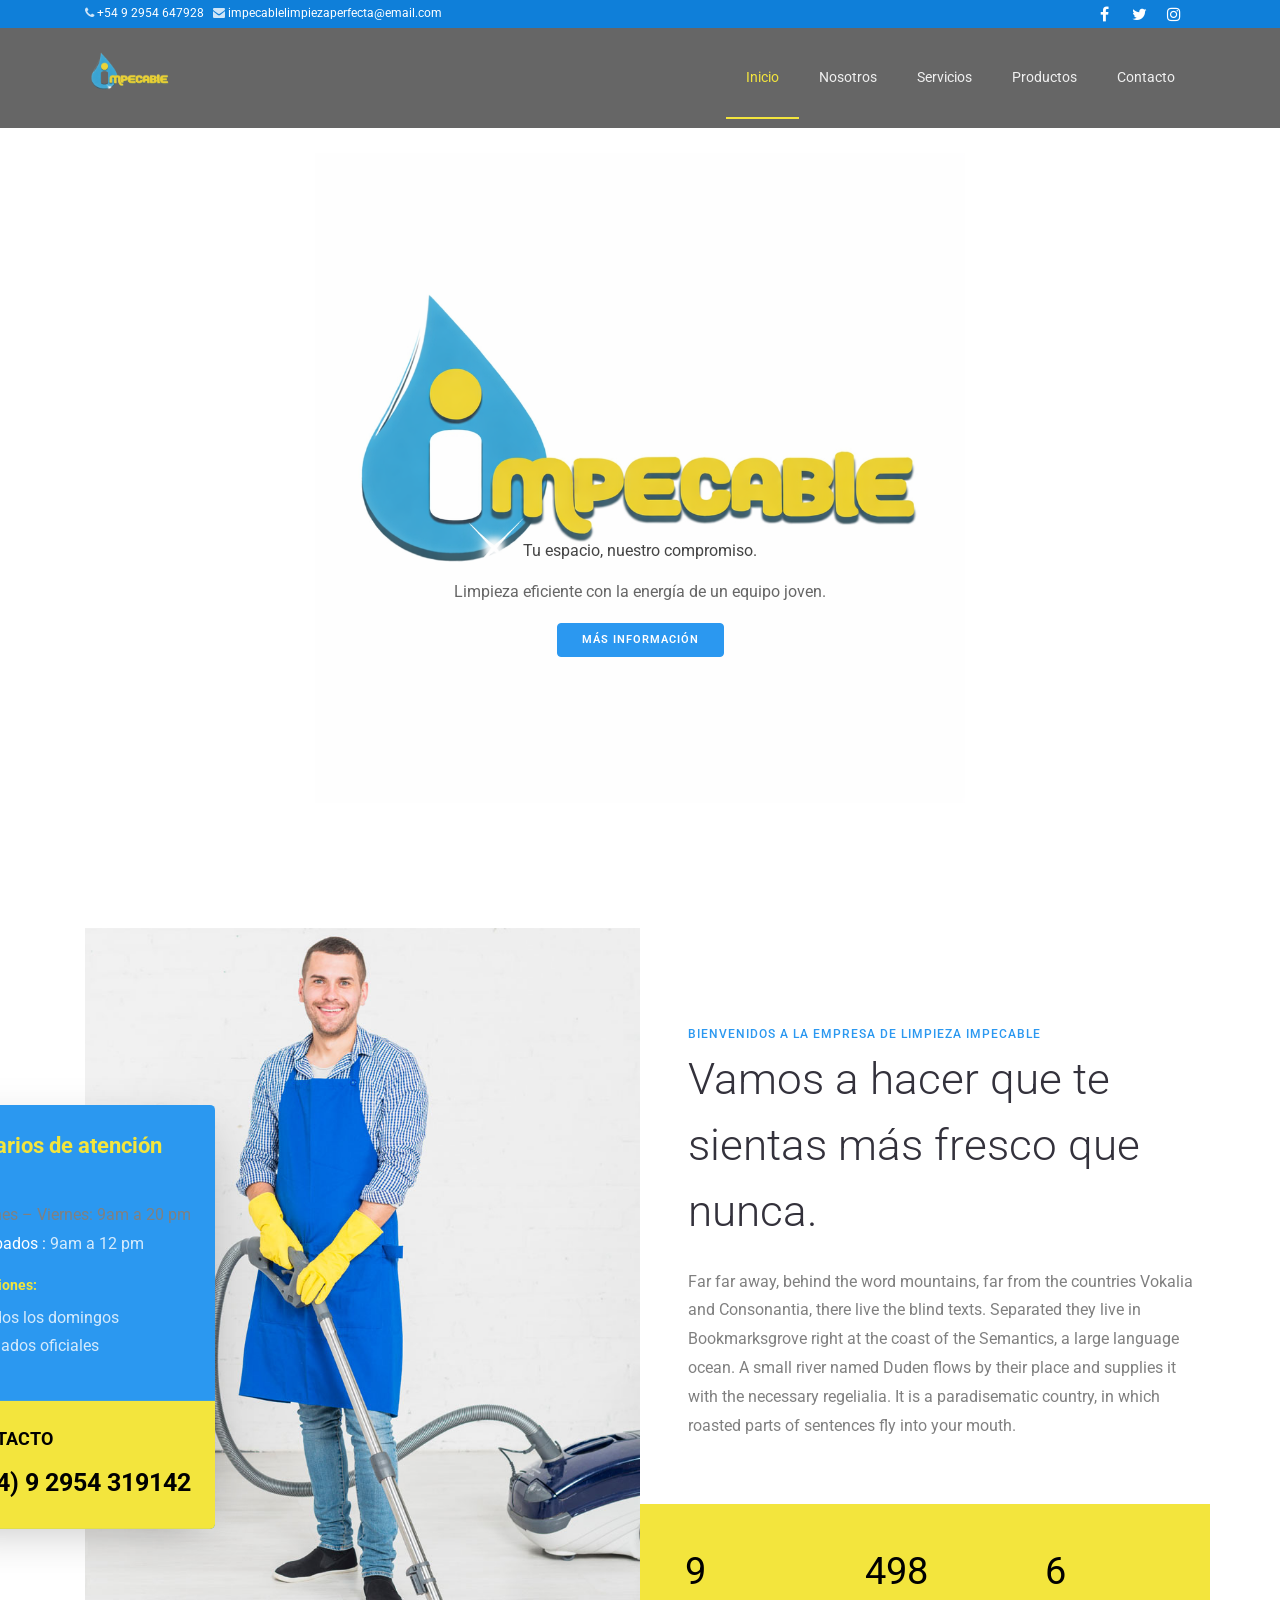
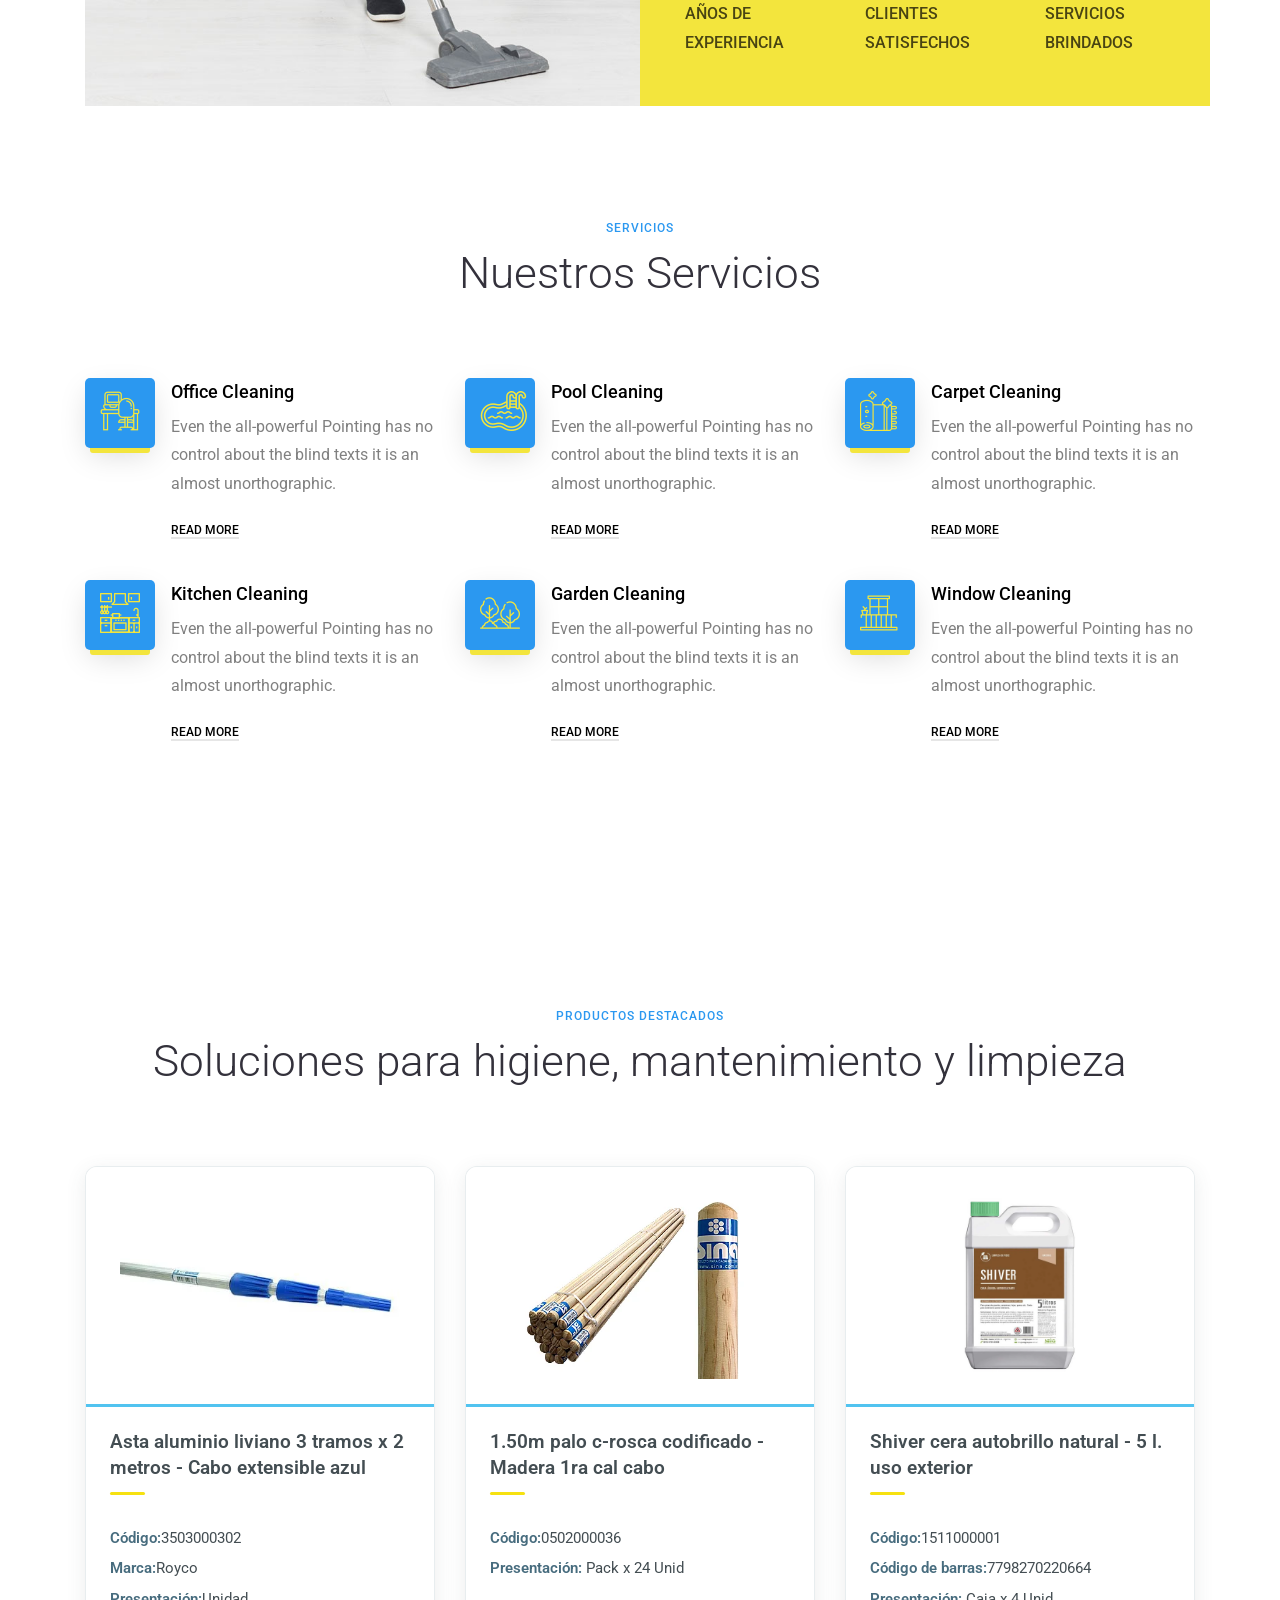
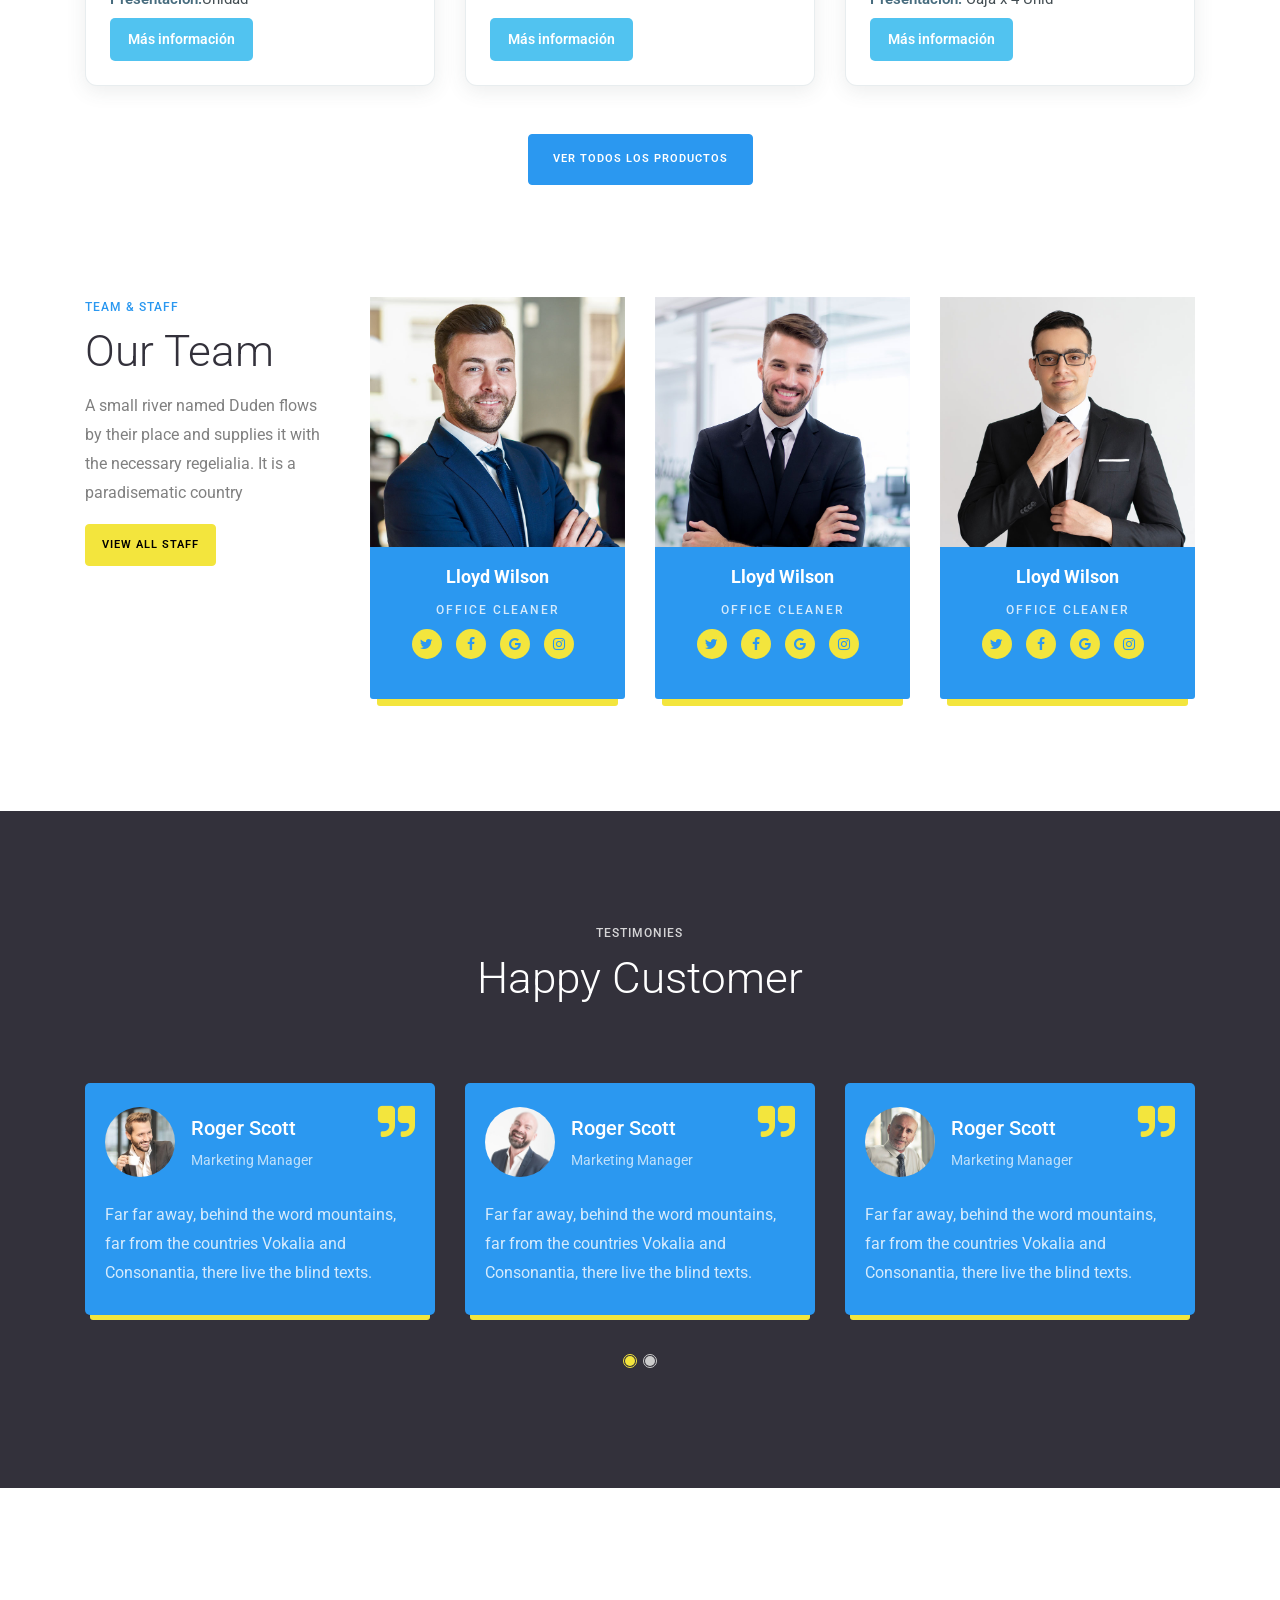
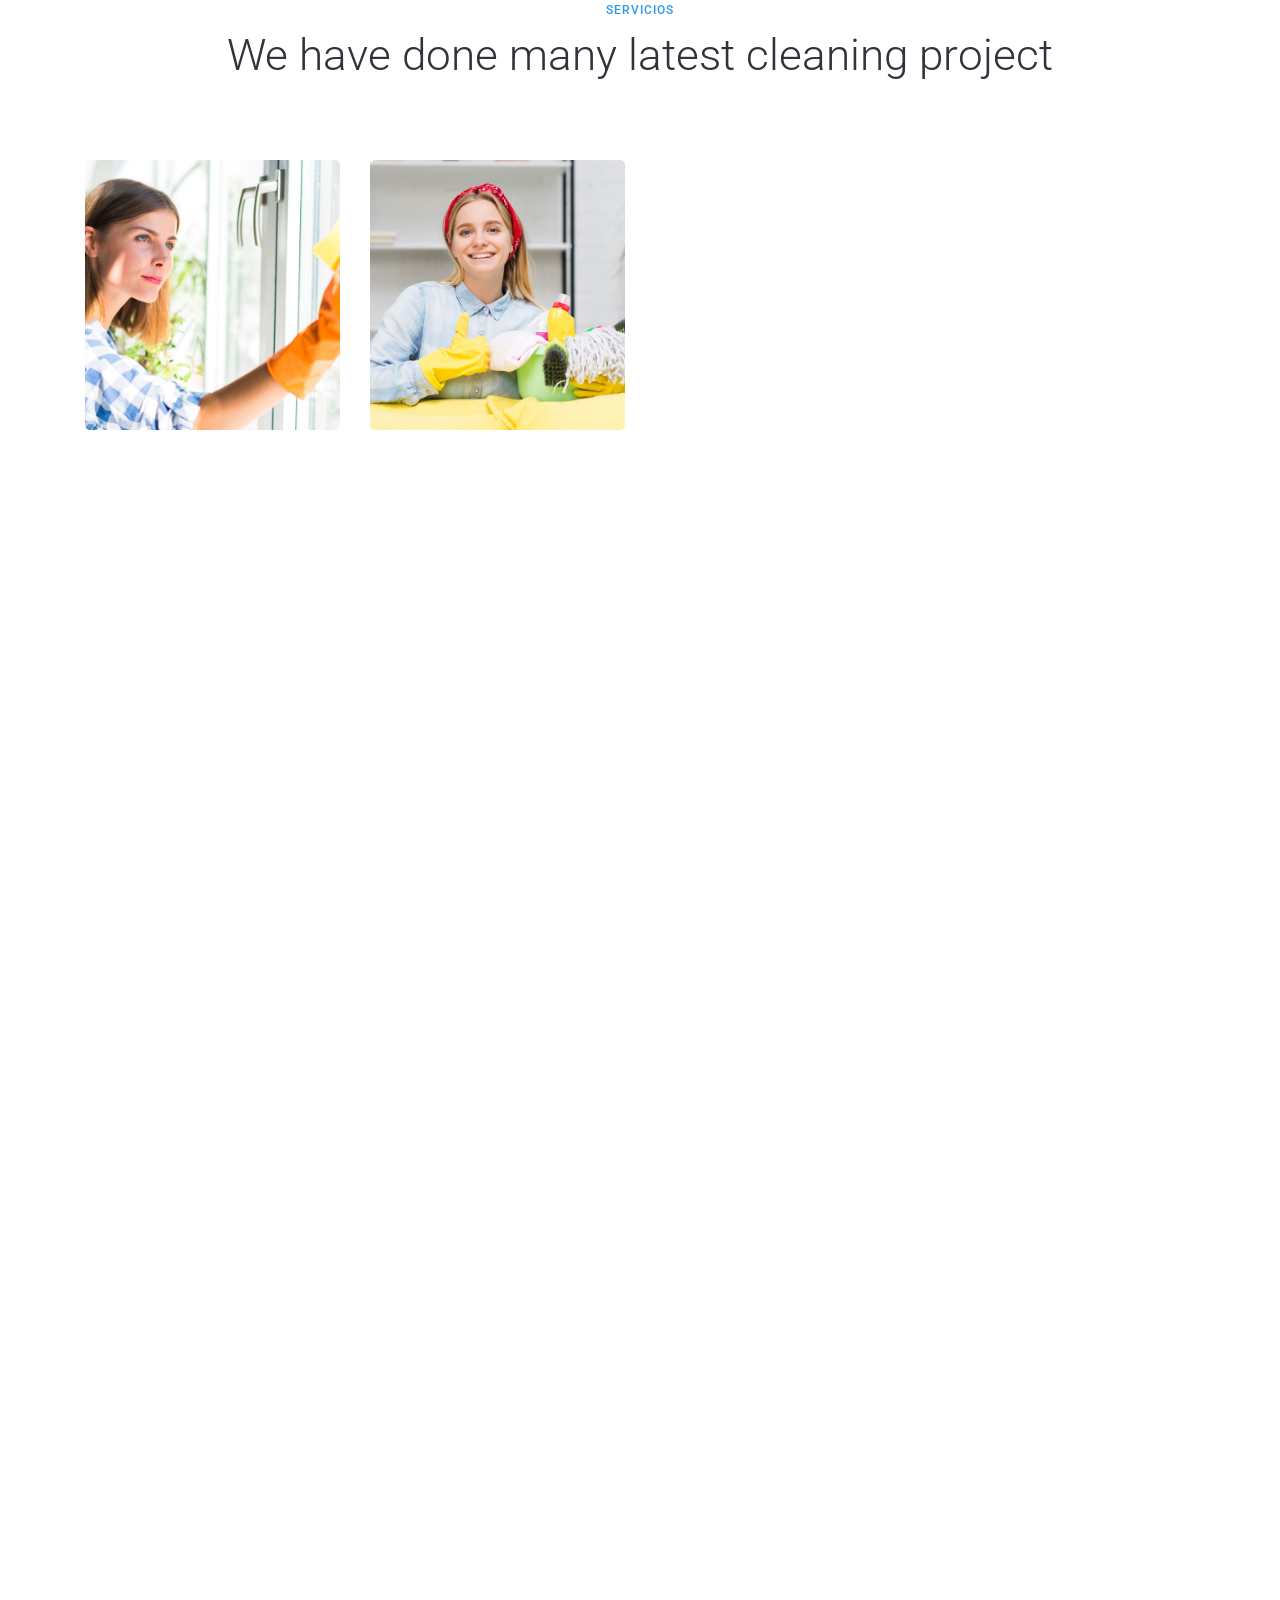
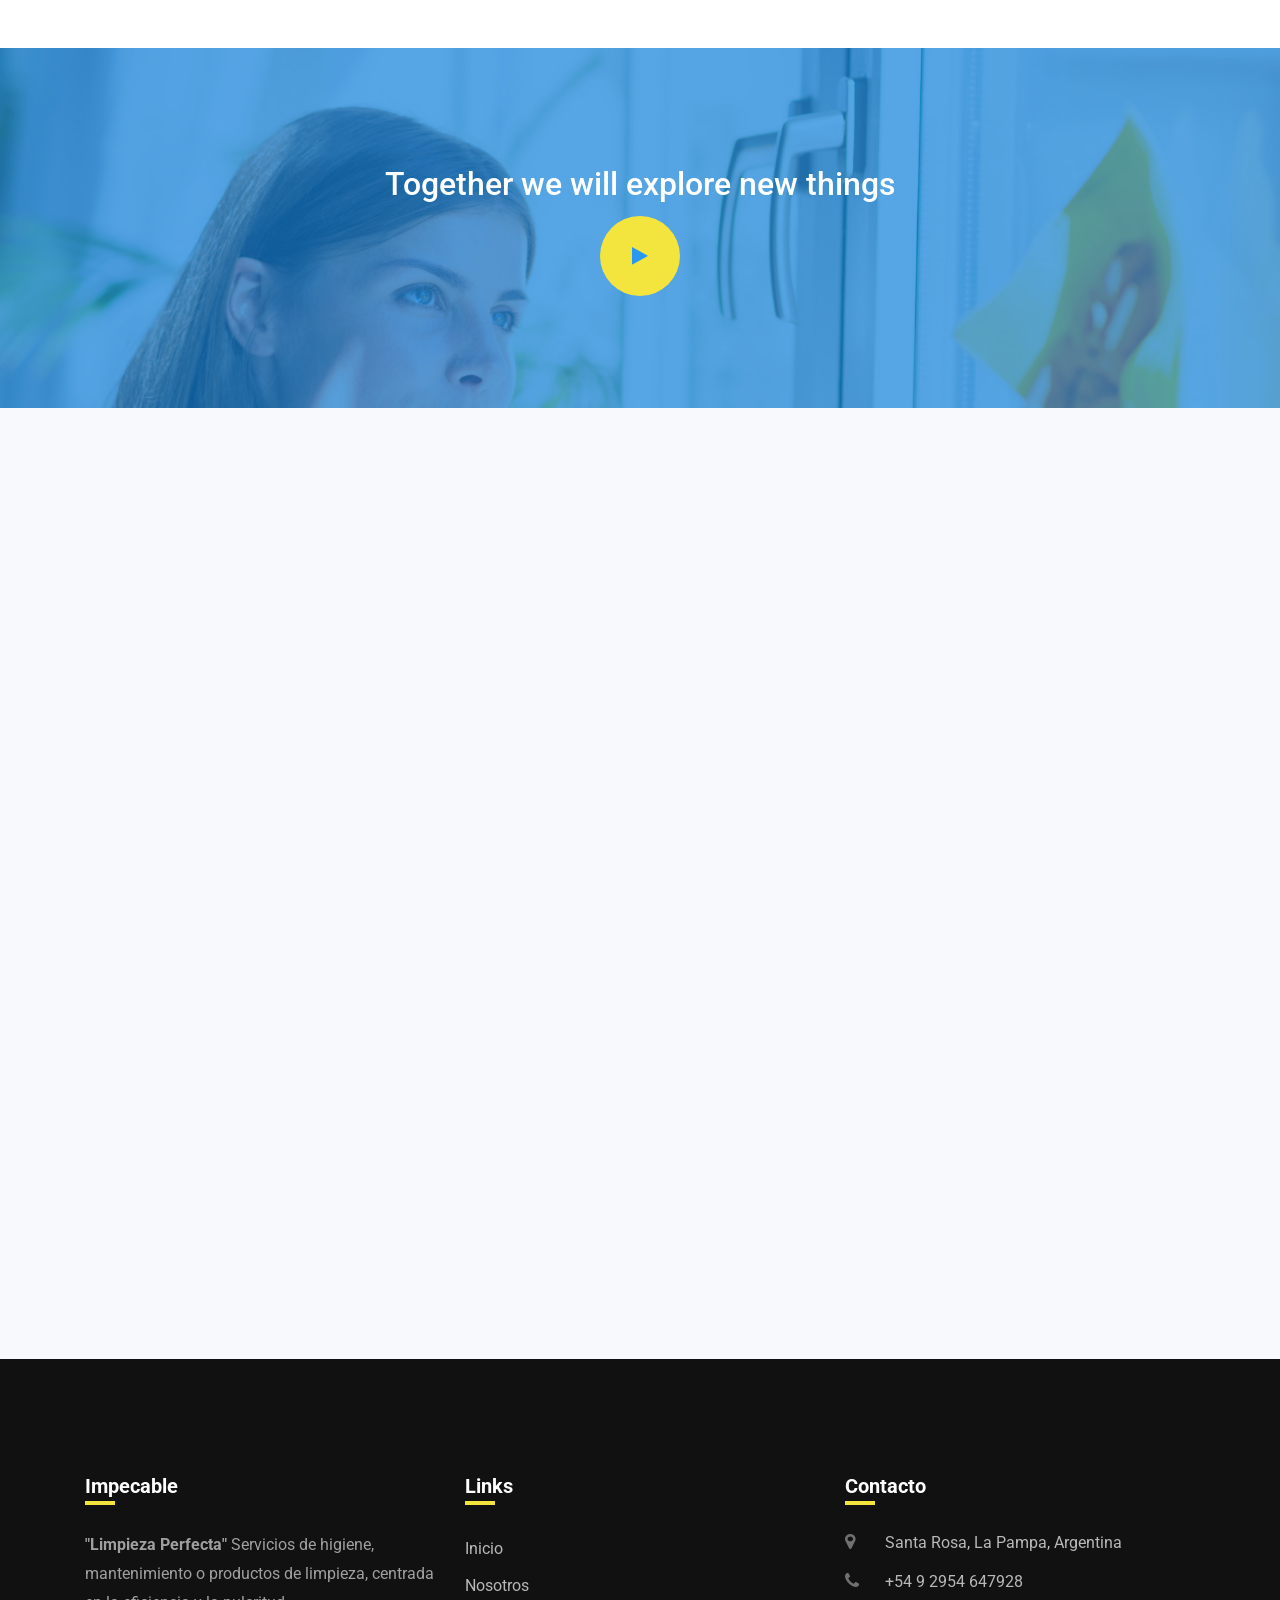
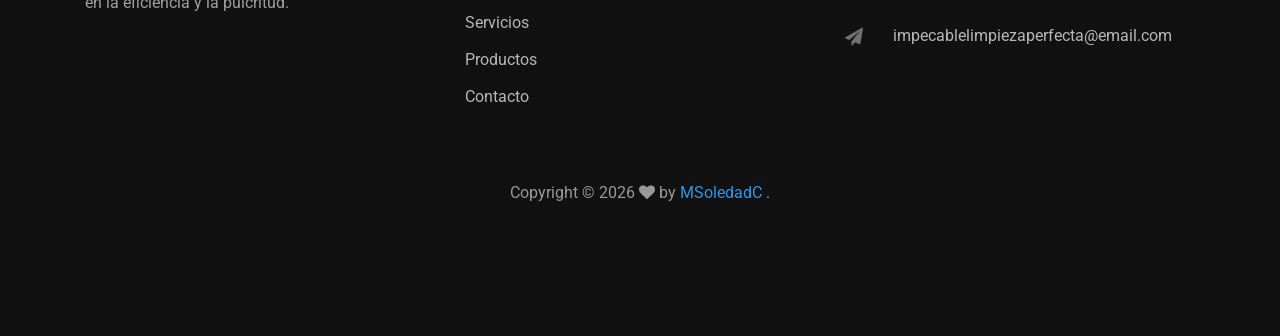
<file: index.html>
<!DOCTYPE html>
<html lang="en">
  <head>
    <title>Impecable</title>
    <meta charset="utf-8">
    <meta name="viewport" content="width=device-width, initial-scale=1, shrink-to-fit=no">
	<meta name="keywords" content="Impecable" />
    <meta name="author" content="MSoledadC" />
    <meta name="description"content="Servicios de higiene, mantenimiento o productos de limpieza, centrada en la eficiencia y la pulcritud."/>
    <link rel="canonical" href="">
    <!-- Facebook and Twitter integration -->
    <meta property="og:title" content="Impecable" />
    <meta property="og:image"content=""/>
    <meta property="og:url" content="" />
    <meta property="og:site_name" content="Impecable" />
    <meta property="og:type" content="Sitio Web" />
    <meta property="og:description"content="Servicios de higiene, mantenimiento o productos de limpieza, centrada en la eficiencia y la pulcritud."/>
    
	<!-- <link rel="manifest" href="site.webmanifest"> -->
    <link rel="icon" type="image/png" href="images/Logo/Logo Marca.png">

    <link href="https://fonts.googleapis.com/css?family=Roboto:300,400,500,700&display=swap" rel="stylesheet">

    <link rel="stylesheet" href="https://stackpath.bootstrapcdn.com/font-awesome/4.7.0/css/font-awesome.min.css">
 
    <link rel="stylesheet" href="css/animate.css">
    
    <link rel="stylesheet" href="css/owl.carousel.min.css">
    <link rel="stylesheet" href="css/owl.theme.default.min.css">
    <link rel="stylesheet" href="css/magnific-popup.css">

    <link rel="stylesheet" href="css/flaticon.css">
    <link rel="stylesheet" href="css/style.css">
	<link rel="stylesheet" href="css/cambios.css">
  </head>
  <body>
  	<div class="wrap">
		<div class="container">
			<div class="row justify-content-between">
			<!-- TELÉFONO Y EMAIL -->
				<div class="col-12 col-md d-flex align-items-center">
					<p class="mb-0 phone"> <span class="fa fa-phone"></span>
					<a href="tel:+5492954647928">+54 9 2954 647928
					</a> &nbsp;&nbsp;<span class="fa fa-envelope"></span>
					<a href="mailto:impecablelimpiezaperfecta@email.com">
						impecablelimpiezaperfecta@email.com
					</a>
					</p>
				</div>
				<!-- REDES SOCIALES -->
				<div class="col-12 col-md d-flex justify-content-md-end">
					<div class="social-media">
						<p class="mb-0 d-flex">
							<a href="#" class="d-flex align-items-center justify-content-center">
							<span class="fa fa-facebook"> <i class="sr-only">Facebook</i></span>
							</a>
							<a href="#" class="d-flex align-items-center justify-content-center">
							<span class="fa fa-twitter"><i class="sr-only">Twitter</i></span>
							</a>
							<a href="#" class="d-flex align-items-center justify-content-center"><span class="fa fa-instagram"> <i class="sr-only">Instagram</i>
							</span>
							</a>
						</p>
					</div>
				</div>
			</div>
		</div>
	</div>
	<!-- NAVBAR -->
	<nav class="navbar navbar-expand-lg navbar-dark ftco_navbar bg-dark ftco-navbar-light"
		id="ftco-navbar">
		<div class="container">
			<!-- LOGO -->
			<a class="navbar-brand" href="index.html">
			<img src="images/Logo/ChatGPT_Impecable_solo-removebg-preview.png"alt="Impecable"/></a>
			<!-- BOTÓN MOBILE -->
			<button class="navbar-toggler"type="button" data-toggle="collapse" data-target="#ftco-nav"
			aria-controls="ftco-nav" aria-expanded="false" aria-label="Toggle navigation">
			<span class="fa fa-bars"></span>Menu
			</button>
			<!-- MENÚ -->
			<div class="collapse navbar-collapse" id="ftco-nav">
				<ul class="navbar-nav ml-auto">
					<li class="nav-item active">
					<a href="index.html" class="nav-link">Inicio</a>
					</li>
					<li class="nav-item">
					<a href="nosotros.html" class="nav-link">Nosotros</a>
					</li>
					<li class="nav-item">
					<a href="servicios.html" class="nav-link">Servicios</a>
					</li>
					<li class="nav-item">
					<a href="productos.html" class="nav-link">Productos</a>
					</li>
					<!--<li class="nav-item">
					<a href="pricing.html" class="nav-link">Pricing</a>
					</li>
					<li class="nav-item">
					<a href="blog.html" class="nav-link">Blog</a>
					</li>-->
					<li class="nav-item">
					<a href="contacto.html" class="nav-link">Contacto</a>
					</li>
				</ul>
			</div>
		</div>
	</nav>
    <!-- END nav -->
	<!-- HERO -->
	<div class="hero-wrap hero-impecable">
		<div class="container">
			<div class="row justify-content-center text-center">
				<div class="col-md-8 hero-content">
					<h2 class="subheading">Tu espacio, nuestro compromiso.</h2>
					<p class="hero-texto">
						Limpieza eficiente con la energía de un equipo joven.</p>
						<a href="#" class="btn btn-primary py-2 px-4">Más información</a>
				</div>
			</div>
		</div>
	</div>

	 <!--<section class="ftco-appointment ftco-section ftco-no-pt ftco-no-pb">
			<div class="overlay"></div>
    	<div class="container">
    		<div class="row d-md-flex justify-content-center">
    			<div class="col-md-12">
	    			<div class="wrap-appointment bg-white d-md-flex pl-md-4 pb-5 pb-md-0">
	    				<form action="#" class="appointment w-100">
	    					<div class="row justify-content-center">
									<div class="col-12 col-md d-flex align-items-center pt-4 pt-md-0">
										<div class="form-group py-md-4 py-2 px-4 px-md-0">
											<label for="name">Name</label>
				              <input type="text" class="form-control" placeholder="Your Name">
				            </div>
									</div>
									<div class="col-12 col-md d-flex align-items-center">
										<div class="form-group py-md-4 py-2 px-4 px-md-0">
											<label for="name">Phone number</label>
				              <input type="text" class="form-control" placeholder="Phone number">
				            </div>
									</div>
									<div class="col-12 col-md d-flex align-items-center">
										<div class="form-group py-md-4 py-2 px-4 px-md-0">
											<label for="name">Select Services</label>
				    					<div class="form-field">
		          					<div class="select-wrap">
		                      <div class="icon"><span class="fa fa-chevron-down"></span></div>
		                      <select name="" id="" class="form-control">
		                      	<option value="">Select Services</option>
		                        <option value="">Spinal Manupulation</option>
		                        <option value="">Electrotherapy</option>
		                        <option value="">Manual Lymphatic</option>
		                        <option value="">Medical Acupuncture</option>
		                        <option value="">Therapeutic Exercise</option>
		                        <option value="">Joint Mobilization</option>
		                      </select>
		                    </div>
				              </div>
				    				</div>
									</div>
									<div class="col-12 col-md d-flex align-items-center pb-4 pb-md-0">
										<div class="form-group py-md-4 py-2 px-4 px-md-0">
											<label for="name">Name</label>
				    					<div class="form-field">
		          					<div class="select-wrap">
		                      <div class="icon"><span class="fa fa-chevron-down"></span></div>
		                      <select name="" id="" class="form-control">
		                      	<option value="">Select Cleaners</option>
		                        <option value="">John Doe</option>
		                        <option value="">William Smith</option>
		                        <option value="">Danny Green</option>
		                        <option value="">Jason Thompson</option>
		                      </select>
		                    </div>
				              </div>
				    				</div>
									</div>
									<div class="col-12 col-md d-flex align-items-center align-items-stretch">
										<div class="form-group py-md-4 py-2 px-4 px-md-0 d-flex align-items-stretch bg-primary">
				              <input type="submit" value="Make an Appointment" class="btn btn-primary py-3 px-4">
				            </div>
									</div>
	    					</div>
		          </form>
		    		</div>
		    	</div>
    		</div>
    	</div>
    </section>--> 

    <section class="ftco-section ftco-no-pt ftco-no-pb">
    	<div class="container">
    		<div class="row d-flex no-gutters">
    			<div class="col-md-6 d-flex">
    				<div class="img d-flex align-items-center justify-content-center py-5 py-md-0" style="background-image:url(images/about.jpg);">
    					<div class="time-open-wrap">
    						<div class="desc p-4">
		    					<h2>Horarios de atención</h2>
							<div class="opening-hours">
			              	<h4>Días:</h4>
			              	<p class="pl-3">
			              		Lunes – Viernes:</strong> 9am a 20 pm</span>
			              		<span><strong>Sábados :</strong> 9am a 12 pm</span>
			              	</p>
			              	<h4>Vacaciones:</h4>
			              	<p class="pl-3">
			              		<span>Todos los domingos</span>
			              		<span>Feriados oficiales</span>
			              	</p>
			              </div>
		    				</div>
								<div class="desc p-4 bg-secondary">
									<h3 class="heading">Contacto</h3>
									<span class="phone">(+54) 9 2954 319142</span>
								</div>
    					</div>
    				</div>
    			</div>
    			<div class="col-md-6 pl-md-5 pt-md-5">
    				<div class="row justify-content-start py-5">
		          <div class="col-md-12 heading-section ftco-animate">
		          	<span class="subheading">Bienvenidos a la empresa de limpieza Impecable</span>
		            <h2 class="mb-4">Vamos a hacer que te sientas más fresco que nunca.</h2>
		            <p>Far far away, behind the word mountains, far from the countries Vokalia and Consonantia, there live the blind texts. Separated they live in Bookmarksgrove right at the coast of the Semantics, a large language ocean. A small river named Duden flows by their place and supplies it with the necessary regelialia. It is a paradisematic country, in which roasted parts of sentences fly into your mouth.</p>
		          </div>
		        </div>
				<div class="row ftco-counter py-5" id="section-counter">
		          <div class="col-md-6 col-lg-4 d-flex justify-content-center counter-wrap ftco-animate">
		            <div class="block-18">
		              <div class="text">
		                <strong class="number" data-number="45">0</strong>
		              </div>
		              <div class="text">
		              	<span>Años de <br>Experiencia</span>
		              </div>
		            </div>
		          </div>
		          <div class="col-md-6 col-lg-4 d-flex justify-content-center counter-wrap ftco-animate">
		            <div class="block-18">
		              <div class="text">
		                <strong class="number" data-number="2342">0</strong>
		              </div>
		              <div class="text">
		              	<span>Clientes <br>Satisfechos</span>
		              </div>
		            </div>
		          </div>
		          <div class="col-md-6 col-lg-4 d-flex justify-content-center counter-wrap ftco-animate">
		            <div class="block-18">
		              <div class="text">
		                <strong class="number" data-number="30">0</strong>
		              </div>
		              <div class="text">
		              	<span>Servicios<br>Brindados</span>
		              </div>
		            </div>
		          </div>
		        </div>
	        </div>
        </div>
    	</div>
    </section>

    <section class="ftco-section">
    	<div class="container">
    		<div class="row justify-content-center pb-5 mb-3">
          <div class="col-md-7 heading-section text-center ftco-animate">
          	<span class="subheading">Servicios</span>
            <h2>Nuestros Servicios</h2>
          </div>
        </div>
    		<div class="row">
          <div class="col-md-6 col-lg-4 services ftco-animate">
            <div class="d-block d-flex">
              <div class="icon d-flex justify-content-center align-items-center">
            		<span class="flaticon-workplace"></span>
              </div>
              <div class="media-body pl-3">
                <h3 class="heading">Office Cleaning</h3>
                <p>Even the all-powerful Pointing has no control about the blind texts it is an almost unorthographic.</p>
                <p><a href="#" class="btn-custom">Read more</a></p>
              </div>
            </div>
          </div>
          <div class="col-md-6 col-lg-4 services ftco-animate">
          	<div class="d-block d-flex">
              <div class="icon d-flex justify-content-center align-items-center">
            		<span class="flaticon-pool"></span>
              </div>
              <div class="media-body pl-3">
                <h3 class="heading">Pool Cleaning</h3>
                <p>Even the all-powerful Pointing has no control about the blind texts it is an almost unorthographic.</p>
                <p><a href="#" class="btn-custom">Read more</a></p>
              </div>
            </div>
          </div>
          <div class="col-md-6 col-lg-4 services ftco-animate">
            <div class="d-block d-flex">
              <div class="icon d-flex justify-content-center align-items-center">
            		<span class="flaticon-rug"></span>
              </div>
              <div class="media-body pl-3">
                <h3 class="heading">Carpet Cleaning</h3>
                <p>Even the all-powerful Pointing has no control about the blind texts it is an almost unorthographic.</p>
                <p><a href="#" class="btn-custom">Read more</a></p>
              </div>
            </div> 
          </div>

          <div class="col-md-6 col-lg-4 services ftco-animate">
          	<div class="d-block d-flex">
              <div class="icon d-flex justify-content-center align-items-center">
            		<span class="flaticon-kitchen"></span>
              </div>
              <div class="media-body pl-3">
                <h3 class="heading">Kitchen Cleaning</h3>
                <p>Even the all-powerful Pointing has no control about the blind texts it is an almost unorthographic.</p>
                <p><a href="#" class="btn-custom">Read more</a></p>
              </div>
            </div> 
          </div>

          <div class="col-md-6 col-lg-4 services ftco-animate">
            <div class="d-block d-flex">
              <div class="icon d-flex justify-content-center align-items-center">
            		<span class="flaticon-garden"></span>
              </div>
              <div class="media-body pl-3">
                <h3 class="heading">Garden Cleaning</h3>
                <p>Even the all-powerful Pointing has no control about the blind texts it is an almost unorthographic.</p>
                <p><a href="#" class="btn-custom">Read more</a></p>
              </div>
            </div>
          </div>
          <div class="col-md-6 col-lg-4 services ftco-animate">
          	<div class="d-block d-flex">
              <div class="icon d-flex justify-content-center align-items-center">
            		<span class="flaticon-balcony"></span>
              </div>
              <div class="media-body pl-3">
                <h3 class="heading">Window Cleaning</h3>
                <p>Even the all-powerful Pointing has no control about the blind texts it is an almost unorthographic.</p>
                <p><a href="#" class="btn-custom">Read more</a></p>
              </div>
            </div>
          </div>
        </div>
    	</div>
    </section>
	<section class="ftco-section">
		<div class="container">
			<!-- TÍTULO -->
			<div class="row justify-content-center pb-5 mb-3">
			<div class="col-md-12 heading-section text-center ftco-animate">
				<span class="subheading">Productos destacados</span>
				<h2>
				Soluciones para higiene, mantenimiento y limpieza
				</h2>
			</div>
			</div>
			<!-- PRODUCTOS -->
			<div class="row">
			<!-- PRODUCTO 1 -->
			<div class="col-md-6 col-lg-4 ftco-animate">
				<div class="tarjeta-producto">
					<div class="producto-imagen">
						<img
						src="images/Productos/3503000302.webp"
						alt="Asta aluminio liviano 3 tramos x 2 metros - Cabo extensible azul"
						/>
					</div>
					<div class="producto-info">
						<h3>Asta aluminio liviano 3 tramos x 2 metros - Cabo extensible azul</h3>
						<p>
						<strong>Código:</strong>3503000302
						</p>
						<p>
						<strong>Marca:</strong>Royco
						</p>
						<p><strong>Presentación:</strong>Unidad
						</p>
						<a href="productos.html" class="btn-mas-info">
						Más información
						</a>
					</div>
				</div>
			</div>
			<!-- PRODUCTO 2 -->
			<div class="col-md-6 col-lg-4 ftco-animate">
				<div class="tarjeta-producto">
					<div class="producto-imagen">
						<img
						src="images/Productos/0502000036.webp"
						alt="1.50m palo c-rosca codificado - Madera 1ra cal cabo"
						/>
					</div>
					<div class="producto-info">
						<h3>1.50m palo c-rosca codificado -
						Madera 1ra cal cabo
						</h3>
						<p>
						<strong>Código:</strong>0502000036
						</p>
						<p>
						<strong>Presentación:</strong>
						Pack x 24 Unid
						</p>
						<a href="productos.html" class="btn-mas-info">
						Más información
						</a>
					</div>
				</div>
			</div>
			<!-- PRODUCTO 3 -->
			<div class="col-md-6 col-lg-4 ftco-animate">
				<div class="tarjeta-producto">
					<div class="producto-imagen">
						<img
						src="images/Productos/1511000001.webp"
						alt="Shiver cera autobrillo natural - 5 l. uso exterior"
						/>
					</div>
					<div class="producto-info">
						<h3>Shiver cera autobrillo natural - 5 l. uso exterior</h3>
						<p>
						<strong>Código:</strong>1511000001
						</p>
						<p><strong>Código de barras:</strong>7798270220664
						</p>
						<p>
						<strong>Presentación:</strong>
						Caja x 4 Unid
						</p>
						<a href="productos.html" class="btn-mas-info">
						Más información
						</a>
					</div>
				</div>
			</div>
		</div>
			<div class="row mt-5">
				<div class="col text-center">
					<a href="productos.html" class="btn btn-primary py-3 px-4">
					Ver todos los productos
					</a>
				</div>
			</div>
		</div>
	</section>
    <section class="ftco-section ftco-no-pt">
			<div class="container">
				<div class="row">
					<div class="col-md-12 col-lg-3 pr-md-4 pb-lg-0 pb-4">
						<div class="heading-section ftco-animate text-center text-lg-left">
	          	<span class="subheading">Team &amp; Staff</span>
	            <h2>Our Team</h2>
	            <p>A small river named Duden flows by their place and supplies it with the necessary regelialia. It is a paradisematic country</p>
	            <p><a href="#" class="btn btn-secondary">View All Staff</a></p>
	          </div>
					</div>
					<div class="col-md-4 col-lg-3 ftco-animate d-flex">
						<div class="staff">
							<div class="img-wrap d-flex align-items-stretch">
								<div class="img align-self-stretch" style="background-image: url(images/staff-1.jpg);"></div>
							</div>
							<div class="text pt-3 px-3 pb-4 text-center">
								<h3>Lloyd Wilson</h3>
								<span class="position mb-2">Office Cleaner</span>
								<div class="faded">
									<ul class="ftco-social text-center">
										<li class="ftco-animate"><a href="#" class="d-flex align-items-center justify-content-center"><span class="fa fa-twitter"></span></a></li>
										<li class="ftco-animate"><a href="#" class="d-flex align-items-center justify-content-center"><span class="fa fa-facebook"></span></a></li>
										<li class="ftco-animate"><a href="#" class="d-flex align-items-center justify-content-center"><span class="fa fa-google"></span></a></li>
										<li class="ftco-animate"><a href="#" class="d-flex align-items-center justify-content-center"><span class="fa fa-instagram"></span></a></li>
									</ul>
								</div>
							</div>
						</div>
					</div>
					<div class="col-md-4 col-lg-3 ftco-animate d-flex">
						<div class="staff">
							<div class="img-wrap d-flex align-items-stretch">
								<div class="img align-self-stretch" style="background-image: url(images/staff-2.jpg);"></div>
							</div>
							<div class="text pt-3 px-3 pb-4 text-center">
								<h3>Lloyd Wilson</h3>
								<span class="position mb-2">Office Cleaner</span>
								<div class="faded">
									<ul class="ftco-social text-center">
										<li class="ftco-animate"><a href="#" class="d-flex align-items-center justify-content-center"><span class="fa fa-twitter"></span></a></li>
										<li class="ftco-animate"><a href="#" class="d-flex align-items-center justify-content-center"><span class="fa fa-facebook"></span></a></li>
										<li class="ftco-animate"><a href="#" class="d-flex align-items-center justify-content-center"><span class="fa fa-google"></span></a></li>
										<li class="ftco-animate"><a href="#" class="d-flex align-items-center justify-content-center"><span class="fa fa-instagram"></span></a></li>
									</ul>
								</div>
							</div>
						</div>
					</div>
					<div class="col-md-4 col-lg-3 ftco-animate d-flex">
						<div class="staff">
							<div class="img-wrap d-flex align-items-stretch">
								<div class="img align-self-stretch" style="background-image: url(images/staff-3.jpg);"></div>
							</div>
							<div class="text pt-3 px-3 pb-4 text-center">
								<h3>Lloyd Wilson</h3>
								<span class="position mb-2">Office Cleaner</span>
								<div class="faded">
									<ul class="ftco-social text-center">
										<li class="ftco-animate"><a href="#" class="d-flex align-items-center justify-content-center"><span class="fa fa-twitter"></span></a></li>
										<li class="ftco-animate"><a href="#" class="d-flex align-items-center justify-content-center"><span class="fa fa-facebook"></span></a></li>
										<li class="ftco-animate"><a href="#" class="d-flex align-items-center justify-content-center"><span class="fa fa-google"></span></a></li>
										<li class="ftco-animate"><a href="#" class="d-flex align-items-center justify-content-center"><span class="fa fa-instagram"></span></a></li>
									</ul>
								</div>
							</div>
						</div>
					</div>
				</div>
			</div>
	</section>

    <section class="ftco-section testimony-section ftco-bg-dark">
      <div class="container">
        <div class="row justify-content-center pb-5 mb-3">
          <div class="col-md-7 heading-section heading-section-white text-center ftco-animate">
          	<span class="subheading">Testimonies</span>
            <h2>Happy Customer</h2>
          </div>
        </div>
        <div class="row ftco-animate">
          <div class="col-md-12">
            <div class="carousel-testimony owl-carousel ftco-owl">
              <div class="item">
                <div class="testimony-wrap py-4">
                	<div class="icon d-flex align-items-center justify-content-center"><span class="fa fa-quote-right"></span></div>
                  <div class="text">
                  	<div class="d-flex align-items-center mb-4">
                    	<div class="user-img" style="background-image: url(images/person_1.jpg)"></div>
                    	<div class="pl-3">
		                    <p class="name">Roger Scott</p>
		                    <span class="position">Marketing Manager</span>
		                  </div>
	                  </div>
                    <p class="mb-1">Far far away, behind the word mountains, far from the countries Vokalia and Consonantia, there live the blind texts.</p>
                  </div>
                </div>
              </div>
              <div class="item">
                <div class="testimony-wrap py-4">
                	<div class="icon d-flex align-items-center justify-content-center"><span class="fa fa-quote-right"></span></div>
                  <div class="text">
                  	<div class="d-flex align-items-center mb-4">
                    	<div class="user-img" style="background-image: url(images/person_2.jpg)"></div>
                    	<div class="pl-3">
		                    <p class="name">Roger Scott</p>
		                    <span class="position">Marketing Manager</span>
		                  </div>
	                  </div>
                    <p class="mb-1">Far far away, behind the word mountains, far from the countries Vokalia and Consonantia, there live the blind texts.</p>
                  </div>
                </div>
              </div>
              <div class="item">
                <div class="testimony-wrap py-4">
                	<div class="icon d-flex align-items-center justify-content-center"><span class="fa fa-quote-right"></span></div>
                  <div class="text">
                  	<div class="d-flex align-items-center mb-4">
                    	<div class="user-img" style="background-image: url(images/person_3.jpg)"></div>
                    	<div class="pl-3">
		                    <p class="name">Roger Scott</p>
		                    <span class="position">Marketing Manager</span>
		                  </div>
	                  </div>
                    <p class="mb-1">Far far away, behind the word mountains, far from the countries Vokalia and Consonantia, there live the blind texts.</p>
                  </div>
                </div>
              </div>
              <div class="item">
                <div class="testimony-wrap py-4">
                	<div class="icon d-flex align-items-center justify-content-center"><span class="fa fa-quote-right"></span></div>
                  <div class="text">
                  	<div class="d-flex align-items-center mb-4">
                    	<div class="user-img" style="background-image: url(images/person_1.jpg)"></div>
                    	<div class="pl-3">
		                    <p class="name">Roger Scott</p>
		                    <span class="position">Marketing Manager</span>
		                  </div>
	                  </div>
                    <p class="mb-1">Far far away, behind the word mountains, far from the countries Vokalia and Consonantia, there live the blind texts.</p>
                  </div>
                </div>
              </div>
              <div class="item">
                <div class="testimony-wrap py-4">
                	<div class="icon d-flex align-items-center justify-content-center"><span class="fa fa-quote-right"></span></div>
                  <div class="text">
                  	<div class="d-flex align-items-center mb-4">
                    	<div class="user-img" style="background-image: url(images/person_2.jpg)"></div>
                    	<div class="pl-3">
		                    <p class="name">Roger Scott</p>
		                    <span class="position">Marketing Manager</span>
		                  </div>
	                  </div>
                    <p class="mb-1">Far far away, behind the word mountains, far from the countries Vokalia and Consonantia, there live the blind texts.</p>
                  </div>
                </div>
              </div>
            </div>
          </div>
        </div>
      </div>
    </section>
		
	<section class="ftco-section ftco-no-pb">
		<div class="container">
			<div class="row justify-content-center pb-5 mb-3">
				<div class="col-md-12 heading-section  text-center ftco-animate">
					<span class="subheading">Servicios</span>
					<h2>We have done many latest cleaning project</h2>
				</div>
			</div>
			<div class="row">
				<div class="col-md-6 col-lg-3 ftco-animate">
					<div class="work img d-flex align-items-center" style="background-image: url(images/work-1.jpg);"> 
						<a href="images/work-1.jpg" class="icon image-popup d-flex justify-content-center align-items-center"><span class="fa fa-expand"></span>
					</a>
					<div class="desc w-100 px-4 text-center pt-5 mt-5">
						<div class="text w-100 mb-3 mt-4">
							<h2><a href="work-single.html">House Cleaning</a></h2>
						</div>
					</div>
				</div>
			</div>
			<div class="col-md-6 col-lg-3 ftco-animate">
				<div class="work img d-flex align-items-center" style="background-image: url(images/work-2.jpg);">
					<a href="images/work-2.jpg" class="icon image-popup d-flex justify-content-center align-items-center">
								<span class="fa fa-expand"></span>
							</a>
					<div class="desc w-100 px-4 text-center pt-5 mt-5">
						<div class="text w-100 mb-3 mt-4">
							<h2><a href="work-single.html">Window Cleaning</a></h2>
						</div>
					</div>
				</div>
			</div>
			<div class="col-md-6 col-lg-3 ftco-animate">
				<div class="work img d-flex align-items-center" style="background-image: url(images/work-3.jpg);">
					<a href="images/work-3.jpg" class="icon image-popup d-flex justify-content-center align-items-center">
								<span class="fa fa-expand"></span>
							</a>
					<div class="desc w-100 px-4 text-center pt-5 mt-5">
						<div class="text w-100 mb-3 mt-4">
							<h2><a href="work-single.html">Pool Cleaning</a></h2>
						</div>
					</div>
				</div>
			</div>
			<div class="col-md-6 col-lg-3 ftco-animate">
				<div class="work img d-flex align-items-center" style="background-image: url(images/work-4.jpg);">
					<a href="images/work-4.jpg" class="icon image-popup d-flex justify-content-center align-items-center">
								<span class="fa fa-expand"></span>
							</a>
					<div class="desc w-100 px-4 text-center pt-5 mt-5">
						<div class="text w-100 mb-3 mt-4">
							<h2><a href="work-single.html">Office Cleaning</a></h2>
						</div>
					</div>
				</div>
			</div>
			<div class="col-md-6 col-lg-3 ftco-animate">
				<div class="work img d-flex align-items-center" style="background-image: url(images/work-5.jpg);">
					<a href="images/work-5.jpg" class="icon image-popup d-flex justify-content-center align-items-center">
								<span class="fa fa-expand"></span>
							</a>
					<div class="desc w-100 px-4 text-center pt-5 mt-5">
						<div class="text w-100 mb-3 mt-4">
							<h2><a href="work-single.html">Carpet Cleaning</a></h2>
						</div>
					</div>
				</div>
			</div>
			<div class="col-md-6 col-lg-3 ftco-animate">
				<div class="work img d-flex align-items-center" style="background-image: url(images/work-6.jpg);">
					<a href="images/work-6.jpg" class="icon image-popup d-flex justify-content-center align-items-center">
								<span class="fa fa-expand"></span>
							</a>
					<div class="desc w-100 px-4 text-center pt-5 mt-5">
						<div class="text w-100 mb-3 mt-4">
							<h2><a href="work-single.html">Garden Cleaning</a></h2>
						</div>
					</div>
				</div>
			</div>
			<div class="col-md-6 col-lg-3 ftco-animate">
				<div class="work img d-flex align-items-center" style="background-image: url(images/work-7.jpg);">
					<a href="images/work-7.jpg" class="icon image-popup d-flex justify-content-center align-items-center">
								<span class="fa fa-expand"></span>
							</a>
					<div class="desc w-100 px-4 text-center pt-5 mt-5">
						<div class="text w-100 mb-3 mt-4">
							<h2><a href="work-single.html">Carpet Cleaning</a></h2>
						</div>
					</div>
				</div>
			</div>
			<div class="col-md-6 col-lg-3 ftco-animate">
				<div class="work img d-flex align-items-center" style="background-image: url(images/work-8.jpg);">
					<a href="images/work-8.jpg" class="icon image-popup d-flex justify-content-center align-items-center">
								<span class="fa fa-expand"></span>
							</a>
					<div class="desc w-100 px-4 text-center pt-5 mt-5">
						<div class="text w-100 mb-3 mt-4">
							<h2><a href="work-single.html">Pool Cleaning</a></h2>
						</div>
					</div>
				</div>
          	</div>
		</div>
	</section>

	<section class="ftco-section">
      <div class="container">
        <div class="row justify-content-center pb-5 mb-3">
          <div class="col-md-7 heading-section text-center ftco-animate">
          	<span class="subheading">News &amp; Blog</span>
            <h2>Latest News</h2>
          </div>
        </div>
        <div class="row d-flex">
          <div class="col-md-6 col-lg-4 d-flex ftco-animate">
            <div class="blog-entry align-self-stretch">
              <a href="blog-single.html" class="block-20 rounded" style="background-image: url('images/image_1.jpg');">
              </a>
              <div class="text mt-3 px-4">
              	<div class="posted mb-3 d-flex">
              		<div class="img author" style="background-image: url(images/person_2.jpg);"></div>
              		<div class="desc pl-3">
              			<span>Posted by John doe</span>
              			<span>04 March 2020</span>
              		</div>
              	</div>
                <h3 class="heading"><a href="#">10 Tips to clean your window</a></h3>
                <p>Far far away, behind the word mountains, far from the countries Vokalia and Consonantia.</p>
              </div>
            </div>
          </div>
          <div class="col-md-6 col-lg-4 d-flex ftco-animate">
            <div class="blog-entry align-self-stretch">
              <a href="blog-single.html" class="block-20 rounded" style="background-image: url('images/image_2.jpg');">
              </a>
              <div class="text mt-3 px-4">
              	<div class="posted mb-3 d-flex">
              		<div class="img author" style="background-image: url(images/person_3.jpg);"></div>
              		<div class="desc pl-3">
              			<span>Posted by John doe</span>
              			<span>04 March 2020</span>
              		</div>
              	</div>
                <h3 class="heading"><a href="#">10 Tips to clean your window</a></h3>
                <p>Far far away, behind the word mountains, far from the countries Vokalia and Consonantia.</p>
              </div>
            </div>
          </div>
          <div class="col-md-6 col-lg-4 d-flex ftco-animate">
            <div class="blog-entry align-self-stretch">
              <a href="blog-single.html" class="block-20 rounded" style="background-image: url('images/image_3.jpg');">
              </a>
              <div class="text mt-3 px-4">
              	<div class="posted mb-3 d-flex">
              		<div class="img author" style="background-image: url(images/person_1.jpg);"></div>
              		<div class="desc pl-3">
              			<span>Posted by John doe</span>
              			<span>04 March 2020</span>
              		</div>
              	</div>
                <h3 class="heading"><a href="#">10 Tips to clean your window</a></h3>
                <p>Far far away, behind the word mountains, far from the countries Vokalia and Consonantia.</p>
              </div>
            </div>
          </div>
        </div>
      </div>
    </section>

    <section class="ftco-section ftco-intro" style="background-image: url('images/bg_3.jpg');" data-stellar-background-ratio="0.5">
    	<div class="overlay"></div>
    	<div class="container">
    		<div class="row justify-content-center">
    			<div class="col-md-8 text-center">
    				<h2>Together we will explore new things</h2>
    				<a href="" class="icon-video d-flex align-items-center justify-content-center"><span class="fa fa-play"></span></a>
    			</div>
    		</div>
    	</div>
    </section>

    <section class="ftco-section bg-light">
    	<div class="container">
    		<div class="row justify-content-center pb-5 mb-3">
          <div class="col-md-7 heading-section text-center ftco-animate">
          	<span class="subheading mb-3">Price &amp; Plans</span>
            <h2>Choose Your Perfect Plans</h2>
          </div>
        </div>
    		<div class="row">
    			<div class="col-md-6 col-lg-3 ftco-animate">
	          <div class="block-7">
	            <div class="text-center">
	            	<div class="icon d-flex align-items-center justify-content-center"><span class="fa flaticon-sprayer"></span></div>
	            	<h4 class="heading-2">Starter</h4>
		            <span class="price"><sup>$</sup> <span class="number">49</span></span>
		            
		            <ul class="pricing-text mb-5">
		              <li><span class="fa fa-check mr-2"></span>Bedrooms cleaning</li>
		              <li><span class="fa fa-check mr-2"></span>Vacuuming</li>
		              <li><span class="fa fa-check mr-2"></span>Bathroom cleaning</li>
		              <li><span class="fa fa-check mr-2"></span>Mirrow cleaning</li>
		              <li><span class="fa fa-check mr-2"></span>Livingroom cleaning</li>
		            </ul>

		            <a href="#" class="btn btn-primary px-4 py-3">Get Started</a>
	            </div>
	          </div>
	        </div>
	        <div class="col-md-6 col-lg-3 ftco-animate">
	          <div class="block-7 active">
	            <div class="text-center">
	            <div class="icon d-flex align-items-center justify-content-center"><span class="fa flaticon-vacuum-cleaner"></span></div>
            	<h4 class="heading-2">Standard</h4>
	            <span class="price"><sup>$</sup> <span class="number">79</span></span>
	            
	            <ul class="pricing-text mb-5">
		              <li><span class="fa fa-check mr-2"></span>Bedrooms cleaning</li>
		              <li><span class="fa fa-check mr-2"></span>Vacuuming</li>
		              <li><span class="fa fa-check mr-2"></span>Bathroom cleaning</li>
		              <li><span class="fa fa-check mr-2"></span>Mirrow cleaning</li>
		              <li><span class="fa fa-check mr-2"></span>Livingroom cleaning</li>
		            </ul>

	            <a href="#" class="btn btn-primary px-4 py-3">Get Started</a>
	            </div>
	          </div>
	        </div>
	        <div class="col-md-6 col-lg-3 ftco-animate">
	          <div class="block-7">
	            <div class="text-center">
	            	<div class="icon d-flex align-items-center justify-content-center"><span class="fa flaticon-tap"></span></div>
            	<h4 class="heading-2">Premium</h4>
	            <span class="price"><sup>$</sup> <span class="number">109</span></span>
	            
	            <ul class="pricing-text mb-5">
		              <li><span class="fa fa-check mr-2"></span>Bedrooms cleaning</li>
		              <li><span class="fa fa-check mr-2"></span>Vacuuming</li>
		              <li><span class="fa fa-check mr-2"></span>Bathroom cleaning</li>
		              <li><span class="fa fa-check mr-2"></span>Mirrow cleaning</li>
		              <li><span class="fa fa-check mr-2"></span>Livingroom cleaning</li>
		            </ul>

	            <a href="#" class="btn btn-primary px-4 py-3">Get Started</a>
	            </div>
	          </div>
	        </div>
	        <div class="col-md-6 col-lg-3 ftco-animate">
	          <div class="block-7">
	            <div class="text-center">
	            	<div class="icon d-flex align-items-center justify-content-center"><span class="fa flaticon-cleaning"></span></div>
            	<h4 class="heading-2">Platinum</h4>
	            <span class="price"><sup>$</sup> <span class="number">159</span></span>
	            
	            <ul class="pricing-text mb-5">
		              <li><span class="fa fa-check mr-2"></span>Bedrooms cleaning</li>
		              <li><span class="fa fa-check mr-2"></span>Vacuuming</li>
		              <li><span class="fa fa-check mr-2"></span>Bathroom cleaning</li>
		              <li><span class="fa fa-check mr-2"></span>Mirrow cleaning</li>
		              <li><span class="fa fa-check mr-2"></span>Livingroom cleaning</li>
		            </ul>

	            <a href="#" class="btn btn-primary px-4 py-3">Get Started</a>
	            </div>
	          </div>
	        </div>
	      </div>
    	</div>
    </section>


    <footer class="footer ftco-section">
    <div class="container">

        <div class="row">

            <!-- IMPECABLE -->
            <div class="col-md-6 col-lg-4 mb-4 mb-md-0">
                <h2 class="footer-heading">Impecable</h2>

                <p>
                    <strong>"Limpieza Perfecta"</strong>
                    Servicios de higiene, mantenimiento o productos de limpieza,
                    centrada en la eficiencia y la pulcritud.
                </p>

                <ul class="ftco-footer-social list-unstyled float-md-left float-lft mt-4">
                    <li class="ftco-animate">
                        <a href="#"><span class="fa fa-twitter"></span></a>
                    </li>
                    <li class="ftco-animate">
                        <a href="#"><span class="fa fa-facebook"></span></a>
                    </li>
                    <li class="ftco-animate">
                        <a href="#"><span class="fa fa-instagram"></span></a>
                    </li>
                </ul>
            </div>


            <!-- LINKS -->
            <div class="col-md-6 col-lg-4 mb-4 mb-md-0">
                <h2 class="footer-heading">Links</h2>

                <ul class="list-unstyled">
                    <li>
                        <a href="index.html" class="py-1 d-block">Inicio</a>
                    </li>
                    <li>
                        <a href="nosotros.html" class="py-1 d-block">Nosotros</a>
                    </li>
                    <li>
                        <a href="servicios.html" class="py-1 d-block">Servicios</a>
                    </li>
                    <li>
                        <a href="#" class="py-1 d-block">Productos</a>
                    </li>
                    <li>
                        <a href="#" class="py-1 d-block">Contacto</a>
                    </li>
                </ul>
            </div>


            <!-- CONTACTO -->
            <div class="col-md-6 col-lg-4 mb-4 mb-md-0">
                <h2 class="footer-heading">Contacto</h2>

                <div class="block-23 mb-3">
                    <ul>

                        <li>
                            <span class="icon fa fa-map-marker"></span>
                            <span class="text">
                                Santa Rosa, La Pampa, Argentina
                            </span>
                        </li>

                        <li>
                            <a href="tel:+5492954647928">
                                <span class="icon fa fa-phone"></span>
                                <span class="text">
                                    +54 9 2954 647928
                                </span>
                            </a>
                        </li>

                        <li>
                            <a href="mailto:impecablelimpiezaperfecta@email.com"
                               class="email-link">
                                <span class="icon fa fa-paper-plane"></span>
                                <span class="text">
                                    impecablelimpiezaperfecta@email.com
                                </span>
                            </a>
                        </li>

                    </ul>
                </div>
            </div>

        </div>


        <!-- COPYRIGHT -->
        <div class="row mt-5">
            <div class="col-md-12 text-center">

                <p class="copyright">
                    Copyright &copy;
                    <script>
                        document.write(new Date().getFullYear());
                    </script>

                    <i class="fa fa-heart" aria-hidden="true"></i>

                    by
                    <a href="https://taplink.cc/msoledadc" target="_blank">
                        MSoledadC
                    </a>.
                </p>

                <span class="footer__backtotop" id="back-to-top"></span>

            </div>
        </div>

    </div>
</footer>
    
  

  <!-- loader -->
  <div id="ftco-loader" class="show fullscreen"><svg class="circular" width="48px" height="48px"><circle class="path-bg" cx="24" cy="24" r="22" fill="none" stroke-width="4" stroke="#eeeeee"/><circle class="path" cx="24" cy="24" r="22" fill="none" stroke-width="4" stroke-miterlimit="10" stroke="#F96D00"/></svg></div>


  <script src="js/jquery.min.js"></script>
  <script src="js/jquery-migrate-3.0.1.min.js"></script>
  <script src="js/popper.min.js"></script>
  <script src="js/bootstrap.min.js"></script>
  <script src="js/jquery.easing.1.3.js"></script>
  <script src="js/jquery.waypoints.min.js"></script>
  <script src="js/jquery.stellar.min.js"></script>
  <script src="js/jquery.animateNumber.min.js"></script>
  <script src="js/owl.carousel.min.js"></script>
  <script src="js/jquery.magnific-popup.min.js"></script>
  <script src="js/scrollax.min.js"></script>
  <script src="js/google-map.js"></script>
  <script src="js/main.js"></script>
    
  </body>
</html>
</file>
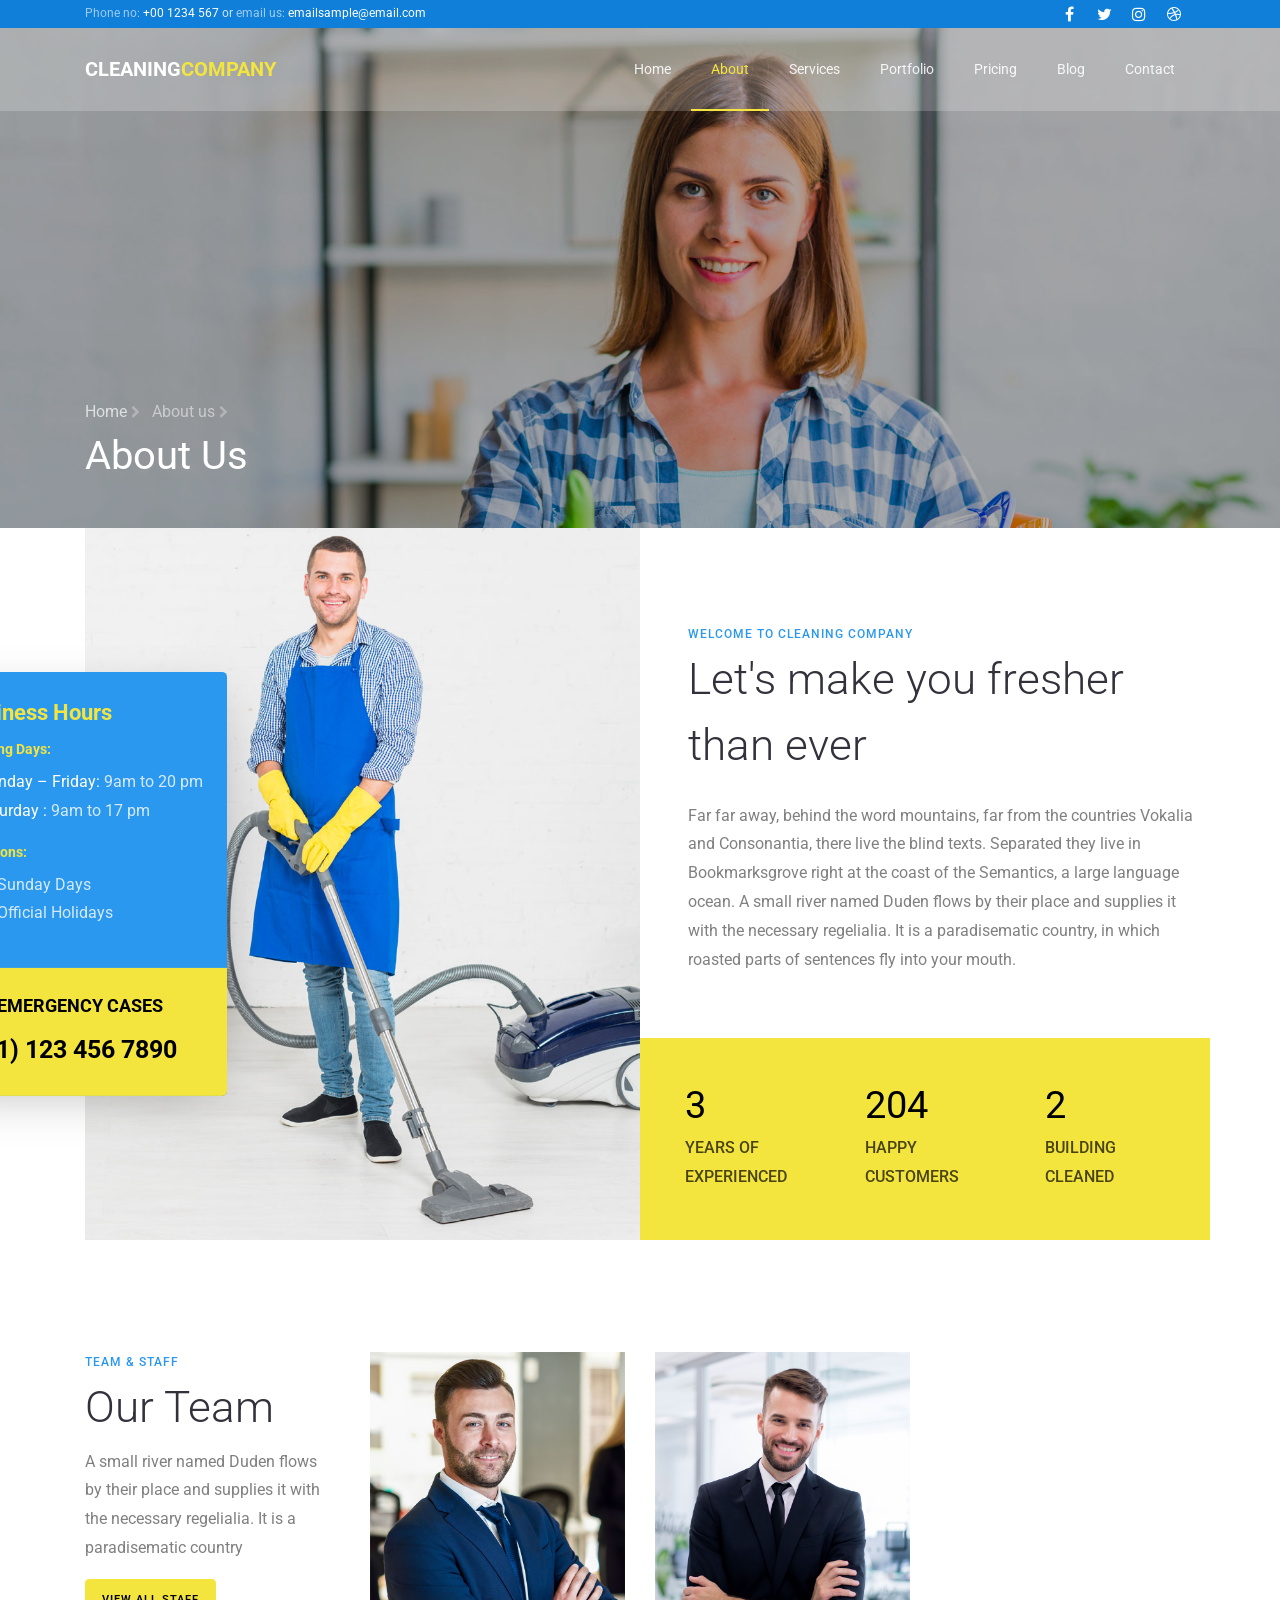
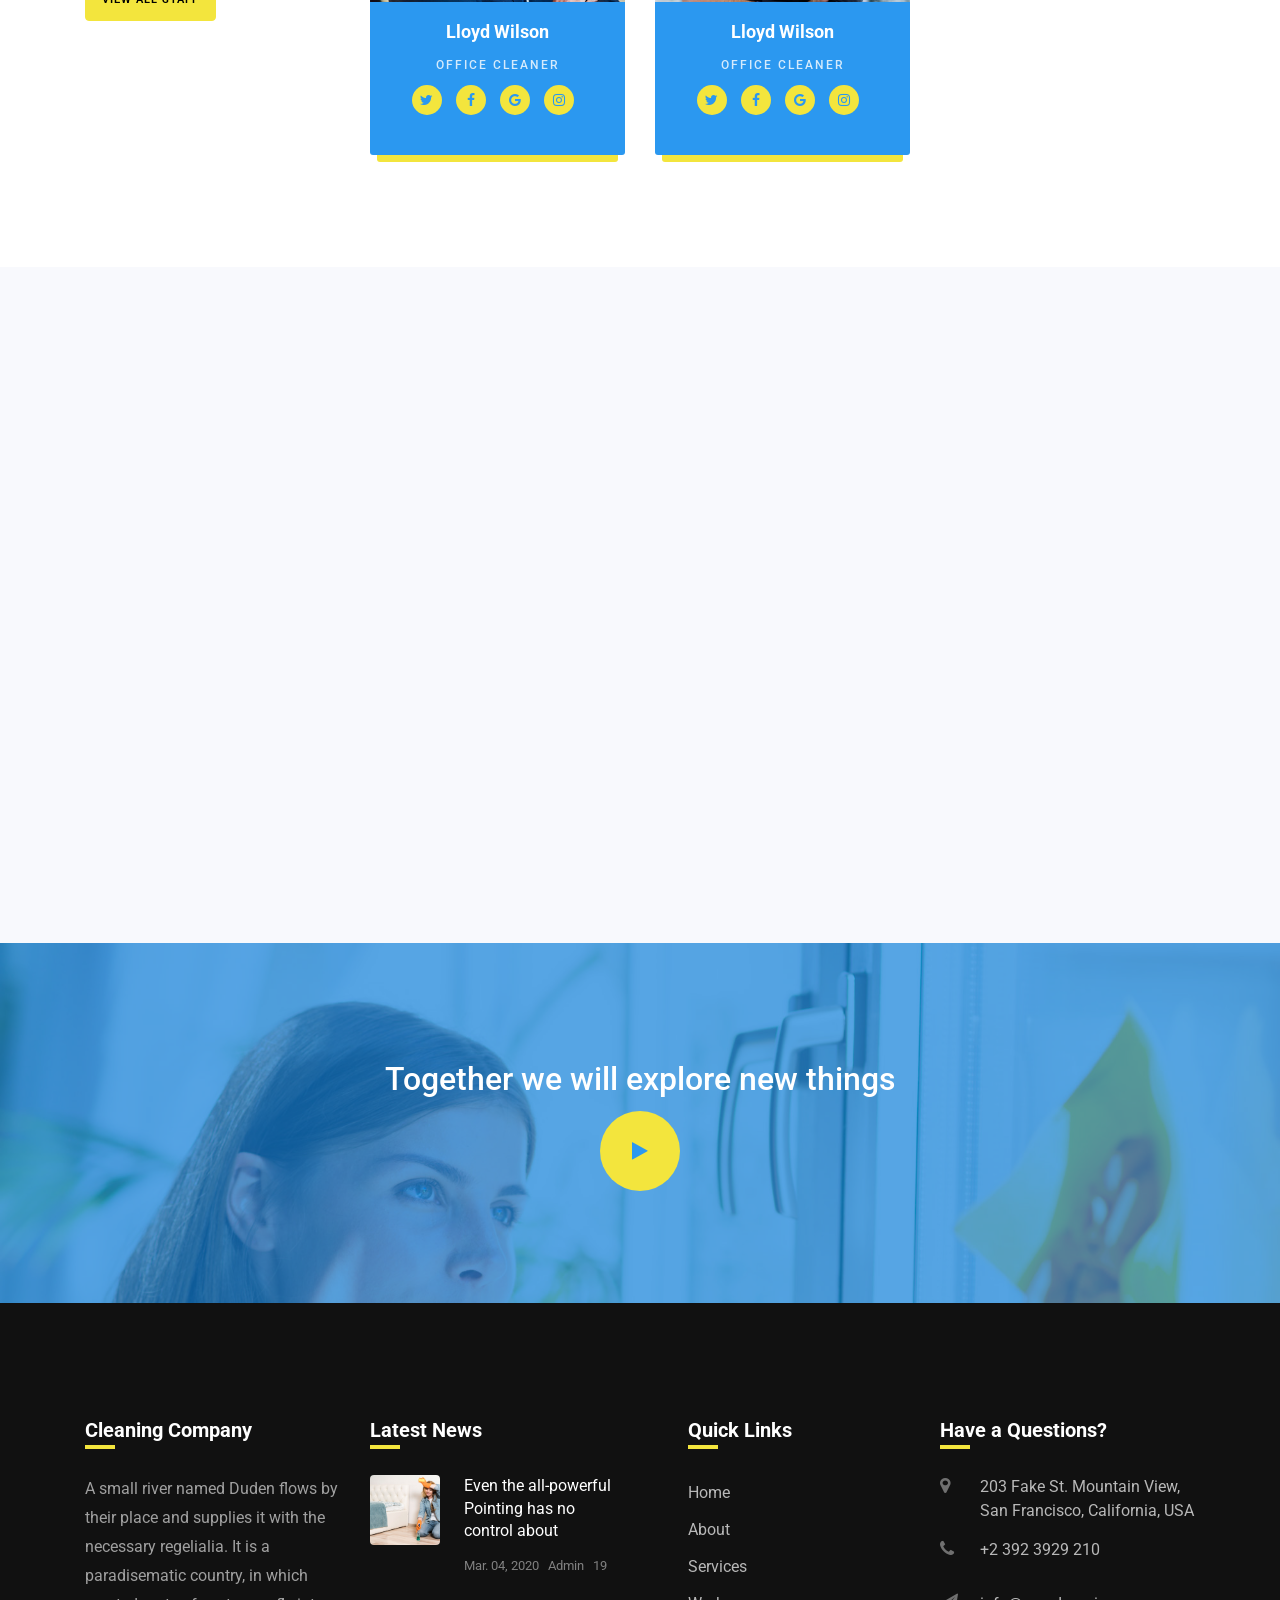
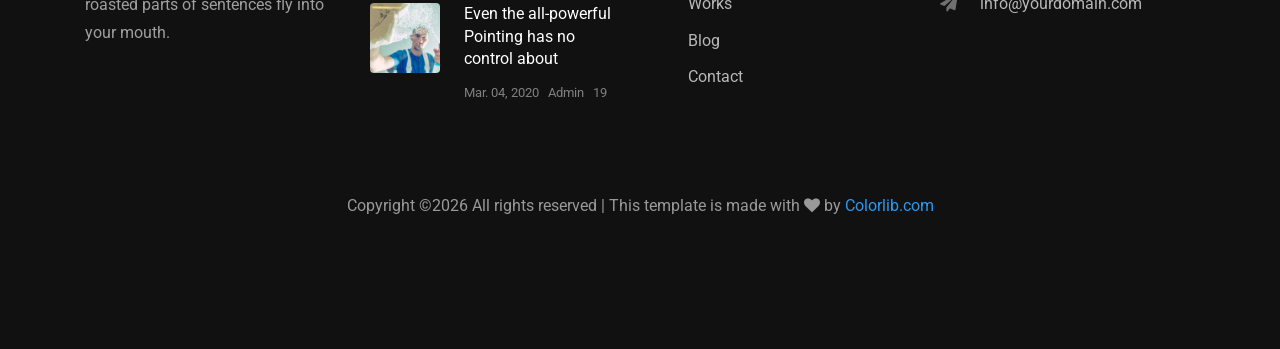
<file: about.html>
<!DOCTYPE html>
<html lang="en">
  <head>
    <title>Cleaning Company - Free Bootstrap 4 Template by Colorlib</title>
    <meta charset="utf-8">
    <meta name="viewport" content="width=device-width, initial-scale=1, shrink-to-fit=no">
    
    <link href="https://fonts.googleapis.com/css?family=Roboto:300,400,500,700&display=swap" rel="stylesheet">

    <link rel="stylesheet" href="https://stackpath.bootstrapcdn.com/font-awesome/4.7.0/css/font-awesome.min.css">
 
    <link rel="stylesheet" href="css/animate.css">
    
    <link rel="stylesheet" href="css/owl.carousel.min.css">
    <link rel="stylesheet" href="css/owl.theme.default.min.css">
    <link rel="stylesheet" href="css/magnific-popup.css">

    <link rel="stylesheet" href="css/flaticon.css">
    <link rel="stylesheet" href="css/style.css">
  </head>
  <body>
  	<div class="wrap">
			<div class="container">
				<div class="row justify-content-between">
						<div class="col-12 col-md d-flex align-items-center">
							<p class="mb-0 phone"><span class="mailus">Phone no:</span> <a href="#">+00 1234 567</a> or <span class="mailus">email us:</span> <a href="#">emailsample@email.com</a></p>
						</div>
						<div class="col-12 col-md d-flex justify-content-md-end">
							<div class="social-media">
				    		<p class="mb-0 d-flex">
				    			<a href="#" class="d-flex align-items-center justify-content-center"><span class="fa fa-facebook"><i class="sr-only">Facebook</i></span></a>
				    			<a href="#" class="d-flex align-items-center justify-content-center"><span class="fa fa-twitter"><i class="sr-only">Twitter</i></span></a>
				    			<a href="#" class="d-flex align-items-center justify-content-center"><span class="fa fa-instagram"><i class="sr-only">Instagram</i></span></a>
				    			<a href="#" class="d-flex align-items-center justify-content-center"><span class="fa fa-dribbble"><i class="sr-only">Dribbble</i></span></a>
				    		</p>
			        </div>
						</div>
				</div>
			</div>
		</div>
		<nav class="navbar navbar-expand-lg navbar-dark ftco_navbar bg-dark ftco-navbar-light" id="ftco-navbar">
	    <div class="container">
	    	<a class="navbar-brand" href="index.html">Cleaning<span>company</span></a>
	      <button class="navbar-toggler" type="button" data-toggle="collapse" data-target="#ftco-nav" aria-controls="ftco-nav" aria-expanded="false" aria-label="Toggle navigation">
	        <span class="fa fa-bars"></span> Menu
	      </button>
	      <div class="collapse navbar-collapse" id="ftco-nav">
	        <ul class="navbar-nav ml-auto">
	        	<li class="nav-item"><a href="index.html" class="nav-link">Home</a></li>
	        	<li class="nav-item active"><a href="about.html" class="nav-link">About</a></li>
	        	<li class="nav-item"><a href="services.html" class="nav-link">Services</a></li>
	        	<li class="nav-item"><a href="portfolio.html" class="nav-link">Portfolio</a></li>
	        	<li class="nav-item"><a href="pricing.html" class="nav-link">Pricing</a></li>
	          <li class="nav-item"><a href="blog.html" class="nav-link">Blog</a></li>
	          <li class="nav-item"><a href="contact.html" class="nav-link">Contact</a></li>
	        </ul>
	      </div>
	    </div>
	  </nav>
    <!-- END nav -->
    <section class="hero-wrap hero-wrap-2" style="background-image: url('images/bg_2.jpg');" data-stellar-background-ratio="0.5">
      <div class="overlay"></div>
      <div class="container">
        <div class="row no-gutters slider-text align-items-end">
          <div class="col-md-9 ftco-animate pb-5">
          	<p class="breadcrumbs mb-2"><span class="mr-2"><a href="index.html">Home <i class="fa fa-chevron-right"></i></a></span> <span>About us <i class="fa fa-chevron-right"></i></span></p>
            <h1 class="mb-0 bread">About Us</h1>
          </div>
        </div>
      </div>
    </section>

    <section class="ftco-section ftco-no-pt ftco-no-pb">
    	<div class="container">
    		<div class="row d-flex no-gutters">
    			<div class="col-md-6 d-flex">
    				<div class="img d-flex align-items-center justify-content-center py-5 py-md-0" style="background-image:url(images/about.jpg);">
    					<div class="time-open-wrap">
    						<div class="desc p-4">
		    					<h2>Business Hours</h2>
			              <div class="opening-hours">
			              	<h4>Opening Days:</h4>
			              	<p class="pl-3">
			              		<span><strong>Monday – Friday:</strong> 9am to 20 pm</span>
			              		<span><strong>Saturday :</strong> 9am to 17 pm</span>
			              	</p>
			              	<h4>Vacations:</h4>
			              	<p class="pl-3">
			              		<span>All Sunday Days</span>
			              		<span>All Official Holidays</span>
			              	</p>
			              </div>
		    				</div>
								<div class="desc p-4 bg-secondary">
									<h3 class="heading">For Emergency Cases</h3>
									<span class="phone">(+01) 123 456 7890</span>
								</div>
    					</div>
    				</div>
    			</div>
    			<div class="col-md-6 pl-md-5 pt-md-5">
    				<div class="row justify-content-start py-5">
		          <div class="col-md-12 heading-section ftco-animate">
		          	<span class="subheading">Welcome to Cleaning Company</span>
		            <h2 class="mb-4">Let's make you fresher than ever</h2>
		            <p>Far far away, behind the word mountains, far from the countries Vokalia and Consonantia, there live the blind texts. Separated they live in Bookmarksgrove right at the coast of the Semantics, a large language ocean. A small river named Duden flows by their place and supplies it with the necessary regelialia. It is a paradisematic country, in which roasted parts of sentences fly into your mouth.</p>
		          </div>
		        </div>
						<div class="row ftco-counter py-5" id="section-counter">
		          <div class="col-md-6 col-lg-4 d-flex justify-content-center counter-wrap ftco-animate">
		            <div class="block-18">
		              <div class="text">
		                <strong class="number" data-number="45">0</strong>
		              </div>
		              <div class="text">
		              	<span>Years of <br>Experienced</span>
		              </div>
		            </div>
		          </div>
		          <div class="col-md-6 col-lg-4 d-flex justify-content-center counter-wrap ftco-animate">
		            <div class="block-18">
		              <div class="text">
		                <strong class="number" data-number="2342">0</strong>
		              </div>
		              <div class="text">
		              	<span>Happy <br>Customers</span>
		              </div>
		            </div>
		          </div>
		          <div class="col-md-6 col-lg-4 d-flex justify-content-center counter-wrap ftco-animate">
		            <div class="block-18">
		              <div class="text">
		                <strong class="number" data-number="30">0</strong>
		              </div>
		              <div class="text">
		              	<span>Building <br>Cleaned</span>
		              </div>
		            </div>
		          </div>
		        </div>
	        </div>
        </div>
    	</div>
    </section>

    <section class="ftco-section">
			<div class="container">
				<div class="row">
					<div class="col-md-12 col-lg-3 pr-md-4 pb-lg-0 pb-4">
						<div class="heading-section ftco-animate text-center text-lg-left">
	          	<span class="subheading">Team &amp; Staff</span>
	            <h2>Our Team</h2>
	            <p>A small river named Duden flows by their place and supplies it with the necessary regelialia. It is a paradisematic country</p>
	            <p><a href="#" class="btn btn-secondary">View All Staff</a></p>
	          </div>
					</div>
					<div class="col-md-4 col-lg-3 ftco-animate d-flex">
						<div class="staff">
							<div class="img-wrap d-flex align-items-stretch">
								<div class="img align-self-stretch" style="background-image: url(images/staff-1.jpg);"></div>
							</div>
							<div class="text pt-3 px-3 pb-4 text-center">
								<h3>Lloyd Wilson</h3>
								<span class="position mb-2">Office Cleaner</span>
								<div class="faded">
									<ul class="ftco-social text-center">
		                <li class="ftco-animate"><a href="#" class="d-flex align-items-center justify-content-center"><span class="fa fa-twitter"></span></a></li>
		                <li class="ftco-animate"><a href="#" class="d-flex align-items-center justify-content-center"><span class="fa fa-facebook"></span></a></li>
		                <li class="ftco-animate"><a href="#" class="d-flex align-items-center justify-content-center"><span class="fa fa-google"></span></a></li>
		                <li class="ftco-animate"><a href="#" class="d-flex align-items-center justify-content-center"><span class="fa fa-instagram"></span></a></li>
		              </ul>
	              </div>
							</div>
						</div>
					</div>
					<div class="col-md-4 col-lg-3 ftco-animate d-flex">
						<div class="staff">
							<div class="img-wrap d-flex align-items-stretch">
								<div class="img align-self-stretch" style="background-image: url(images/staff-2.jpg);"></div>
							</div>
							<div class="text pt-3 px-3 pb-4 text-center">
								<h3>Lloyd Wilson</h3>
								<span class="position mb-2">Office Cleaner</span>
								<div class="faded">
									<ul class="ftco-social text-center">
		                <li class="ftco-animate"><a href="#" class="d-flex align-items-center justify-content-center"><span class="fa fa-twitter"></span></a></li>
		                <li class="ftco-animate"><a href="#" class="d-flex align-items-center justify-content-center"><span class="fa fa-facebook"></span></a></li>
		                <li class="ftco-animate"><a href="#" class="d-flex align-items-center justify-content-center"><span class="fa fa-google"></span></a></li>
		                <li class="ftco-animate"><a href="#" class="d-flex align-items-center justify-content-center"><span class="fa fa-instagram"></span></a></li>
		              </ul>
	              </div>
							</div>
						</div>
					</div>
					<div class="col-md-4 col-lg-3 ftco-animate d-flex">
						<div class="staff">
							<div class="img-wrap d-flex align-items-stretch">
								<div class="img align-self-stretch" style="background-image: url(images/staff-3.jpg);"></div>
							</div>
							<div class="text pt-3 px-3 pb-4 text-center">
								<h3>Lloyd Wilson</h3>
								<span class="position mb-2">Office Cleaner</span>
								<div class="faded">
									<ul class="ftco-social text-center">
		                <li class="ftco-animate"><a href="#" class="d-flex align-items-center justify-content-center"><span class="fa fa-twitter"></span></a></li>
		                <li class="ftco-animate"><a href="#" class="d-flex align-items-center justify-content-center"><span class="fa fa-facebook"></span></a></li>
		                <li class="ftco-animate"><a href="#" class="d-flex align-items-center justify-content-center"><span class="fa fa-google"></span></a></li>
		                <li class="ftco-animate"><a href="#" class="d-flex align-items-center justify-content-center"><span class="fa fa-instagram"></span></a></li>
		              </ul>
	              </div>
							</div>
						</div>
					</div>
				</div>
			</div>
		</section>

    <section class="ftco-section testimony-section bg-light">
      <div class="container">
        <div class="row justify-content-center pb-5 mb-3">
          <div class="col-md-7 heading-section text-center ftco-animate">
          	<span class="subheading">Testimonies</span>
            <h2>Happy Customer</h2>
          </div>
        </div>
        <div class="row ftco-animate">
          <div class="col-md-12">
            <div class="carousel-testimony owl-carousel ftco-owl">
              <div class="item">
                <div class="testimony-wrap py-4">
                	<div class="icon d-flex align-items-center justify-content-center"><span class="fa fa-quote-right"></span></div>
                  <div class="text">
                  	<div class="d-flex align-items-center mb-4">
                    	<div class="user-img" style="background-image: url(images/person_1.jpg)"></div>
                    	<div class="pl-3">
		                    <p class="name">Roger Scott</p>
		                    <span class="position">Marketing Manager</span>
		                  </div>
	                  </div>
                    <p class="mb-1">Far far away, behind the word mountains, far from the countries Vokalia and Consonantia, there live the blind texts.</p>
                  </div>
                </div>
              </div>
              <div class="item">
                <div class="testimony-wrap py-4">
                	<div class="icon d-flex align-items-center justify-content-center"><span class="fa fa-quote-right"></span></div>
                  <div class="text">
                  	<div class="d-flex align-items-center mb-4">
                    	<div class="user-img" style="background-image: url(images/person_2.jpg)"></div>
                    	<div class="pl-3">
		                    <p class="name">Roger Scott</p>
		                    <span class="position">Marketing Manager</span>
		                  </div>
	                  </div>
                    <p class="mb-1">Far far away, behind the word mountains, far from the countries Vokalia and Consonantia, there live the blind texts.</p>
                  </div>
                </div>
              </div>
              <div class="item">
                <div class="testimony-wrap py-4">
                	<div class="icon d-flex align-items-center justify-content-center"><span class="fa fa-quote-right"></span></div>
                  <div class="text">
                  	<div class="d-flex align-items-center mb-4">
                    	<div class="user-img" style="background-image: url(images/person_3.jpg)"></div>
                    	<div class="pl-3">
		                    <p class="name">Roger Scott</p>
		                    <span class="position">Marketing Manager</span>
		                  </div>
	                  </div>
                    <p class="mb-1">Far far away, behind the word mountains, far from the countries Vokalia and Consonantia, there live the blind texts.</p>
                  </div>
                </div>
              </div>
              <div class="item">
                <div class="testimony-wrap py-4">
                	<div class="icon d-flex align-items-center justify-content-center"><span class="fa fa-quote-right"></span></div>
                  <div class="text">
                  	<div class="d-flex align-items-center mb-4">
                    	<div class="user-img" style="background-image: url(images/person_1.jpg)"></div>
                    	<div class="pl-3">
		                    <p class="name">Roger Scott</p>
		                    <span class="position">Marketing Manager</span>
		                  </div>
	                  </div>
                    <p class="mb-1">Far far away, behind the word mountains, far from the countries Vokalia and Consonantia, there live the blind texts.</p>
                  </div>
                </div>
              </div>
              <div class="item">
                <div class="testimony-wrap py-4">
                	<div class="icon d-flex align-items-center justify-content-center"><span class="fa fa-quote-right"></span></div>
                  <div class="text">
                  	<div class="d-flex align-items-center mb-4">
                    	<div class="user-img" style="background-image: url(images/person_2.jpg)"></div>
                    	<div class="pl-3">
		                    <p class="name">Roger Scott</p>
		                    <span class="position">Marketing Manager</span>
		                  </div>
	                  </div>
                    <p class="mb-1">Far far away, behind the word mountains, far from the countries Vokalia and Consonantia, there live the blind texts.</p>
                  </div>
                </div>
              </div>
            </div>
          </div>
        </div>
      </div>
    </section>

    <section class="ftco-section ftco-intro" style="background-image: url('images/bg_3.jpg');" data-stellar-background-ratio="0.5">
    	<div class="overlay"></div>
    	<div class="container">
    		<div class="row justify-content-center">
    			<div class="col-md-8 text-center">
    				<h2>Together we will explore new things</h2>
    				<a href="" class="icon-video d-flex align-items-center justify-content-center"><span class="fa fa-play"></span></a>
    			</div>
    		</div>
    	</div>
    </section>

    <footer class="footer ftco-section">
			<div class="container">
				<div class="row">
					<div class="col-md-6 col-lg-3 mb-4 mb-md-0">
						<h2 class="footer-heading">Cleaning Company</h2>
						<p>A small river named Duden flows by their place and supplies it with the necessary regelialia. It is a paradisematic country, in which roasted parts of sentences fly into your mouth.</p>
						<ul class="ftco-footer-social list-unstyled float-md-left float-lft mt-4">
              <li class="ftco-animate"><a href="#"><span class="fa fa-twitter"></span></a></li>
              <li class="ftco-animate"><a href="#"><span class="fa fa-facebook"></span></a></li>
              <li class="ftco-animate"><a href="#"><span class="fa fa-instagram"></span></a></li>
            </ul>
					</div>
					<div class="col-md-6 col-lg-3 mb-4 mb-md-0">
						<h2 class="footer-heading">Latest News</h2>
						<div class="block-21 mb-4 d-flex">
              <a class="img mr-4 rounded" style="background-image: url(images/image_1.jpg);"></a>
              <div class="text">
                <h3 class="heading"><a href="#">Even the all-powerful Pointing has no control about</a></h3>
                <div class="meta">
                  <div><a href="#"><span class="icon-calendar"></span> Mar. 04, 2020</a></div>
                  <div><a href="#"><span class="icon-person"></span> Admin</a></div>
                  <div><a href="#"><span class="icon-chat"></span> 19</a></div>
                </div>
              </div>
            </div>
            <div class="block-21 mb-4 d-flex">
              <a class="img mr-4 rounded" style="background-image: url(images/image_2.jpg);"></a>
              <div class="text">
                <h3 class="heading"><a href="#">Even the all-powerful Pointing has no control about</a></h3>
                <div class="meta">
                  <div><a href="#"><span class="icon-calendar"></span> Mar. 04, 2020</a></div>
                  <div><a href="#"><span class="icon-person"></span> Admin</a></div>
                  <div><a href="#"><span class="icon-chat"></span> 19</a></div>
                </div>
              </div>
            </div>
					</div>
					<div class="col-md-6 col-lg-3 pl-lg-5 mb-4 mb-md-0">
						<h2 class="footer-heading">Quick Links</h2>
						<ul class="list-unstyled">
              <li><a href="#" class="py-1 d-block">Home</a></li>
              <li><a href="#" class="py-1 d-block">About</a></li>
              <li><a href="#" class="py-1 d-block">Services</a></li>
              <li><a href="#" class="py-1 d-block">Works</a></li>
              <li><a href="#" class="py-1 d-block">Blog</a></li>
              <li><a href="#" class="py-1 d-block">Contact</a></li>
            </ul>
					</div>
					<div class="col-md-6 col-lg-3 mb-4 mb-md-0">
						<h2 class="footer-heading">Have a Questions?</h2>
						<div class="block-23 mb-3">
              <ul>
                <li><span class="icon fa fa-map-marker"></span><span class="text">203 Fake St. Mountain View, San Francisco, California, USA</span></li>
                <li><a href="#"><span class="icon fa fa-phone"></span><span class="text">+2 392 3929 210</span></a></li>
                <li><a href="#"><span class="icon fa fa-paper-plane"></span><span class="text">info@yourdomain.com</span></a></li>
              </ul>
            </div>
					</div>
				</div>
				<div class="row mt-5">
          <div class="col-md-12 text-center">

            <p class="copyright"><!-- Link back to Colorlib can't be removed. Template is licensed under CC BY 3.0. -->
  Copyright &copy;<script>document.write(new Date().getFullYear());</script> All rights reserved | This template is made with <i class="fa fa-heart" aria-hidden="true"></i> by <a href="https://colorlib.com" target="_blank">Colorlib.com</a>
  <!-- Link back to Colorlib can't be removed. Template is licensed under CC BY 3.0. --></p>
          </div>
        </div>
			</div>
		</footer>
    
  

  <!-- loader -->
  <div id="ftco-loader" class="show fullscreen"><svg class="circular" width="48px" height="48px"><circle class="path-bg" cx="24" cy="24" r="22" fill="none" stroke-width="4" stroke="#eeeeee"/><circle class="path" cx="24" cy="24" r="22" fill="none" stroke-width="4" stroke-miterlimit="10" stroke="#F96D00"/></svg></div>


  <script src="js/jquery.min.js"></script>
  <script src="js/jquery-migrate-3.0.1.min.js"></script>
  <script src="js/popper.min.js"></script>
  <script src="js/bootstrap.min.js"></script>
  <script src="js/jquery.easing.1.3.js"></script>
  <script src="js/jquery.waypoints.min.js"></script>
  <script src="js/jquery.stellar.min.js"></script>
  <script src="js/jquery.animateNumber.min.js"></script>
  <script src="js/owl.carousel.min.js"></script>
  <script src="js/jquery.magnific-popup.min.js"></script>
  <script src="js/scrollax.min.js"></script>
  <script src="js/google-map.js"></script>
  <script src="js/main.js"></script>
    
  </body>
</html>
</file>
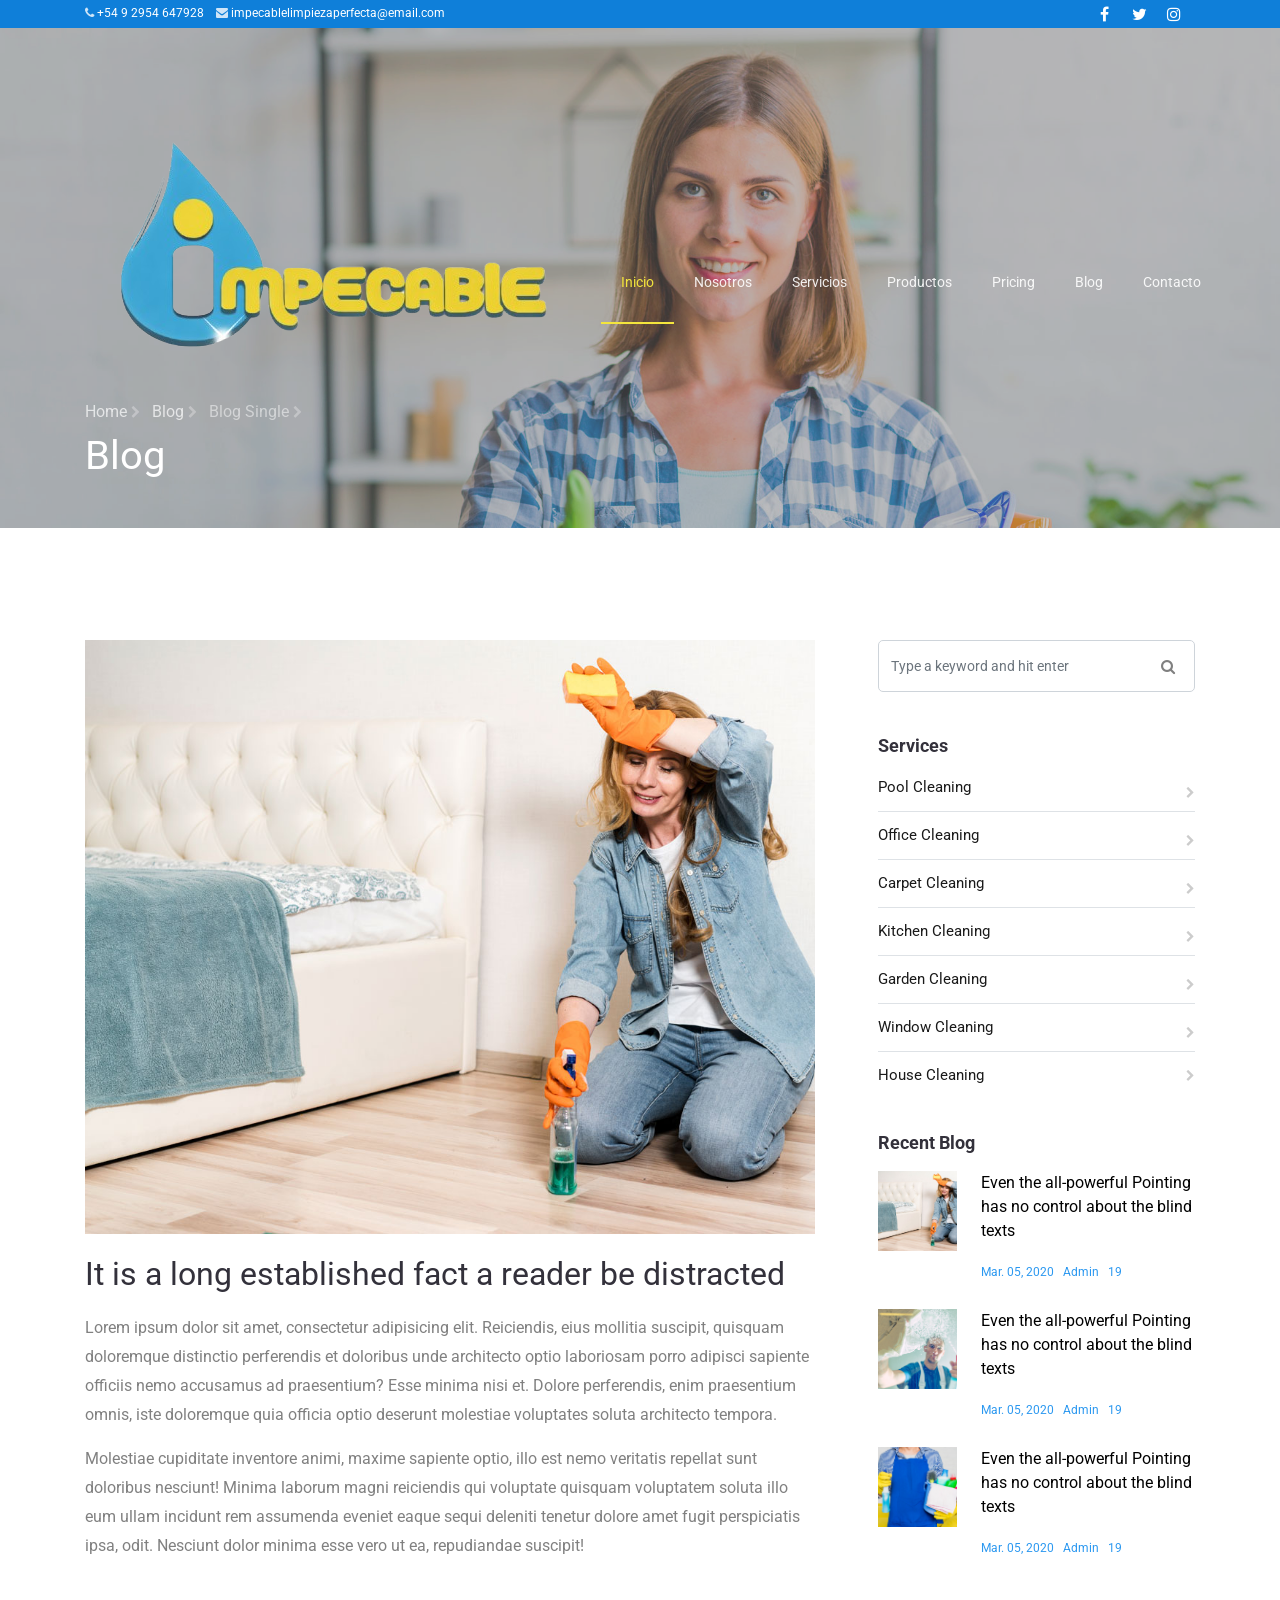
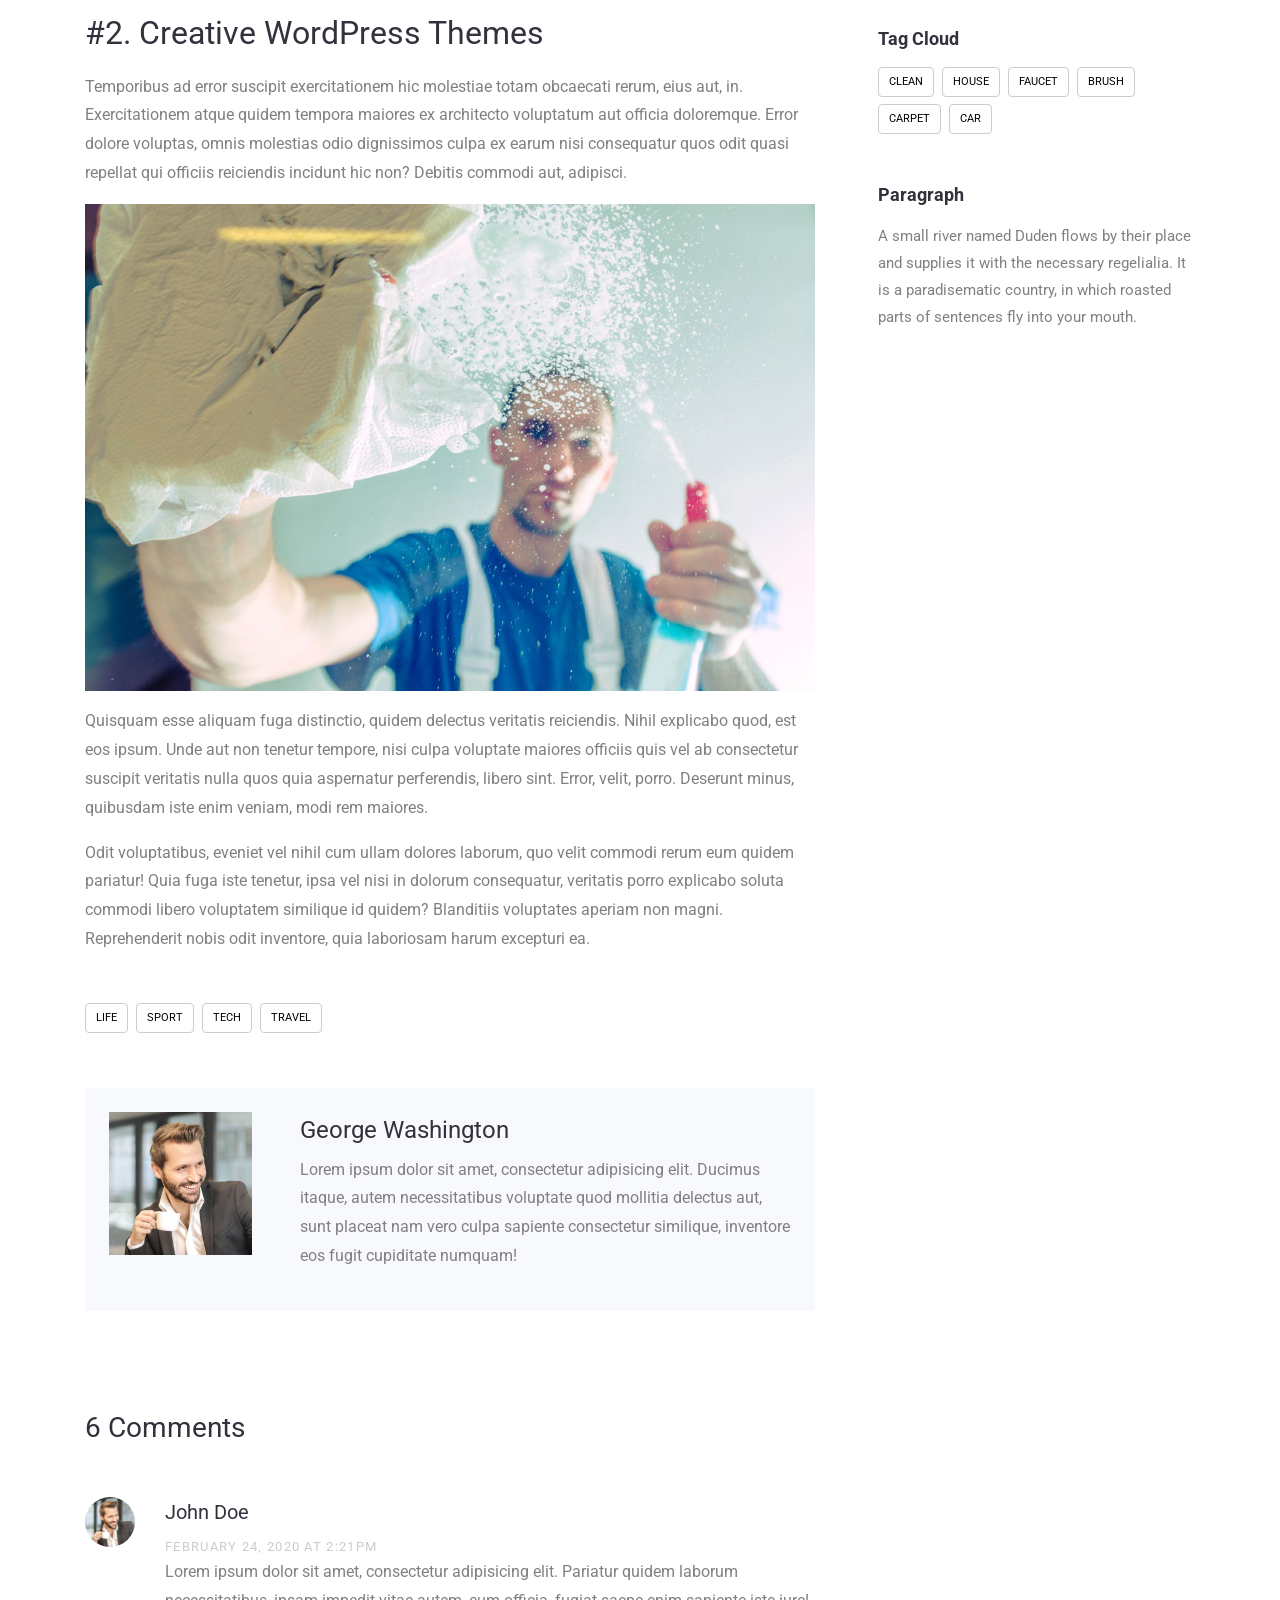
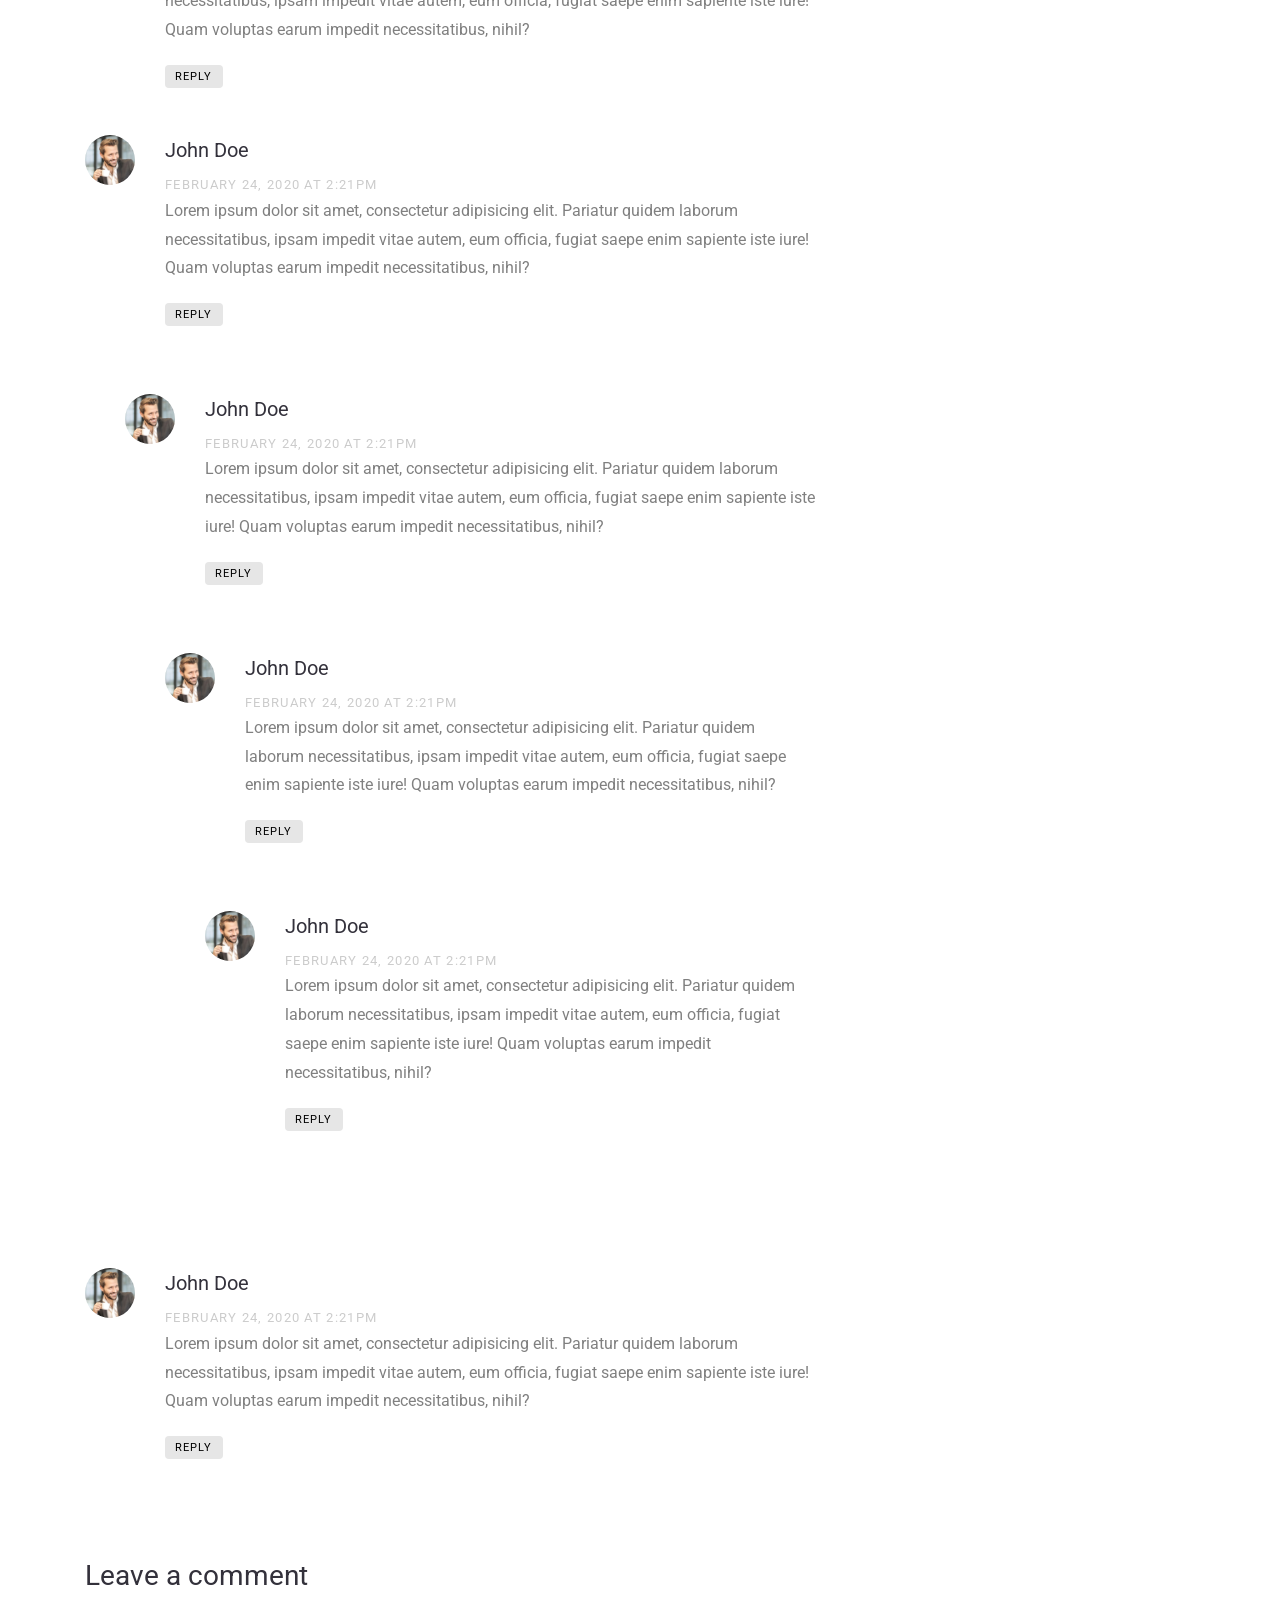
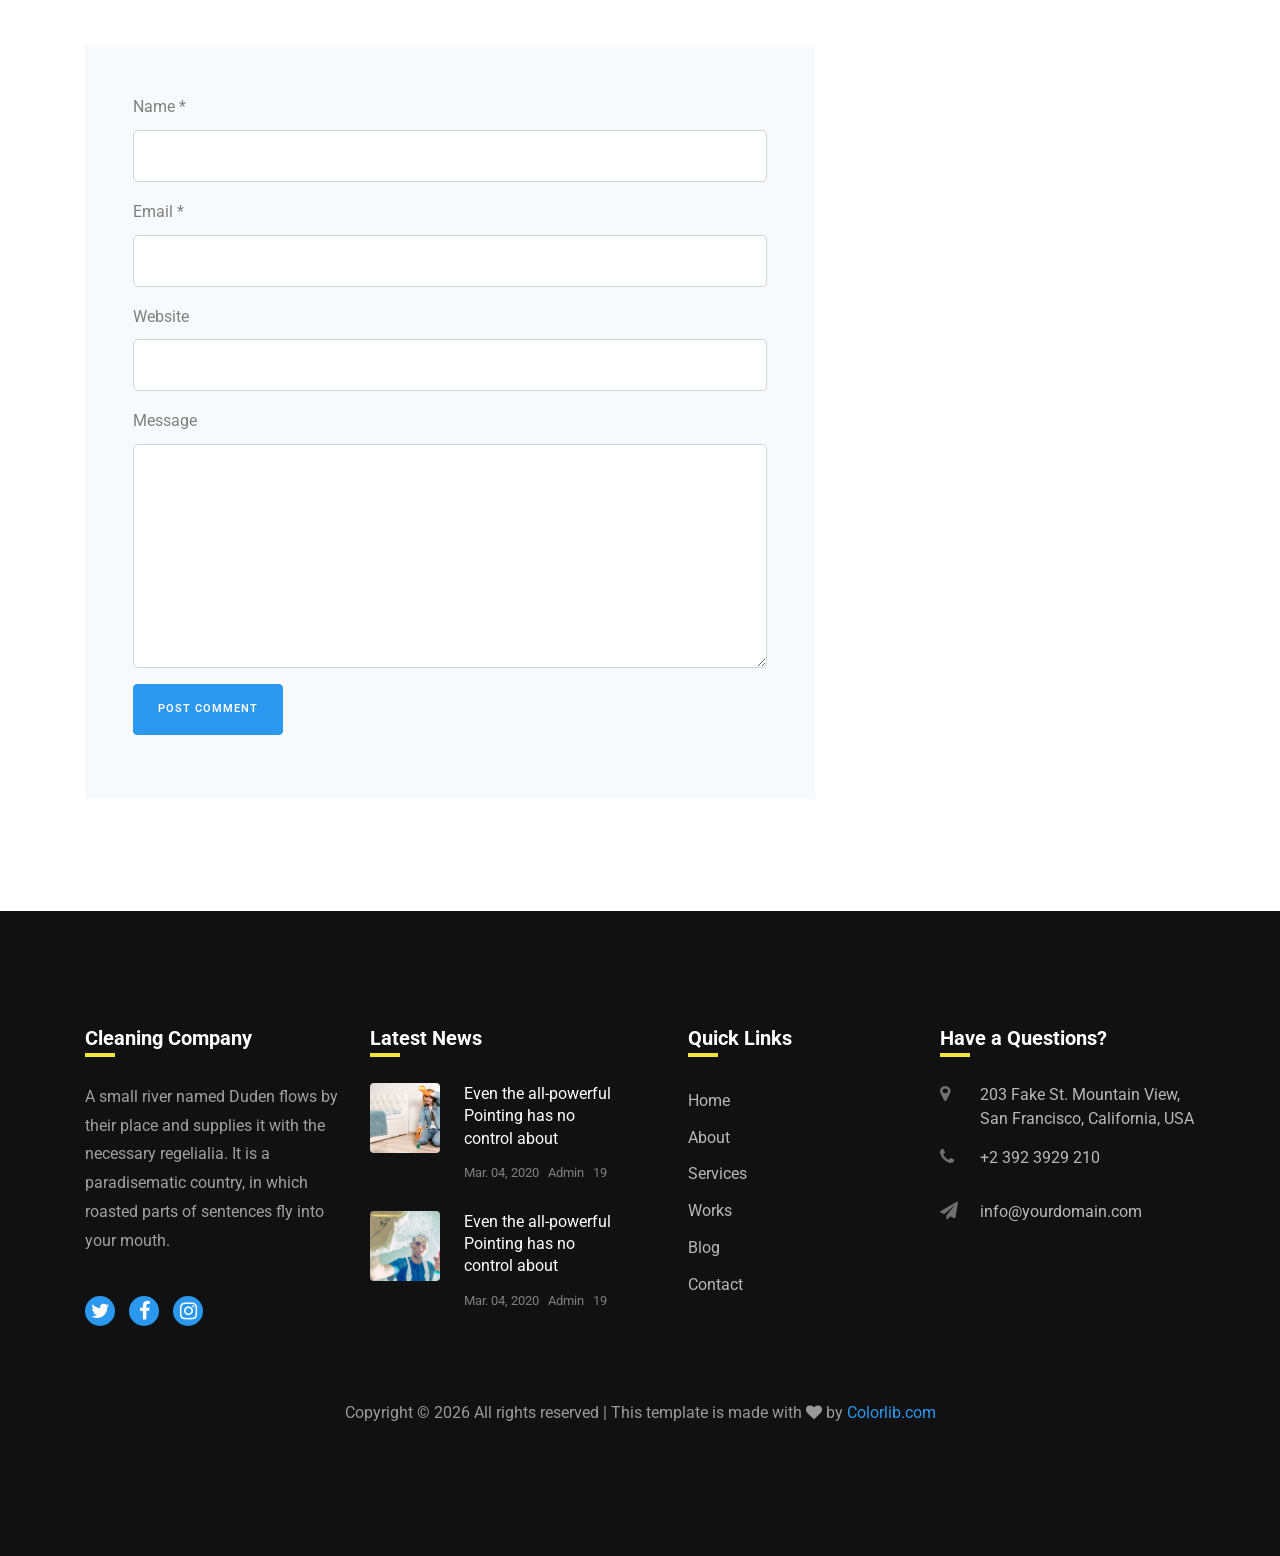
<file: blog-single.html>
<!doctype html>
<html lang="en">
  <head>
    <title>Impecable</title>
    <meta charset="utf-8" />
    <meta
      name="viewport"
      content="width=device-width, initial-scale=1, shrink-to-fit=no"
    />
    <meta name="keywords" content="Impecable" />
    <meta name="author" content="MSoledadC" />
    <meta
      name="description"
      content="Servicios de higiene, mantenimiento o productos de limpieza, centrada en la eficiencia y la pulcritud."
    />
    <link rel="canonical" href="" />
    <!-- Facebook and Twitter integration -->
    <meta property="og:title" content="Impecable" />
    <meta property="og:image" content="" />
    <meta property="og:url" content="" />
    <meta property="og:site_name" content="Impecable" />
    <meta property="og:type" content="Sitio Web" />
    <meta
      property="og:description"
      content="Servicios de higiene, mantenimiento o productos de limpieza, centrada en la eficiencia y la pulcritud."
    />

    <!-- <link rel="manifest" href="site.webmanifest"> -->
    <link rel="icon" type="image/png" href="images/Logo/Logo Marca.png" />

    <link
      href="https://fonts.googleapis.com/css?family=Roboto:300,400,500,700&display=swap"
      rel="stylesheet"
    />

    <link
      rel="stylesheet"
      href="https://stackpath.bootstrapcdn.com/font-awesome/4.7.0/css/font-awesome.min.css"
    />

    <link rel="stylesheet" href="css/animate.css" />

    <link rel="stylesheet" href="css/owl.carousel.min.css" />
    <link rel="stylesheet" href="css/owl.theme.default.min.css" />
    <link rel="stylesheet" href="css/magnific-popup.css" />

    <link rel="stylesheet" href="css/flaticon.css" />
    <link rel="stylesheet" href="css/style.css" />
  </head>
  <body>
    <div class="wrap">
      <div class="container">
        <div class="row justify-content-between">
          <div class="col-12 col-md d-flex align-items-center">
            <p class="mb-0 phone">
              <span class="fa fa-phone"></span>
              <a href="tel:+5492954647928">+54 9 2954 647928</a>
              &nbsp;&nbsp;
              <span class="fa fa-envelope"></span>
              <a href="mailto:impecablelimpiezaperfecta@email.com">
                impecablelimpiezaperfecta@email.com
              </a>
            </p>
          </div>
          <div class="col-12 col-md d-flex justify-content-md-end">
            <div class="social-media">
              <p class="mb-0 d-flex">
                <a
                  href="#"
                  class="d-flex align-items-center justify-content-center"
                  ><span class="fa fa-facebook"
                    ><i class="sr-only">Facebook</i></span
                  ></a
                >
                <a
                  href="#"
                  class="d-flex align-items-center justify-content-center"
                  ><span class="fa fa-twitter"
                    ><i class="sr-only">Twitter</i></span
                  ></a
                >
                <a
                  href="#"
                  class="d-flex align-items-center justify-content-center"
                  ><span class="fa fa-instagram"
                    ><i class="sr-only">Instagram</i></span
                  ></a
                >
              </p>
            </div>
          </div>
        </div>
      </div>
    </div>
    <nav
      class="navbar navbar-expand-lg navbar-dark ftco_navbar bg-dark ftco-navbar-light"
      id="ftco-navbar"
    >
      <div class="container">
        <a class="navbar-brand" href="index.html">
          <img
            src="images/Logo/ChatGPT_Impecable_solo-removebg-preview.png"
            alt="Impecable"
        /></a>
        <button
          class="navbar-toggler"
          type="button"
          data-toggle="collapse"
          data-target="#ftco-nav"
          aria-controls="ftco-nav"
          aria-expanded="false"
          aria-label="Toggle navigation"
        >
          <span class="fa fa-bars"></span> Menu
        </button>
        <div class="collapse navbar-collapse" id="ftco-nav">
          <ul class="navbar-nav ml-auto">
            <li class="nav-item active">
              <a href="index.html" class="nav-link">Inicio</a>
            </li>
            <li class="nav-item">
              <a href="nosotros.html" class="nav-link">Nosotros</a>
            </li>
            <li class="nav-item">
              <a href="servicios.html" class="nav-link">Servicios</a>
            </li>
            <li class="nav-item">
              <a href="productos.html" class="nav-link">Productos</a>
            </li>
            <li class="nav-item">
              <a href="pricing.html" class="nav-link">Pricing</a>
            </li>
            <li class="nav-item">
              <a href="blog.html" class="nav-link">Blog</a>
            </li>
            <li class="nav-item">
              <a href="contacto.html" class="nav-link">Contacto</a>
            </li>
          </ul>
        </div>
      </div>
    </nav>
    <!-- END nav -->
    <section
      class="hero-wrap hero-wrap-2"
      style="background-image: url(&quot;images/bg_2.jpg&quot;)"
      data-stellar-background-ratio="0.5"
    >
      <div class="overlay"></div>
      <div class="container">
        <div class="row no-gutters slider-text align-items-end">
          <div class="col-md-9 ftco-animate pb-5">
            <p class="breadcrumbs mb-2">
              <span class="mr-2"
                ><a href="index.html"
                  >Home <i class="fa fa-chevron-right"></i></a
              ></span>
              <span class="mr-2"
                ><a href="blog.html">Blog <i class="fa fa-chevron-right"></i></a
              ></span>
              <span>Blog Single <i class="fa fa-chevron-right"></i></span>
            </p>
            <h1 class="mb-0 bread">Blog</h1>
          </div>
        </div>
      </div>
    </section>

    <section class="ftco-section ftco-degree-bg">
      <div class="container">
        <div class="row">
          <div class="col-lg-8 ftco-animate">
            <p>
              <img src="images/image_1.jpg" alt="" class="img-fluid" />
            </p>
            <h2 class="mb-3">
              It is a long established fact a reader be distracted
            </h2>
            <p>
              Lorem ipsum dolor sit amet, consectetur adipisicing elit.
              Reiciendis, eius mollitia suscipit, quisquam doloremque distinctio
              perferendis et doloribus unde architecto optio laboriosam porro
              adipisci sapiente officiis nemo accusamus ad praesentium? Esse
              minima nisi et. Dolore perferendis, enim praesentium omnis, iste
              doloremque quia officia optio deserunt molestiae voluptates soluta
              architecto tempora.
            </p>
            <p>
              Molestiae cupiditate inventore animi, maxime sapiente optio, illo
              est nemo veritatis repellat sunt doloribus nesciunt! Minima
              laborum magni reiciendis qui voluptate quisquam voluptatem soluta
              illo eum ullam incidunt rem assumenda eveniet eaque sequi deleniti
              tenetur dolore amet fugit perspiciatis ipsa, odit. Nesciunt dolor
              minima esse vero ut ea, repudiandae suscipit!
            </p>
            <h2 class="mb-3 mt-5">#2. Creative WordPress Themes</h2>
            <p>
              Temporibus ad error suscipit exercitationem hic molestiae totam
              obcaecati rerum, eius aut, in. Exercitationem atque quidem tempora
              maiores ex architecto voluptatum aut officia doloremque. Error
              dolore voluptas, omnis molestias odio dignissimos culpa ex earum
              nisi consequatur quos odit quasi repellat qui officiis reiciendis
              incidunt hic non? Debitis commodi aut, adipisci.
            </p>
            <p>
              <img src="images/image_2.jpg" alt="" class="img-fluid" />
            </p>
            <p>
              Quisquam esse aliquam fuga distinctio, quidem delectus veritatis
              reiciendis. Nihil explicabo quod, est eos ipsum. Unde aut non
              tenetur tempore, nisi culpa voluptate maiores officiis quis vel ab
              consectetur suscipit veritatis nulla quos quia aspernatur
              perferendis, libero sint. Error, velit, porro. Deserunt minus,
              quibusdam iste enim veniam, modi rem maiores.
            </p>
            <p>
              Odit voluptatibus, eveniet vel nihil cum ullam dolores laborum,
              quo velit commodi rerum eum quidem pariatur! Quia fuga iste
              tenetur, ipsa vel nisi in dolorum consequatur, veritatis porro
              explicabo soluta commodi libero voluptatem similique id quidem?
              Blanditiis voluptates aperiam non magni. Reprehenderit nobis odit
              inventore, quia laboriosam harum excepturi ea.
            </p>
            <div class="tag-widget post-tag-container mb-5 mt-5">
              <div class="tagcloud">
                <a href="#" class="tag-cloud-link">Life</a>
                <a href="#" class="tag-cloud-link">Sport</a>
                <a href="#" class="tag-cloud-link">Tech</a>
                <a href="#" class="tag-cloud-link">Travel</a>
              </div>
            </div>

            <div class="about-author d-flex p-4 bg-light">
              <div class="bio mr-5">
                <img
                  src="images/person_1.jpg"
                  alt="Image placeholder"
                  class="img-fluid mb-4"
                />
              </div>
              <div class="desc">
                <h3>George Washington</h3>
                <p>
                  Lorem ipsum dolor sit amet, consectetur adipisicing elit.
                  Ducimus itaque, autem necessitatibus voluptate quod mollitia
                  delectus aut, sunt placeat nam vero culpa sapiente consectetur
                  similique, inventore eos fugit cupiditate numquam!
                </p>
              </div>
            </div>

            <div class="pt-5 mt-5">
              <h3 class="mb-5">6 Comments</h3>
              <ul class="comment-list">
                <li class="comment">
                  <div class="vcard bio">
                    <img src="images/person_1.jpg" alt="Image placeholder" />
                  </div>
                  <div class="comment-body">
                    <h3>John Doe</h3>
                    <div class="meta">February 24, 2020 at 2:21pm</div>
                    <p>
                      Lorem ipsum dolor sit amet, consectetur adipisicing elit.
                      Pariatur quidem laborum necessitatibus, ipsam impedit
                      vitae autem, eum officia, fugiat saepe enim sapiente iste
                      iure! Quam voluptas earum impedit necessitatibus, nihil?
                    </p>
                    <p><a href="#" class="reply">Reply</a></p>
                  </div>
                </li>

                <li class="comment">
                  <div class="vcard bio">
                    <img src="images/person_1.jpg" alt="Image placeholder" />
                  </div>
                  <div class="comment-body">
                    <h3>John Doe</h3>
                    <div class="meta">February 24, 2020 at 2:21pm</div>
                    <p>
                      Lorem ipsum dolor sit amet, consectetur adipisicing elit.
                      Pariatur quidem laborum necessitatibus, ipsam impedit
                      vitae autem, eum officia, fugiat saepe enim sapiente iste
                      iure! Quam voluptas earum impedit necessitatibus, nihil?
                    </p>
                    <p><a href="#" class="reply">Reply</a></p>
                  </div>

                  <ul class="children">
                    <li class="comment">
                      <div class="vcard bio">
                        <img
                          src="images/person_1.jpg"
                          alt="Image placeholder"
                        />
                      </div>
                      <div class="comment-body">
                        <h3>John Doe</h3>
                        <div class="meta">February 24, 2020 at 2:21pm</div>
                        <p>
                          Lorem ipsum dolor sit amet, consectetur adipisicing
                          elit. Pariatur quidem laborum necessitatibus, ipsam
                          impedit vitae autem, eum officia, fugiat saepe enim
                          sapiente iste iure! Quam voluptas earum impedit
                          necessitatibus, nihil?
                        </p>
                        <p><a href="#" class="reply">Reply</a></p>
                      </div>

                      <ul class="children">
                        <li class="comment">
                          <div class="vcard bio">
                            <img
                              src="images/person_1.jpg"
                              alt="Image placeholder"
                            />
                          </div>
                          <div class="comment-body">
                            <h3>John Doe</h3>
                            <div class="meta">February 24, 2020 at 2:21pm</div>
                            <p>
                              Lorem ipsum dolor sit amet, consectetur
                              adipisicing elit. Pariatur quidem laborum
                              necessitatibus, ipsam impedit vitae autem, eum
                              officia, fugiat saepe enim sapiente iste iure!
                              Quam voluptas earum impedit necessitatibus, nihil?
                            </p>
                            <p><a href="#" class="reply">Reply</a></p>
                          </div>

                          <ul class="children">
                            <li class="comment">
                              <div class="vcard bio">
                                <img
                                  src="images/person_1.jpg"
                                  alt="Image placeholder"
                                />
                              </div>
                              <div class="comment-body">
                                <h3>John Doe</h3>
                                <div class="meta">
                                  February 24, 2020 at 2:21pm
                                </div>
                                <p>
                                  Lorem ipsum dolor sit amet, consectetur
                                  adipisicing elit. Pariatur quidem laborum
                                  necessitatibus, ipsam impedit vitae autem, eum
                                  officia, fugiat saepe enim sapiente iste iure!
                                  Quam voluptas earum impedit necessitatibus,
                                  nihil?
                                </p>
                                <p><a href="#" class="reply">Reply</a></p>
                              </div>
                            </li>
                          </ul>
                        </li>
                      </ul>
                    </li>
                  </ul>
                </li>

                <li class="comment">
                  <div class="vcard bio">
                    <img src="images/person_1.jpg" alt="Image placeholder" />
                  </div>
                  <div class="comment-body">
                    <h3>John Doe</h3>
                    <div class="meta">February 24, 2020 at 2:21pm</div>
                    <p>
                      Lorem ipsum dolor sit amet, consectetur adipisicing elit.
                      Pariatur quidem laborum necessitatibus, ipsam impedit
                      vitae autem, eum officia, fugiat saepe enim sapiente iste
                      iure! Quam voluptas earum impedit necessitatibus, nihil?
                    </p>
                    <p><a href="#" class="reply">Reply</a></p>
                  </div>
                </li>
              </ul>
              <!-- END comment-list -->

              <div class="comment-form-wrap pt-5">
                <h3 class="mb-5">Leave a comment</h3>
                <form action="#" class="p-5 bg-light">
                  <div class="form-group">
                    <label for="name">Name *</label>
                    <input type="text" class="form-control" id="name" />
                  </div>
                  <div class="form-group">
                    <label for="email">Email *</label>
                    <input type="email" class="form-control" id="email" />
                  </div>
                  <div class="form-group">
                    <label for="website">Website</label>
                    <input type="url" class="form-control" id="website" />
                  </div>

                  <div class="form-group">
                    <label for="message">Message</label>
                    <textarea
                      name=""
                      id="message"
                      cols="30"
                      rows="10"
                      class="form-control"
                    ></textarea>
                  </div>
                  <div class="form-group">
                    <input
                      type="submit"
                      value="Post Comment"
                      class="btn py-3 px-4 btn-primary"
                    />
                  </div>
                </form>
              </div>
            </div>
          </div>
          <!-- .col-md-8 -->
          <div class="col-lg-4 sidebar pl-lg-5 ftco-animate">
            <div class="sidebar-box">
              <form action="#" class="search-form">
                <div class="form-group">
                  <span class="fa fa-search"></span>
                  <input
                    type="text"
                    class="form-control"
                    placeholder="Type a keyword and hit enter"
                  />
                </div>
              </form>
            </div>
            <div class="sidebar-box ftco-animate">
              <div class="categories">
                <h3>Services</h3>
                <li>
                  <a href="#"
                    >Pool Cleaning <span class="fa fa-chevron-right"></span
                  ></a>
                </li>
                <li>
                  <a href="#"
                    >Office Cleaning <span class="fa fa-chevron-right"></span
                  ></a>
                </li>
                <li>
                  <a href="#"
                    >Carpet Cleaning <span class="fa fa-chevron-right"></span
                  ></a>
                </li>
                <li>
                  <a href="#"
                    >Kitchen Cleaning <span class="fa fa-chevron-right"></span
                  ></a>
                </li>
                <li>
                  <a href="#"
                    >Garden Cleaning <span class="fa fa-chevron-right"></span
                  ></a>
                </li>
                <li>
                  <a href="#"
                    >Window Cleaning <span class="fa fa-chevron-right"></span
                  ></a>
                </li>
                <li>
                  <a href="#"
                    >House Cleaning <span class="fa fa-chevron-right"></span
                  ></a>
                </li>
              </div>
            </div>

            <div class="sidebar-box ftco-animate">
              <h3>Recent Blog</h3>
              <div class="block-21 mb-4 d-flex">
                <a
                  class="blog-img mr-4"
                  style="background-image: url(images/image_1.jpg)"
                ></a>
                <div class="text">
                  <h3 class="heading">
                    <a href="#"
                      >Even the all-powerful Pointing has no control about the
                      blind texts</a
                    >
                  </h3>
                  <div class="meta">
                    <div>
                      <a href="#"
                        ><span class="icon-calendar"></span>Mar. 05, 2020</a
                      >
                    </div>
                    <div>
                      <a href="#"><span class="icon-person"></span> Admin</a>
                    </div>
                    <div>
                      <a href="#"><span class="icon-chat"></span> 19</a>
                    </div>
                  </div>
                </div>
              </div>
              <div class="block-21 mb-4 d-flex">
                <a
                  class="blog-img mr-4"
                  style="background-image: url(images/image_2.jpg)"
                ></a>
                <div class="text">
                  <h3 class="heading">
                    <a href="#"
                      >Even the all-powerful Pointing has no control about the
                      blind texts</a
                    >
                  </h3>
                  <div class="meta">
                    <div>
                      <a href="#"
                        ><span class="icon-calendar"></span>Mar. 05, 2020</a
                      >
                    </div>
                    <div>
                      <a href="#"><span class="icon-person"></span> Admin</a>
                    </div>
                    <div>
                      <a href="#"><span class="icon-chat"></span> 19</a>
                    </div>
                  </div>
                </div>
              </div>
              <div class="block-21 mb-4 d-flex">
                <a
                  class="blog-img mr-4"
                  style="background-image: url(images/image_3.jpg)"
                ></a>
                <div class="text">
                  <h3 class="heading">
                    <a href="#"
                      >Even the all-powerful Pointing has no control about the
                      blind texts</a
                    >
                  </h3>
                  <div class="meta">
                    <div>
                      <a href="#"
                        ><span class="icon-calendar"></span>Mar. 05, 2020</a
                      >
                    </div>
                    <div>
                      <a href="#"><span class="icon-person"></span> Admin</a>
                    </div>
                    <div>
                      <a href="#"><span class="icon-chat"></span> 19</a>
                    </div>
                  </div>
                </div>
              </div>
            </div>

            <div class="sidebar-box ftco-animate">
              <h3>Tag Cloud</h3>
              <div class="tagcloud">
                <a href="#" class="tag-cloud-link">clean</a>
                <a href="#" class="tag-cloud-link">house</a>
                <a href="#" class="tag-cloud-link">faucet</a>
                <a href="#" class="tag-cloud-link">brush</a>
                <a href="#" class="tag-cloud-link">carpet</a>
                <a href="#" class="tag-cloud-link">car</a>
              </div>
            </div>

            <div class="sidebar-box ftco-animate">
              <h3>Paragraph</h3>
              <p>
                A small river named Duden flows by their place and supplies it
                with the necessary regelialia. It is a paradisematic country, in
                which roasted parts of sentences fly into your mouth.
              </p>
            </div>
          </div>
        </div>
      </div>
    </section>
    <!-- .section -->

    <footer class="footer ftco-section">
      <div class="container">
        <div class="row">
          <div class="col-md-6 col-lg-3 mb-4 mb-md-0">
            <h2 class="footer-heading">Cleaning Company</h2>
            <p>
              A small river named Duden flows by their place and supplies it
              with the necessary regelialia. It is a paradisematic country, in
              which roasted parts of sentences fly into your mouth.
            </p>
            <ul
              class="ftco-footer-social list-unstyled float-md-left float-lft mt-4"
            >
              <li class="ftco-animate">
                <a href="#"><span class="fa fa-twitter"></span></a>
              </li>
              <li class="ftco-animate">
                <a href="#"><span class="fa fa-facebook"></span></a>
              </li>
              <li class="ftco-animate">
                <a href="#"><span class="fa fa-instagram"></span></a>
              </li>
            </ul>
          </div>
          <div class="col-md-6 col-lg-3 mb-4 mb-md-0">
            <h2 class="footer-heading">Latest News</h2>
            <div class="block-21 mb-4 d-flex">
              <a
                class="img mr-4 rounded"
                style="background-image: url(images/image_1.jpg)"
              ></a>
              <div class="text">
                <h3 class="heading">
                  <a href="#"
                    >Even the all-powerful Pointing has no control about</a
                  >
                </h3>
                <div class="meta">
                  <div>
                    <a href="#"
                      ><span class="icon-calendar"></span> Mar. 04, 2020</a
                    >
                  </div>
                  <div>
                    <a href="#"><span class="icon-person"></span> Admin</a>
                  </div>
                  <div>
                    <a href="#"><span class="icon-chat"></span> 19</a>
                  </div>
                </div>
              </div>
            </div>
            <div class="block-21 mb-4 d-flex">
              <a
                class="img mr-4 rounded"
                style="background-image: url(images/image_2.jpg)"
              ></a>
              <div class="text">
                <h3 class="heading">
                  <a href="#"
                    >Even the all-powerful Pointing has no control about</a
                  >
                </h3>
                <div class="meta">
                  <div>
                    <a href="#"
                      ><span class="icon-calendar"></span> Mar. 04, 2020</a
                    >
                  </div>
                  <div>
                    <a href="#"><span class="icon-person"></span> Admin</a>
                  </div>
                  <div>
                    <a href="#"><span class="icon-chat"></span> 19</a>
                  </div>
                </div>
              </div>
            </div>
          </div>
          <div class="col-md-6 col-lg-3 pl-lg-5 mb-4 mb-md-0">
            <h2 class="footer-heading">Quick Links</h2>
            <ul class="list-unstyled">
              <li><a href="#" class="py-1 d-block">Home</a></li>
              <li><a href="#" class="py-1 d-block">About</a></li>
              <li><a href="#" class="py-1 d-block">Services</a></li>
              <li><a href="#" class="py-1 d-block">Works</a></li>
              <li><a href="#" class="py-1 d-block">Blog</a></li>
              <li><a href="#" class="py-1 d-block">Contact</a></li>
            </ul>
          </div>
          <div class="col-md-6 col-lg-3 mb-4 mb-md-0">
            <h2 class="footer-heading">Have a Questions?</h2>
            <div class="block-23 mb-3">
              <ul>
                <li>
                  <span class="icon fa fa-map-marker"></span
                  ><span class="text"
                    >203 Fake St. Mountain View, San Francisco, California,
                    USA</span
                  >
                </li>
                <li>
                  <a href="#"
                    ><span class="icon fa fa-phone"></span
                    ><span class="text">+2 392 3929 210</span></a
                  >
                </li>
                <li>
                  <a href="#"
                    ><span class="icon fa fa-paper-plane"></span
                    ><span class="text">info@yourdomain.com</span></a
                  >
                </li>
              </ul>
            </div>
          </div>
        </div>
        <div class="row mt-5">
          <div class="col-md-12 text-center">
            <p class="copyright">
              <!-- Link back to Colorlib can't be removed. Template is licensed under CC BY 3.0. -->
              Copyright &copy;
              <script>
                document.write(new Date().getFullYear());
              </script>
              All rights reserved | This template is made with
              <i class="fa fa-heart" aria-hidden="true"></i> by
              <a href="https://colorlib.com" target="_blank">Colorlib.com</a>
              <!-- Link back to Colorlib can't be removed. Template is licensed under CC BY 3.0. -->
            </p>
          </div>
        </div>
      </div>
    </footer>

    <!-- loader -->
    <div id="ftco-loader" class="show fullscreen">
      <svg class="circular" width="48px" height="48px">
        <circle
          class="path-bg"
          cx="24"
          cy="24"
          r="22"
          fill="none"
          stroke-width="4"
          stroke="#eeeeee"
        />
        <circle
          class="path"
          cx="24"
          cy="24"
          r="22"
          fill="none"
          stroke-width="4"
          stroke-miterlimit="10"
          stroke="#F96D00"
        />
      </svg>
    </div>

    <script src="js/jquery.min.js"></script>
    <script src="js/jquery-migrate-3.0.1.min.js"></script>
    <script src="js/popper.min.js"></script>
    <script src="js/bootstrap.min.js"></script>
    <script src="js/jquery.easing.1.3.js"></script>
    <script src="js/jquery.waypoints.min.js"></script>
    <script src="js/jquery.stellar.min.js"></script>
    <script src="js/jquery.animateNumber.min.js"></script>
    <script src="js/owl.carousel.min.js"></script>
    <script src="js/jquery.magnific-popup.min.js"></script>
    <script src="js/scrollax.min.js"></script>
    <script src="js/google-map.js"></script>
    <script src="js/main.js"></script>
  </body>
</html>
</file>
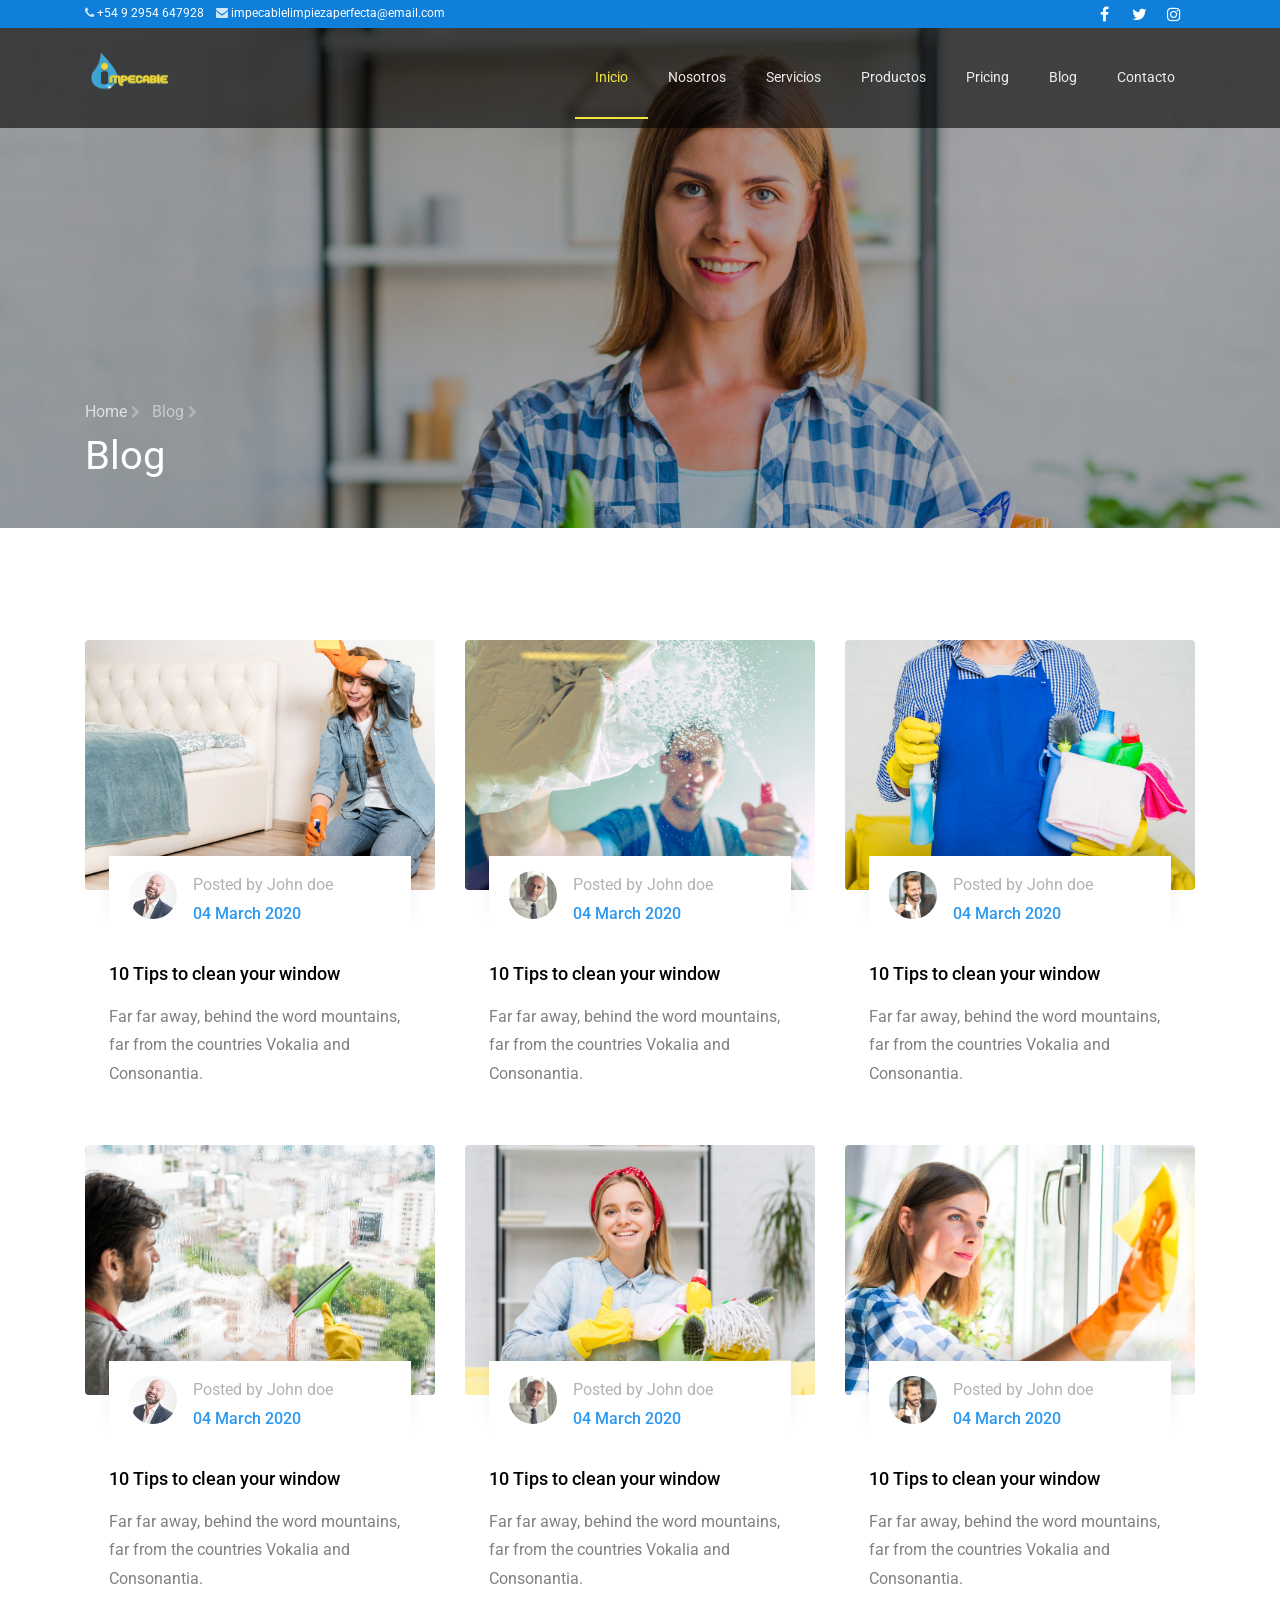
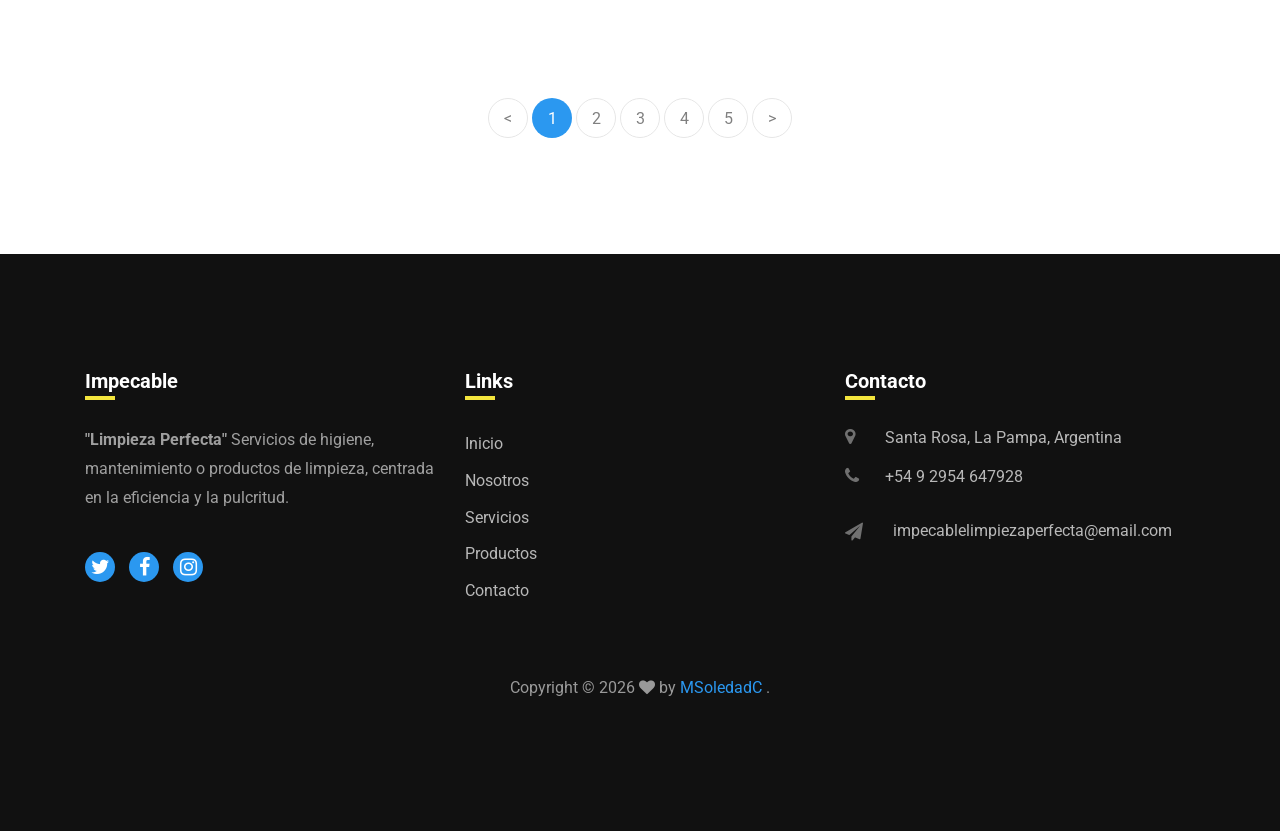
<file: blog.html>
<!doctype html>
<html lang="en">
  <head>
    <title>Impecable</title>
    <meta charset="utf-8" />
    <meta
      name="viewport"
      content="width=device-width, initial-scale=1, shrink-to-fit=no"
    />
    <meta name="keywords" content="Impecable" />
    <meta name="author" content="MSoledadC" />
    <meta
      name="description"
      content="Servicios de higiene, mantenimiento o productos de limpieza, centrada en la eficiencia y la pulcritud."
    />
    <link rel="canonical" href="" />
    <!-- Facebook and Twitter integration -->
    <meta property="og:title" content="Impecable" />
    <meta property="og:image" content="" />
    <meta property="og:url" content="" />
    <meta property="og:site_name" content="Impecable" />
    <meta property="og:type" content="Sitio Web" />
    <meta
      property="og:description"
      content="Servicios de higiene, mantenimiento o productos de limpieza, centrada en la eficiencia y la pulcritud."
    />

    <!-- <link rel="manifest" href="site.webmanifest"> -->
    <link rel="icon" type="image/png" href="images/Logo/Logo Marca.png" />

    <link
      href="https://fonts.googleapis.com/css?family=Roboto:300,400,500,700&display=swap"
      rel="stylesheet"
    />

    <link
      rel="stylesheet"
      href="https://stackpath.bootstrapcdn.com/font-awesome/4.7.0/css/font-awesome.min.css"
    />

    <link rel="stylesheet" href="css/animate.css" />

    <link rel="stylesheet" href="css/owl.carousel.min.css" />
    <link rel="stylesheet" href="css/owl.theme.default.min.css" />
    <link rel="stylesheet" href="css/magnific-popup.css" />

    <link rel="stylesheet" href="css/flaticon.css" />
    <link rel="stylesheet" href="css/style.css" />
    <link rel="stylesheet" href="css/cambios.css" />
  </head>
  <body>
    <div class="wrap">
      <div class="container">
        <div class="row justify-content-between">
          <div class="col-12 col-md d-flex align-items-center">
            <p class="mb-0 phone">
              <span class="fa fa-phone"></span>
              <a href="tel:+5492954647928">+54 9 2954 647928</a>
              &nbsp;&nbsp;
              <span class="fa fa-envelope"></span>
              <a href="mailto:impecablelimpiezaperfecta@email.com">
                impecablelimpiezaperfecta@email.com
              </a>
            </p>
          </div>
          <div class="col-12 col-md d-flex justify-content-md-end">
            <div class="social-media">
              <p class="mb-0 d-flex">
                <a
                  href="#"
                  class="d-flex align-items-center justify-content-center"
                  ><span class="fa fa-facebook"
                    ><i class="sr-only">Facebook</i></span
                  ></a
                >
                <a
                  href="#"
                  class="d-flex align-items-center justify-content-center"
                  ><span class="fa fa-twitter"
                    ><i class="sr-only">Twitter</i></span
                  ></a
                >
                <a
                  href="#"
                  class="d-flex align-items-center justify-content-center"
                  ><span class="fa fa-instagram"
                    ><i class="sr-only">Instagram</i></span
                  ></a
                >
              </p>
            </div>
          </div>
        </div>
      </div>
    </div>
    <nav
      class="navbar navbar-expand-lg navbar-dark ftco_navbar bg-dark ftco-navbar-light"
      id="ftco-navbar"
    >
      <div class="container">
        <a class="navbar-brand" href="index.html">
          <img
            src="images/Logo/ChatGPT_Impecable_solo-removebg-preview.png"
            alt="Impecable"
        /></a>
        <button
          class="navbar-toggler"
          type="button"
          data-toggle="collapse"
          data-target="#ftco-nav"
          aria-controls="ftco-nav"
          aria-expanded="false"
          aria-label="Toggle navigation"
        >
          <span class="fa fa-bars"></span> Menu
        </button>
        <div class="collapse navbar-collapse" id="ftco-nav">
          <ul class="navbar-nav ml-auto">
            <li class="nav-item active">
              <a href="index.html" class="nav-link">Inicio</a>
            </li>
            <li class="nav-item">
              <a href="nosotros.html" class="nav-link">Nosotros</a>
            </li>
            <li class="nav-item">
              <a href="servicios.html" class="nav-link">Servicios</a>
            </li>
            <li class="nav-item">
              <a href="productos.html" class="nav-link">Productos</a>
            </li>
            <li class="nav-item">
              <a href="pricing.html" class="nav-link">Pricing</a>
            </li>
            <li class="nav-item">
              <a href="blog.html" class="nav-link">Blog</a>
            </li>
            <li class="nav-item">
              <a href="contacto.html" class="nav-link">Contacto</a>
            </li>
          </ul>
        </div>
      </div>
    </nav>
    <!-- END nav -->
    <section
      class="hero-wrap hero-wrap-2"
      style="background-image: url(&quot;images/bg_2.jpg&quot;)"
      data-stellar-background-ratio="0.5"
    >
      <div class="overlay"></div>
      <div class="container">
        <div class="row no-gutters slider-text align-items-end">
          <div class="col-md-9 ftco-animate pb-5">
            <p class="breadcrumbs mb-2">
              <span class="mr-2"
                ><a href="index.html"
                  >Home <i class="fa fa-chevron-right"></i></a
              ></span>
              <span>Blog <i class="fa fa-chevron-right"></i></span>
            </p>
            <h1 class="mb-0 bread">Blog</h1>
          </div>
        </div>
      </div>
    </section>

    <section class="ftco-section">
      <div class="container">
        <div class="row d-flex">
          <div class="col-md-6 col-lg-4 d-flex ftco-animate">
            <div class="blog-entry align-self-stretch">
              <a
                href="blog-single.html"
                class="block-20 rounded"
                style="background-image: url(&quot;images/image_1.jpg&quot;)"
              >
              </a>
              <div class="text mt-3 px-4">
                <div class="posted mb-3 d-flex">
                  <div
                    class="img author"
                    style="background-image: url(images/person_2.jpg)"
                  ></div>
                  <div class="desc pl-3">
                    <span>Posted by John doe</span>
                    <span>04 March 2020</span>
                  </div>
                </div>
                <h3 class="heading">
                  <a href="#">10 Tips to clean your window</a>
                </h3>
                <p>
                  Far far away, behind the word mountains, far from the
                  countries Vokalia and Consonantia.
                </p>
              </div>
            </div>
          </div>
          <div class="col-md-6 col-lg-4 d-flex ftco-animate">
            <div class="blog-entry align-self-stretch">
              <a
                href="blog-single.html"
                class="block-20 rounded"
                style="background-image: url(&quot;images/image_2.jpg&quot;)"
              >
              </a>
              <div class="text mt-3 px-4">
                <div class="posted mb-3 d-flex">
                  <div
                    class="img author"
                    style="background-image: url(images/person_3.jpg)"
                  ></div>
                  <div class="desc pl-3">
                    <span>Posted by John doe</span>
                    <span>04 March 2020</span>
                  </div>
                </div>
                <h3 class="heading">
                  <a href="#">10 Tips to clean your window</a>
                </h3>
                <p>
                  Far far away, behind the word mountains, far from the
                  countries Vokalia and Consonantia.
                </p>
              </div>
            </div>
          </div>
          <div class="col-md-6 col-lg-4 d-flex ftco-animate">
            <div class="blog-entry align-self-stretch">
              <a
                href="blog-single.html"
                class="block-20 rounded"
                style="background-image: url(&quot;images/image_3.jpg&quot;)"
              >
              </a>
              <div class="text mt-3 px-4">
                <div class="posted mb-3 d-flex">
                  <div
                    class="img author"
                    style="background-image: url(images/person_1.jpg)"
                  ></div>
                  <div class="desc pl-3">
                    <span>Posted by John doe</span>
                    <span>04 March 2020</span>
                  </div>
                </div>
                <h3 class="heading">
                  <a href="#">10 Tips to clean your window</a>
                </h3>
                <p>
                  Far far away, behind the word mountains, far from the
                  countries Vokalia and Consonantia.
                </p>
              </div>
            </div>
          </div>

          <div class="col-md-6 col-lg-4 d-flex ftco-animate">
            <div class="blog-entry align-self-stretch">
              <a
                href="blog-single.html"
                class="block-20 rounded"
                style="background-image: url(&quot;images/image_4.jpg&quot;)"
              >
              </a>
              <div class="text mt-3 px-4">
                <div class="posted mb-3 d-flex">
                  <div
                    class="img author"
                    style="background-image: url(images/person_2.jpg)"
                  ></div>
                  <div class="desc pl-3">
                    <span>Posted by John doe</span>
                    <span>04 March 2020</span>
                  </div>
                </div>
                <h3 class="heading">
                  <a href="#">10 Tips to clean your window</a>
                </h3>
                <p>
                  Far far away, behind the word mountains, far from the
                  countries Vokalia and Consonantia.
                </p>
              </div>
            </div>
          </div>
          <div class="col-md-6 col-lg-4 d-flex ftco-animate">
            <div class="blog-entry align-self-stretch">
              <a
                href="blog-single.html"
                class="block-20 rounded"
                style="background-image: url(&quot;images/image_5.jpg&quot;)"
              >
              </a>
              <div class="text mt-3 px-4">
                <div class="posted mb-3 d-flex">
                  <div
                    class="img author"
                    style="background-image: url(images/person_3.jpg)"
                  ></div>
                  <div class="desc pl-3">
                    <span>Posted by John doe</span>
                    <span>04 March 2020</span>
                  </div>
                </div>
                <h3 class="heading">
                  <a href="#">10 Tips to clean your window</a>
                </h3>
                <p>
                  Far far away, behind the word mountains, far from the
                  countries Vokalia and Consonantia.
                </p>
              </div>
            </div>
          </div>
          <div class="col-md-6 col-lg-4 d-flex ftco-animate">
            <div class="blog-entry align-self-stretch">
              <a
                href="blog-single.html"
                class="block-20 rounded"
                style="background-image: url(&quot;images/image_6.jpg&quot;)"
              >
              </a>
              <div class="text mt-3 px-4">
                <div class="posted mb-3 d-flex">
                  <div
                    class="img author"
                    style="background-image: url(images/person_1.jpg)"
                  ></div>
                  <div class="desc pl-3">
                    <span>Posted by John doe</span>
                    <span>04 March 2020</span>
                  </div>
                </div>
                <h3 class="heading">
                  <a href="#">10 Tips to clean your window</a>
                </h3>
                <p>
                  Far far away, behind the word mountains, far from the
                  countries Vokalia and Consonantia.
                </p>
              </div>
            </div>
          </div>
        </div>
        <div class="row mt-5">
          <div class="col text-center">
            <div class="block-27">
              <ul>
                <li><a href="#">&lt;</a></li>
                <li class="active"><span>1</span></li>
                <li><a href="#">2</a></li>
                <li><a href="#">3</a></li>
                <li><a href="#">4</a></li>
                <li><a href="#">5</a></li>
                <li><a href="#">&gt;</a></li>
              </ul>
            </div>
          </div>
        </div>
      </div>
    </section>

    <footer class="footer ftco-section">
      <div class="container">
        <div class="row">
          <!-- IMPECABLE -->
          <div class="col-md-6 col-lg-4 mb-4 mb-md-0">
            <h2 class="footer-heading">Impecable</h2>

            <p>
              <strong>"Limpieza Perfecta"</strong>
              Servicios de higiene, mantenimiento o productos de limpieza,
              centrada en la eficiencia y la pulcritud.
            </p>

            <ul
              class="ftco-footer-social list-unstyled float-md-left float-lft mt-4"
            >
              <li class="ftco-animate">
                <a href="#"><span class="fa fa-twitter"></span></a>
              </li>
              <li class="ftco-animate">
                <a href="#"><span class="fa fa-facebook"></span></a>
              </li>
              <li class="ftco-animate">
                <a href="#"><span class="fa fa-instagram"></span></a>
              </li>
            </ul>
          </div>

          <!-- LINKS -->
          <div class="col-md-6 col-lg-4 mb-4 mb-md-0">
            <h2 class="footer-heading">Links</h2>

            <ul class="list-unstyled">
              <li>
                <a href="index.html" class="py-1 d-block">Inicio</a>
              </li>
              <li>
                <a href="nosotros.html" class="py-1 d-block">Nosotros</a>
              </li>
              <li>
                <a href="servicios.html" class="py-1 d-block">Servicios</a>
              </li>
              <li>
                <a href="#" class="py-1 d-block">Productos</a>
              </li>
              <li>
                <a href="#" class="py-1 d-block">Contacto</a>
              </li>
            </ul>
          </div>

          <!-- CONTACTO -->
          <div class="col-md-6 col-lg-4 mb-4 mb-md-0">
            <h2 class="footer-heading">Contacto</h2>

            <div class="block-23 mb-3">
              <ul>
                <li>
                  <span class="icon fa fa-map-marker"></span>
                  <span class="text"> Santa Rosa, La Pampa, Argentina </span>
                </li>

                <li>
                  <a href="tel:+5492954647928">
                    <span class="icon fa fa-phone"></span>
                    <span class="text"> +54 9 2954 647928 </span>
                  </a>
                </li>

                <li>
                  <a
                    href="mailto:impecablelimpiezaperfecta@email.com"
                    class="email-link"
                  >
                    <span class="icon fa fa-paper-plane"></span>
                    <span class="text">
                      impecablelimpiezaperfecta@email.com
                    </span>
                  </a>
                </li>
              </ul>
            </div>
          </div>
        </div>

        <!-- COPYRIGHT -->
        <div class="row mt-5">
          <div class="col-md-12 text-center">
            <p class="copyright">
              Copyright &copy;
              <script>
                document.write(new Date().getFullYear());
              </script>

              <i class="fa fa-heart" aria-hidden="true"></i>

              by
              <a href="https://taplink.cc/msoledadc" target="_blank">
                MSoledadC </a
              >.
            </p>

            <span class="footer__backtotop" id="back-to-top"></span>
          </div>
        </div>
      </div>
    </footer>
    <!-- loader -->
    <div id="ftco-loader" class="show fullscreen">
      <svg class="circular" width="48px" height="48px">
        <circle
          class="path-bg"
          cx="24"
          cy="24"
          r="22"
          fill="none"
          stroke-width="4"
          stroke="#eeeeee"
        />
        <circle
          class="path"
          cx="24"
          cy="24"
          r="22"
          fill="none"
          stroke-width="4"
          stroke-miterlimit="10"
          stroke="#F96D00"
        />
      </svg>
    </div>

    <script src="js/jquery.min.js"></script>
    <script src="js/jquery-migrate-3.0.1.min.js"></script>
    <script src="js/popper.min.js"></script>
    <script src="js/bootstrap.min.js"></script>
    <script src="js/jquery.easing.1.3.js"></script>
    <script src="js/jquery.waypoints.min.js"></script>
    <script src="js/jquery.stellar.min.js"></script>
    <script src="js/jquery.animateNumber.min.js"></script>
    <script src="js/owl.carousel.min.js"></script>
    <script src="js/jquery.magnific-popup.min.js"></script>
    <script src="js/scrollax.min.js"></script>
    <script src="js/google-map.js"></script>
    <script src="js/main.js"></script>
  </body>
</html>
</file>
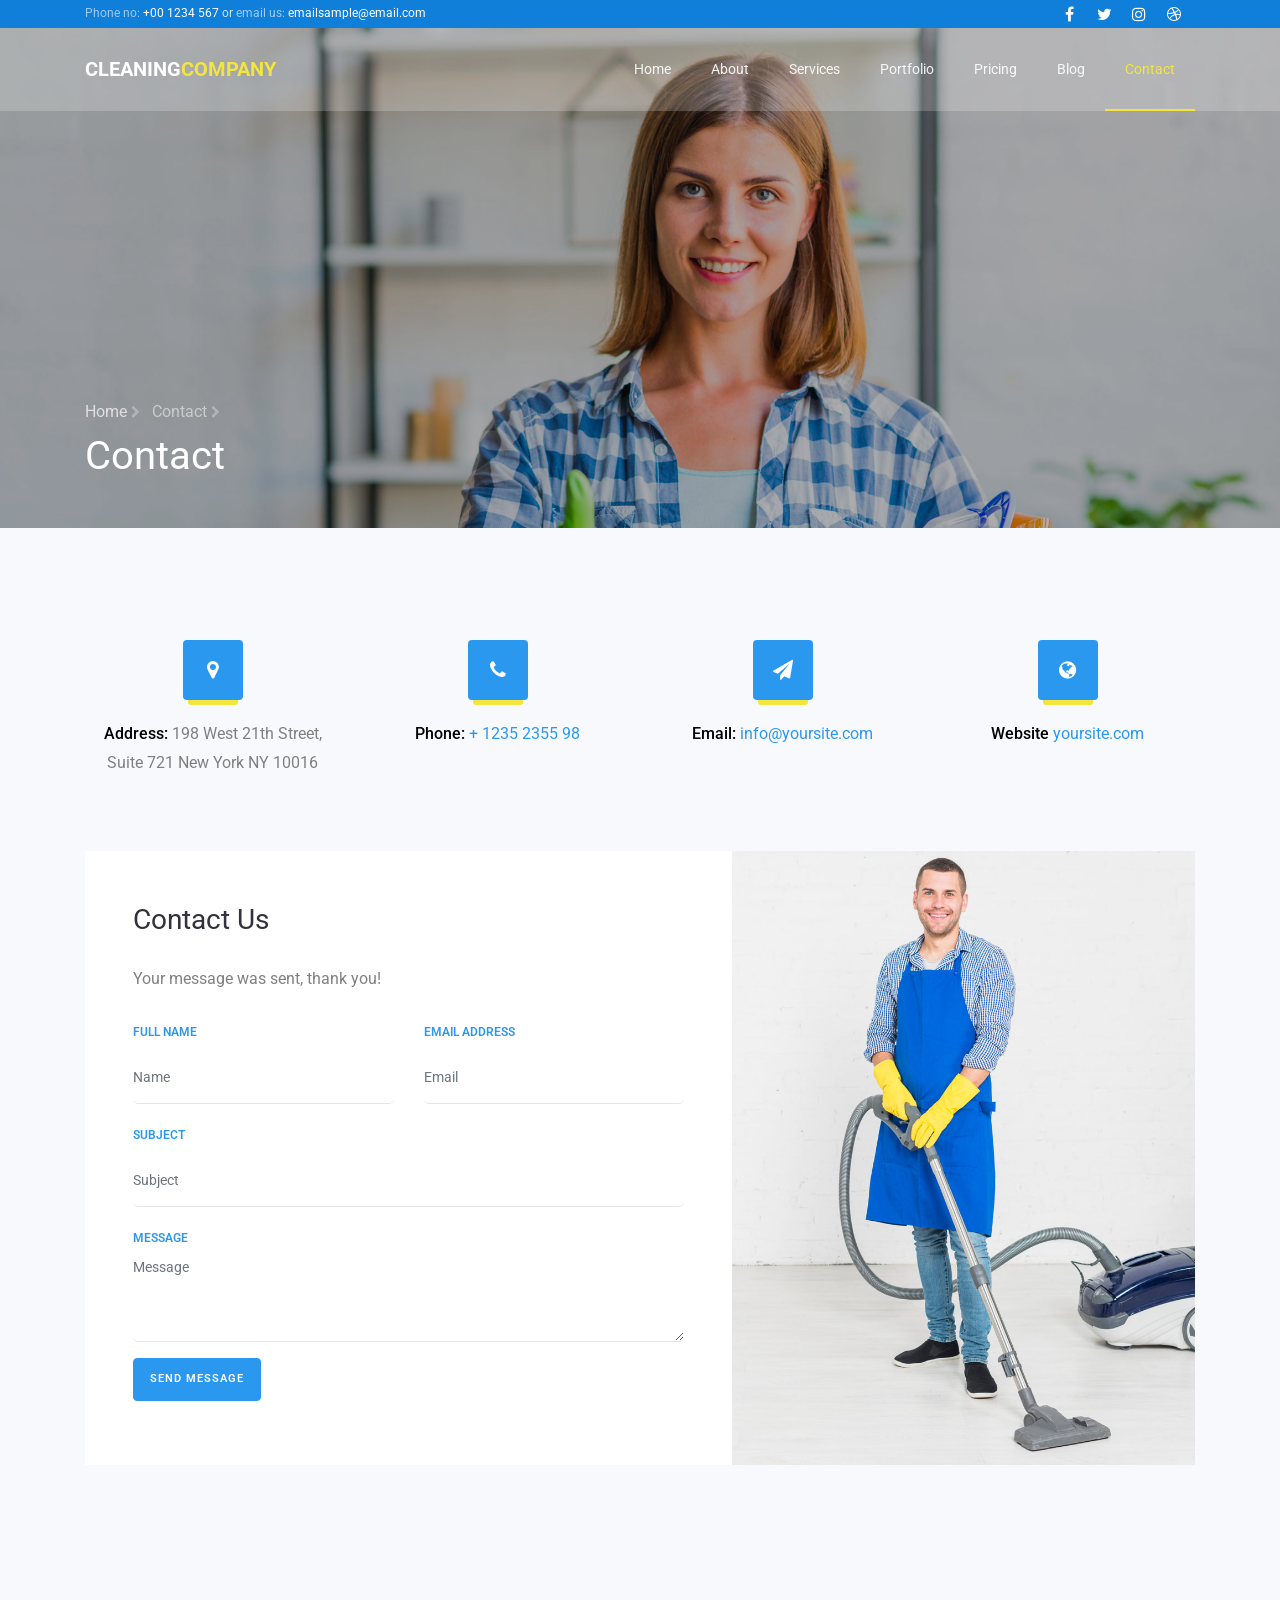
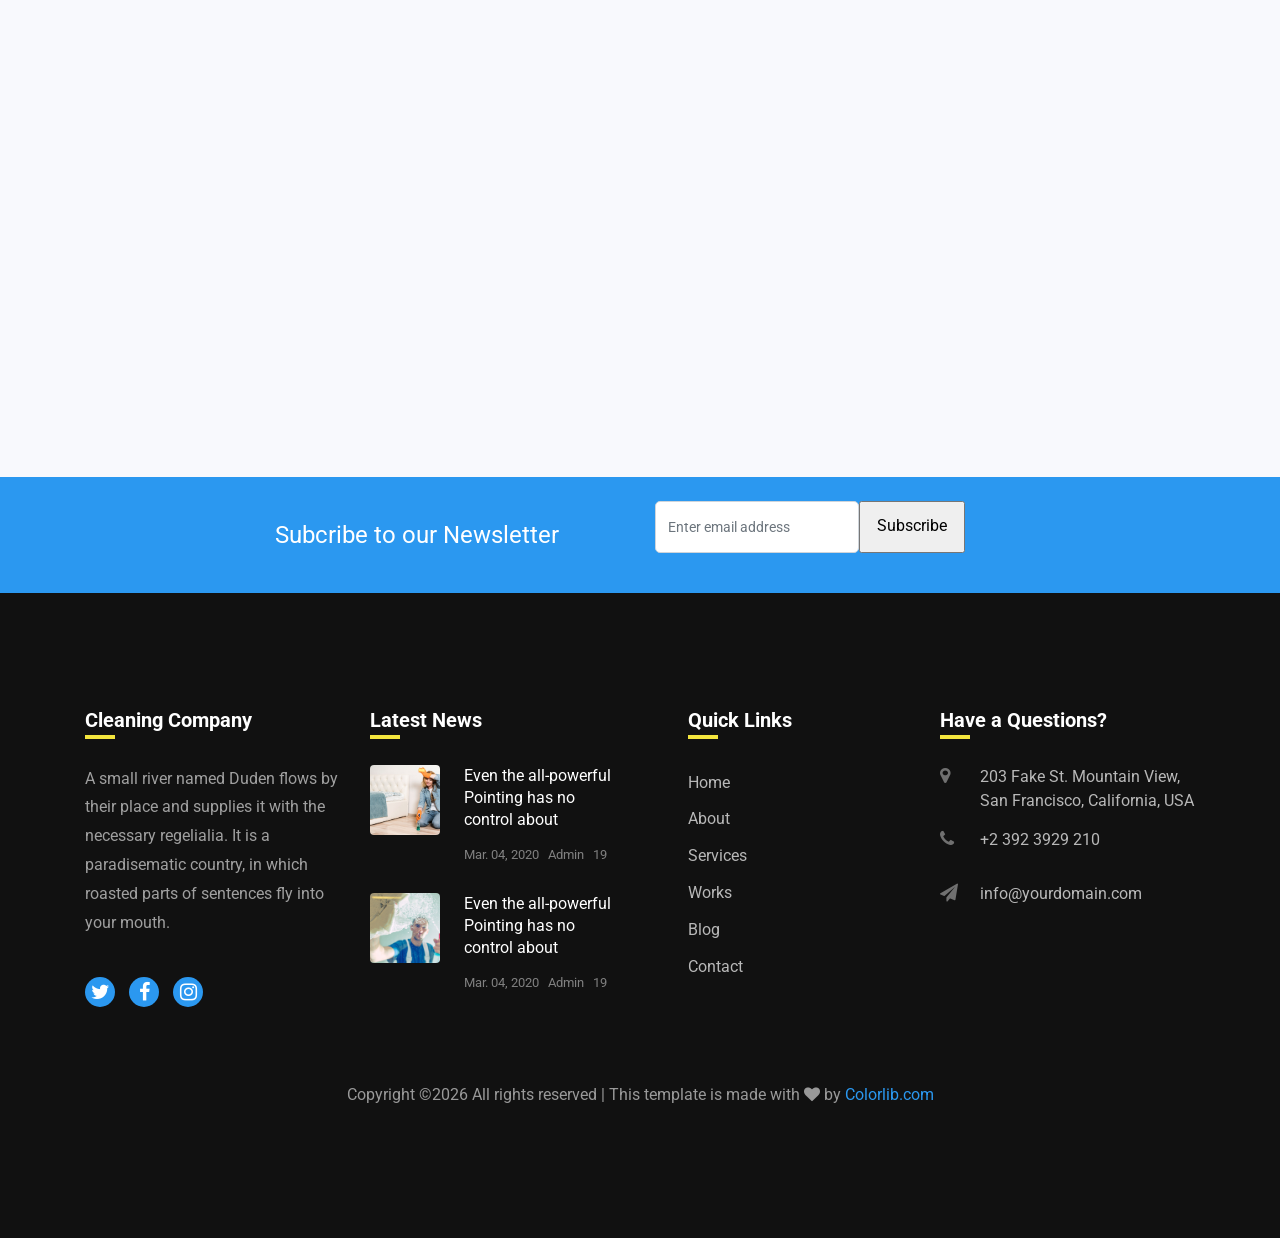
<file: contact.html>
<!DOCTYPE html>
<html lang="en">
  <head>
    <title>Cleaning Company - Free Bootstrap 4 Template by Colorlib</title>
    <meta charset="utf-8">
    <meta name="viewport" content="width=device-width, initial-scale=1, shrink-to-fit=no">
    
    <link href="https://fonts.googleapis.com/css?family=Roboto:300,400,500,700&display=swap" rel="stylesheet">

    <link rel="stylesheet" href="https://stackpath.bootstrapcdn.com/font-awesome/4.7.0/css/font-awesome.min.css">
 
    <link rel="stylesheet" href="css/animate.css">
    
    <link rel="stylesheet" href="css/owl.carousel.min.css">
    <link rel="stylesheet" href="css/owl.theme.default.min.css">
    <link rel="stylesheet" href="css/magnific-popup.css">

    <link rel="stylesheet" href="css/flaticon.css">
    <link rel="stylesheet" href="css/style.css">
  </head>
  <body>
  	<div class="wrap">
			<div class="container">
				<div class="row justify-content-between">
						<div class="col-12 col-md d-flex align-items-center">
							<p class="mb-0 phone"><span class="mailus">Phone no:</span> <a href="#">+00 1234 567</a> or <span class="mailus">email us:</span> <a href="#">emailsample@email.com</a></p>
						</div>
						<div class="col-12 col-md d-flex justify-content-md-end">
							<div class="social-media">
				    		<p class="mb-0 d-flex">
				    			<a href="#" class="d-flex align-items-center justify-content-center"><span class="fa fa-facebook"><i class="sr-only">Facebook</i></span></a>
				    			<a href="#" class="d-flex align-items-center justify-content-center"><span class="fa fa-twitter"><i class="sr-only">Twitter</i></span></a>
				    			<a href="#" class="d-flex align-items-center justify-content-center"><span class="fa fa-instagram"><i class="sr-only">Instagram</i></span></a>
				    			<a href="#" class="d-flex align-items-center justify-content-center"><span class="fa fa-dribbble"><i class="sr-only">Dribbble</i></span></a>
				    		</p>
			        </div>
						</div>
				</div>
			</div>
		</div>
		<nav class="navbar navbar-expand-lg navbar-dark ftco_navbar bg-dark ftco-navbar-light" id="ftco-navbar">
	    <div class="container">
	    	<a class="navbar-brand" href="index.html">Cleaning<span>company</span></a>
	      <button class="navbar-toggler" type="button" data-toggle="collapse" data-target="#ftco-nav" aria-controls="ftco-nav" aria-expanded="false" aria-label="Toggle navigation">
	        <span class="fa fa-bars"></span> Menu
	      </button>
	      <div class="collapse navbar-collapse" id="ftco-nav">
	        <ul class="navbar-nav ml-auto">
	        	<li class="nav-item"><a href="index.html" class="nav-link">Home</a></li>
	        	<li class="nav-item"><a href="about.html" class="nav-link">About</a></li>
	        	<li class="nav-item"><a href="services.html" class="nav-link">Services</a></li>
	        	<li class="nav-item"><a href="portfolio.html" class="nav-link">Portfolio</a></li>
	        	<li class="nav-item"><a href="pricing.html" class="nav-link">Pricing</a></li>
	          <li class="nav-item"><a href="blog.html" class="nav-link">Blog</a></li>
	          <li class="nav-item active"><a href="contact.html" class="nav-link">Contact</a></li>
	        </ul>
	      </div>
	    </div>
	  </nav>
    <!-- END nav -->
    <section class="hero-wrap hero-wrap-2" style="background-image: url('images/bg_2.jpg');" data-stellar-background-ratio="0.5">
      <div class="overlay"></div>
      <div class="container">
        <div class="row no-gutters slider-text align-items-end">
          <div class="col-md-9 ftco-animate pb-5">
          	<p class="breadcrumbs mb-2"><span class="mr-2"><a href="index.html">Home <i class="fa fa-chevron-right"></i></a></span> <span>Contact <i class="fa fa-chevron-right"></i></span></p>
            <h1 class="mb-0 bread">Contact</h1>
          </div>
        </div>
      </div>
    </section>
		
		<section class="ftco-section bg-light">
			<div class="container">
				<div class="row justify-content-center">
					<div class="col-md-12">
						<div class="wrapper">
							<div class="row mb-5">
								<div class="col-md-3">
									<div class="dbox w-100 text-center">
				        		<div class="icon d-flex align-items-center justify-content-center">
				        			<span class="fa fa-map-marker"></span>
				        		</div>
				        		<div class="text">
					            <p><span>Address:</span> 198 West 21th Street, Suite 721 New York NY 10016</p>
					          </div>
				          </div>
								</div>
								<div class="col-md-3">
									<div class="dbox w-100 text-center">
				        		<div class="icon d-flex align-items-center justify-content-center">
				        			<span class="fa fa-phone"></span>
				        		</div>
				        		<div class="text">
					            <p><span>Phone:</span> <a href="tel://1234567920">+ 1235 2355 98</a></p>
					          </div>
				          </div>
								</div>
								<div class="col-md-3">
									<div class="dbox w-100 text-center">
				        		<div class="icon d-flex align-items-center justify-content-center">
				        			<span class="fa fa-paper-plane"></span>
				        		</div>
				        		<div class="text">
					            <p><span>Email:</span> <a href="mailto:info@yoursite.com">info@yoursite.com</a></p>
					          </div>
				          </div>
								</div>
								<div class="col-md-3">
									<div class="dbox w-100 text-center">
				        		<div class="icon d-flex align-items-center justify-content-center">
				        			<span class="fa fa-globe"></span>
				        		</div>
				        		<div class="text">
					            <p><span>Website</span> <a href="#">yoursite.com</a></p>
					          </div>
				          </div>
								</div>
							</div>
							<div class="row no-gutters">
								<div class="col-md-7">
									<div class="contact-wrap w-100 p-md-5 p-4">
										<h3 class="mb-4">Contact Us</h3>
										<div id="form-message-warning" class="mb-4"></div> 
					      		<div id="form-message-success" class="mb-4">
					            Your message was sent, thank you!
					      		</div>
										<form method="POST" id="contactForm" name="contactForm" class="contactForm">
											<div class="row">
												<div class="col-md-6">
													<div class="form-group">
														<label class="label" for="name">Full Name</label>
														<input type="text" class="form-control" name="name" id="name" placeholder="Name">
													</div>
												</div>
												<div class="col-md-6"> 
													<div class="form-group">
														<label class="label" for="email">Email Address</label>
														<input type="email" class="form-control" name="email" id="email" placeholder="Email">
													</div>
												</div>
												<div class="col-md-12">
													<div class="form-group">
														<label class="label" for="subject">Subject</label>
														<input type="text" class="form-control" name="subject" id="subject" placeholder="Subject">
													</div>
												</div>
												<div class="col-md-12">
													<div class="form-group">
														<label class="label" for="#">Message</label>
														<textarea name="message" class="form-control" id="message" cols="30" rows="4" placeholder="Message"></textarea>
													</div>
												</div>
												<div class="col-md-12">
													<div class="form-group">
														<input type="submit" value="Send Message" class="btn btn-primary">
														<div class="submitting"></div>
													</div>
												</div>
											</div>
										</form>
									</div>
								</div>
								<div class="col-md-5 d-flex align-items-stretch">
									<div class="info-wrap w-100 p-5 img" style="background-image: url(images/about.jpg);">
				          </div>
								</div>
							</div>
						</div>
					</div>
					<div class="col-md-12">
						<div id="map" class="map"></div>
					</div>
				</div>
			</div>
		</section>

    <section class="ftco-section ftco-no-pt ftco-no-pb bg-primary">
      <div class="container">
        <div class="row d-flex justify-content-center">
        	<div class="col-lg-8 py-4">
        		<div class="row">
		          <div class="col-md-6 ftco-animate d-flex align-items-center">
		            <h2 class="mb-0" style="color:white; font-size: 24px;">Subcribe to our Newsletter</h2>
		          </div>
		          <div class="col-md-6 d-flex align-items-center">
		            <form action="#" class="subscribe-form">
		              <div class="form-group d-flex">
		                <input type="text" class="form-control" placeholder="Enter email address">
		                <input type="submit" value="Subscribe" class="submit px-3">
		              </div>
		            </form>
		          </div>
	          </div>
          </div>
        </div>
      </div>
    </section>

    <footer class="footer ftco-section">
			<div class="container">
				<div class="row">
					<div class="col-md-6 col-lg-3 mb-4 mb-md-0">
						<h2 class="footer-heading">Cleaning Company</h2>
						<p>A small river named Duden flows by their place and supplies it with the necessary regelialia. It is a paradisematic country, in which roasted parts of sentences fly into your mouth.</p>
						<ul class="ftco-footer-social list-unstyled float-md-left float-lft mt-4">
              <li class="ftco-animate"><a href="#"><span class="fa fa-twitter"></span></a></li>
              <li class="ftco-animate"><a href="#"><span class="fa fa-facebook"></span></a></li>
              <li class="ftco-animate"><a href="#"><span class="fa fa-instagram"></span></a></li>
            </ul>
					</div>
					<div class="col-md-6 col-lg-3 mb-4 mb-md-0">
						<h2 class="footer-heading">Latest News</h2>
						<div class="block-21 mb-4 d-flex">
              <a class="img mr-4 rounded" style="background-image: url(images/image_1.jpg);"></a>
              <div class="text">
                <h3 class="heading"><a href="#">Even the all-powerful Pointing has no control about</a></h3>
                <div class="meta">
                  <div><a href="#"><span class="icon-calendar"></span> Mar. 04, 2020</a></div>
                  <div><a href="#"><span class="icon-person"></span> Admin</a></div>
                  <div><a href="#"><span class="icon-chat"></span> 19</a></div>
                </div>
              </div>
            </div>
            <div class="block-21 mb-4 d-flex">
              <a class="img mr-4 rounded" style="background-image: url(images/image_2.jpg);"></a>
              <div class="text">
                <h3 class="heading"><a href="#">Even the all-powerful Pointing has no control about</a></h3>
                <div class="meta">
                  <div><a href="#"><span class="icon-calendar"></span> Mar. 04, 2020</a></div>
                  <div><a href="#"><span class="icon-person"></span> Admin</a></div>
                  <div><a href="#"><span class="icon-chat"></span> 19</a></div>
                </div>
              </div>
            </div>
					</div>
					<div class="col-md-6 col-lg-3 pl-lg-5 mb-4 mb-md-0">
						<h2 class="footer-heading">Quick Links</h2>
						<ul class="list-unstyled">
              <li><a href="#" class="py-1 d-block">Home</a></li>
              <li><a href="#" class="py-1 d-block">About</a></li>
              <li><a href="#" class="py-1 d-block">Services</a></li>
              <li><a href="#" class="py-1 d-block">Works</a></li>
              <li><a href="#" class="py-1 d-block">Blog</a></li>
              <li><a href="#" class="py-1 d-block">Contact</a></li>
            </ul>
					</div>
					<div class="col-md-6 col-lg-3 mb-4 mb-md-0">
						<h2 class="footer-heading">Have a Questions?</h2>
						<div class="block-23 mb-3">
              <ul>
                <li><span class="icon fa fa-map-marker"></span><span class="text">203 Fake St. Mountain View, San Francisco, California, USA</span></li>
                <li><a href="#"><span class="icon fa fa-phone"></span><span class="text">+2 392 3929 210</span></a></li>
                <li><a href="#"><span class="icon fa fa-paper-plane"></span><span class="text">info@yourdomain.com</span></a></li>
              </ul>
            </div>
					</div>
				</div>
				<div class="row mt-5">
          <div class="col-md-12 text-center">

            <p class="copyright"><!-- Link back to Colorlib can't be removed. Template is licensed under CC BY 3.0. -->
  Copyright &copy;<script>document.write(new Date().getFullYear());</script> All rights reserved | This template is made with <i class="fa fa-heart" aria-hidden="true"></i> by <a href="https://colorlib.com" target="_blank">Colorlib.com</a>
  <!-- Link back to Colorlib can't be removed. Template is licensed under CC BY 3.0. --></p>
          </div>
        </div>
			</div>
		</footer>
    
  

  <!-- loader -->
  <div id="ftco-loader" class="show fullscreen"><svg class="circular" width="48px" height="48px"><circle class="path-bg" cx="24" cy="24" r="22" fill="none" stroke-width="4" stroke="#eeeeee"/><circle class="path" cx="24" cy="24" r="22" fill="none" stroke-width="4" stroke-miterlimit="10" stroke="#F96D00"/></svg></div>


  <script src="js/jquery.min.js"></script>
  <script src="js/jquery-migrate-3.0.1.min.js"></script>
  <script src="js/popper.min.js"></script>
  <script src="js/bootstrap.min.js"></script>
  <script src="js/jquery.easing.1.3.js"></script>
  <script src="js/jquery.waypoints.min.js"></script>
  <script src="js/jquery.stellar.min.js"></script>
  <script src="js/jquery.animateNumber.min.js"></script>
  <script src="js/owl.carousel.min.js"></script>
  <script src="js/jquery.magnific-popup.min.js"></script>
  <script src="js/scrollax.min.js"></script>
  <script src="js/google-map.js"></script>
  <script src="js/main.js"></script>
    
  </body>
</html>
</file>
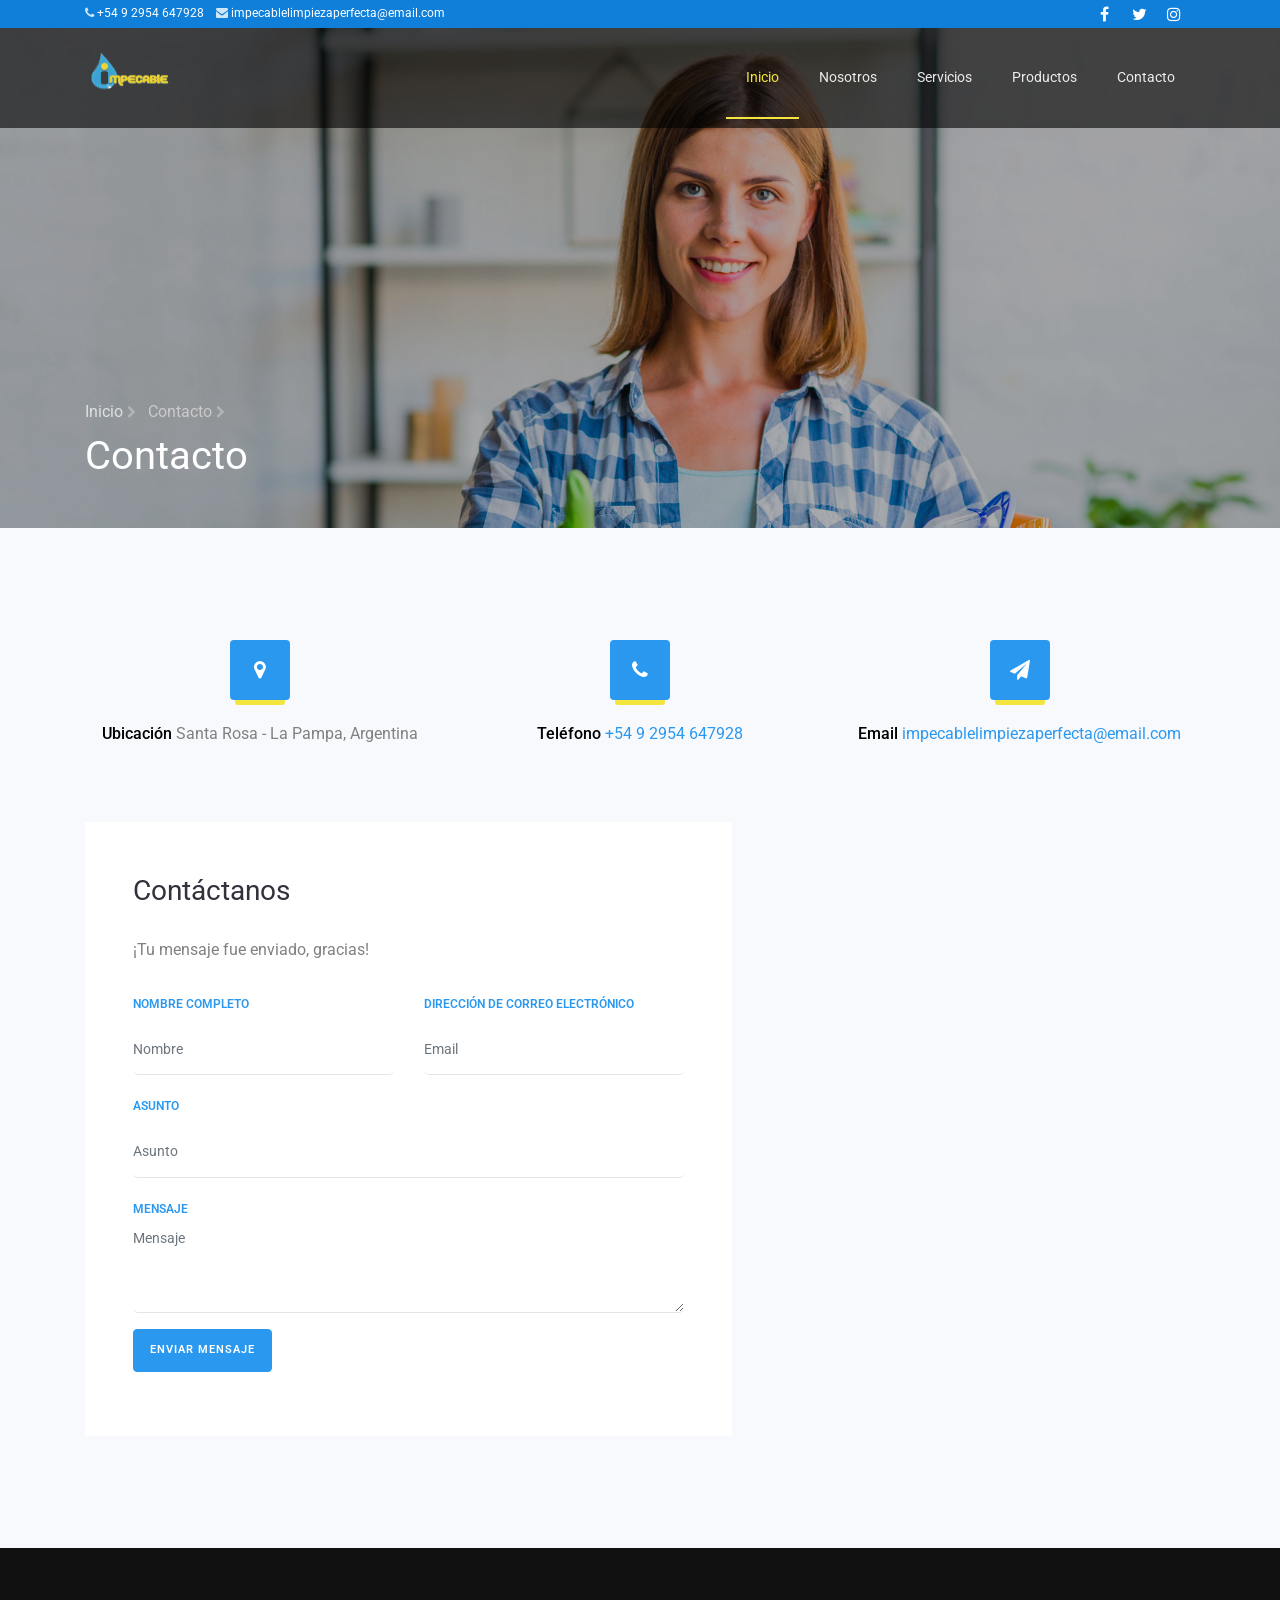
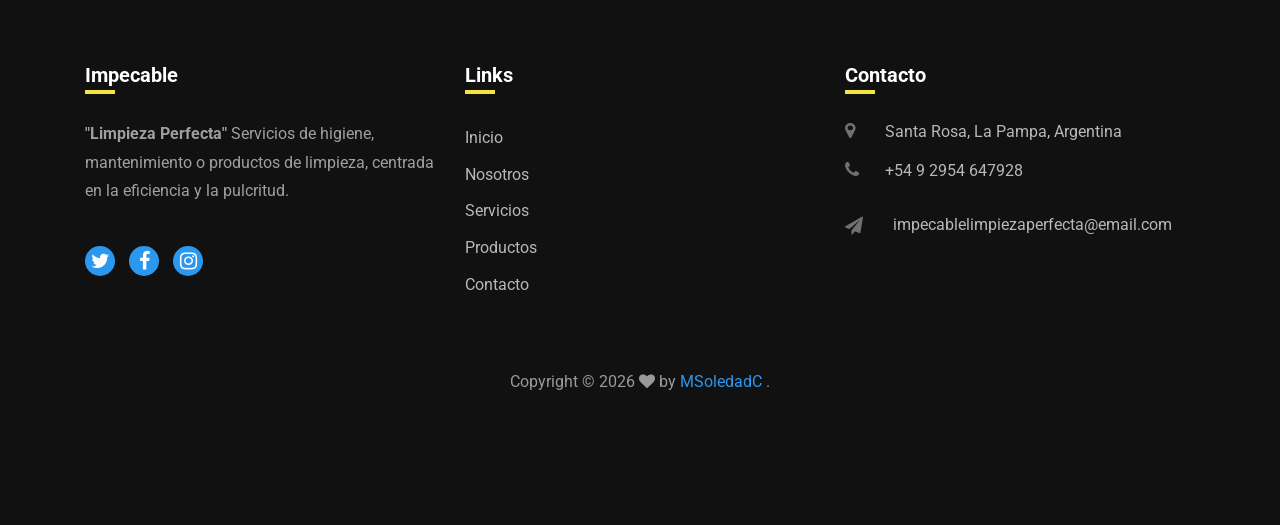
<file: contacto.html>
<!doctype html>
<html lang="en">
  <head>
    <title>Impecable</title>
    <meta charset="utf-8" />
    <meta
      name="viewport"
      content="width=device-width, initial-scale=1, shrink-to-fit=no"
    />
    <meta name="keywords" content="Impecable" />
    <meta name="author" content="MSoledadC" />
    <meta
      name="description"
      content="Servicios de higiene, mantenimiento o productos de limpieza, centrada en la eficiencia y la pulcritud."
    />
    <link rel="canonical" href="" />
    <!-- Facebook and Twitter integration -->
    <meta property="og:title" content="Impecable" />
    <meta property="og:image" content="" />
    <meta property="og:url" content="" />
    <meta property="og:site_name" content="Impecable" />
    <meta property="og:type" content="Sitio Web" />
    <meta
      property="og:description"
      content="Servicios de higiene, mantenimiento o productos de limpieza, centrada en la eficiencia y la pulcritud."
    />

    <!-- <link rel="manifest" href="site.webmanifest"> -->
    <link rel="icon" type="image/png" href="images/Logo/Logo Marca.png" />

    <link
      href="https://fonts.googleapis.com/css?family=Roboto:300,400,500,700&display=swap"
      rel="stylesheet"
    />

    <link
      rel="stylesheet"
      href="https://stackpath.bootstrapcdn.com/font-awesome/4.7.0/css/font-awesome.min.css"
    />

    <link rel="stylesheet" href="css/animate.css" />

    <link rel="stylesheet" href="css/owl.carousel.min.css" />
    <link rel="stylesheet" href="css/owl.theme.default.min.css" />
    <link rel="stylesheet" href="css/magnific-popup.css" />

    <link rel="stylesheet" href="css/flaticon.css" />
    <link rel="stylesheet" href="css/style.css" />
    <link rel="stylesheet" href="css/cambios.css" />
  </head>
  <body>
    <div class="wrap">
      <div class="container">
        <div class="row justify-content-between">
          <div class="col-12 col-md d-flex align-items-center">
            <p class="mb-0 phone">
              <span class="fa fa-phone"></span>
              <a href="tel:+5492954647928">+54 9 2954 647928</a>
              &nbsp;&nbsp;
              <span class="fa fa-envelope"></span>
              <a href="mailto:impecablelimpiezaperfecta@email.com">
                impecablelimpiezaperfecta@email.com
              </a>
            </p>
          </div>
          <div class="col-12 col-md d-flex justify-content-md-end">
            <div class="social-media">
              <p class="mb-0 d-flex">
                <a
                  href="#"
                  class="d-flex align-items-center justify-content-center"
                  ><span class="fa fa-facebook"
                    ><i class="sr-only">Facebook</i></span
                  ></a
                >
                <a
                  href="#"
                  class="d-flex align-items-center justify-content-center"
                  ><span class="fa fa-twitter"
                    ><i class="sr-only">Twitter</i></span
                  ></a
                >
                <a
                  href="#"
                  class="d-flex align-items-center justify-content-center"
                  ><span class="fa fa-instagram"
                    ><i class="sr-only">Instagram</i></span
                  ></a
                >
              </p>
            </div>
          </div>
        </div>
      </div>
    </div>
    <!-- NAVBAR -->
    <nav
      class="navbar navbar-expand-lg navbar-dark ftco_navbar bg-dark ftco-navbar-light"
      id="ftco-navbar"
    >
      <div class="container">
        <!-- LOGO -->
        <a class="navbar-brand" href="index.html">
          <img
            src="images/Logo/ChatGPT_Impecable_solo-removebg-preview.png"
            alt="Impecable"
        /></a>
        <!-- BOTÓN MOBILE -->
        <button
          class="navbar-toggler"
          type="button"
          data-toggle="collapse"
          data-target="#ftco-nav"
          aria-controls="ftco-nav"
          aria-expanded="false"
          aria-label="Toggle navigation"
        >
          <span class="fa fa-bars"></span>Menu
        </button>
        <!-- MENÚ -->
        <div class="collapse navbar-collapse" id="ftco-nav">
          <ul class="navbar-nav ml-auto">
            <li class="nav-item active">
              <a href="index.html" class="nav-link">Inicio</a>
            </li>
            <li class="nav-item">
              <a href="nosotros.html" class="nav-link">Nosotros</a>
            </li>
            <li class="nav-item">
              <a href="servicios.html" class="nav-link">Servicios</a>
            </li>
            <li class="nav-item">
              <a href="productos.html" class="nav-link">Productos</a>
            </li>
            <!--<li class="nav-item">
            <a href="pricing.html" class="nav-link">Pricing</a>
            </li>
            <li class="nav-item">
            <a href="blog.html" class="nav-link">Blog</a>
            </li>-->
            <li class="nav-item">
              <a href="contacto.html" class="nav-link">Contacto</a>
            </li>
          </ul>
        </div>
      </div>
    </nav>
    <!-- END nav -->
    <section
      class="hero-wrap hero-wrap-2"
      style="background-image: url(&quot;images/bg_2.jpg&quot;)"
      data-stellar-background-ratio="0.5"
    >
      <div class="overlay"></div>
      <div class="container">
        <div class="row no-gutters slider-text align-items-end">
          <div class="col-md-9 ftco-animate pb-5">
            <p class="breadcrumbs mb-2">
              <span class="mr-2"
                ><a href="index.html"
                  >Inicio <i class="fa fa-chevron-right"></i></a
              ></span>
              <span>Contacto <i class="fa fa-chevron-right"></i></span>
            </p>
            <h1 class="mb-0 bread">Contacto</h1>
          </div>
        </div>
      </div>
    </section>

    <section class="ftco-section bg-light">
      <div class="container">
        <div class="row justify-content-center">
          <div class="col-md-12">
            <div class="wrapper">
              <!-- DATOS DE CONTACTO -->
              <div class="row mb-5">
                <!-- UBICACIÓN -->
                <div class="col-md-4">
                  <div class="dbox w-100 text-center">
                    <div
                      class="icon d-flex align-items-center justify-content-center"
                    >
                      <span class="fa fa-map-marker"></span>
                    </div>
                    <div class="text">
                      <p>
                        <span>Ubicación</span>
                        Santa Rosa - La Pampa, Argentina
                      </p>
                    </div>
                  </div>
                </div>
                <!-- TELÉFONO -->
                <div class="col-md-4">
                  <div class="dbox w-100 text-center">
                    <div
                      class="icon d-flex align-items-center justify-content-center"
                    >
                      <span class="fa fa-phone"></span>
                    </div>
                    <div class="text">
                      <p>
                        <span>Teléfono</span>
                        <a href="tel:+5492954647928"> +54 9 2954 647928 </a>
                      </p>
                    </div>
                  </div>
                </div>
                <!-- EMAIL -->
                <div class="col-md-4">
                  <div class="dbox w-100 text-center">
                    <div
                      class="icon d-flex align-items-center justify-content-center"
                    >
                      <span class="fa fa-paper-plane"></span>
                    </div>
                    <div class="text">
                      <p>
                        <span>Email</span>
                        <a href="mailto:impecablelimpiezaperfecta@email.com">
                          impecablelimpiezaperfecta@email.com
                        </a>
                      </p>
                    </div>
                  </div>
                </div>
              </div>
              <!-- FORMULARIO + MAPA -->
              <div class="row no-gutters">
                <!-- FORMULARIO -->
                <div class="col-md-7">
                  <div class="contact-wrap w-100 p-md-5 p-4">
                    <h3 class="mb-4">Contáctanos</h3>
                    <div id="form-message-warning" class="mb-4"></div>
                    <div id="form-message-success" class="mb-4">
                      ¡Tu mensaje fue enviado, gracias!
                    </div>
                    <form
                      method="POST"
                      id="contactForm"
                      name="contactForm"
                      class="contactForm"
                    >
                      <div class="row">
                        <div class="col-md-6">
                          <div class="form-group">
                            <label class="label" for="name">
                              Nombre completo
                            </label>

                            <input
                              type="text"
                              class="form-control"
                              name="name"
                              id="name"
                              placeholder="Nombre"
                            />
                          </div>
                        </div>

                        <div class="col-md-6">
                          <div class="form-group">
                            <label class="label" for="email">
                              Dirección de correo electrónico
                            </label>

                            <input
                              type="email"
                              class="form-control"
                              name="email"
                              id="email"
                              placeholder="Email"
                            />
                          </div>
                        </div>

                        <div class="col-md-12">
                          <div class="form-group">
                            <label class="label" for="subject"> Asunto </label>

                            <input
                              type="text"
                              class="form-control"
                              name="subject"
                              id="subject"
                              placeholder="Asunto"
                            />
                          </div>
                        </div>

                        <div class="col-md-12">
                          <div class="form-group">
                            <label class="label" for="message"> Mensaje </label>

                            <textarea
                              name="message"
                              class="form-control"
                              id="message"
                              cols="30"
                              rows="4"
                              placeholder="Mensaje"
                            ></textarea>
                          </div>
                        </div>

                        <div class="col-md-12">
                          <div class="form-group">
                            <input
                              type="submit"
                              value="Enviar mensaje"
                              class="btn btn-primary"
                            />

                            <div class="submitting"></div>
                          </div>
                        </div>
                      </div>
                    </form>
                  </div>
                </div>

                <!-- GOOGLE MAPS -->
                <div class="col-md-5 d-flex align-items-stretch">
                  <div class="info-wrap w-100 p-0">
                    <iframe
                      src="https://www.google.com/maps?q=Santa%20Rosa%2C%20La%20Pampa%2C%20Argentina&output=embed"
                      width="100%"
                      height="100%"
                      style="border: 0; min-height: 400px"
                      allowfullscreen=""
                      loading="lazy"
                      referrerpolicy="no-referrer-when-downgrade"
                      title="Ubicación de Impecable en Santa Rosa, La Pampa"
                    ></iframe>
                  </div>
                </div>
              </div>
            </div>
          </div>
        </div>
      </div>
    </section>

    <footer class="footer ftco-section">
      <div class="container">
        <div class="row">
          <!-- IMPECABLE -->
          <div class="col-md-6 col-lg-4 mb-4 mb-md-0">
            <h2 class="footer-heading">Impecable</h2>

            <p>
              <strong>"Limpieza Perfecta"</strong>
              Servicios de higiene, mantenimiento o productos de limpieza,
              centrada en la eficiencia y la pulcritud.
            </p>

            <ul
              class="ftco-footer-social list-unstyled float-md-left float-lft mt-4"
            >
              <li class="ftco-animate">
                <a href="#"><span class="fa fa-twitter"></span></a>
              </li>
              <li class="ftco-animate">
                <a href="#"><span class="fa fa-facebook"></span></a>
              </li>
              <li class="ftco-animate">
                <a href="#"><span class="fa fa-instagram"></span></a>
              </li>
            </ul>
          </div>

          <!-- LINKS -->
          <div class="col-md-6 col-lg-4 mb-4 mb-md-0">
            <h2 class="footer-heading">Links</h2>

            <ul class="list-unstyled">
              <li>
                <a href="index.html" class="py-1 d-block">Inicio</a>
              </li>
              <li>
                <a href="nosotros.html" class="py-1 d-block">Nosotros</a>
              </li>
              <li>
                <a href="servicios.html" class="py-1 d-block">Servicios</a>
              </li>
              <li>
                <a href="#" class="py-1 d-block">Productos</a>
              </li>
              <li>
                <a href="#" class="py-1 d-block">Contacto</a>
              </li>
            </ul>
          </div>

          <!-- CONTACTO -->
          <div class="col-md-6 col-lg-4 mb-4 mb-md-0">
            <h2 class="footer-heading">Contacto</h2>

            <div class="block-23 mb-3">
              <ul>
                <li>
                  <span class="icon fa fa-map-marker"></span>
                  <span class="text"> Santa Rosa, La Pampa, Argentina </span>
                </li>

                <li>
                  <a href="tel:+5492954647928">
                    <span class="icon fa fa-phone"></span>
                    <span class="text"> +54 9 2954 647928 </span>
                  </a>
                </li>

                <li>
                  <a
                    href="mailto:impecablelimpiezaperfecta@email.com"
                    class="email-link"
                  >
                    <span class="icon fa fa-paper-plane"></span>
                    <span class="text">
                      impecablelimpiezaperfecta@email.com
                    </span>
                  </a>
                </li>
              </ul>
            </div>
          </div>
        </div>

        <!-- COPYRIGHT -->
        <div class="row mt-5">
          <div class="col-md-12 text-center">
            <p class="copyright">
              Copyright &copy;
              <script>
                document.write(new Date().getFullYear());
              </script>

              <i class="fa fa-heart" aria-hidden="true"></i>

              by
              <a href="https://taplink.cc/msoledadc" target="_blank">
                MSoledadC </a
              >.
            </p>

            <span class="footer__backtotop" id="back-to-top"></span>
          </div>
        </div>
      </div>
    </footer>

    <!-- loader -->
    <div id="ftco-loader" class="show fullscreen">
      <svg class="circular" width="48px" height="48px">
        <circle
          class="path-bg"
          cx="24"
          cy="24"
          r="22"
          fill="none"
          stroke-width="4"
          stroke="#eeeeee"
        />
        <circle
          class="path"
          cx="24"
          cy="24"
          r="22"
          fill="none"
          stroke-width="4"
          stroke-miterlimit="10"
          stroke="#F96D00"
        />
      </svg>
    </div>

    <script src="js/jquery.min.js"></script>
    <script src="js/jquery-migrate-3.0.1.min.js"></script>
    <script src="js/popper.min.js"></script>
    <script src="js/bootstrap.min.js"></script>
    <script src="js/jquery.easing.1.3.js"></script>
    <script src="js/jquery.waypoints.min.js"></script>
    <script src="js/jquery.stellar.min.js"></script>
    <script src="js/jquery.animateNumber.min.js"></script>
    <script src="js/owl.carousel.min.js"></script>
    <script src="js/jquery.magnific-popup.min.js"></script>
    <script src="js/scrollax.min.js"></script>
    <script src="js/google-map.js"></script>
    <script src="js/main.js"></script>
  </body>
</html>
</file>
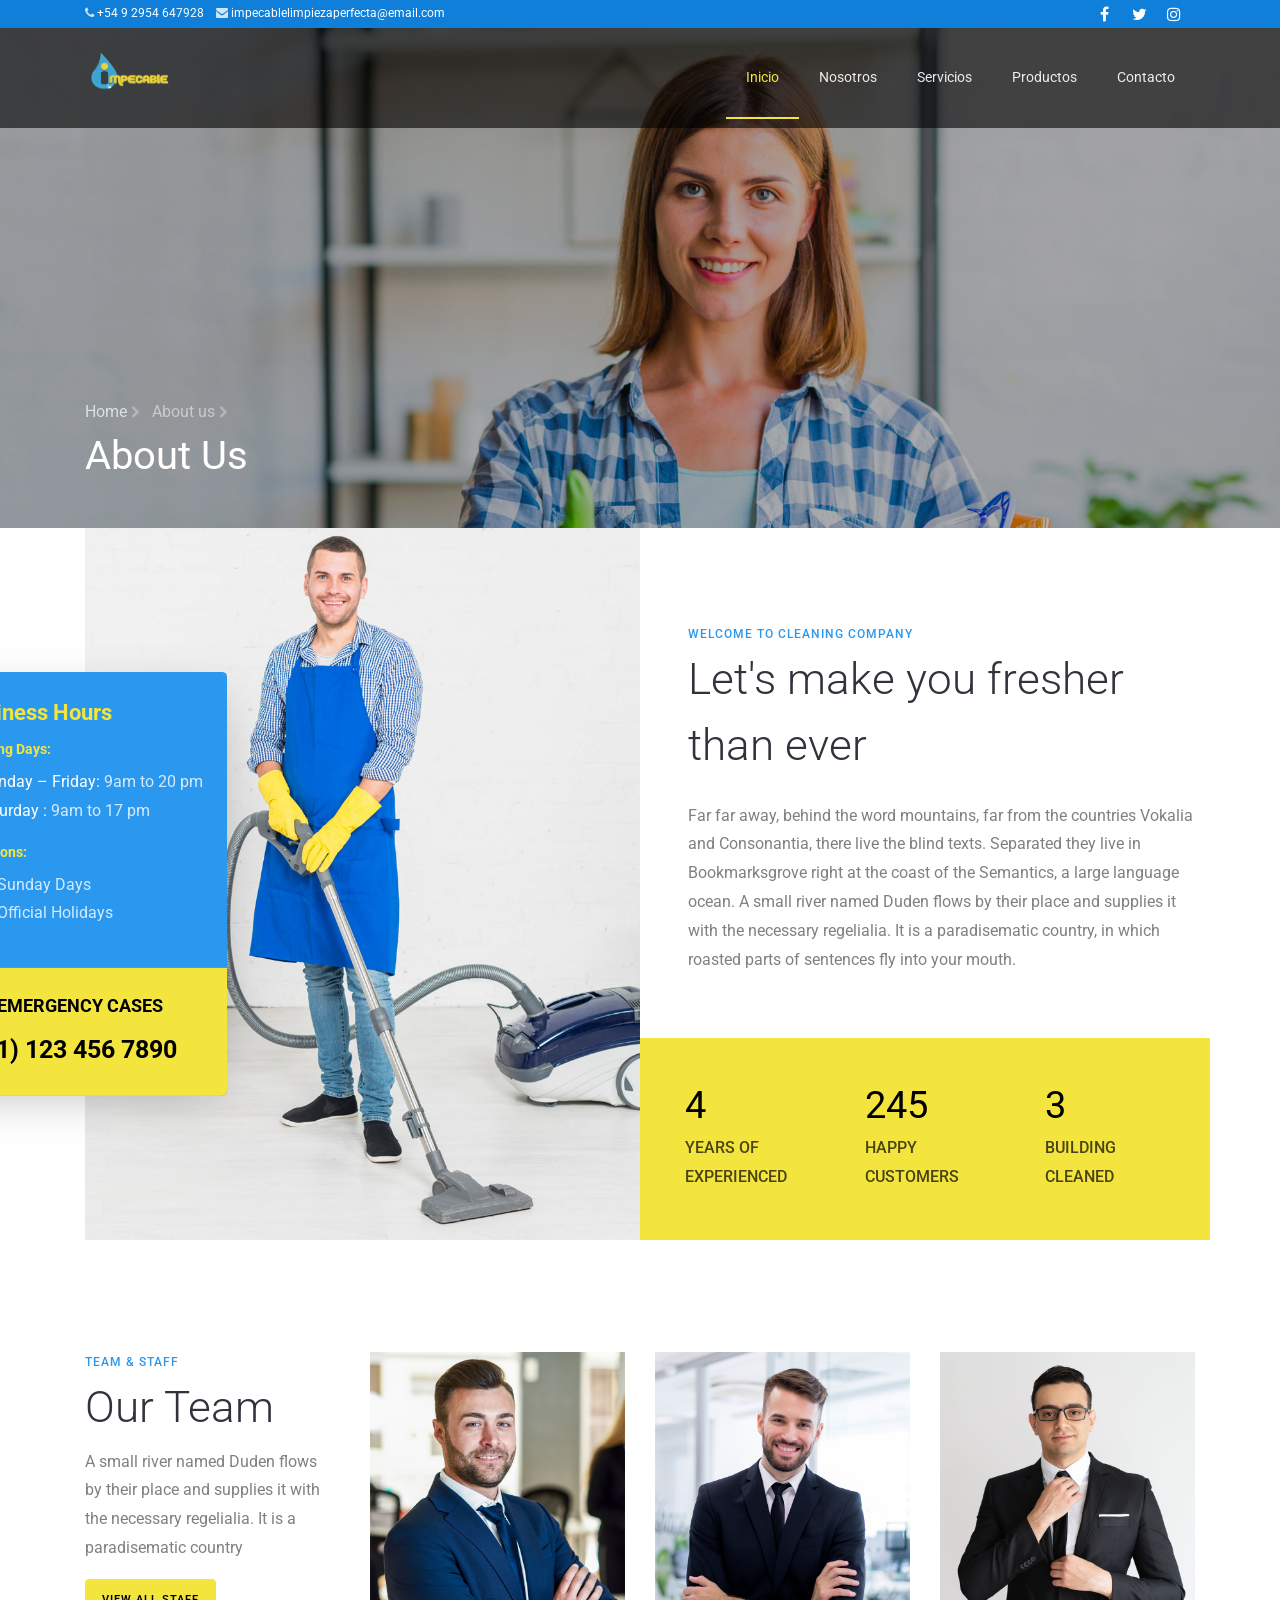
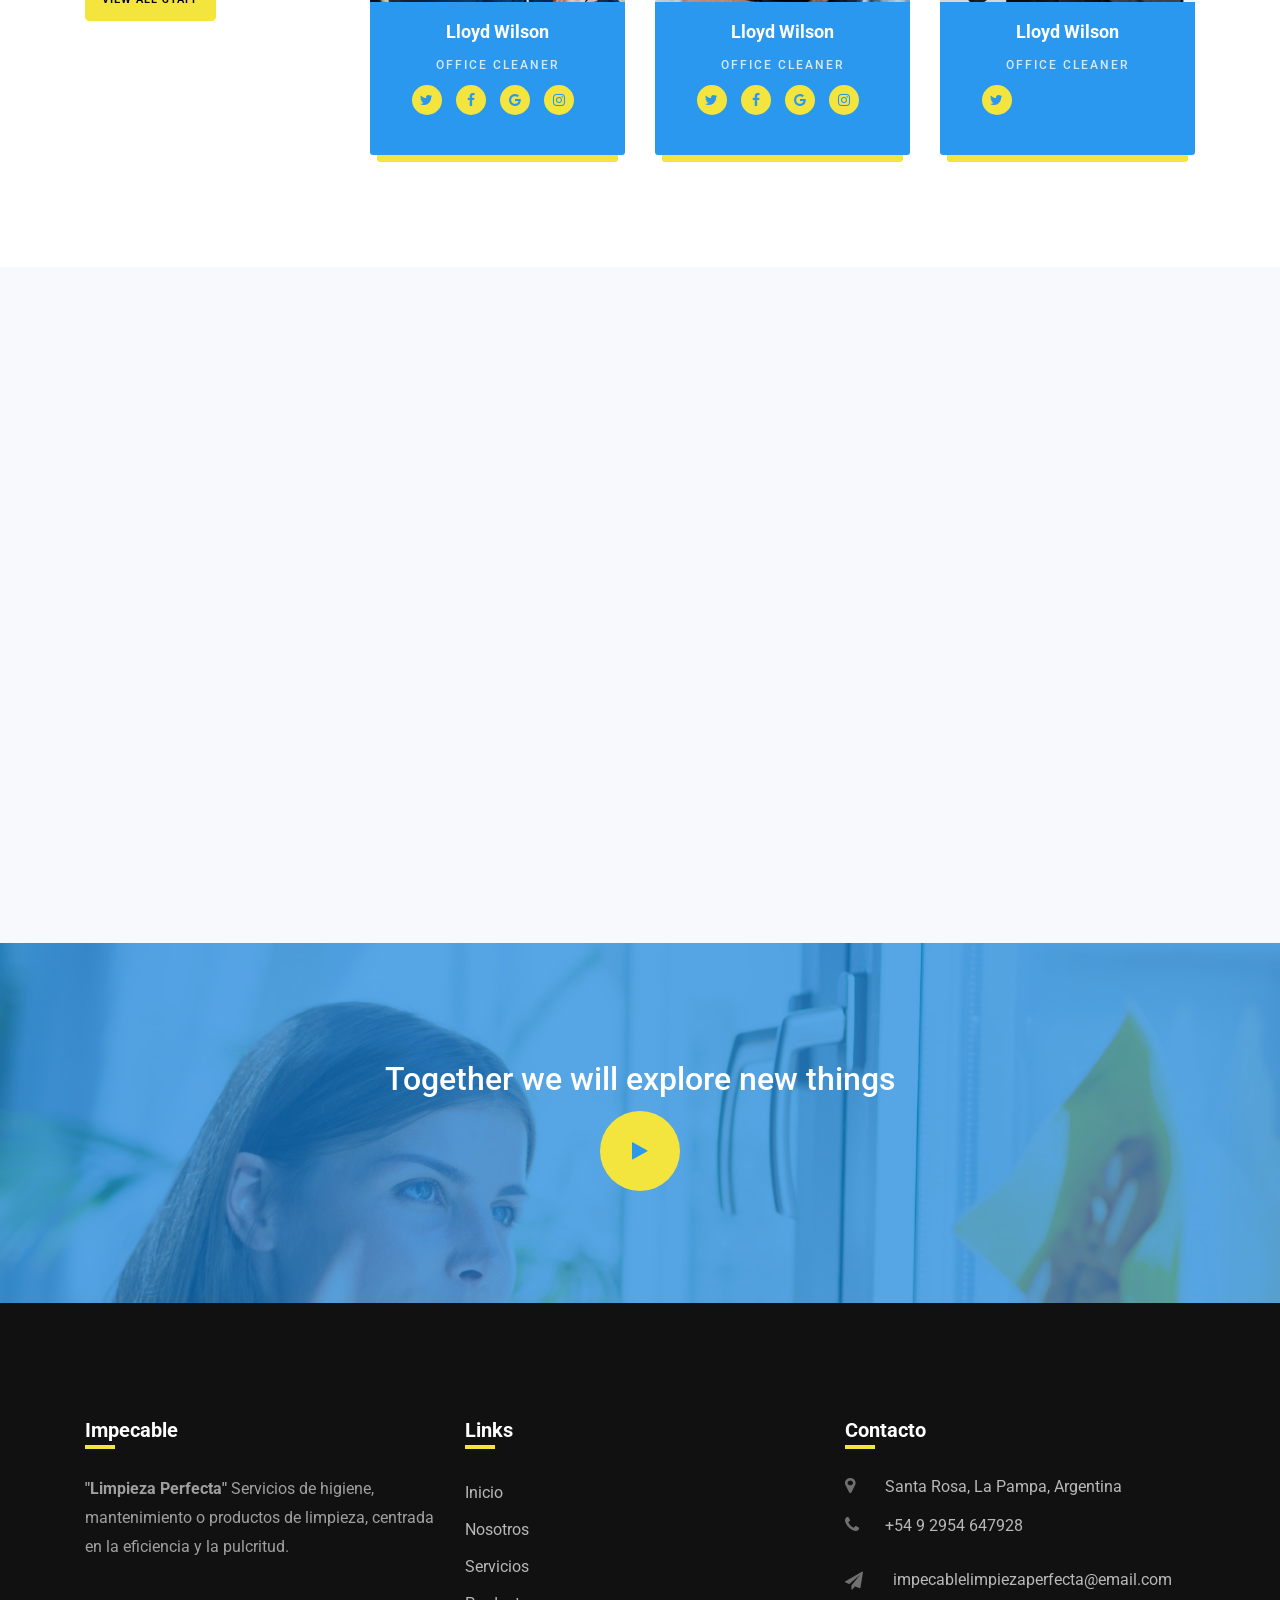
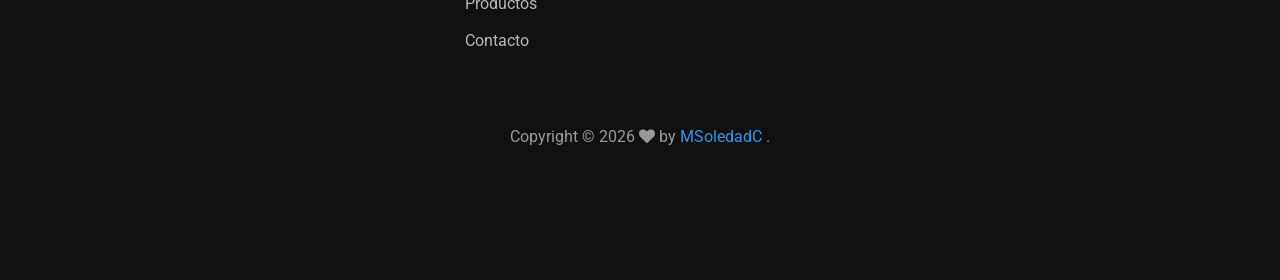
<file: nosotros.html>
<!doctype html>
<html lang="en">
  <head>
    <title>Impecable</title>
    <meta charset="utf-8" />
    <meta
      name="viewport"
      content="width=device-width, initial-scale=1, shrink-to-fit=no"
    />
    <meta name="keywords" content="Impecable" />
    <meta name="author" content="MSoledadC" />
    <meta
      name="description"
      content="Servicios de higiene, mantenimiento o productos de limpieza, centrada en la eficiencia y la pulcritud."
    />
    <link rel="canonical" href="" />
    <!-- Facebook and Twitter integration -->
    <meta property="og:title" content="Impecable" />
    <meta property="og:image" content="" />
    <meta property="og:url" content="" />
    <meta property="og:site_name" content="Impecable" />
    <meta property="og:type" content="Sitio Web" />
    <meta
      property="og:description"
      content="Servicios de higiene, mantenimiento o productos de limpieza, centrada en la eficiencia y la pulcritud."
    />

    <!-- <link rel="manifest" href="site.webmanifest"> -->
    <link rel="icon" type="image/png" href="images/Logo/Logo Marca.png" />

    <link
      href="https://fonts.googleapis.com/css?family=Roboto:300,400,500,700&display=swap"
      rel="stylesheet"
    />

    <link
      rel="stylesheet"
      href="https://stackpath.bootstrapcdn.com/font-awesome/4.7.0/css/font-awesome.min.css"
    />

    <link rel="stylesheet" href="css/animate.css" />

    <link rel="stylesheet" href="css/owl.carousel.min.css" />
    <link rel="stylesheet" href="css/owl.theme.default.min.css" />
    <link rel="stylesheet" href="css/magnific-popup.css" />

    <link rel="stylesheet" href="css/flaticon.css" />
    <link rel="stylesheet" href="css/style.css" />
    <link rel="stylesheet" href="css/cambios.css" />
  </head>
  <body>
    <div class="wrap">
      <div class="container">
        <div class="row justify-content-between">
          <div class="col-12 col-md d-flex align-items-center">
            <p class="mb-0 phone">
              <span class="fa fa-phone"></span>
              <a href="tel:+5492954647928">+54 9 2954 647928</a>
              &nbsp;&nbsp;
              <span class="fa fa-envelope"></span>
              <a href="mailto:impecablelimpiezaperfecta@email.com">
                impecablelimpiezaperfecta@email.com
              </a>
            </p>
          </div>
          <div class="col-12 col-md d-flex justify-content-md-end">
            <div class="social-media">
              <p class="mb-0 d-flex">
                <a
                  href="#"
                  class="d-flex align-items-center justify-content-center"
                  ><span class="fa fa-facebook"
                    ><i class="sr-only">Facebook</i></span
                  ></a
                >
                <a
                  href="#"
                  class="d-flex align-items-center justify-content-center"
                  ><span class="fa fa-twitter"
                    ><i class="sr-only">Twitter</i></span
                  ></a
                >
                <a
                  href="#"
                  class="d-flex align-items-center justify-content-center"
                  ><span class="fa fa-instagram"
                    ><i class="sr-only">Instagram</i></span
                  ></a
                >
              </p>
            </div>
          </div>
        </div>
      </div>
    </div>
    <!-- NAVBAR -->
    <nav
      class="navbar navbar-expand-lg navbar-dark ftco_navbar bg-dark ftco-navbar-light"
      id="ftco-navbar"
    >
      <div class="container">
        <!-- LOGO -->
        <a class="navbar-brand" href="index.html">
          <img
            src="images/Logo/ChatGPT_Impecable_solo-removebg-preview.png"
            alt="Impecable"
        /></a>
        <!-- BOTÓN MOBILE -->
        <button
          class="navbar-toggler"
          type="button"
          data-toggle="collapse"
          data-target="#ftco-nav"
          aria-controls="ftco-nav"
          aria-expanded="false"
          aria-label="Toggle navigation"
        >
          <span class="fa fa-bars"></span>Menu
        </button>
        <!-- MENÚ -->
        <div class="collapse navbar-collapse" id="ftco-nav">
          <ul class="navbar-nav ml-auto">
            <li class="nav-item active">
              <a href="index.html" class="nav-link">Inicio</a>
            </li>
            <li class="nav-item">
              <a href="nosotros.html" class="nav-link">Nosotros</a>
            </li>
            <li class="nav-item">
              <a href="servicios.html" class="nav-link">Servicios</a>
            </li>
            <li class="nav-item">
              <a href="productos.html" class="nav-link">Productos</a>
            </li>
            <!--<li class="nav-item">
            <a href="pricing.html" class="nav-link">Pricing</a>
            </li>
            <li class="nav-item">
            <a href="blog.html" class="nav-link">Blog</a>
            </li>-->
            <li class="nav-item">
              <a href="contacto.html" class="nav-link">Contacto</a>
            </li>
          </ul>
        </div>
      </div>
    </nav>
    <!-- END nav -->
    <section
      class="hero-wrap hero-wrap-2"
      style="background-image: url(&quot;images/bg_2.jpg&quot;)"
      data-stellar-background-ratio="0.5"
    >
      <div class="overlay"></div>
      <div class="container">
        <div class="row no-gutters slider-text align-items-end">
          <div class="col-md-9 ftco-animate pb-5">
            <p class="breadcrumbs mb-2">
              <span class="mr-2"
                ><a href="index.html"
                  >Home <i class="fa fa-chevron-right"></i></a
              ></span>
              <span>About us <i class="fa fa-chevron-right"></i></span>
            </p>
            <h1 class="mb-0 bread">About Us</h1>
          </div>
        </div>
      </div>
    </section>

    <section class="ftco-section ftco-no-pt ftco-no-pb">
      <div class="container">
        <div class="row d-flex no-gutters">
          <div class="col-md-6 d-flex">
            <div
              class="img d-flex align-items-center justify-content-center py-5 py-md-0"
              style="background-image: url(images/about.jpg)"
            >
              <div class="time-open-wrap">
                <div class="desc p-4">
                  <h2>Business Hours</h2>
                  <div class="opening-hours">
                    <h4>Opening Days:</h4>
                    <p class="pl-3">
                      <span
                        ><strong>Monday – Friday:</strong> 9am to 20 pm</span
                      >
                      <span><strong>Saturday :</strong> 9am to 17 pm</span>
                    </p>
                    <h4>Vacations:</h4>
                    <p class="pl-3">
                      <span>All Sunday Days</span>
                      <span>All Official Holidays</span>
                    </p>
                  </div>
                </div>
                <div class="desc p-4 bg-secondary">
                  <h3 class="heading">For Emergency Cases</h3>
                  <span class="phone">(+01) 123 456 7890</span>
                </div>
              </div>
            </div>
          </div>
          <div class="col-md-6 pl-md-5 pt-md-5">
            <div class="row justify-content-start py-5">
              <div class="col-md-12 heading-section ftco-animate">
                <span class="subheading">Welcome to Cleaning Company</span>
                <h2 class="mb-4">Let's make you fresher than ever</h2>
                <p>
                  Far far away, behind the word mountains, far from the
                  countries Vokalia and Consonantia, there live the blind texts.
                  Separated they live in Bookmarksgrove right at the coast of
                  the Semantics, a large language ocean. A small river named
                  Duden flows by their place and supplies it with the necessary
                  regelialia. It is a paradisematic country, in which roasted
                  parts of sentences fly into your mouth.
                </p>
              </div>
            </div>
            <div class="row ftco-counter py-5" id="section-counter">
              <div
                class="col-md-6 col-lg-4 d-flex justify-content-center counter-wrap ftco-animate"
              >
                <div class="block-18">
                  <div class="text">
                    <strong class="number" data-number="45">0</strong>
                  </div>
                  <div class="text">
                    <span>Years of <br />Experienced</span>
                  </div>
                </div>
              </div>
              <div
                class="col-md-6 col-lg-4 d-flex justify-content-center counter-wrap ftco-animate"
              >
                <div class="block-18">
                  <div class="text">
                    <strong class="number" data-number="2342">0</strong>
                  </div>
                  <div class="text">
                    <span>Happy <br />Customers</span>
                  </div>
                </div>
              </div>
              <div
                class="col-md-6 col-lg-4 d-flex justify-content-center counter-wrap ftco-animate"
              >
                <div class="block-18">
                  <div class="text">
                    <strong class="number" data-number="30">0</strong>
                  </div>
                  <div class="text">
                    <span>Building <br />Cleaned</span>
                  </div>
                </div>
              </div>
            </div>
          </div>
        </div>
      </div>
    </section>

    <section class="ftco-section">
      <div class="container">
        <div class="row">
          <div class="col-md-12 col-lg-3 pr-md-4 pb-lg-0 pb-4">
            <div class="heading-section ftco-animate text-center text-lg-left">
              <span class="subheading">Team &amp; Staff</span>
              <h2>Our Team</h2>
              <p>
                A small river named Duden flows by their place and supplies it
                with the necessary regelialia. It is a paradisematic country
              </p>
              <p><a href="#" class="btn btn-secondary">View All Staff</a></p>
            </div>
          </div>
          <div class="col-md-4 col-lg-3 ftco-animate d-flex">
            <div class="staff">
              <div class="img-wrap d-flex align-items-stretch">
                <div
                  class="img align-self-stretch"
                  style="background-image: url(images/staff-1.jpg)"
                ></div>
              </div>
              <div class="text pt-3 px-3 pb-4 text-center">
                <h3>Lloyd Wilson</h3>
                <span class="position mb-2">Office Cleaner</span>
                <div class="faded">
                  <ul class="ftco-social text-center">
                    <li class="ftco-animate">
                      <a
                        href="#"
                        class="d-flex align-items-center justify-content-center"
                        ><span class="fa fa-twitter"></span
                      ></a>
                    </li>
                    <li class="ftco-animate">
                      <a
                        href="#"
                        class="d-flex align-items-center justify-content-center"
                        ><span class="fa fa-facebook"></span
                      ></a>
                    </li>
                    <li class="ftco-animate">
                      <a
                        href="#"
                        class="d-flex align-items-center justify-content-center"
                        ><span class="fa fa-google"></span
                      ></a>
                    </li>
                    <li class="ftco-animate">
                      <a
                        href="#"
                        class="d-flex align-items-center justify-content-center"
                        ><span class="fa fa-instagram"></span
                      ></a>
                    </li>
                  </ul>
                </div>
              </div>
            </div>
          </div>
          <div class="col-md-4 col-lg-3 ftco-animate d-flex">
            <div class="staff">
              <div class="img-wrap d-flex align-items-stretch">
                <div
                  class="img align-self-stretch"
                  style="background-image: url(images/staff-2.jpg)"
                ></div>
              </div>
              <div class="text pt-3 px-3 pb-4 text-center">
                <h3>Lloyd Wilson</h3>
                <span class="position mb-2">Office Cleaner</span>
                <div class="faded">
                  <ul class="ftco-social text-center">
                    <li class="ftco-animate">
                      <a
                        href="#"
                        class="d-flex align-items-center justify-content-center"
                        ><span class="fa fa-twitter"></span
                      ></a>
                    </li>
                    <li class="ftco-animate">
                      <a
                        href="#"
                        class="d-flex align-items-center justify-content-center"
                        ><span class="fa fa-facebook"></span
                      ></a>
                    </li>
                    <li class="ftco-animate">
                      <a
                        href="#"
                        class="d-flex align-items-center justify-content-center"
                        ><span class="fa fa-google"></span
                      ></a>
                    </li>
                    <li class="ftco-animate">
                      <a
                        href="#"
                        class="d-flex align-items-center justify-content-center"
                        ><span class="fa fa-instagram"></span
                      ></a>
                    </li>
                  </ul>
                </div>
              </div>
            </div>
          </div>
          <div class="col-md-4 col-lg-3 ftco-animate d-flex">
            <div class="staff">
              <div class="img-wrap d-flex align-items-stretch">
                <div
                  class="img align-self-stretch"
                  style="background-image: url(images/staff-3.jpg)"
                ></div>
              </div>
              <div class="text pt-3 px-3 pb-4 text-center">
                <h3>Lloyd Wilson</h3>
                <span class="position mb-2">Office Cleaner</span>
                <div class="faded">
                  <ul class="ftco-social text-center">
                    <li class="ftco-animate">
                      <a
                        href="#"
                        class="d-flex align-items-center justify-content-center"
                        ><span class="fa fa-twitter"></span
                      ></a>
                    </li>
                    <li class="ftco-animate">
                      <a
                        href="#"
                        class="d-flex align-items-center justify-content-center"
                        ><span class="fa fa-facebook"></span
                      ></a>
                    </li>
                    <li class="ftco-animate">
                      <a
                        href="#"
                        class="d-flex align-items-center justify-content-center"
                        ><span class="fa fa-google"></span
                      ></a>
                    </li>
                    <li class="ftco-animate">
                      <a
                        href="#"
                        class="d-flex align-items-center justify-content-center"
                        ><span class="fa fa-instagram"></span
                      ></a>
                    </li>
                  </ul>
                </div>
              </div>
            </div>
          </div>
        </div>
      </div>
    </section>

    <section class="ftco-section testimony-section bg-light">
      <div class="container">
        <div class="row justify-content-center pb-5 mb-3">
          <div class="col-md-7 heading-section text-center ftco-animate">
            <span class="subheading">Testimonies</span>
            <h2>Happy Customer</h2>
          </div>
        </div>
        <div class="row ftco-animate">
          <div class="col-md-12">
            <div class="carousel-testimony owl-carousel ftco-owl">
              <div class="item">
                <div class="testimony-wrap py-4">
                  <div
                    class="icon d-flex align-items-center justify-content-center"
                  >
                    <span class="fa fa-quote-right"></span>
                  </div>
                  <div class="text">
                    <div class="d-flex align-items-center mb-4">
                      <div
                        class="user-img"
                        style="background-image: url(images/person_1.jpg)"
                      ></div>
                      <div class="pl-3">
                        <p class="name">Roger Scott</p>
                        <span class="position">Marketing Manager</span>
                      </div>
                    </div>
                    <p class="mb-1">
                      Far far away, behind the word mountains, far from the
                      countries Vokalia and Consonantia, there live the blind
                      texts.
                    </p>
                  </div>
                </div>
              </div>
              <div class="item">
                <div class="testimony-wrap py-4">
                  <div
                    class="icon d-flex align-items-center justify-content-center"
                  >
                    <span class="fa fa-quote-right"></span>
                  </div>
                  <div class="text">
                    <div class="d-flex align-items-center mb-4">
                      <div
                        class="user-img"
                        style="background-image: url(images/person_2.jpg)"
                      ></div>
                      <div class="pl-3">
                        <p class="name">Roger Scott</p>
                        <span class="position">Marketing Manager</span>
                      </div>
                    </div>
                    <p class="mb-1">
                      Far far away, behind the word mountains, far from the
                      countries Vokalia and Consonantia, there live the blind
                      texts.
                    </p>
                  </div>
                </div>
              </div>
              <div class="item">
                <div class="testimony-wrap py-4">
                  <div
                    class="icon d-flex align-items-center justify-content-center"
                  >
                    <span class="fa fa-quote-right"></span>
                  </div>
                  <div class="text">
                    <div class="d-flex align-items-center mb-4">
                      <div
                        class="user-img"
                        style="background-image: url(images/person_3.jpg)"
                      ></div>
                      <div class="pl-3">
                        <p class="name">Roger Scott</p>
                        <span class="position">Marketing Manager</span>
                      </div>
                    </div>
                    <p class="mb-1">
                      Far far away, behind the word mountains, far from the
                      countries Vokalia and Consonantia, there live the blind
                      texts.
                    </p>
                  </div>
                </div>
              </div>
              <div class="item">
                <div class="testimony-wrap py-4">
                  <div
                    class="icon d-flex align-items-center justify-content-center"
                  >
                    <span class="fa fa-quote-right"></span>
                  </div>
                  <div class="text">
                    <div class="d-flex align-items-center mb-4">
                      <div
                        class="user-img"
                        style="background-image: url(images/person_1.jpg)"
                      ></div>
                      <div class="pl-3">
                        <p class="name">Roger Scott</p>
                        <span class="position">Marketing Manager</span>
                      </div>
                    </div>
                    <p class="mb-1">
                      Far far away, behind the word mountains, far from the
                      countries Vokalia and Consonantia, there live the blind
                      texts.
                    </p>
                  </div>
                </div>
              </div>
              <div class="item">
                <div class="testimony-wrap py-4">
                  <div
                    class="icon d-flex align-items-center justify-content-center"
                  >
                    <span class="fa fa-quote-right"></span>
                  </div>
                  <div class="text">
                    <div class="d-flex align-items-center mb-4">
                      <div
                        class="user-img"
                        style="background-image: url(images/person_2.jpg)"
                      ></div>
                      <div class="pl-3">
                        <p class="name">Roger Scott</p>
                        <span class="position">Marketing Manager</span>
                      </div>
                    </div>
                    <p class="mb-1">
                      Far far away, behind the word mountains, far from the
                      countries Vokalia and Consonantia, there live the blind
                      texts.
                    </p>
                  </div>
                </div>
              </div>
            </div>
          </div>
        </div>
      </div>
    </section>

    <section
      class="ftco-section ftco-intro"
      style="background-image: url(&quot;images/bg_3.jpg&quot;)"
      data-stellar-background-ratio="0.5"
    >
      <div class="overlay"></div>
      <div class="container">
        <div class="row justify-content-center">
          <div class="col-md-8 text-center">
            <h2>Together we will explore new things</h2>
            <a
              href=""
              class="icon-video d-flex align-items-center justify-content-center"
              ><span class="fa fa-play"></span
            ></a>
          </div>
        </div>
      </div>
    </section>

    <footer class="footer ftco-section">
      <div class="container">
        <div class="row">
          <!-- IMPECABLE -->
          <div class="col-md-6 col-lg-4 mb-4 mb-md-0">
            <h2 class="footer-heading">Impecable</h2>

            <p>
              <strong>"Limpieza Perfecta"</strong>
              Servicios de higiene, mantenimiento o productos de limpieza,
              centrada en la eficiencia y la pulcritud.
            </p>

            <ul
              class="ftco-footer-social list-unstyled float-md-left float-lft mt-4"
            >
              <li class="ftco-animate">
                <a href="#"><span class="fa fa-twitter"></span></a>
              </li>
              <li class="ftco-animate">
                <a href="#"><span class="fa fa-facebook"></span></a>
              </li>
              <li class="ftco-animate">
                <a href="#"><span class="fa fa-instagram"></span></a>
              </li>
            </ul>
          </div>

          <!-- LINKS -->
          <div class="col-md-6 col-lg-4 mb-4 mb-md-0">
            <h2 class="footer-heading">Links</h2>

            <ul class="list-unstyled">
              <li>
                <a href="index.html" class="py-1 d-block">Inicio</a>
              </li>
              <li>
                <a href="nosotros.html" class="py-1 d-block">Nosotros</a>
              </li>
              <li>
                <a href="servicios.html" class="py-1 d-block">Servicios</a>
              </li>
              <li>
                <a href="#" class="py-1 d-block">Productos</a>
              </li>
              <li>
                <a href="#" class="py-1 d-block">Contacto</a>
              </li>
            </ul>
          </div>

          <!-- CONTACTO -->
          <div class="col-md-6 col-lg-4 mb-4 mb-md-0">
            <h2 class="footer-heading">Contacto</h2>

            <div class="block-23 mb-3">
              <ul>
                <li>
                  <span class="icon fa fa-map-marker"></span>
                  <span class="text"> Santa Rosa, La Pampa, Argentina </span>
                </li>

                <li>
                  <a href="tel:+5492954647928">
                    <span class="icon fa fa-phone"></span>
                    <span class="text"> +54 9 2954 647928 </span>
                  </a>
                </li>

                <li>
                  <a
                    href="mailto:impecablelimpiezaperfecta@email.com"
                    class="email-link"
                  >
                    <span class="icon fa fa-paper-plane"></span>
                    <span class="text">
                      impecablelimpiezaperfecta@email.com
                    </span>
                  </a>
                </li>
              </ul>
            </div>
          </div>
        </div>

        <!-- COPYRIGHT -->
        <div class="row mt-5">
          <div class="col-md-12 text-center">
            <p class="copyright">
              Copyright &copy;
              <script>
                document.write(new Date().getFullYear());
              </script>

              <i class="fa fa-heart" aria-hidden="true"></i>

              by
              <a href="https://taplink.cc/msoledadc" target="_blank">
                MSoledadC </a
              >.
            </p>

            <span class="footer__backtotop" id="back-to-top"></span>
          </div>
        </div>
      </div>
    </footer>

    <!-- loader -->
    <div id="ftco-loader" class="show fullscreen">
      <svg class="circular" width="48px" height="48px">
        <circle
          class="path-bg"
          cx="24"
          cy="24"
          r="22"
          fill="none"
          stroke-width="4"
          stroke="#eeeeee"
        />
        <circle
          class="path"
          cx="24"
          cy="24"
          r="22"
          fill="none"
          stroke-width="4"
          stroke-miterlimit="10"
          stroke="#F96D00"
        />
      </svg>
    </div>

    <script src="js/jquery.min.js"></script>
    <script src="js/jquery-migrate-3.0.1.min.js"></script>
    <script src="js/popper.min.js"></script>
    <script src="js/bootstrap.min.js"></script>
    <script src="js/jquery.easing.1.3.js"></script>
    <script src="js/jquery.waypoints.min.js"></script>
    <script src="js/jquery.stellar.min.js"></script>
    <script src="js/jquery.animateNumber.min.js"></script>
    <script src="js/owl.carousel.min.js"></script>
    <script src="js/jquery.magnific-popup.min.js"></script>
    <script src="js/scrollax.min.js"></script>
    <script src="js/google-map.js"></script>
    <script src="js/main.js"></script>
  </body>
</html>
</file>
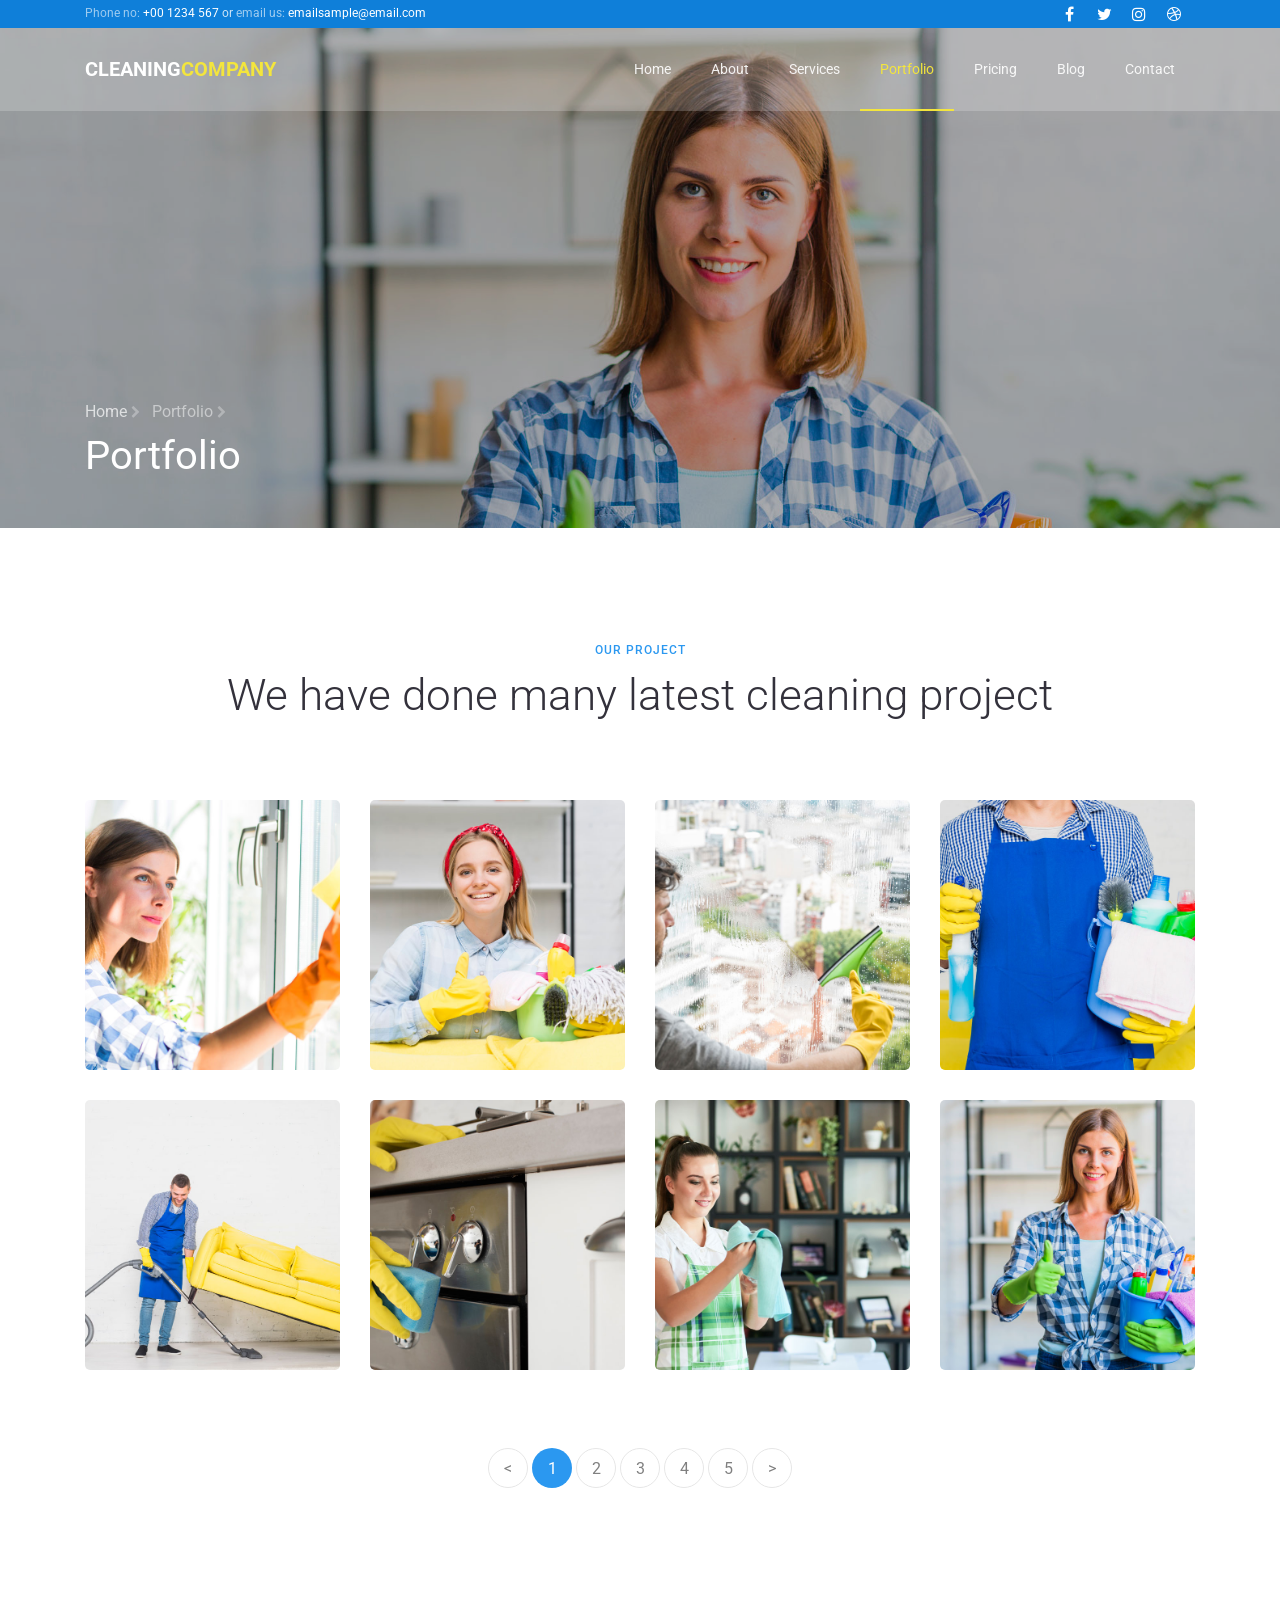
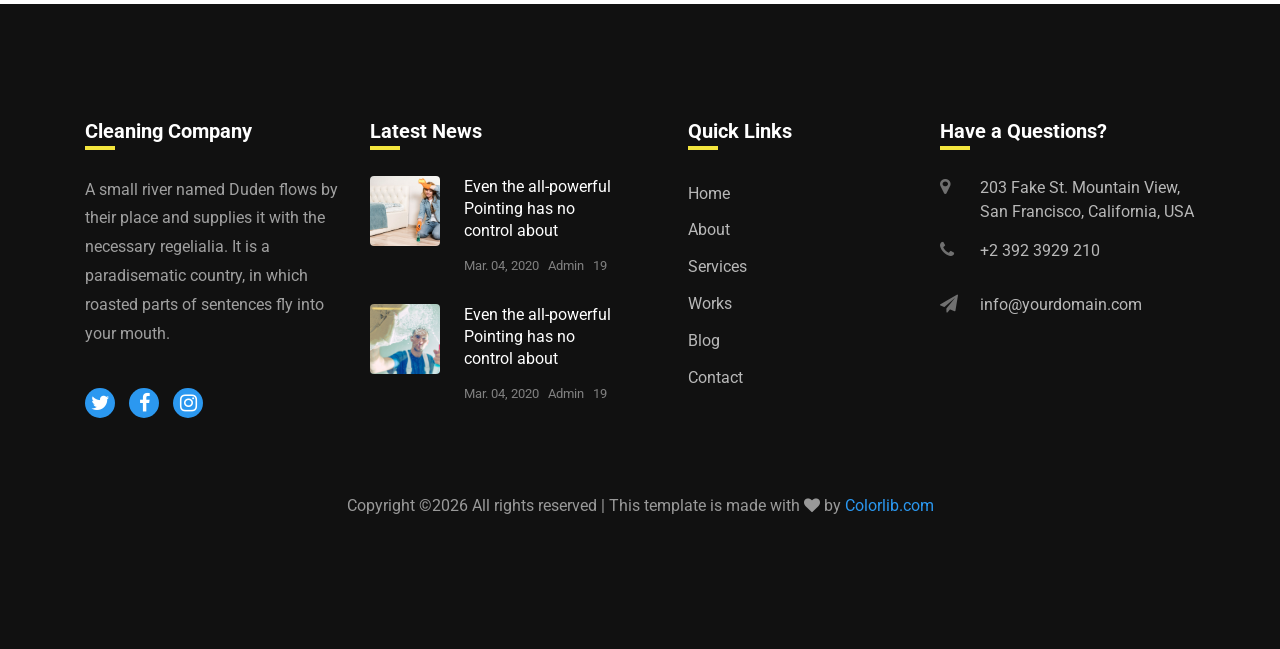
<file: portfolio.html>
<!DOCTYPE html>
<html lang="en">
  <head>
    <title>Cleaning Company - Free Bootstrap 4 Template by Colorlib</title>
    <meta charset="utf-8">
    <meta name="viewport" content="width=device-width, initial-scale=1, shrink-to-fit=no">
    
    <link href="https://fonts.googleapis.com/css?family=Roboto:300,400,500,700&display=swap" rel="stylesheet">

    <link rel="stylesheet" href="https://stackpath.bootstrapcdn.com/font-awesome/4.7.0/css/font-awesome.min.css">
 
    <link rel="stylesheet" href="css/animate.css">
    
    <link rel="stylesheet" href="css/owl.carousel.min.css">
    <link rel="stylesheet" href="css/owl.theme.default.min.css">
    <link rel="stylesheet" href="css/magnific-popup.css">

    <link rel="stylesheet" href="css/flaticon.css">
    <link rel="stylesheet" href="css/style.css">
  </head>
  <body>
  	<div class="wrap">
			<div class="container">
				<div class="row justify-content-between">
						<div class="col-12 col-md d-flex align-items-center">
							<p class="mb-0 phone"><span class="mailus">Phone no:</span> <a href="#">+00 1234 567</a> or <span class="mailus">email us:</span> <a href="#">emailsample@email.com</a></p>
						</div>
						<div class="col-12 col-md d-flex justify-content-md-end">
							<div class="social-media">
				    		<p class="mb-0 d-flex">
				    			<a href="#" class="d-flex align-items-center justify-content-center"><span class="fa fa-facebook"><i class="sr-only">Facebook</i></span></a>
				    			<a href="#" class="d-flex align-items-center justify-content-center"><span class="fa fa-twitter"><i class="sr-only">Twitter</i></span></a>
				    			<a href="#" class="d-flex align-items-center justify-content-center"><span class="fa fa-instagram"><i class="sr-only">Instagram</i></span></a>
				    			<a href="#" class="d-flex align-items-center justify-content-center"><span class="fa fa-dribbble"><i class="sr-only">Dribbble</i></span></a>
				    		</p>
			        </div>
						</div>
				</div>
			</div>
		</div>
		<nav class="navbar navbar-expand-lg navbar-dark ftco_navbar bg-dark ftco-navbar-light" id="ftco-navbar">
	    <div class="container">
	    	<a class="navbar-brand" href="index.html">Cleaning<span>company</span></a>
	      <button class="navbar-toggler" type="button" data-toggle="collapse" data-target="#ftco-nav" aria-controls="ftco-nav" aria-expanded="false" aria-label="Toggle navigation">
	        <span class="fa fa-bars"></span> Menu
	      </button>
	      <div class="collapse navbar-collapse" id="ftco-nav">
	        <ul class="navbar-nav ml-auto">
	        	<li class="nav-item"><a href="index.html" class="nav-link">Home</a></li>
	        	<li class="nav-item"><a href="about.html" class="nav-link">About</a></li>
	        	<li class="nav-item"><a href="services.html" class="nav-link">Services</a></li>
	        	<li class="nav-item active"><a href="portfolio.html" class="nav-link">Portfolio</a></li>
	        	<li class="nav-item"><a href="pricing.html" class="nav-link">Pricing</a></li>
	          <li class="nav-item"><a href="blog.html" class="nav-link">Blog</a></li>
	          <li class="nav-item"><a href="contact.html" class="nav-link">Contact</a></li>
	        </ul>
	      </div>
	    </div>
	  </nav>
    <!-- END nav -->
    <section class="hero-wrap hero-wrap-2" style="background-image: url('images/bg_2.jpg');" data-stellar-background-ratio="0.5">
      <div class="overlay"></div>
      <div class="container">
        <div class="row no-gutters slider-text align-items-end">
          <div class="col-md-9 ftco-animate pb-5">
          	<p class="breadcrumbs mb-2"><span class="mr-2"><a href="index.html">Home <i class="fa fa-chevron-right"></i></a></span> <span>Portfolio <i class="fa fa-chevron-right"></i></span></p>
            <h1 class="mb-0 bread">Portfolio</h1>
          </div>
        </div>
      </div>
    </section>
		
		<section class="ftco-section">
			<div class="container">
				<div class="row justify-content-center pb-5 mb-3">
          <div class="col-md-12 heading-section  text-center ftco-animate">
          	<span class="subheading">Our Project</span>
            <h2>We have done many latest cleaning project</h2>
          </div>
        </div>
				<div class="row">
          <div class="col-md-6 col-lg-3 ftco-animate">
            <div class="work img d-flex align-items-center" style="background-image: url(images/work-1.jpg);">
            	<a href="images/work-1.jpg" class="icon image-popup d-flex justify-content-center align-items-center">
	    					<span class="fa fa-expand"></span>
	    				</a>
            	<div class="desc w-100 px-4 text-center pt-5 mt-5">
	              <div class="text w-100 mb-3 mt-4">
	              	<h2><a href="work-single.html">House Cleaning</a></h2>
	              </div>
              </div>
            </div>
          </div>
          <div class="col-md-6 col-lg-3 ftco-animate">
            <div class="work img d-flex align-items-center" style="background-image: url(images/work-2.jpg);">
            	<a href="images/work-2.jpg" class="icon image-popup d-flex justify-content-center align-items-center">
	    					<span class="fa fa-expand"></span>
	    				</a>
            	<div class="desc w-100 px-4 text-center pt-5 mt-5">
	              <div class="text w-100 mb-3 mt-4">
	              	<h2><a href="work-single.html">Window Cleaning</a></h2>
	              </div>
              </div>
            </div>
          </div>
          <div class="col-md-6 col-lg-3 ftco-animate">
            <div class="work img d-flex align-items-center" style="background-image: url(images/work-3.jpg);">
            	<a href="images/work-3.jpg" class="icon image-popup d-flex justify-content-center align-items-center">
	    					<span class="fa fa-expand"></span>
	    				</a>
            	<div class="desc w-100 px-4 text-center pt-5 mt-5">
	              <div class="text w-100 mb-3 mt-4">
	              	<h2><a href="work-single.html">Pool Cleaning</a></h2>
	              </div>
              </div>
            </div>
          </div>
          <div class="col-md-6 col-lg-3 ftco-animate">
            <div class="work img d-flex align-items-center" style="background-image: url(images/work-4.jpg);">
            	<a href="images/work-4.jpg" class="icon image-popup d-flex justify-content-center align-items-center">
	    					<span class="fa fa-expand"></span>
	    				</a>
            	<div class="desc w-100 px-4 text-center pt-5 mt-5">
	              <div class="text w-100 mb-3 mt-4">
	              	<h2><a href="work-single.html">Office Cleaning</a></h2>
	              </div>
              </div>
            </div>
          </div>

          <div class="col-md-6 col-lg-3 ftco-animate">
            <div class="work img d-flex align-items-center" style="background-image: url(images/work-5.jpg);">
            	<a href="images/work-5.jpg" class="icon image-popup d-flex justify-content-center align-items-center">
	    					<span class="fa fa-expand"></span>
	    				</a>
            	<div class="desc w-100 px-4 text-center pt-5 mt-5">
	              <div class="text w-100 mb-3 mt-4">
	              	<h2><a href="work-single.html">Carpet Cleaning</a></h2>
	              </div>
              </div>
            </div>
          </div>
          <div class="col-md-6 col-lg-3 ftco-animate">
            <div class="work img d-flex align-items-center" style="background-image: url(images/work-6.jpg);">
            	<a href="images/work-6.jpg" class="icon image-popup d-flex justify-content-center align-items-center">
	    					<span class="fa fa-expand"></span>
	    				</a>
            	<div class="desc w-100 px-4 text-center pt-5 mt-5">
	              <div class="text w-100 mb-3 mt-4">
	              	<h2><a href="work-single.html">Garden Cleaning</a></h2>
	              </div>
              </div>
            </div>
          </div>
          <div class="col-md-6 col-lg-3 ftco-animate">
            <div class="work img d-flex align-items-center" style="background-image: url(images/work-7.jpg);">
            	<a href="images/work-7.jpg" class="icon image-popup d-flex justify-content-center align-items-center">
	    					<span class="fa fa-expand"></span>
	    				</a>
            	<div class="desc w-100 px-4 text-center pt-5 mt-5">
	              <div class="text w-100 mb-3 mt-4">
	              	<h2><a href="work-single.html">Carpet Cleaning</a></h2>
	              </div>
              </div>
            </div>
          </div>
          <div class="col-md-6 col-lg-3 ftco-animate">
            <div class="work img d-flex align-items-center" style="background-image: url(images/work-8.jpg);">
            	<a href="images/work-8.jpg" class="icon image-popup d-flex justify-content-center align-items-center">
	    					<span class="fa fa-expand"></span>
	    				</a>
            	<div class="desc w-100 px-4 text-center pt-5 mt-5">
	              <div class="text w-100 mb-3 mt-4">
	              	<h2><a href="work-single.html">Pool Cleaning</a></h2>
	              </div>
              </div>
            </div>
          </div>
        </div>
        <div class="row mt-5">
          <div class="col text-center">
            <div class="block-27">
              <ul>
                <li><a href="#">&lt;</a></li>
                <li class="active"><span>1</span></li>
                <li><a href="#">2</a></li>
                <li><a href="#">3</a></li>
                <li><a href="#">4</a></li>
                <li><a href="#">5</a></li>
                <li><a href="#">&gt;</a></li>
              </ul>
            </div>
          </div>
        </div>
			</div>
		</section>	

    <footer class="footer ftco-section">
			<div class="container">
				<div class="row">
					<div class="col-md-6 col-lg-3 mb-4 mb-md-0">
						<h2 class="footer-heading">Cleaning Company</h2>
						<p>A small river named Duden flows by their place and supplies it with the necessary regelialia. It is a paradisematic country, in which roasted parts of sentences fly into your mouth.</p>
						<ul class="ftco-footer-social list-unstyled float-md-left float-lft mt-4">
              <li class="ftco-animate"><a href="#"><span class="fa fa-twitter"></span></a></li>
              <li class="ftco-animate"><a href="#"><span class="fa fa-facebook"></span></a></li>
              <li class="ftco-animate"><a href="#"><span class="fa fa-instagram"></span></a></li>
            </ul>
					</div>
					<div class="col-md-6 col-lg-3 mb-4 mb-md-0">
						<h2 class="footer-heading">Latest News</h2>
						<div class="block-21 mb-4 d-flex">
              <a class="img mr-4 rounded" style="background-image: url(images/image_1.jpg);"></a>
              <div class="text">
                <h3 class="heading"><a href="#">Even the all-powerful Pointing has no control about</a></h3>
                <div class="meta">
                  <div><a href="#"><span class="icon-calendar"></span> Mar. 04, 2020</a></div>
                  <div><a href="#"><span class="icon-person"></span> Admin</a></div>
                  <div><a href="#"><span class="icon-chat"></span> 19</a></div>
                </div>
              </div>
            </div>
            <div class="block-21 mb-4 d-flex">
              <a class="img mr-4 rounded" style="background-image: url(images/image_2.jpg);"></a>
              <div class="text">
                <h3 class="heading"><a href="#">Even the all-powerful Pointing has no control about</a></h3>
                <div class="meta">
                  <div><a href="#"><span class="icon-calendar"></span> Mar. 04, 2020</a></div>
                  <div><a href="#"><span class="icon-person"></span> Admin</a></div>
                  <div><a href="#"><span class="icon-chat"></span> 19</a></div>
                </div>
              </div>
            </div>
					</div>
					<div class="col-md-6 col-lg-3 pl-lg-5 mb-4 mb-md-0">
						<h2 class="footer-heading">Quick Links</h2>
						<ul class="list-unstyled">
              <li><a href="#" class="py-1 d-block">Home</a></li>
              <li><a href="#" class="py-1 d-block">About</a></li>
              <li><a href="#" class="py-1 d-block">Services</a></li>
              <li><a href="#" class="py-1 d-block">Works</a></li>
              <li><a href="#" class="py-1 d-block">Blog</a></li>
              <li><a href="#" class="py-1 d-block">Contact</a></li>
            </ul>
					</div>
					<div class="col-md-6 col-lg-3 mb-4 mb-md-0">
						<h2 class="footer-heading">Have a Questions?</h2>
						<div class="block-23 mb-3">
              <ul>
                <li><span class="icon fa fa-map-marker"></span><span class="text">203 Fake St. Mountain View, San Francisco, California, USA</span></li>
                <li><a href="#"><span class="icon fa fa-phone"></span><span class="text">+2 392 3929 210</span></a></li>
                <li><a href="#"><span class="icon fa fa-paper-plane"></span><span class="text">info@yourdomain.com</span></a></li>
              </ul>
            </div>
					</div>
				</div>
				<div class="row mt-5">
          <div class="col-md-12 text-center">

            <p class="copyright"><!-- Link back to Colorlib can't be removed. Template is licensed under CC BY 3.0. -->
  Copyright &copy;<script>document.write(new Date().getFullYear());</script> All rights reserved | This template is made with <i class="fa fa-heart" aria-hidden="true"></i> by <a href="https://colorlib.com" target="_blank">Colorlib.com</a>
  <!-- Link back to Colorlib can't be removed. Template is licensed under CC BY 3.0. --></p>
          </div>
        </div>
			</div>
		</footer>
    
  

  <!-- loader -->
  <div id="ftco-loader" class="show fullscreen"><svg class="circular" width="48px" height="48px"><circle class="path-bg" cx="24" cy="24" r="22" fill="none" stroke-width="4" stroke="#eeeeee"/><circle class="path" cx="24" cy="24" r="22" fill="none" stroke-width="4" stroke-miterlimit="10" stroke="#F96D00"/></svg></div>


  <script src="js/jquery.min.js"></script>
  <script src="js/jquery-migrate-3.0.1.min.js"></script>
  <script src="js/popper.min.js"></script>
  <script src="js/bootstrap.min.js"></script>
  <script src="js/jquery.easing.1.3.js"></script>
  <script src="js/jquery.waypoints.min.js"></script>
  <script src="js/jquery.stellar.min.js"></script>
  <script src="js/jquery.animateNumber.min.js"></script>
  <script src="js/owl.carousel.min.js"></script>
  <script src="js/jquery.magnific-popup.min.js"></script>
  <script src="js/scrollax.min.js"></script>
  <script src="js/google-map.js"></script>
  <script src="js/main.js"></script>
    
  </body>
</html>
</file>
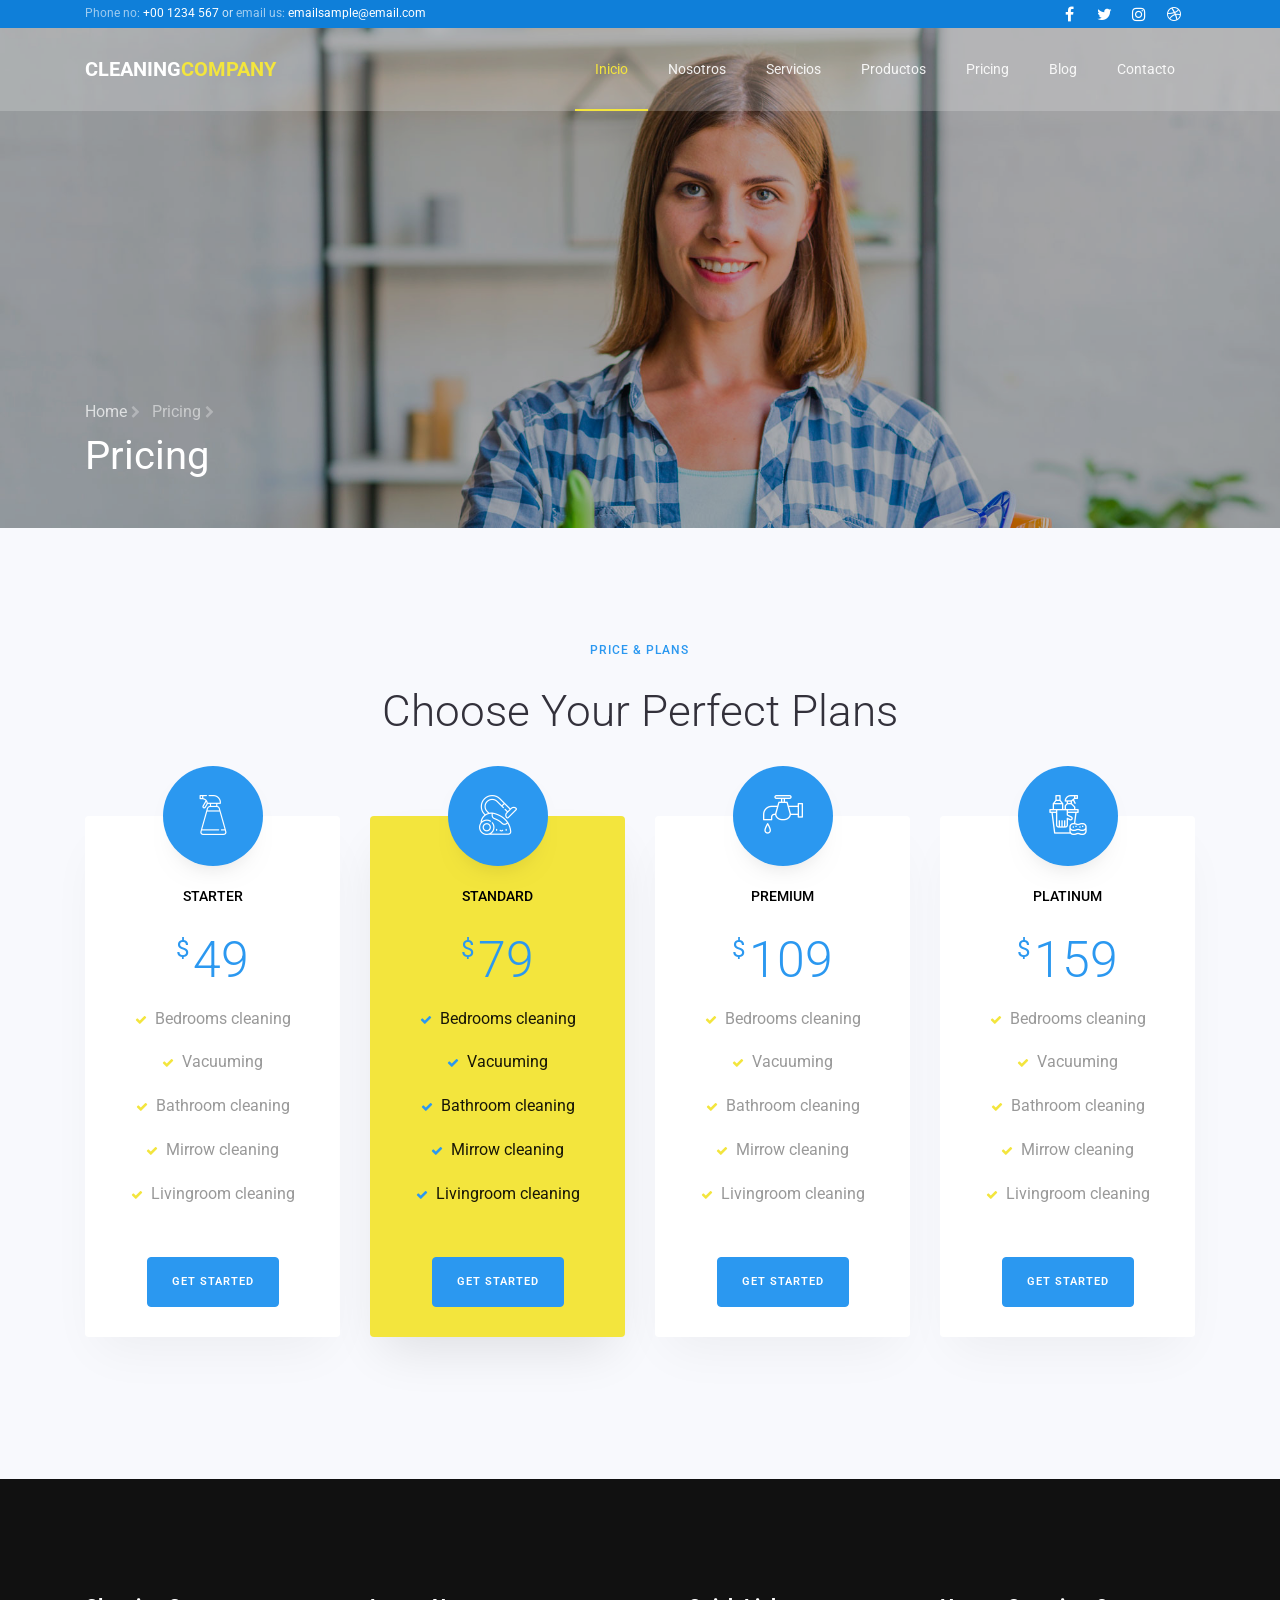
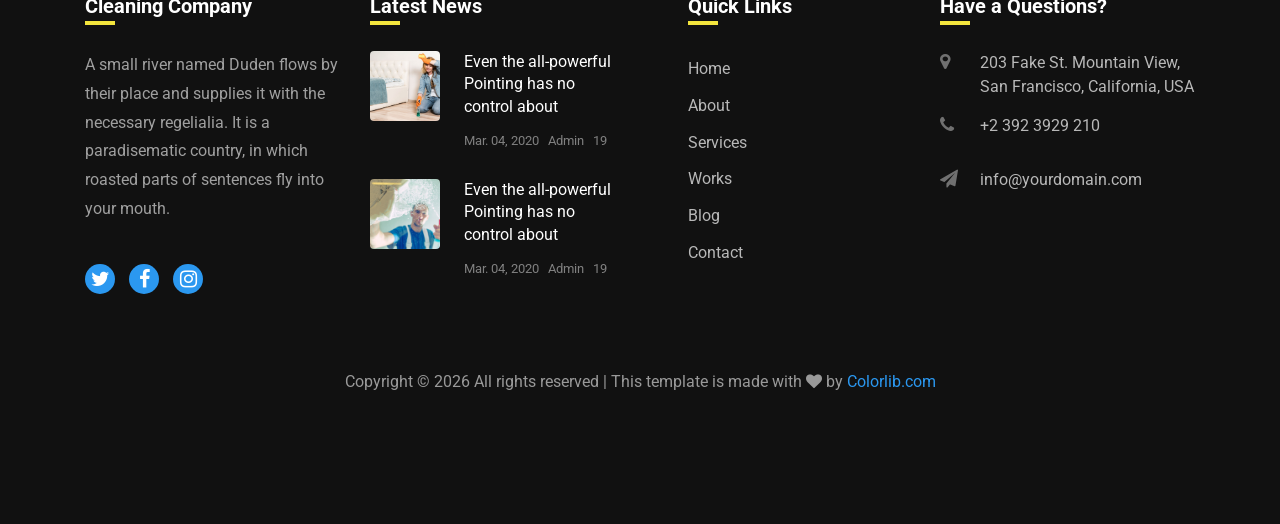
<file: pricing.html>
<!doctype html>
<html lang="en">
  <head>
    <title>Impecable</title>
    <meta charset="utf-8" />
    <meta
      name="viewport"
      content="width=device-width, initial-scale=1, shrink-to-fit=no"
    />
    <meta name="keywords" content="Impecable" />
    <meta name="author" content="MSoledadC" />
    <meta
      name="description"
      content="Servicios de higiene, mantenimiento o productos de limpieza, centrada en la eficiencia y la pulcritud."
    />
    <link rel="canonical" href="" />
    <!-- Facebook and Twitter integration -->
    <meta property="og:title" content="Impecable" />
    <meta property="og:image" content="" />
    <meta property="og:url" content="" />
    <meta property="og:site_name" content="Impecable" />
    <meta property="og:type" content="Sitio Web" />
    <meta
      property="og:description"
      content="Servicios de higiene, mantenimiento o productos de limpieza, centrada en la eficiencia y la pulcritud."
    />

    <!-- <link rel="manifest" href="site.webmanifest"> -->
    <link rel="icon" type="image/png" href="images/Logo/Logo Marca.png" />

    <link
      href="https://fonts.googleapis.com/css?family=Roboto:300,400,500,700&display=swap"
      rel="stylesheet"
    />

    <link
      rel="stylesheet"
      href="https://stackpath.bootstrapcdn.com/font-awesome/4.7.0/css/font-awesome.min.css"
    />

    <link rel="stylesheet" href="css/animate.css" />

    <link rel="stylesheet" href="css/owl.carousel.min.css" />
    <link rel="stylesheet" href="css/owl.theme.default.min.css" />
    <link rel="stylesheet" href="css/magnific-popup.css" />

    <link rel="stylesheet" href="css/flaticon.css" />
    <link rel="stylesheet" href="css/style.css" />
  </head>
  <body>
    <div class="wrap">
      <div class="container">
        <div class="row justify-content-between">
          <div class="col-12 col-md d-flex align-items-center">
            <p class="mb-0 phone">
              <span class="mailus">Phone no:</span>
              <a href="#">+00 1234 567</a> or
              <span class="mailus">email us:</span>
              <a href="#">emailsample@email.com</a>
            </p>
          </div>
          <div class="col-12 col-md d-flex justify-content-md-end">
            <div class="social-media">
              <p class="mb-0 d-flex">
                <a
                  href="#"
                  class="d-flex align-items-center justify-content-center"
                  ><span class="fa fa-facebook"
                    ><i class="sr-only">Facebook</i></span
                  ></a
                >
                <a
                  href="#"
                  class="d-flex align-items-center justify-content-center"
                  ><span class="fa fa-twitter"
                    ><i class="sr-only">Twitter</i></span
                  ></a
                >
                <a
                  href="#"
                  class="d-flex align-items-center justify-content-center"
                  ><span class="fa fa-instagram"
                    ><i class="sr-only">Instagram</i></span
                  ></a
                >
                <a
                  href="#"
                  class="d-flex align-items-center justify-content-center"
                  ><span class="fa fa-dribbble"
                    ><i class="sr-only">Dribbble</i></span
                  ></a
                >
              </p>
            </div>
          </div>
        </div>
      </div>
    </div>
    <nav
      class="navbar navbar-expand-lg navbar-dark ftco_navbar bg-dark ftco-navbar-light"
      id="ftco-navbar"
    >
      <div class="container">
        <a class="navbar-brand" href="index.html"
          >Cleaning<span>company</span></a
        >
        <button
          class="navbar-toggler"
          type="button"
          data-toggle="collapse"
          data-target="#ftco-nav"
          aria-controls="ftco-nav"
          aria-expanded="false"
          aria-label="Toggle navigation"
        >
          <span class="fa fa-bars"></span> Menu
        </button>
        <div class="collapse navbar-collapse" id="ftco-nav">
          <ul class="navbar-nav ml-auto">
            <li class="nav-item active">
              <a href="index.html" class="nav-link">Inicio</a>
            </li>
            <li class="nav-item">
              <a href="nosotros.html" class="nav-link">Nosotros</a>
            </li>
            <li class="nav-item">
              <a href="servicios.html" class="nav-link">Servicios</a>
            </li>
            <li class="nav-item">
              <a href="productos.html" class="nav-link">Productos</a>
            </li>
            <li class="nav-item">
              <a href="pricing.html" class="nav-link">Pricing</a>
            </li>
            <li class="nav-item">
              <a href="blog.html" class="nav-link">Blog</a>
            </li>
            <li class="nav-item">
              <a href="contacto.html" class="nav-link">Contacto</a>
            </li>
          </ul>
        </div>
      </div>
    </nav>
    <!-- END nav -->
    <section
      class="hero-wrap hero-wrap-2"
      style="background-image: url(&quot;images/bg_2.jpg&quot;)"
      data-stellar-background-ratio="0.5"
    >
      <div class="overlay"></div>
      <div class="container">
        <div class="row no-gutters slider-text align-items-end">
          <div class="col-md-9 ftco-animate pb-5">
            <p class="breadcrumbs mb-2">
              <span class="mr-2"
                ><a href="index.html"
                  >Home <i class="fa fa-chevron-right"></i></a
              ></span>
              <span>Pricing <i class="fa fa-chevron-right"></i></span>
            </p>
            <h1 class="mb-0 bread">Pricing</h1>
          </div>
        </div>
      </div>
    </section>

    <section class="ftco-section bg-light">
      <div class="container">
        <div class="row justify-content-center pb-5 mb-3">
          <div class="col-md-7 heading-section text-center ftco-animate">
            <span class="subheading mb-3">Price &amp; Plans</span>
            <h2>Choose Your Perfect Plans</h2>
          </div>
        </div>
        <div class="row">
          <div class="col-md-6 col-lg-3 ftco-animate">
            <div class="block-7">
              <div class="text-center">
                <div
                  class="icon d-flex align-items-center justify-content-center"
                >
                  <span class="fa flaticon-sprayer"></span>
                </div>
                <h4 class="heading-2">Starter</h4>
                <span class="price"
                  ><sup>$</sup> <span class="number">49</span></span
                >

                <ul class="pricing-text mb-5">
                  <li>
                    <span class="fa fa-check mr-2"></span>Bedrooms cleaning
                  </li>
                  <li><span class="fa fa-check mr-2"></span>Vacuuming</li>
                  <li>
                    <span class="fa fa-check mr-2"></span>Bathroom cleaning
                  </li>
                  <li><span class="fa fa-check mr-2"></span>Mirrow cleaning</li>
                  <li>
                    <span class="fa fa-check mr-2"></span>Livingroom cleaning
                  </li>
                </ul>

                <a href="#" class="btn btn-primary px-4 py-3">Get Started</a>
              </div>
            </div>
          </div>
          <div class="col-md-6 col-lg-3 ftco-animate">
            <div class="block-7 active">
              <div class="text-center">
                <div
                  class="icon d-flex align-items-center justify-content-center"
                >
                  <span class="fa flaticon-vacuum-cleaner"></span>
                </div>
                <h4 class="heading-2">Standard</h4>
                <span class="price"
                  ><sup>$</sup> <span class="number">79</span></span
                >

                <ul class="pricing-text mb-5">
                  <li>
                    <span class="fa fa-check mr-2"></span>Bedrooms cleaning
                  </li>
                  <li><span class="fa fa-check mr-2"></span>Vacuuming</li>
                  <li>
                    <span class="fa fa-check mr-2"></span>Bathroom cleaning
                  </li>
                  <li><span class="fa fa-check mr-2"></span>Mirrow cleaning</li>
                  <li>
                    <span class="fa fa-check mr-2"></span>Livingroom cleaning
                  </li>
                </ul>

                <a href="#" class="btn btn-primary px-4 py-3">Get Started</a>
              </div>
            </div>
          </div>
          <div class="col-md-6 col-lg-3 ftco-animate">
            <div class="block-7">
              <div class="text-center">
                <div
                  class="icon d-flex align-items-center justify-content-center"
                >
                  <span class="fa flaticon-tap"></span>
                </div>
                <h4 class="heading-2">Premium</h4>
                <span class="price"
                  ><sup>$</sup> <span class="number">109</span></span
                >

                <ul class="pricing-text mb-5">
                  <li>
                    <span class="fa fa-check mr-2"></span>Bedrooms cleaning
                  </li>
                  <li><span class="fa fa-check mr-2"></span>Vacuuming</li>
                  <li>
                    <span class="fa fa-check mr-2"></span>Bathroom cleaning
                  </li>
                  <li><span class="fa fa-check mr-2"></span>Mirrow cleaning</li>
                  <li>
                    <span class="fa fa-check mr-2"></span>Livingroom cleaning
                  </li>
                </ul>

                <a href="#" class="btn btn-primary px-4 py-3">Get Started</a>
              </div>
            </div>
          </div>
          <div class="col-md-6 col-lg-3 ftco-animate">
            <div class="block-7">
              <div class="text-center">
                <div
                  class="icon d-flex align-items-center justify-content-center"
                >
                  <span class="fa flaticon-cleaning"></span>
                </div>
                <h4 class="heading-2">Platinum</h4>
                <span class="price"
                  ><sup>$</sup> <span class="number">159</span></span
                >

                <ul class="pricing-text mb-5">
                  <li>
                    <span class="fa fa-check mr-2"></span>Bedrooms cleaning
                  </li>
                  <li><span class="fa fa-check mr-2"></span>Vacuuming</li>
                  <li>
                    <span class="fa fa-check mr-2"></span>Bathroom cleaning
                  </li>
                  <li><span class="fa fa-check mr-2"></span>Mirrow cleaning</li>
                  <li>
                    <span class="fa fa-check mr-2"></span>Livingroom cleaning
                  </li>
                </ul>

                <a href="#" class="btn btn-primary px-4 py-3">Get Started</a>
              </div>
            </div>
          </div>
        </div>
      </div>
    </section>

    <footer class="footer ftco-section">
      <div class="container">
        <div class="row">
          <div class="col-md-6 col-lg-3 mb-4 mb-md-0">
            <h2 class="footer-heading">Cleaning Company</h2>
            <p>
              A small river named Duden flows by their place and supplies it
              with the necessary regelialia. It is a paradisematic country, in
              which roasted parts of sentences fly into your mouth.
            </p>
            <ul
              class="ftco-footer-social list-unstyled float-md-left float-lft mt-4"
            >
              <li class="ftco-animate">
                <a href="#"><span class="fa fa-twitter"></span></a>
              </li>
              <li class="ftco-animate">
                <a href="#"><span class="fa fa-facebook"></span></a>
              </li>
              <li class="ftco-animate">
                <a href="#"><span class="fa fa-instagram"></span></a>
              </li>
            </ul>
          </div>
          <div class="col-md-6 col-lg-3 mb-4 mb-md-0">
            <h2 class="footer-heading">Latest News</h2>
            <div class="block-21 mb-4 d-flex">
              <a
                class="img mr-4 rounded"
                style="background-image: url(images/image_1.jpg)"
              ></a>
              <div class="text">
                <h3 class="heading">
                  <a href="#"
                    >Even the all-powerful Pointing has no control about</a
                  >
                </h3>
                <div class="meta">
                  <div>
                    <a href="#"
                      ><span class="icon-calendar"></span> Mar. 04, 2020</a
                    >
                  </div>
                  <div>
                    <a href="#"><span class="icon-person"></span> Admin</a>
                  </div>
                  <div>
                    <a href="#"><span class="icon-chat"></span> 19</a>
                  </div>
                </div>
              </div>
            </div>
            <div class="block-21 mb-4 d-flex">
              <a
                class="img mr-4 rounded"
                style="background-image: url(images/image_2.jpg)"
              ></a>
              <div class="text">
                <h3 class="heading">
                  <a href="#"
                    >Even the all-powerful Pointing has no control about</a
                  >
                </h3>
                <div class="meta">
                  <div>
                    <a href="#"
                      ><span class="icon-calendar"></span> Mar. 04, 2020</a
                    >
                  </div>
                  <div>
                    <a href="#"><span class="icon-person"></span> Admin</a>
                  </div>
                  <div>
                    <a href="#"><span class="icon-chat"></span> 19</a>
                  </div>
                </div>
              </div>
            </div>
          </div>
          <div class="col-md-6 col-lg-3 pl-lg-5 mb-4 mb-md-0">
            <h2 class="footer-heading">Quick Links</h2>
            <ul class="list-unstyled">
              <li><a href="#" class="py-1 d-block">Home</a></li>
              <li><a href="#" class="py-1 d-block">About</a></li>
              <li><a href="#" class="py-1 d-block">Services</a></li>
              <li><a href="#" class="py-1 d-block">Works</a></li>
              <li><a href="#" class="py-1 d-block">Blog</a></li>
              <li><a href="#" class="py-1 d-block">Contact</a></li>
            </ul>
          </div>
          <div class="col-md-6 col-lg-3 mb-4 mb-md-0">
            <h2 class="footer-heading">Have a Questions?</h2>
            <div class="block-23 mb-3">
              <ul>
                <li>
                  <span class="icon fa fa-map-marker"></span
                  ><span class="text"
                    >203 Fake St. Mountain View, San Francisco, California,
                    USA</span
                  >
                </li>
                <li>
                  <a href="#"
                    ><span class="icon fa fa-phone"></span
                    ><span class="text">+2 392 3929 210</span></a
                  >
                </li>
                <li>
                  <a href="#"
                    ><span class="icon fa fa-paper-plane"></span
                    ><span class="text">info@yourdomain.com</span></a
                  >
                </li>
              </ul>
            </div>
          </div>
        </div>
        <div class="row mt-5">
          <div class="col-md-12 text-center">
            <p class="copyright">
              <!-- Link back to Colorlib can't be removed. Template is licensed under CC BY 3.0. -->
              Copyright &copy;
              <script>
                document.write(new Date().getFullYear());
              </script>
              All rights reserved | This template is made with
              <i class="fa fa-heart" aria-hidden="true"></i> by
              <a href="https://colorlib.com" target="_blank">Colorlib.com</a>
              <!-- Link back to Colorlib can't be removed. Template is licensed under CC BY 3.0. -->
            </p>
          </div>
        </div>
      </div>
    </footer>

    <!-- loader -->
    <div id="ftco-loader" class="show fullscreen">
      <svg class="circular" width="48px" height="48px">
        <circle
          class="path-bg"
          cx="24"
          cy="24"
          r="22"
          fill="none"
          stroke-width="4"
          stroke="#eeeeee"
        />
        <circle
          class="path"
          cx="24"
          cy="24"
          r="22"
          fill="none"
          stroke-width="4"
          stroke-miterlimit="10"
          stroke="#F96D00"
        />
      </svg>
    </div>

    <script src="js/jquery.min.js"></script>
    <script src="js/jquery-migrate-3.0.1.min.js"></script>
    <script src="js/popper.min.js"></script>
    <script src="js/bootstrap.min.js"></script>
    <script src="js/jquery.easing.1.3.js"></script>
    <script src="js/jquery.waypoints.min.js"></script>
    <script src="js/jquery.stellar.min.js"></script>
    <script src="js/jquery.animateNumber.min.js"></script>
    <script src="js/owl.carousel.min.js"></script>
    <script src="js/jquery.magnific-popup.min.js"></script>
    <script src="js/scrollax.min.js"></script>
    <script src="js/google-map.js"></script>
    <script src="js/main.js"></script>
  </body>
</html>
</file>
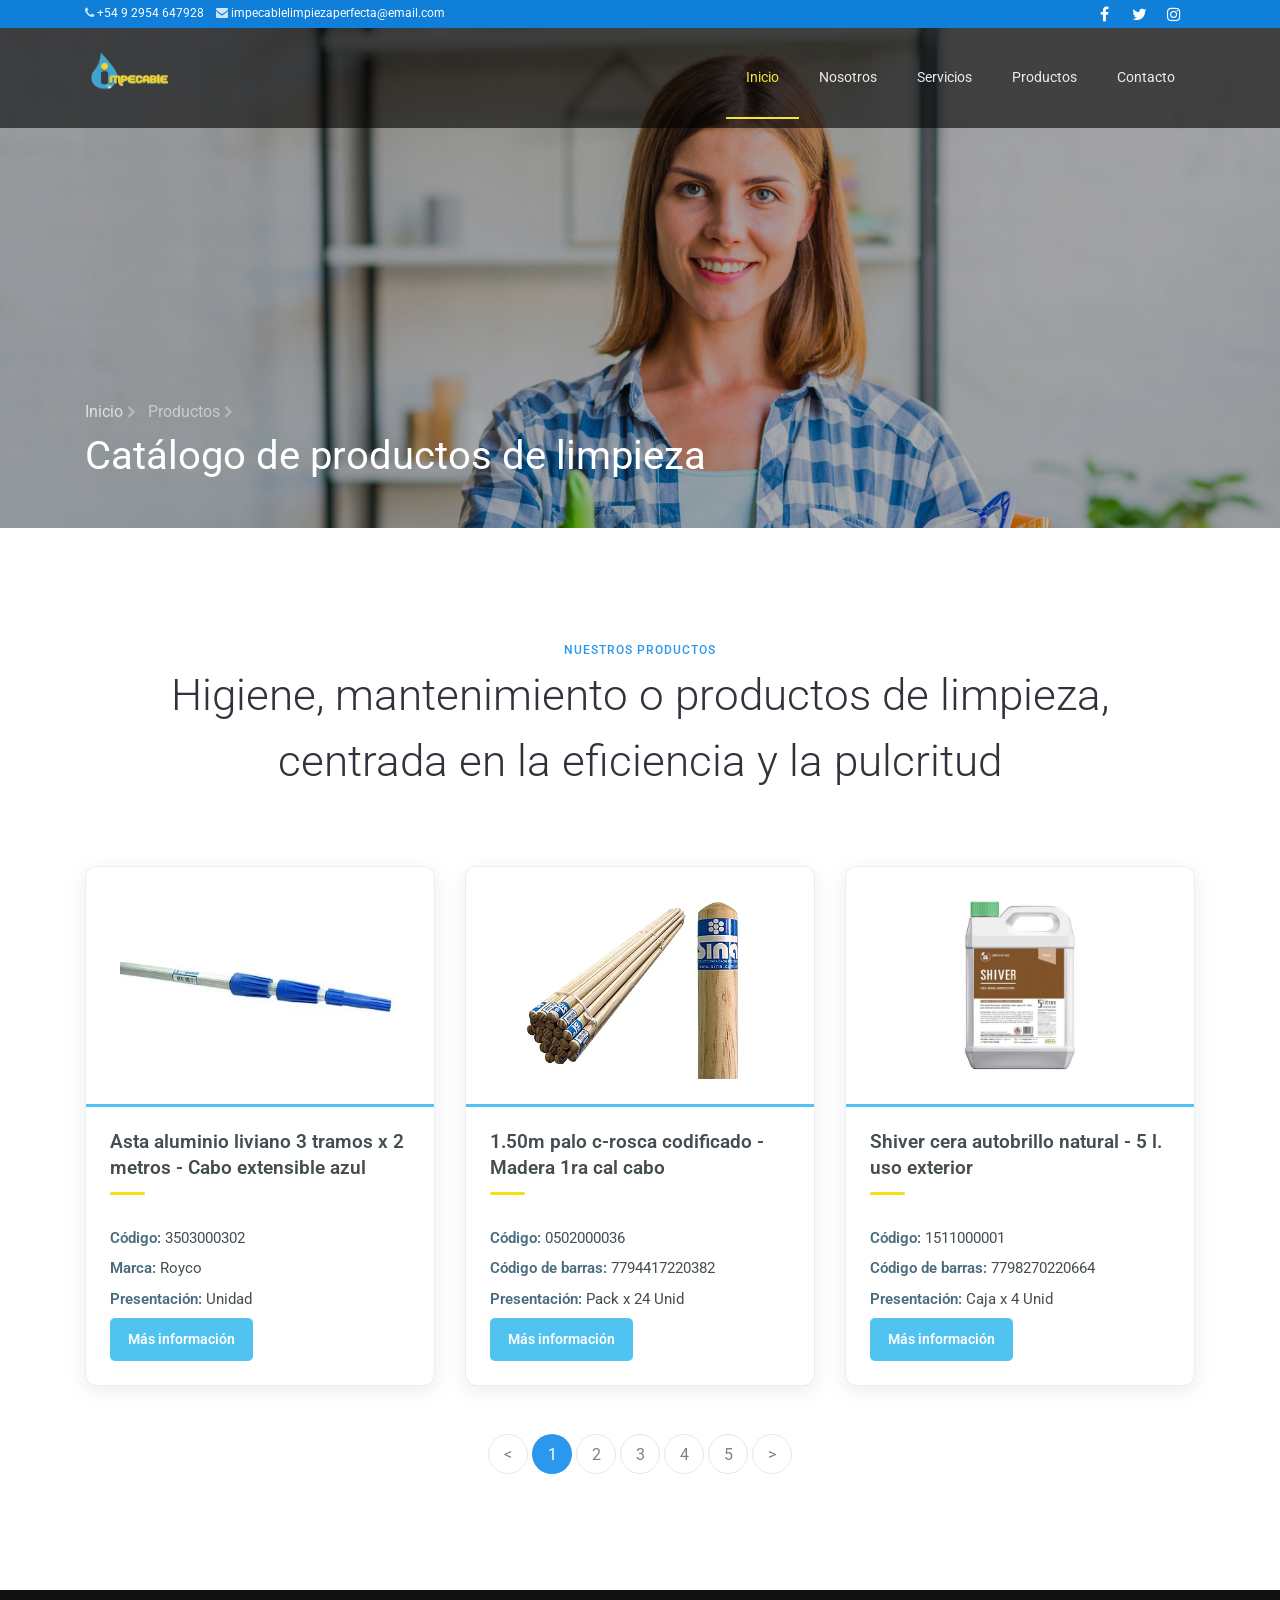
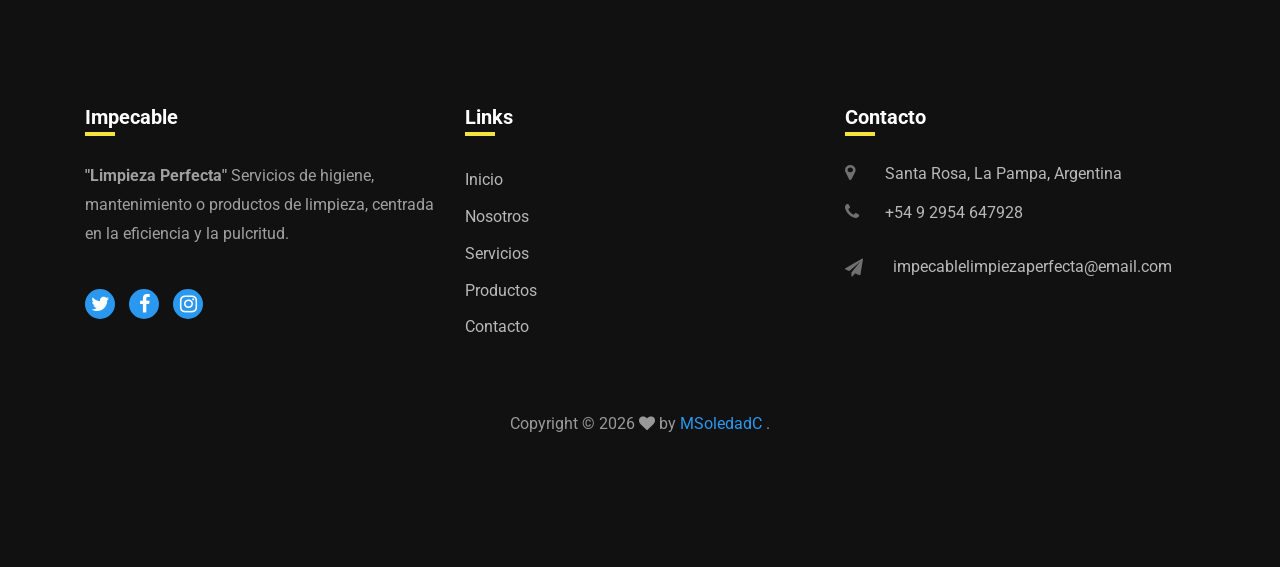
<file: productos.html>
<!doctype html>
<html lang="en">
  <head>
    <title>Impecable</title>
    <meta charset="utf-8" />
    <meta
      name="viewport"
      content="width=device-width, initial-scale=1, shrink-to-fit=no"
    />
    <meta name="keywords" content="Impecable" />
    <meta name="author" content="MSoledadC" />
    <meta
      name="description"
      content="Servicios de higiene, mantenimiento o productos de limpieza, centrada en la eficiencia y la pulcritud."
    />
    <link rel="canonical" href="" />
    <!-- Facebook and Twitter integration -->
    <meta property="og:title" content="Impecable" />
    <meta property="og:image" content="" />
    <meta property="og:url" content="" />
    <meta property="og:site_name" content="Impecable" />
    <meta property="og:type" content="Sitio Web" />
    <meta
      property="og:description"
      content="Servicios de higiene, mantenimiento o productos de limpieza, centrada en la eficiencia y la pulcritud."
    />

    <!-- <link rel="manifest" href="site.webmanifest"> -->
    <link rel="icon" type="image/png" href="images/Logo/Logo Marca.png" />

    <link
      href="https://fonts.googleapis.com/css?family=Roboto:300,400,500,700&display=swap"
      rel="stylesheet"
    />

    <link
      rel="stylesheet"
      href="https://stackpath.bootstrapcdn.com/font-awesome/4.7.0/css/font-awesome.min.css"
    />

    <link rel="stylesheet" href="css/animate.css" />

    <link rel="stylesheet" href="css/owl.carousel.min.css" />
    <link rel="stylesheet" href="css/owl.theme.default.min.css" />
    <link rel="stylesheet" href="css/magnific-popup.css" />

    <link rel="stylesheet" href="css/flaticon.css" />
    <link rel="stylesheet" href="css/style.css" />
    <link rel="stylesheet" href="css/cambios.css" />
  </head>
  <body>
    <div class="wrap">
      <div class="container">
        <div class="row justify-content-between">
          <div class="col-12 col-md d-flex align-items-center">
            <p class="mb-0 phone">
              <span class="fa fa-phone"></span>
              <a href="tel:+5492954647928">+54 9 2954 647928</a>
              &nbsp;&nbsp;
              <span class="fa fa-envelope"></span>
              <a href="mailto:impecablelimpiezaperfecta@email.com">
                impecablelimpiezaperfecta@email.com
              </a>
            </p>
          </div>
          <div class="col-12 col-md d-flex justify-content-md-end">
            <div class="social-media">
              <p class="mb-0 d-flex">
                <a
                  href="#"
                  class="d-flex align-items-center justify-content-center"
                  ><span class="fa fa-facebook"
                    ><i class="sr-only">Facebook</i></span
                  ></a
                >
                <a
                  href="#"
                  class="d-flex align-items-center justify-content-center"
                  ><span class="fa fa-twitter"
                    ><i class="sr-only">Twitter</i></span
                  ></a
                >
                <a
                  href="#"
                  class="d-flex align-items-center justify-content-center"
                  ><span class="fa fa-instagram"
                    ><i class="sr-only">Instagram</i></span
                  ></a
                >
              </p>
            </div>
          </div>
        </div>
      </div>
    </div>
    <!-- NAVBAR -->
    <nav
      class="navbar navbar-expand-lg navbar-dark ftco_navbar bg-dark ftco-navbar-light"
      id="ftco-navbar"
    >
      <div class="container">
        <!-- LOGO -->
        <a class="navbar-brand" href="index.html">
          <img
            src="images/Logo/ChatGPT_Impecable_solo-removebg-preview.png"
            alt="Impecable"
        /></a>
        <!-- BOTÓN MOBILE -->
        <button
          class="navbar-toggler"
          type="button"
          data-toggle="collapse"
          data-target="#ftco-nav"
          aria-controls="ftco-nav"
          aria-expanded="false"
          aria-label="Toggle navigation"
        >
          <span class="fa fa-bars"></span>Menu
        </button>
        <!-- MENÚ -->
        <div class="collapse navbar-collapse" id="ftco-nav">
          <ul class="navbar-nav ml-auto">
            <li class="nav-item active">
              <a href="index.html" class="nav-link">Inicio</a>
            </li>
            <li class="nav-item">
              <a href="nosotros.html" class="nav-link">Nosotros</a>
            </li>
            <li class="nav-item">
              <a href="servicios.html" class="nav-link">Servicios</a>
            </li>
            <li class="nav-item">
              <a href="productos.html" class="nav-link">Productos</a>
            </li>
            <!--<li class="nav-item">
            <a href="pricing.html" class="nav-link">Pricing</a>
            </li>
            <li class="nav-item">
            <a href="blog.html" class="nav-link">Blog</a>
            </li>-->
            <li class="nav-item">
              <a href="contacto.html" class="nav-link">Contacto</a>
            </li>
          </ul>
        </div>
      </div>
    </nav>
    <!-- END nav -->
    <section
      class="hero-wrap hero-wrap-2"
      style="background-image: url(&quot;images/bg_2.jpg&quot;)"
      data-stellar-background-ratio="0.5"
    >
      <div class="overlay"></div>
      <div class="container">
        <div class="row no-gutters slider-text align-items-end">
          <div class="col-md-9 ftco-animate pb-5">
            <p class="breadcrumbs mb-2">
              <span class="mr-2"
                ><a href="index.html"
                  >Inicio <i class="fa fa-chevron-right"></i></a
              ></span>
              <span>Productos <i class="fa fa-chevron-right"></i></span>
            </p>
            <h1 class="mb-0 bread">Catálogo de productos de limpieza</h1>
          </div>
        </div>
      </div>
    </section>

    <section class="ftco-section">
      <div class="container">
        <div class="row justify-content-center pb-5 mb-3">
          <div class="col-md-12 heading-section text-center ftco-animate">
            <span class="subheading">Nuestros Productos</span>
            <h2>
              Higiene, mantenimiento o productos de limpieza, centrada en la
              eficiencia y la pulcritud
            </h2>
          </div>
        </div>

        <!-- PRODUCTOS -->
        <div class="row">
          <!-- PRODUCTO 1 -->
          <div class="col-md-6 col-lg-4 ftco-animate">
            <div class="tarjeta-producto">
              <div class="producto-imagen">
                <img
                  src="images/Productos/3503000302.webp"
                  alt="Asta aluminio liviano 3 tramos x 2 metros - Cabo extensible azul"
                />
              </div>

              <div class="producto-info">
                <h3>
                  Asta aluminio liviano 3 tramos x 2 metros - Cabo extensible
                  azul
                </h3>

                <p>
                  <strong>Código:</strong>
                  3503000302
                </p>

                <p>
                  <strong>Marca:</strong>
                  Royco
                </p>

                <p>
                  <strong>Presentación:</strong>
                  Unidad
                </p>

                <a href="#" class="btn-mas-info"> Más información </a>
              </div>
            </div>
          </div>

          <!-- PRODUCTO 2 -->
          <div class="col-md-6 col-lg-4 ftco-animate">
            <div class="tarjeta-producto">
              <div class="producto-imagen">
                <img
                  src="images/Productos/0502000036.webp"
                  alt="1.50m palo c-rosca codificado - Madera 1ra cal cabo"
                />
              </div>

              <div class="producto-info">
                <h3>1.50m palo c-rosca codificado - Madera 1ra cal cabo</h3>

                <p>
                  <strong>Código:</strong>
                  0502000036
                </p>

                <p>
                  <strong>Código de barras:</strong>
                  7794417220382
                </p>

                <p>
                  <strong>Presentación:</strong>
                  Pack x 24 Unid
                </p>

                <a href="#" class="btn-mas-info"> Más información </a>
              </div>
            </div>
          </div>

          <!-- PRODUCTO 3 -->
          <div class="col-md-6 col-lg-4 ftco-animate">
            <div class="tarjeta-producto">
              <div class="producto-imagen">
                <img
                  src="images/Productos/1511000001.webp"
                  alt="Shiver cera autobrillo natural - 5 l. uso exterior"
                />
              </div>

              <div class="producto-info">
                <h3>Shiver cera autobrillo natural - 5 l. uso exterior</h3>

                <p>
                  <strong>Código:</strong>
                  1511000001
                </p>

                <p>
                  <strong>Código de barras:</strong>
                  7798270220664
                </p>

                <p>
                  <strong>Presentación:</strong>
                  Caja x 4 Unid
                </p>

                <a href="#" class="btn-mas-info"> Más información </a>
              </div>
            </div>
          </div>
        </div>

        <!-- PAGINACIÓN -->
        <div class="row mt-5">
          <div class="col text-center">
            <div class="block-27">
              <ul>
                <li>
                  <a href="#">&lt;</a>
                </li>

                <li class="active">
                  <span>1</span>
                </li>

                <li>
                  <a href="#">2</a>
                </li>

                <li>
                  <a href="#">3</a>
                </li>

                <li>
                  <a href="#">4</a>
                </li>

                <li>
                  <a href="#">5</a>
                </li>

                <li>
                  <a href="#">&gt;</a>
                </li>
              </ul>
            </div>
          </div>
        </div>
      </div>
    </section>

    <footer class="footer ftco-section">
      <div class="container">
        <div class="row">
          <!-- IMPECABLE -->
          <div class="col-md-6 col-lg-4 mb-4 mb-md-0">
            <h2 class="footer-heading">Impecable</h2>

            <p>
              <strong>"Limpieza Perfecta"</strong>
              Servicios de higiene, mantenimiento o productos de limpieza,
              centrada en la eficiencia y la pulcritud.
            </p>

            <ul
              class="ftco-footer-social list-unstyled float-md-left float-lft mt-4"
            >
              <li class="ftco-animate">
                <a href="#"><span class="fa fa-twitter"></span></a>
              </li>
              <li class="ftco-animate">
                <a href="#"><span class="fa fa-facebook"></span></a>
              </li>
              <li class="ftco-animate">
                <a href="#"><span class="fa fa-instagram"></span></a>
              </li>
            </ul>
          </div>

          <!-- LINKS -->
          <div class="col-md-6 col-lg-4 mb-4 mb-md-0">
            <h2 class="footer-heading">Links</h2>

            <ul class="list-unstyled">
              <li>
                <a href="index.html" class="py-1 d-block">Inicio</a>
              </li>
              <li>
                <a href="nosotros.html" class="py-1 d-block">Nosotros</a>
              </li>
              <li>
                <a href="servicios.html" class="py-1 d-block">Servicios</a>
              </li>
              <li>
                <a href="#" class="py-1 d-block">Productos</a>
              </li>
              <li>
                <a href="#" class="py-1 d-block">Contacto</a>
              </li>
            </ul>
          </div>

          <!-- CONTACTO -->
          <div class="col-md-6 col-lg-4 mb-4 mb-md-0">
            <h2 class="footer-heading">Contacto</h2>

            <div class="block-23 mb-3">
              <ul>
                <li>
                  <span class="icon fa fa-map-marker"></span>
                  <span class="text"> Santa Rosa, La Pampa, Argentina </span>
                </li>

                <li>
                  <a href="tel:+5492954647928">
                    <span class="icon fa fa-phone"></span>
                    <span class="text"> +54 9 2954 647928 </span>
                  </a>
                </li>

                <li>
                  <a
                    href="mailto:impecablelimpiezaperfecta@email.com"
                    class="email-link"
                  >
                    <span class="icon fa fa-paper-plane"></span>
                    <span class="text">
                      impecablelimpiezaperfecta@email.com
                    </span>
                  </a>
                </li>
              </ul>
            </div>
          </div>
        </div>

        <!-- COPYRIGHT -->
        <div class="row mt-5">
          <div class="col-md-12 text-center">
            <p class="copyright">
              Copyright &copy;
              <script>
                document.write(new Date().getFullYear());
              </script>

              <i class="fa fa-heart" aria-hidden="true"></i>

              by
              <a href="https://taplink.cc/msoledadc" target="_blank">
                MSoledadC </a
              >.
            </p>

            <span class="footer__backtotop" id="back-to-top"></span>
          </div>
        </div>
      </div>
    </footer>

    <!-- loader -->
    <div id="ftco-loader" class="show fullscreen">
      <svg class="circular" width="48px" height="48px">
        <circle
          class="path-bg"
          cx="24"
          cy="24"
          r="22"
          fill="none"
          stroke-width="4"
          stroke="#eeeeee"
        />
        <circle
          class="path"
          cx="24"
          cy="24"
          r="22"
          fill="none"
          stroke-width="4"
          stroke-miterlimit="10"
          stroke="#F96D00"
        />
      </svg>
    </div>

    <script src="js/jquery.min.js"></script>
    <script src="js/jquery-migrate-3.0.1.min.js"></script>
    <script src="js/popper.min.js"></script>
    <script src="js/bootstrap.min.js"></script>
    <script src="js/jquery.easing.1.3.js"></script>
    <script src="js/jquery.waypoints.min.js"></script>
    <script src="js/jquery.stellar.min.js"></script>
    <script src="js/jquery.animateNumber.min.js"></script>
    <script src="js/owl.carousel.min.js"></script>
    <script src="js/jquery.magnific-popup.min.js"></script>
    <script src="js/scrollax.min.js"></script>
    <script src="js/google-map.js"></script>
    <script src="js/main.js"></script>
  </body>
</html>
</file>
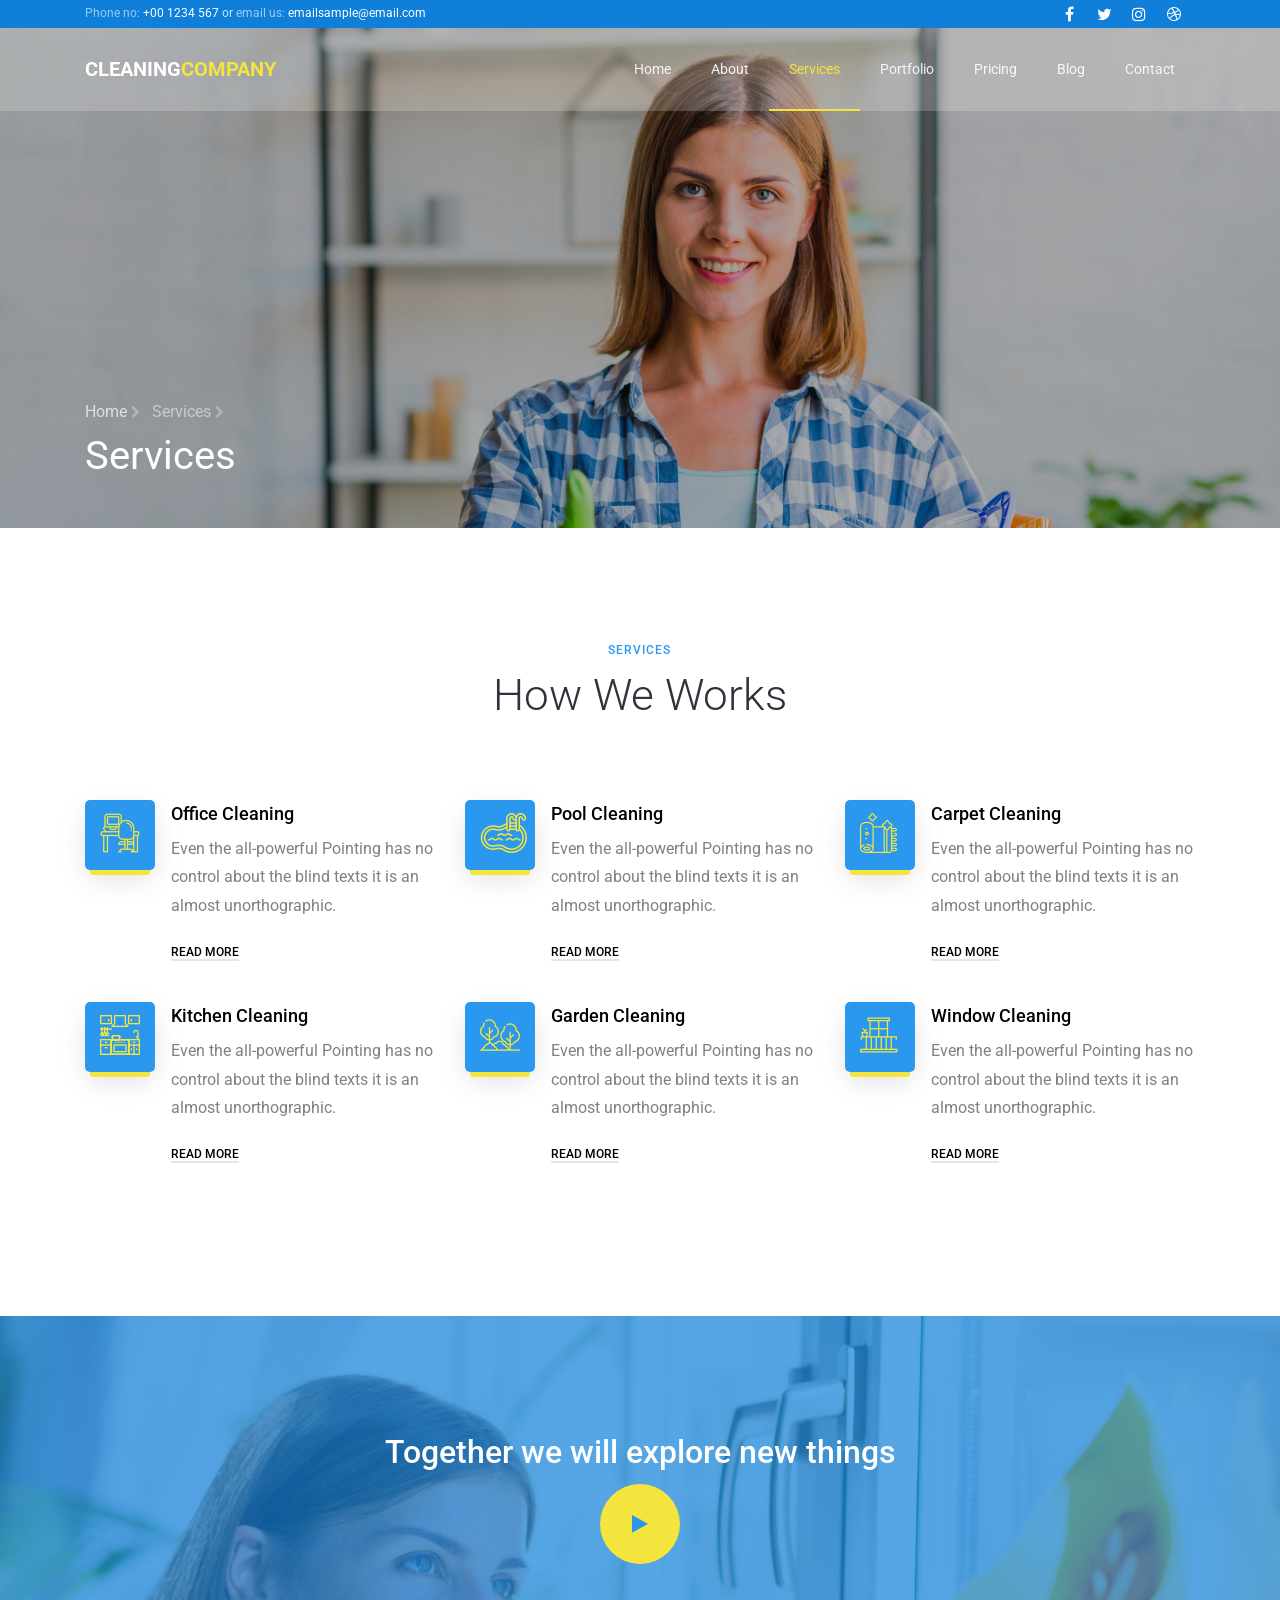
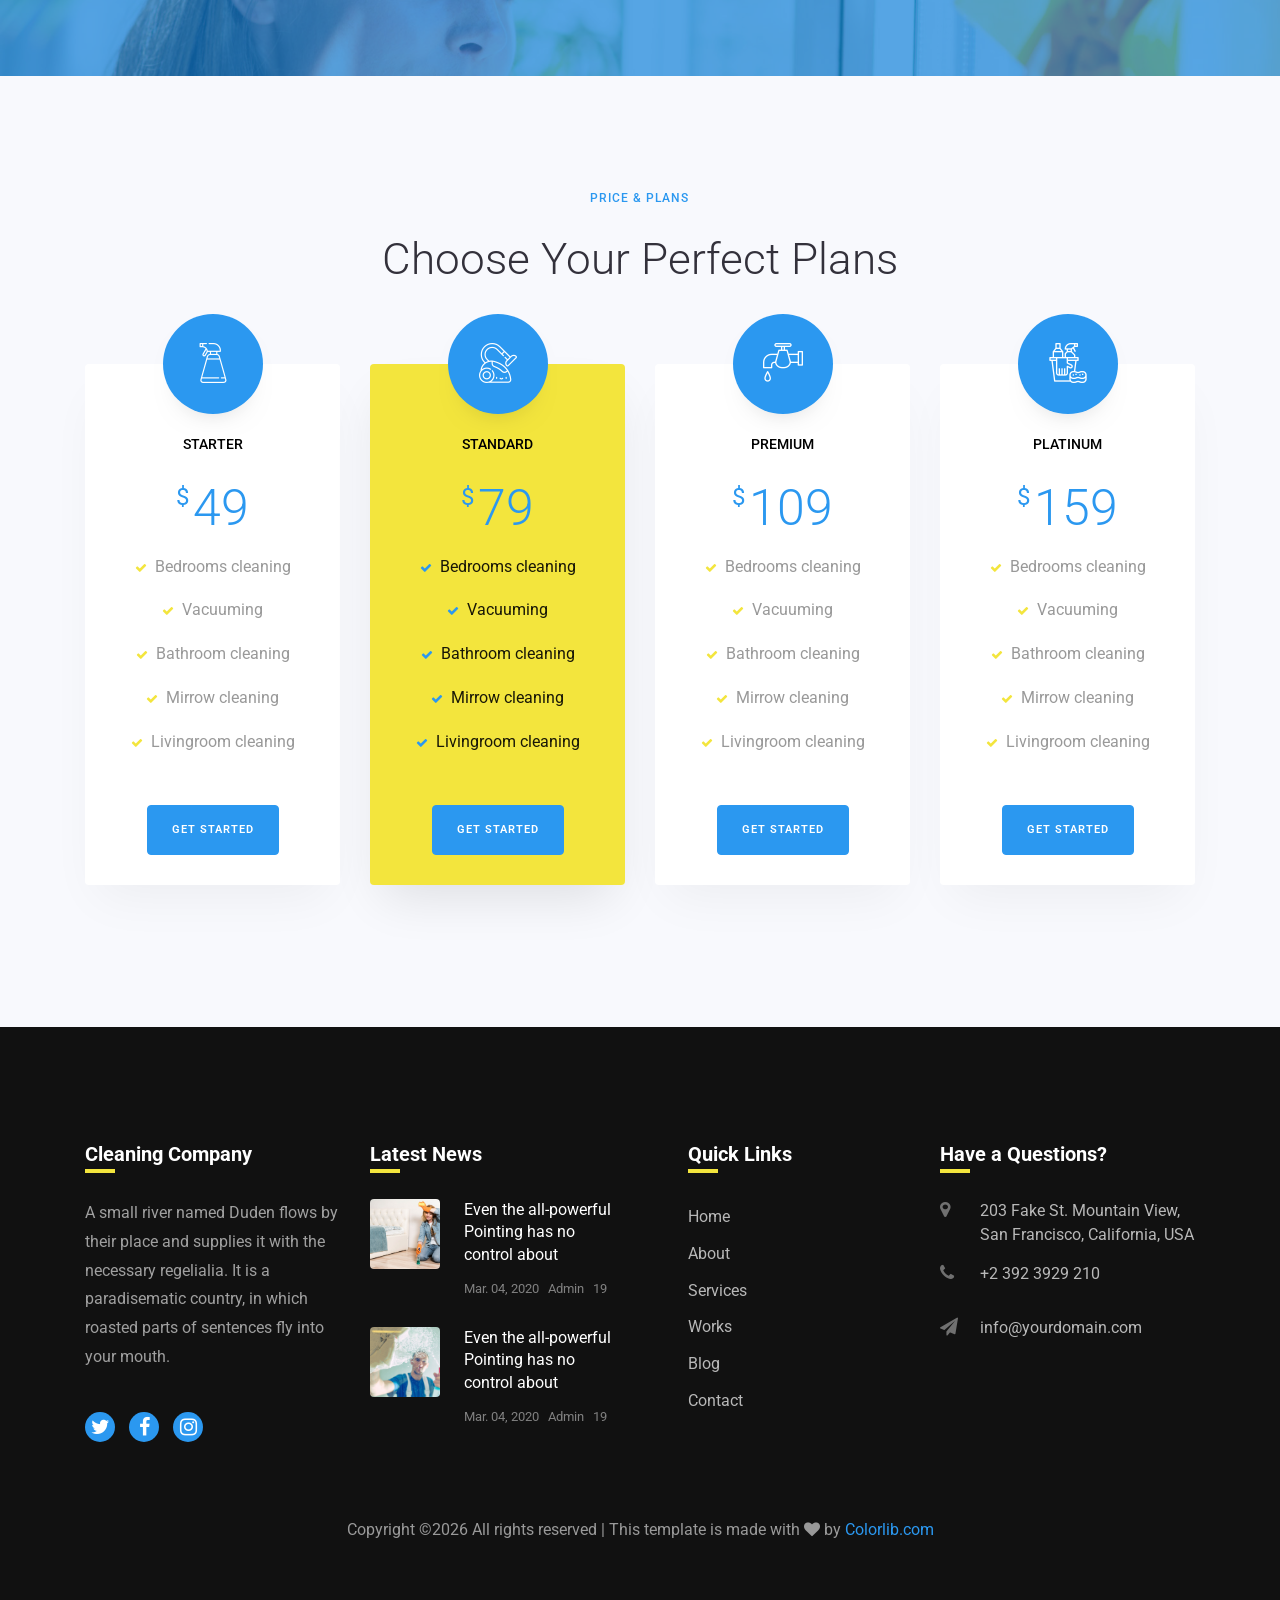
<file: services.html>
<!DOCTYPE html>
<html lang="en">
  <head>
    <title>Cleaning Company - Free Bootstrap 4 Template by Colorlib</title>
    <meta charset="utf-8">
    <meta name="viewport" content="width=device-width, initial-scale=1, shrink-to-fit=no">
    
    <link href="https://fonts.googleapis.com/css?family=Roboto:300,400,500,700&display=swap" rel="stylesheet">

    <link rel="stylesheet" href="https://stackpath.bootstrapcdn.com/font-awesome/4.7.0/css/font-awesome.min.css">
 
    <link rel="stylesheet" href="css/animate.css">
    
    <link rel="stylesheet" href="css/owl.carousel.min.css">
    <link rel="stylesheet" href="css/owl.theme.default.min.css">
    <link rel="stylesheet" href="css/magnific-popup.css">

    <link rel="stylesheet" href="css/flaticon.css">
    <link rel="stylesheet" href="css/style.css">
  </head>
  <body>
  	<div class="wrap">
			<div class="container">
				<div class="row justify-content-between">
						<div class="col-12 col-md d-flex align-items-center">
							<p class="mb-0 phone"><span class="mailus">Phone no:</span> <a href="#">+00 1234 567</a> or <span class="mailus">email us:</span> <a href="#">emailsample@email.com</a></p>
						</div>
						<div class="col-12 col-md d-flex justify-content-md-end">
							<div class="social-media">
				    		<p class="mb-0 d-flex">
				    			<a href="#" class="d-flex align-items-center justify-content-center"><span class="fa fa-facebook"><i class="sr-only">Facebook</i></span></a>
				    			<a href="#" class="d-flex align-items-center justify-content-center"><span class="fa fa-twitter"><i class="sr-only">Twitter</i></span></a>
				    			<a href="#" class="d-flex align-items-center justify-content-center"><span class="fa fa-instagram"><i class="sr-only">Instagram</i></span></a>
				    			<a href="#" class="d-flex align-items-center justify-content-center"><span class="fa fa-dribbble"><i class="sr-only">Dribbble</i></span></a>
				    		</p>
			        </div>
						</div>
				</div>
			</div>
		</div>
		<nav class="navbar navbar-expand-lg navbar-dark ftco_navbar bg-dark ftco-navbar-light" id="ftco-navbar">
	    <div class="container">
	    	<a class="navbar-brand" href="index.html">Cleaning<span>company</span></a>
	      <button class="navbar-toggler" type="button" data-toggle="collapse" data-target="#ftco-nav" aria-controls="ftco-nav" aria-expanded="false" aria-label="Toggle navigation">
	        <span class="fa fa-bars"></span> Menu
	      </button>
	      <div class="collapse navbar-collapse" id="ftco-nav">
	        <ul class="navbar-nav ml-auto">
	        	<li class="nav-item"><a href="index.html" class="nav-link">Home</a></li>
	        	<li class="nav-item"><a href="about.html" class="nav-link">About</a></li>
	        	<li class="nav-item active"><a href="services.html" class="nav-link">Services</a></li>
	        	<li class="nav-item"><a href="portfolio.html" class="nav-link">Portfolio</a></li>
	        	<li class="nav-item"><a href="pricing.html" class="nav-link">Pricing</a></li>
	          <li class="nav-item"><a href="blog.html" class="nav-link">Blog</a></li>
	          <li class="nav-item"><a href="contact.html" class="nav-link">Contact</a></li>
	        </ul>
	      </div>
	    </div>
	  </nav>
    <!-- END nav -->
    <section class="hero-wrap hero-wrap-2" style="background-image: url('images/bg_2.jpg');" data-stellar-background-ratio="0.5">
      <div class="overlay"></div>
      <div class="container">
        <div class="row no-gutters slider-text align-items-end">
          <div class="col-md-9 ftco-animate pb-5">
          	<p class="breadcrumbs mb-2"><span class="mr-2"><a href="index.html">Home <i class="fa fa-chevron-right"></i></a></span> <span>Services <i class="fa fa-chevron-right"></i></span></p>
            <h1 class="mb-0 bread">Services</h1>
          </div>
        </div>
      </div>
    </section>

    <section class="ftco-section">
    	<div class="container">
    		<div class="row justify-content-center pb-5 mb-3">
          <div class="col-md-7 heading-section text-center ftco-animate">
          	<span class="subheading">Services</span>
            <h2>How We Works</h2>
          </div>
        </div>
    		<div class="row">
          <div class="col-md-6 col-lg-4 services ftco-animate">
            <div class="d-block d-flex">
              <div class="icon d-flex justify-content-center align-items-center">
            		<span class="flaticon-workplace"></span>
              </div>
              <div class="media-body pl-3">
                <h3 class="heading">Office Cleaning</h3>
                <p>Even the all-powerful Pointing has no control about the blind texts it is an almost unorthographic.</p>
                <p><a href="#" class="btn-custom">Read more</a></p>
              </div>
            </div>
          </div>
          <div class="col-md-6 col-lg-4 services ftco-animate">
          	<div class="d-block d-flex">
              <div class="icon d-flex justify-content-center align-items-center">
            		<span class="flaticon-pool"></span>
              </div>
              <div class="media-body pl-3">
                <h3 class="heading">Pool Cleaning</h3>
                <p>Even the all-powerful Pointing has no control about the blind texts it is an almost unorthographic.</p>
                <p><a href="#" class="btn-custom">Read more</a></p>
              </div>
            </div>
          </div>
          <div class="col-md-6 col-lg-4 services ftco-animate">
            <div class="d-block d-flex">
              <div class="icon d-flex justify-content-center align-items-center">
            		<span class="flaticon-rug"></span>
              </div>
              <div class="media-body pl-3">
                <h3 class="heading">Carpet Cleaning</h3>
                <p>Even the all-powerful Pointing has no control about the blind texts it is an almost unorthographic.</p>
                <p><a href="#" class="btn-custom">Read more</a></p>
              </div>
            </div> 
          </div>

          <div class="col-md-6 col-lg-4 services ftco-animate">
          	<div class="d-block d-flex">
              <div class="icon d-flex justify-content-center align-items-center">
            		<span class="flaticon-kitchen"></span>
              </div>
              <div class="media-body pl-3">
                <h3 class="heading">Kitchen Cleaning</h3>
                <p>Even the all-powerful Pointing has no control about the blind texts it is an almost unorthographic.</p>
                <p><a href="#" class="btn-custom">Read more</a></p>
              </div>
            </div> 
          </div>

          <div class="col-md-6 col-lg-4 services ftco-animate">
            <div class="d-block d-flex">
              <div class="icon d-flex justify-content-center align-items-center">
            		<span class="flaticon-garden"></span>
              </div>
              <div class="media-body pl-3">
                <h3 class="heading">Garden Cleaning</h3>
                <p>Even the all-powerful Pointing has no control about the blind texts it is an almost unorthographic.</p>
                <p><a href="#" class="btn-custom">Read more</a></p>
              </div>
            </div>
          </div>
          <div class="col-md-6 col-lg-4 services ftco-animate">
          	<div class="d-block d-flex">
              <div class="icon d-flex justify-content-center align-items-center">
            		<span class="flaticon-balcony"></span>
              </div>
              <div class="media-body pl-3">
                <h3 class="heading">Window Cleaning</h3>
                <p>Even the all-powerful Pointing has no control about the blind texts it is an almost unorthographic.</p>
                <p><a href="#" class="btn-custom">Read more</a></p>
              </div>
            </div>
          </div>
        </div>
    	</div>
    </section>

    <section class="ftco-section ftco-intro" style="background-image: url('images/bg_3.jpg');" data-stellar-background-ratio="0.5">
    	<div class="overlay"></div>
    	<div class="container">
    		<div class="row justify-content-center">
    			<div class="col-md-8 text-center">
    				<h2>Together we will explore new things</h2>
    				<a href="" class="icon-video d-flex align-items-center justify-content-center"><span class="fa fa-play"></span></a>
    			</div>
    		</div>
    	</div>
    </section>

    <section class="ftco-section bg-light">
    	<div class="container">
    		<div class="row justify-content-center pb-5 mb-3">
          <div class="col-md-7 heading-section text-center ftco-animate">
          	<span class="subheading mb-3">Price &amp; Plans</span>
            <h2>Choose Your Perfect Plans</h2>
          </div>
        </div>
    		<div class="row">
    			<div class="col-md-6 col-lg-3 ftco-animate">
	          <div class="block-7">
	            <div class="text-center">
	            	<div class="icon d-flex align-items-center justify-content-center"><span class="fa flaticon-sprayer"></span></div>
	            	<h4 class="heading-2">Starter</h4>
		            <span class="price"><sup>$</sup> <span class="number">49</span></span>
		            
		            <ul class="pricing-text mb-5">
		              <li><span class="fa fa-check mr-2"></span>Bedrooms cleaning</li>
		              <li><span class="fa fa-check mr-2"></span>Vacuuming</li>
		              <li><span class="fa fa-check mr-2"></span>Bathroom cleaning</li>
		              <li><span class="fa fa-check mr-2"></span>Mirrow cleaning</li>
		              <li><span class="fa fa-check mr-2"></span>Livingroom cleaning</li>
		            </ul>

		            <a href="#" class="btn btn-primary px-4 py-3">Get Started</a>
	            </div>
	          </div>
	        </div>
	        <div class="col-md-6 col-lg-3 ftco-animate">
	          <div class="block-7 active">
	            <div class="text-center">
	            <div class="icon d-flex align-items-center justify-content-center"><span class="fa flaticon-vacuum-cleaner"></span></div>
            	<h4 class="heading-2">Standard</h4>
	            <span class="price"><sup>$</sup> <span class="number">79</span></span>
	            
	            <ul class="pricing-text mb-5">
		              <li><span class="fa fa-check mr-2"></span>Bedrooms cleaning</li>
		              <li><span class="fa fa-check mr-2"></span>Vacuuming</li>
		              <li><span class="fa fa-check mr-2"></span>Bathroom cleaning</li>
		              <li><span class="fa fa-check mr-2"></span>Mirrow cleaning</li>
		              <li><span class="fa fa-check mr-2"></span>Livingroom cleaning</li>
		            </ul>

	            <a href="#" class="btn btn-primary px-4 py-3">Get Started</a>
	            </div>
	          </div>
	        </div>
	        <div class="col-md-6 col-lg-3 ftco-animate">
	          <div class="block-7">
	            <div class="text-center">
	            	<div class="icon d-flex align-items-center justify-content-center"><span class="fa flaticon-tap"></span></div>
            	<h4 class="heading-2">Premium</h4>
	            <span class="price"><sup>$</sup> <span class="number">109</span></span>
	            
	            <ul class="pricing-text mb-5">
		              <li><span class="fa fa-check mr-2"></span>Bedrooms cleaning</li>
		              <li><span class="fa fa-check mr-2"></span>Vacuuming</li>
		              <li><span class="fa fa-check mr-2"></span>Bathroom cleaning</li>
		              <li><span class="fa fa-check mr-2"></span>Mirrow cleaning</li>
		              <li><span class="fa fa-check mr-2"></span>Livingroom cleaning</li>
		            </ul>

	            <a href="#" class="btn btn-primary px-4 py-3">Get Started</a>
	            </div>
	          </div>
	        </div>
	        <div class="col-md-6 col-lg-3 ftco-animate">
	          <div class="block-7">
	            <div class="text-center">
	            	<div class="icon d-flex align-items-center justify-content-center"><span class="fa flaticon-cleaning"></span></div>
            	<h4 class="heading-2">Platinum</h4>
	            <span class="price"><sup>$</sup> <span class="number">159</span></span>
	            
	            <ul class="pricing-text mb-5">
		              <li><span class="fa fa-check mr-2"></span>Bedrooms cleaning</li>
		              <li><span class="fa fa-check mr-2"></span>Vacuuming</li>
		              <li><span class="fa fa-check mr-2"></span>Bathroom cleaning</li>
		              <li><span class="fa fa-check mr-2"></span>Mirrow cleaning</li>
		              <li><span class="fa fa-check mr-2"></span>Livingroom cleaning</li>
		            </ul>

	            <a href="#" class="btn btn-primary px-4 py-3">Get Started</a>
	            </div>
	          </div>
	        </div>
	      </div>
    	</div>
    </section>


    <footer class="footer ftco-section">
			<div class="container">
				<div class="row">
					<div class="col-md-6 col-lg-3 mb-4 mb-md-0">
						<h2 class="footer-heading">Cleaning Company</h2>
						<p>A small river named Duden flows by their place and supplies it with the necessary regelialia. It is a paradisematic country, in which roasted parts of sentences fly into your mouth.</p>
						<ul class="ftco-footer-social list-unstyled float-md-left float-lft mt-4">
              <li class="ftco-animate"><a href="#"><span class="fa fa-twitter"></span></a></li>
              <li class="ftco-animate"><a href="#"><span class="fa fa-facebook"></span></a></li>
              <li class="ftco-animate"><a href="#"><span class="fa fa-instagram"></span></a></li>
            </ul>
					</div>
					<div class="col-md-6 col-lg-3 mb-4 mb-md-0">
						<h2 class="footer-heading">Latest News</h2>
						<div class="block-21 mb-4 d-flex">
              <a class="img mr-4 rounded" style="background-image: url(images/image_1.jpg);"></a>
              <div class="text">
                <h3 class="heading"><a href="#">Even the all-powerful Pointing has no control about</a></h3>
                <div class="meta">
                  <div><a href="#"><span class="icon-calendar"></span> Mar. 04, 2020</a></div>
                  <div><a href="#"><span class="icon-person"></span> Admin</a></div>
                  <div><a href="#"><span class="icon-chat"></span> 19</a></div>
                </div>
              </div>
            </div>
            <div class="block-21 mb-4 d-flex">
              <a class="img mr-4 rounded" style="background-image: url(images/image_2.jpg);"></a>
              <div class="text">
                <h3 class="heading"><a href="#">Even the all-powerful Pointing has no control about</a></h3>
                <div class="meta">
                  <div><a href="#"><span class="icon-calendar"></span> Mar. 04, 2020</a></div>
                  <div><a href="#"><span class="icon-person"></span> Admin</a></div>
                  <div><a href="#"><span class="icon-chat"></span> 19</a></div>
                </div>
              </div>
            </div>
					</div>
					<div class="col-md-6 col-lg-3 pl-lg-5 mb-4 mb-md-0">
						<h2 class="footer-heading">Quick Links</h2>
						<ul class="list-unstyled">
              <li><a href="#" class="py-1 d-block">Home</a></li>
              <li><a href="#" class="py-1 d-block">About</a></li>
              <li><a href="#" class="py-1 d-block">Services</a></li>
              <li><a href="#" class="py-1 d-block">Works</a></li>
              <li><a href="#" class="py-1 d-block">Blog</a></li>
              <li><a href="#" class="py-1 d-block">Contact</a></li>
            </ul>
					</div>
					<div class="col-md-6 col-lg-3 mb-4 mb-md-0">
						<h2 class="footer-heading">Have a Questions?</h2>
						<div class="block-23 mb-3">
              <ul>
                <li><span class="icon fa fa-map-marker"></span><span class="text">203 Fake St. Mountain View, San Francisco, California, USA</span></li>
                <li><a href="#"><span class="icon fa fa-phone"></span><span class="text">+2 392 3929 210</span></a></li>
                <li><a href="#"><span class="icon fa fa-paper-plane"></span><span class="text">info@yourdomain.com</span></a></li>
              </ul>
            </div>
					</div>
				</div>
				<div class="row mt-5">
          <div class="col-md-12 text-center">

            <p class="copyright"><!-- Link back to Colorlib can't be removed. Template is licensed under CC BY 3.0. -->
  Copyright &copy;<script>document.write(new Date().getFullYear());</script> All rights reserved | This template is made with <i class="fa fa-heart" aria-hidden="true"></i> by <a href="https://colorlib.com" target="_blank">Colorlib.com</a>
  <!-- Link back to Colorlib can't be removed. Template is licensed under CC BY 3.0. --></p>
          </div>
        </div>
			</div>
		</footer>
    
  

  <!-- loader -->
  <div id="ftco-loader" class="show fullscreen"><svg class="circular" width="48px" height="48px"><circle class="path-bg" cx="24" cy="24" r="22" fill="none" stroke-width="4" stroke="#eeeeee"/><circle class="path" cx="24" cy="24" r="22" fill="none" stroke-width="4" stroke-miterlimit="10" stroke="#F96D00"/></svg></div>


  <script src="js/jquery.min.js"></script>
  <script src="js/jquery-migrate-3.0.1.min.js"></script>
  <script src="js/popper.min.js"></script>
  <script src="js/bootstrap.min.js"></script>
  <script src="js/jquery.easing.1.3.js"></script>
  <script src="js/jquery.waypoints.min.js"></script>
  <script src="js/jquery.stellar.min.js"></script>
  <script src="js/jquery.animateNumber.min.js"></script>
  <script src="js/owl.carousel.min.js"></script>
  <script src="js/jquery.magnific-popup.min.js"></script>
  <script src="js/scrollax.min.js"></script>
  <script src="js/google-map.js"></script>
  <script src="js/main.js"></script>
    
  </body>
</html>
</file>
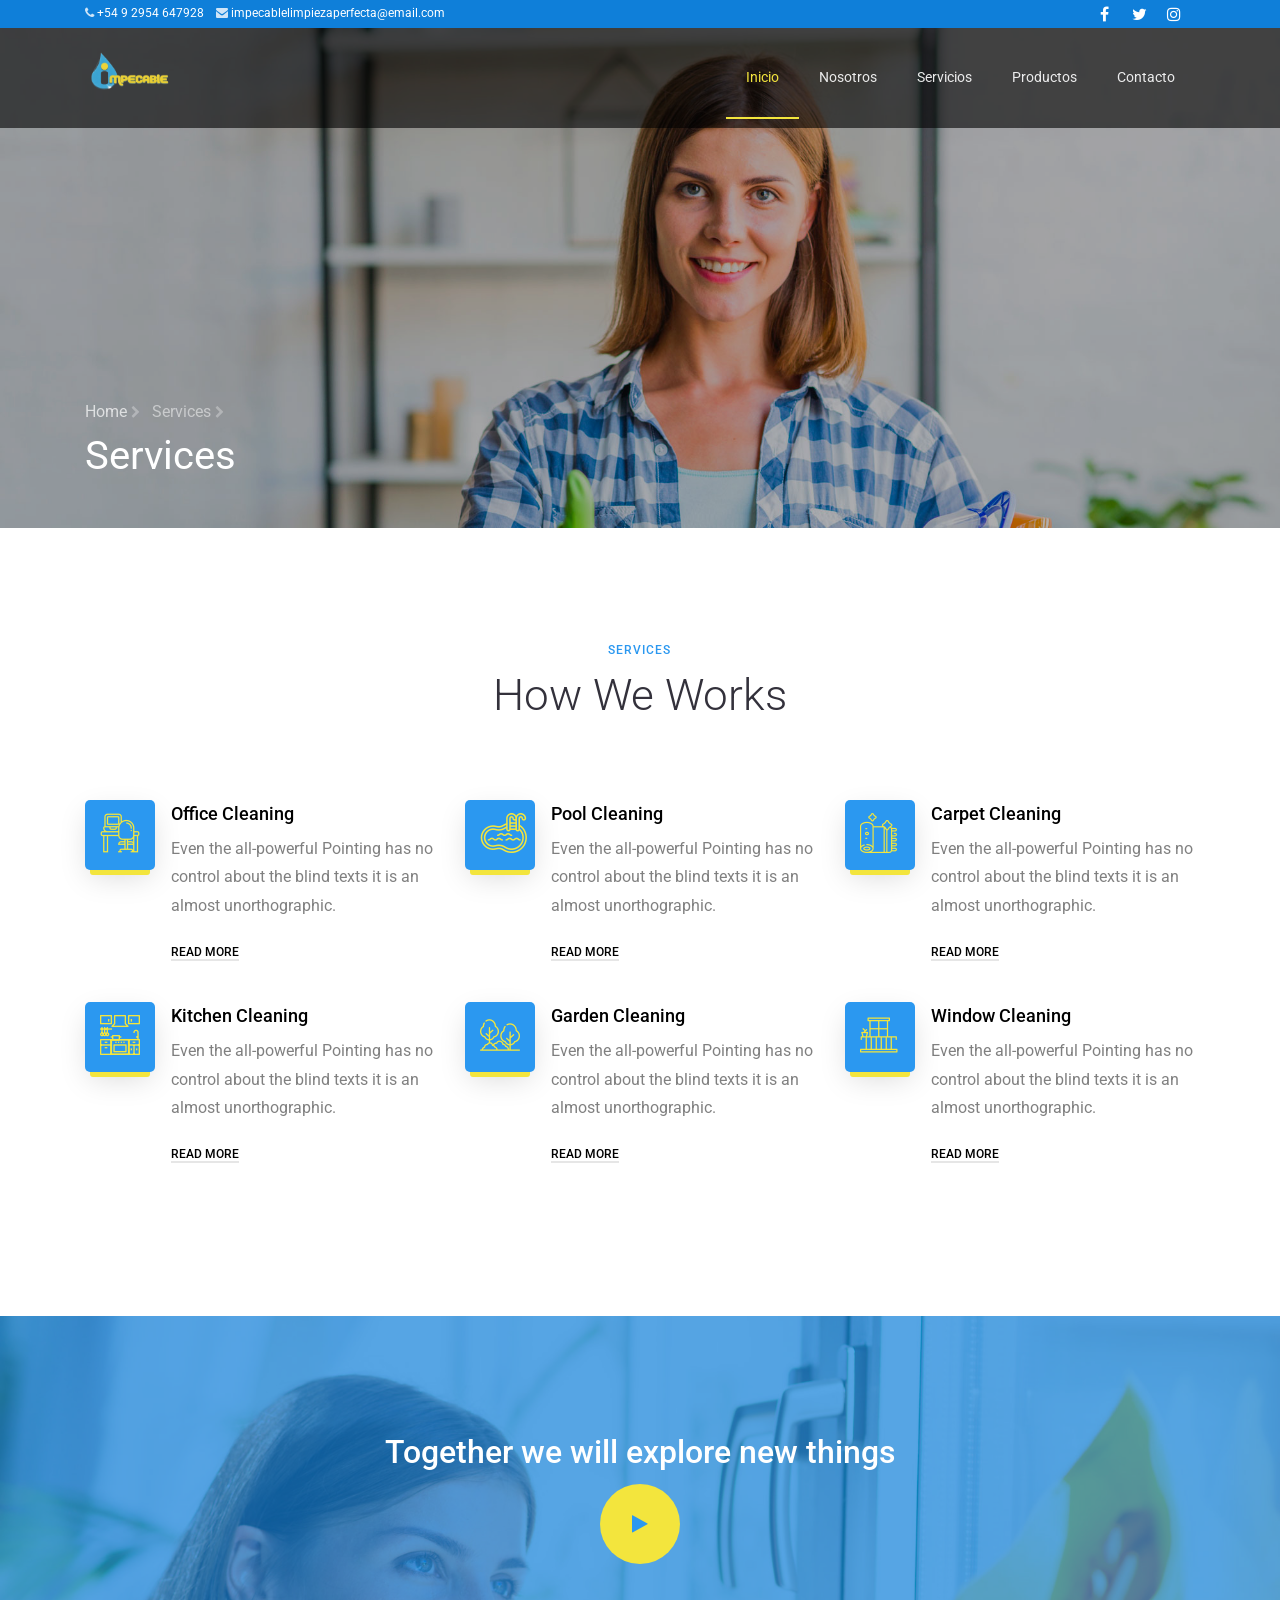
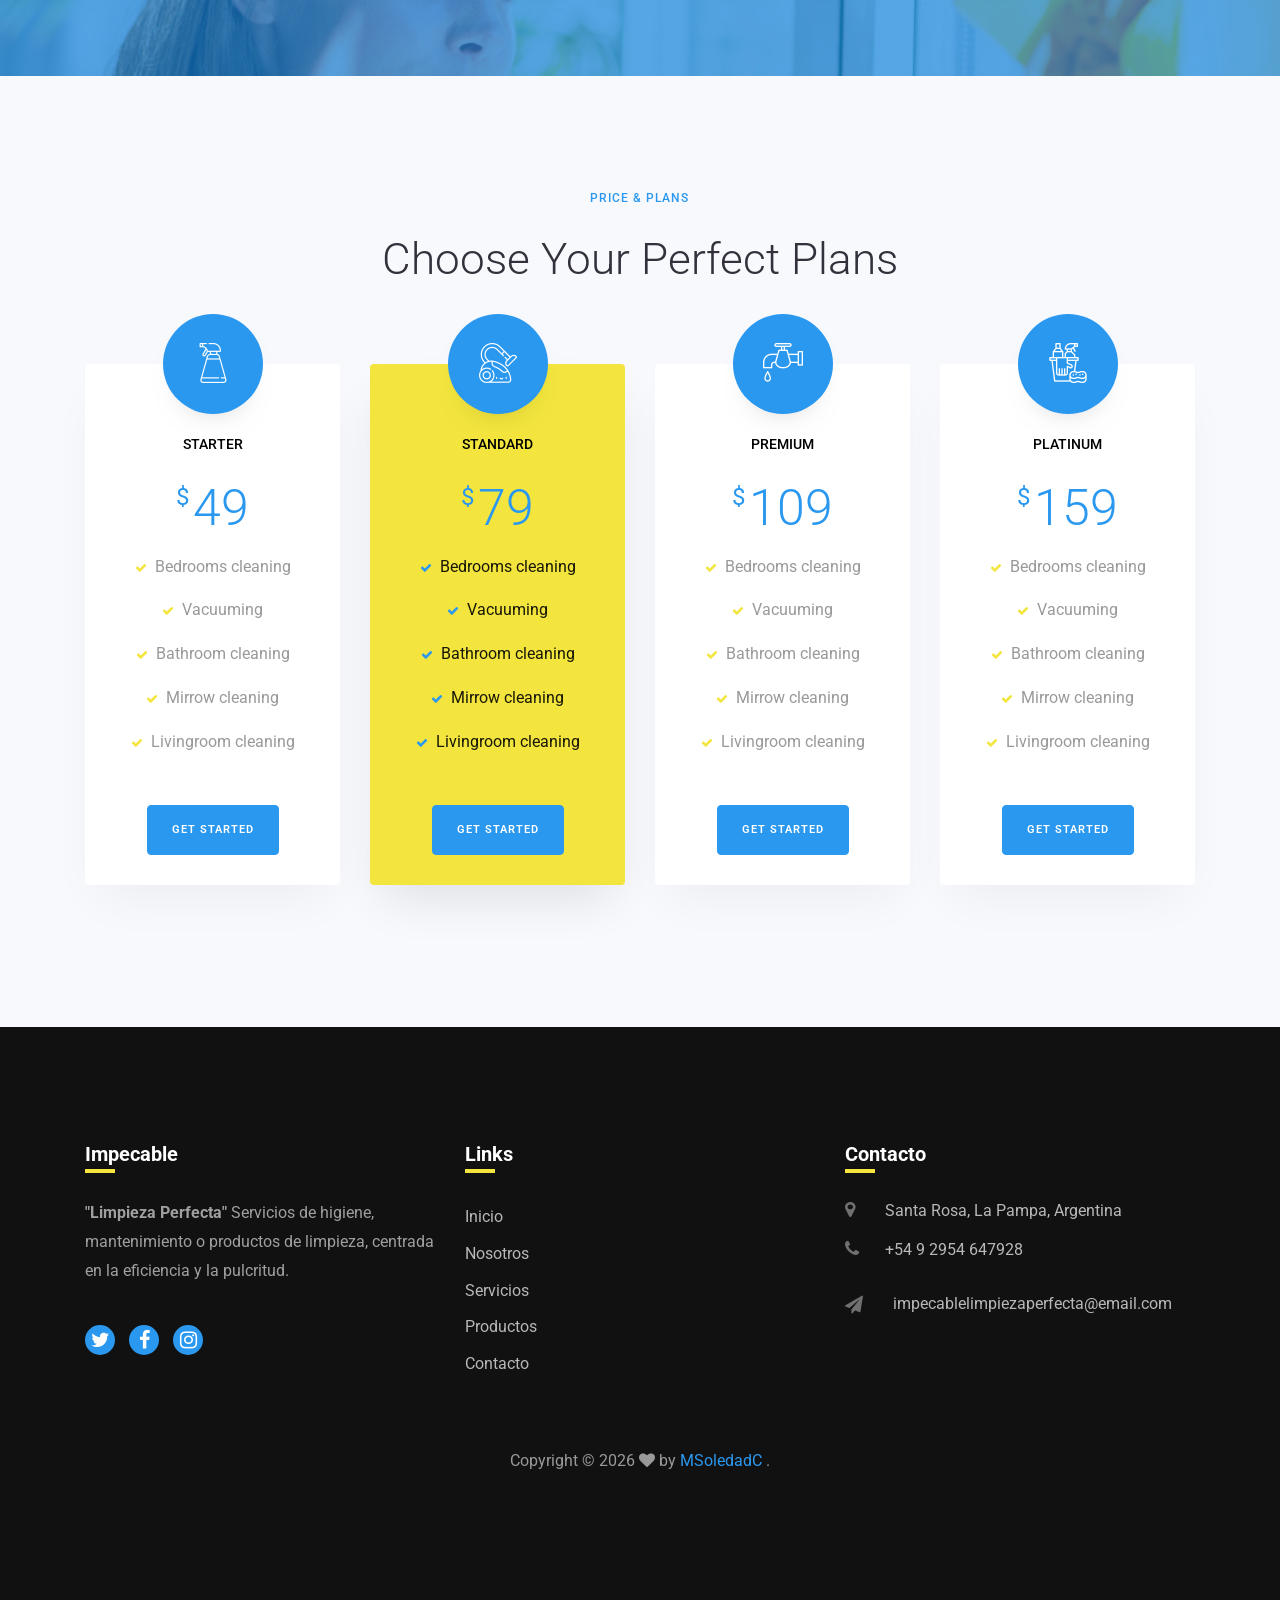
<file: servicios.html>
<!doctype html>
<html lang="en">
  <head>
    <title>Impecable</title>
    <meta charset="utf-8" />
    <meta
      name="viewport"
      content="width=device-width, initial-scale=1, shrink-to-fit=no"
    />
    <meta name="keywords" content="Impecable" />
    <meta name="author" content="MSoledadC" />
    <meta
      name="description"
      content="Servicios de higiene, mantenimiento o productos de limpieza, centrada en la eficiencia y la pulcritud."
    />
    <link rel="canonical" href="" />
    <!-- Facebook and Twitter integration -->
    <meta property="og:title" content="Impecable" />
    <meta property="og:image" content="" />
    <meta property="og:url" content="" />
    <meta property="og:site_name" content="Impecable" />
    <meta property="og:type" content="Sitio Web" />
    <meta
      property="og:description"
      content="Servicios de higiene, mantenimiento o productos de limpieza, centrada en la eficiencia y la pulcritud."
    />

    <!-- <link rel="manifest" href="site.webmanifest"> -->
    <link rel="icon" type="image/png" href="images/Logo/Logo Marca.png" />

    <link
      href="https://fonts.googleapis.com/css?family=Roboto:300,400,500,700&display=swap"
      rel="stylesheet"
    />

    <link
      rel="stylesheet"
      href="https://stackpath.bootstrapcdn.com/font-awesome/4.7.0/css/font-awesome.min.css"
    />

    <link rel="stylesheet" href="css/animate.css" />

    <link rel="stylesheet" href="css/owl.carousel.min.css" />
    <link rel="stylesheet" href="css/owl.theme.default.min.css" />
    <link rel="stylesheet" href="css/magnific-popup.css" />

    <link rel="stylesheet" href="css/flaticon.css" />
    <link rel="stylesheet" href="css/style.css" />
    <link rel="stylesheet" href="css/cambios.css" />
  </head>
  <body>
    <div class="wrap">
      <div class="container">
        <div class="row justify-content-between">
          <div class="col-12 col-md d-flex align-items-center">
            <p class="mb-0 phone">
              <span class="fa fa-phone"></span>
              <a href="tel:+5492954647928">+54 9 2954 647928</a>
              &nbsp;&nbsp;
              <span class="fa fa-envelope"></span>
              <a href="mailto:impecablelimpiezaperfecta@email.com">
                impecablelimpiezaperfecta@email.com
              </a>
            </p>
          </div>
          <div class="col-12 col-md d-flex justify-content-md-end">
            <div class="social-media">
              <p class="mb-0 d-flex">
                <a
                  href="#"
                  class="d-flex align-items-center justify-content-center"
                  ><span class="fa fa-facebook"
                    ><i class="sr-only">Facebook</i></span
                  ></a
                >
                <a
                  href="#"
                  class="d-flex align-items-center justify-content-center"
                  ><span class="fa fa-twitter"
                    ><i class="sr-only">Twitter</i></span
                  ></a
                >
                <a
                  href="#"
                  class="d-flex align-items-center justify-content-center"
                  ><span class="fa fa-instagram"
                    ><i class="sr-only">Instagram</i></span
                  ></a
                >
              </p>
            </div>
          </div>
        </div>
      </div>
    </div>
    <!-- NAVBAR -->
    <nav
      class="navbar navbar-expand-lg navbar-dark ftco_navbar bg-dark ftco-navbar-light"
      id="ftco-navbar"
    >
      <div class="container">
        <!-- LOGO -->
        <a class="navbar-brand" href="index.html">
          <img
            src="images/Logo/ChatGPT_Impecable_solo-removebg-preview.png"
            alt="Impecable"
        /></a>
        <!-- BOTÓN MOBILE -->
        <button
          class="navbar-toggler"
          type="button"
          data-toggle="collapse"
          data-target="#ftco-nav"
          aria-controls="ftco-nav"
          aria-expanded="false"
          aria-label="Toggle navigation"
        >
          <span class="fa fa-bars"></span>Menu
        </button>
        <!-- MENÚ -->
        <div class="collapse navbar-collapse" id="ftco-nav">
          <ul class="navbar-nav ml-auto">
            <li class="nav-item active">
              <a href="index.html" class="nav-link">Inicio</a>
            </li>
            <li class="nav-item">
              <a href="nosotros.html" class="nav-link">Nosotros</a>
            </li>
            <li class="nav-item">
              <a href="servicios.html" class="nav-link">Servicios</a>
            </li>
            <li class="nav-item">
              <a href="productos.html" class="nav-link">Productos</a>
            </li>
            <!--<li class="nav-item">
            <a href="pricing.html" class="nav-link">Pricing</a>
            </li>
            <li class="nav-item">
            <a href="blog.html" class="nav-link">Blog</a>
            </li>-->
            <li class="nav-item">
              <a href="contacto.html" class="nav-link">Contacto</a>
            </li>
          </ul>
        </div>
      </div>
    </nav>
    <!-- END nav -->
    <section
      class="hero-wrap hero-wrap-2"
      style="background-image: url(&quot;images/bg_2.jpg&quot;)"
      data-stellar-background-ratio="0.5"
    >
      <div class="overlay"></div>
      <div class="container">
        <div class="row no-gutters slider-text align-items-end">
          <div class="col-md-9 ftco-animate pb-5">
            <p class="breadcrumbs mb-2">
              <span class="mr-2"
                ><a href="index.html"
                  >Home <i class="fa fa-chevron-right"></i></a
              ></span>
              <span>Services <i class="fa fa-chevron-right"></i></span>
            </p>
            <h1 class="mb-0 bread">Services</h1>
          </div>
        </div>
      </div>
    </section>

    <section class="ftco-section">
      <div class="container">
        <div class="row justify-content-center pb-5 mb-3">
          <div class="col-md-7 heading-section text-center ftco-animate">
            <span class="subheading">Services</span>
            <h2>How We Works</h2>
          </div>
        </div>
        <div class="row">
          <div class="col-md-6 col-lg-4 services ftco-animate">
            <div class="d-block d-flex">
              <div
                class="icon d-flex justify-content-center align-items-center"
              >
                <span class="flaticon-workplace"></span>
              </div>
              <div class="media-body pl-3">
                <h3 class="heading">Office Cleaning</h3>
                <p>
                  Even the all-powerful Pointing has no control about the blind
                  texts it is an almost unorthographic.
                </p>
                <p><a href="#" class="btn-custom">Read more</a></p>
              </div>
            </div>
          </div>
          <div class="col-md-6 col-lg-4 services ftco-animate">
            <div class="d-block d-flex">
              <div
                class="icon d-flex justify-content-center align-items-center"
              >
                <span class="flaticon-pool"></span>
              </div>
              <div class="media-body pl-3">
                <h3 class="heading">Pool Cleaning</h3>
                <p>
                  Even the all-powerful Pointing has no control about the blind
                  texts it is an almost unorthographic.
                </p>
                <p><a href="#" class="btn-custom">Read more</a></p>
              </div>
            </div>
          </div>
          <div class="col-md-6 col-lg-4 services ftco-animate">
            <div class="d-block d-flex">
              <div
                class="icon d-flex justify-content-center align-items-center"
              >
                <span class="flaticon-rug"></span>
              </div>
              <div class="media-body pl-3">
                <h3 class="heading">Carpet Cleaning</h3>
                <p>
                  Even the all-powerful Pointing has no control about the blind
                  texts it is an almost unorthographic.
                </p>
                <p><a href="#" class="btn-custom">Read more</a></p>
              </div>
            </div>
          </div>

          <div class="col-md-6 col-lg-4 services ftco-animate">
            <div class="d-block d-flex">
              <div
                class="icon d-flex justify-content-center align-items-center"
              >
                <span class="flaticon-kitchen"></span>
              </div>
              <div class="media-body pl-3">
                <h3 class="heading">Kitchen Cleaning</h3>
                <p>
                  Even the all-powerful Pointing has no control about the blind
                  texts it is an almost unorthographic.
                </p>
                <p><a href="#" class="btn-custom">Read more</a></p>
              </div>
            </div>
          </div>

          <div class="col-md-6 col-lg-4 services ftco-animate">
            <div class="d-block d-flex">
              <div
                class="icon d-flex justify-content-center align-items-center"
              >
                <span class="flaticon-garden"></span>
              </div>
              <div class="media-body pl-3">
                <h3 class="heading">Garden Cleaning</h3>
                <p>
                  Even the all-powerful Pointing has no control about the blind
                  texts it is an almost unorthographic.
                </p>
                <p><a href="#" class="btn-custom">Read more</a></p>
              </div>
            </div>
          </div>
          <div class="col-md-6 col-lg-4 services ftco-animate">
            <div class="d-block d-flex">
              <div
                class="icon d-flex justify-content-center align-items-center"
              >
                <span class="flaticon-balcony"></span>
              </div>
              <div class="media-body pl-3">
                <h3 class="heading">Window Cleaning</h3>
                <p>
                  Even the all-powerful Pointing has no control about the blind
                  texts it is an almost unorthographic.
                </p>
                <p><a href="#" class="btn-custom">Read more</a></p>
              </div>
            </div>
          </div>
        </div>
      </div>
    </section>

    <section
      class="ftco-section ftco-intro"
      style="background-image: url(&quot;images/bg_3.jpg&quot;)"
      data-stellar-background-ratio="0.5"
    >
      <div class="overlay"></div>
      <div class="container">
        <div class="row justify-content-center">
          <div class="col-md-8 text-center">
            <h2>Together we will explore new things</h2>
            <a
              href=""
              class="icon-video d-flex align-items-center justify-content-center"
              ><span class="fa fa-play"></span
            ></a>
          </div>
        </div>
      </div>
    </section>

    <section class="ftco-section bg-light">
      <div class="container">
        <div class="row justify-content-center pb-5 mb-3">
          <div class="col-md-7 heading-section text-center ftco-animate">
            <span class="subheading mb-3">Price &amp; Plans</span>
            <h2>Choose Your Perfect Plans</h2>
          </div>
        </div>
        <div class="row">
          <div class="col-md-6 col-lg-3 ftco-animate">
            <div class="block-7">
              <div class="text-center">
                <div
                  class="icon d-flex align-items-center justify-content-center"
                >
                  <span class="fa flaticon-sprayer"></span>
                </div>
                <h4 class="heading-2">Starter</h4>
                <span class="price"
                  ><sup>$</sup> <span class="number">49</span></span
                >

                <ul class="pricing-text mb-5">
                  <li>
                    <span class="fa fa-check mr-2"></span>Bedrooms cleaning
                  </li>
                  <li><span class="fa fa-check mr-2"></span>Vacuuming</li>
                  <li>
                    <span class="fa fa-check mr-2"></span>Bathroom cleaning
                  </li>
                  <li><span class="fa fa-check mr-2"></span>Mirrow cleaning</li>
                  <li>
                    <span class="fa fa-check mr-2"></span>Livingroom cleaning
                  </li>
                </ul>

                <a href="#" class="btn btn-primary px-4 py-3">Get Started</a>
              </div>
            </div>
          </div>
          <div class="col-md-6 col-lg-3 ftco-animate">
            <div class="block-7 active">
              <div class="text-center">
                <div
                  class="icon d-flex align-items-center justify-content-center"
                >
                  <span class="fa flaticon-vacuum-cleaner"></span>
                </div>
                <h4 class="heading-2">Standard</h4>
                <span class="price"
                  ><sup>$</sup> <span class="number">79</span></span
                >

                <ul class="pricing-text mb-5">
                  <li>
                    <span class="fa fa-check mr-2"></span>Bedrooms cleaning
                  </li>
                  <li><span class="fa fa-check mr-2"></span>Vacuuming</li>
                  <li>
                    <span class="fa fa-check mr-2"></span>Bathroom cleaning
                  </li>
                  <li><span class="fa fa-check mr-2"></span>Mirrow cleaning</li>
                  <li>
                    <span class="fa fa-check mr-2"></span>Livingroom cleaning
                  </li>
                </ul>

                <a href="#" class="btn btn-primary px-4 py-3">Get Started</a>
              </div>
            </div>
          </div>
          <div class="col-md-6 col-lg-3 ftco-animate">
            <div class="block-7">
              <div class="text-center">
                <div
                  class="icon d-flex align-items-center justify-content-center"
                >
                  <span class="fa flaticon-tap"></span>
                </div>
                <h4 class="heading-2">Premium</h4>
                <span class="price"
                  ><sup>$</sup> <span class="number">109</span></span
                >

                <ul class="pricing-text mb-5">
                  <li>
                    <span class="fa fa-check mr-2"></span>Bedrooms cleaning
                  </li>
                  <li><span class="fa fa-check mr-2"></span>Vacuuming</li>
                  <li>
                    <span class="fa fa-check mr-2"></span>Bathroom cleaning
                  </li>
                  <li><span class="fa fa-check mr-2"></span>Mirrow cleaning</li>
                  <li>
                    <span class="fa fa-check mr-2"></span>Livingroom cleaning
                  </li>
                </ul>

                <a href="#" class="btn btn-primary px-4 py-3">Get Started</a>
              </div>
            </div>
          </div>
          <div class="col-md-6 col-lg-3 ftco-animate">
            <div class="block-7">
              <div class="text-center">
                <div
                  class="icon d-flex align-items-center justify-content-center"
                >
                  <span class="fa flaticon-cleaning"></span>
                </div>
                <h4 class="heading-2">Platinum</h4>
                <span class="price"
                  ><sup>$</sup> <span class="number">159</span></span
                >

                <ul class="pricing-text mb-5">
                  <li>
                    <span class="fa fa-check mr-2"></span>Bedrooms cleaning
                  </li>
                  <li><span class="fa fa-check mr-2"></span>Vacuuming</li>
                  <li>
                    <span class="fa fa-check mr-2"></span>Bathroom cleaning
                  </li>
                  <li><span class="fa fa-check mr-2"></span>Mirrow cleaning</li>
                  <li>
                    <span class="fa fa-check mr-2"></span>Livingroom cleaning
                  </li>
                </ul>

                <a href="#" class="btn btn-primary px-4 py-3">Get Started</a>
              </div>
            </div>
          </div>
        </div>
      </div>
    </section>

    <footer class="footer ftco-section">
      <div class="container">
        <div class="row">
          <!-- IMPECABLE -->
          <div class="col-md-6 col-lg-4 mb-4 mb-md-0">
            <h2 class="footer-heading">Impecable</h2>

            <p>
              <strong>"Limpieza Perfecta"</strong>
              Servicios de higiene, mantenimiento o productos de limpieza,
              centrada en la eficiencia y la pulcritud.
            </p>

            <ul
              class="ftco-footer-social list-unstyled float-md-left float-lft mt-4"
            >
              <li class="ftco-animate">
                <a href="#"><span class="fa fa-twitter"></span></a>
              </li>
              <li class="ftco-animate">
                <a href="#"><span class="fa fa-facebook"></span></a>
              </li>
              <li class="ftco-animate">
                <a href="#"><span class="fa fa-instagram"></span></a>
              </li>
            </ul>
          </div>

          <!-- LINKS -->
          <div class="col-md-6 col-lg-4 mb-4 mb-md-0">
            <h2 class="footer-heading">Links</h2>

            <ul class="list-unstyled">
              <li>
                <a href="index.html" class="py-1 d-block">Inicio</a>
              </li>
              <li>
                <a href="nosotros.html" class="py-1 d-block">Nosotros</a>
              </li>
              <li>
                <a href="servicios.html" class="py-1 d-block">Servicios</a>
              </li>
              <li>
                <a href="#" class="py-1 d-block">Productos</a>
              </li>
              <li>
                <a href="#" class="py-1 d-block">Contacto</a>
              </li>
            </ul>
          </div>

          <!-- CONTACTO -->
          <div class="col-md-6 col-lg-4 mb-4 mb-md-0">
            <h2 class="footer-heading">Contacto</h2>

            <div class="block-23 mb-3">
              <ul>
                <li>
                  <span class="icon fa fa-map-marker"></span>
                  <span class="text"> Santa Rosa, La Pampa, Argentina </span>
                </li>

                <li>
                  <a href="tel:+5492954647928">
                    <span class="icon fa fa-phone"></span>
                    <span class="text"> +54 9 2954 647928 </span>
                  </a>
                </li>

                <li>
                  <a
                    href="mailto:impecablelimpiezaperfecta@email.com"
                    class="email-link"
                  >
                    <span class="icon fa fa-paper-plane"></span>
                    <span class="text">
                      impecablelimpiezaperfecta@email.com
                    </span>
                  </a>
                </li>
              </ul>
            </div>
          </div>
        </div>

        <!-- COPYRIGHT -->
        <div class="row mt-5">
          <div class="col-md-12 text-center">
            <p class="copyright">
              Copyright &copy;
              <script>
                document.write(new Date().getFullYear());
              </script>

              <i class="fa fa-heart" aria-hidden="true"></i>

              by
              <a href="https://taplink.cc/msoledadc" target="_blank">
                MSoledadC </a
              >.
            </p>

            <span class="footer__backtotop" id="back-to-top"></span>
          </div>
        </div>
      </div>
    </footer>

    <!-- loader -->
    <div id="ftco-loader" class="show fullscreen">
      <svg class="circular" width="48px" height="48px">
        <circle
          class="path-bg"
          cx="24"
          cy="24"
          r="22"
          fill="none"
          stroke-width="4"
          stroke="#eeeeee"
        />
        <circle
          class="path"
          cx="24"
          cy="24"
          r="22"
          fill="none"
          stroke-width="4"
          stroke-miterlimit="10"
          stroke="#F96D00"
        />
      </svg>
    </div>

    <script src="js/jquery.min.js"></script>
    <script src="js/jquery-migrate-3.0.1.min.js"></script>
    <script src="js/popper.min.js"></script>
    <script src="js/bootstrap.min.js"></script>
    <script src="js/jquery.easing.1.3.js"></script>
    <script src="js/jquery.waypoints.min.js"></script>
    <script src="js/jquery.stellar.min.js"></script>
    <script src="js/jquery.animateNumber.min.js"></script>
    <script src="js/owl.carousel.min.js"></script>
    <script src="js/jquery.magnific-popup.min.js"></script>
    <script src="js/scrollax.min.js"></script>
    <script src="js/google-map.js"></script>
    <script src="js/main.js"></script>
  </body>
</html>
</file>
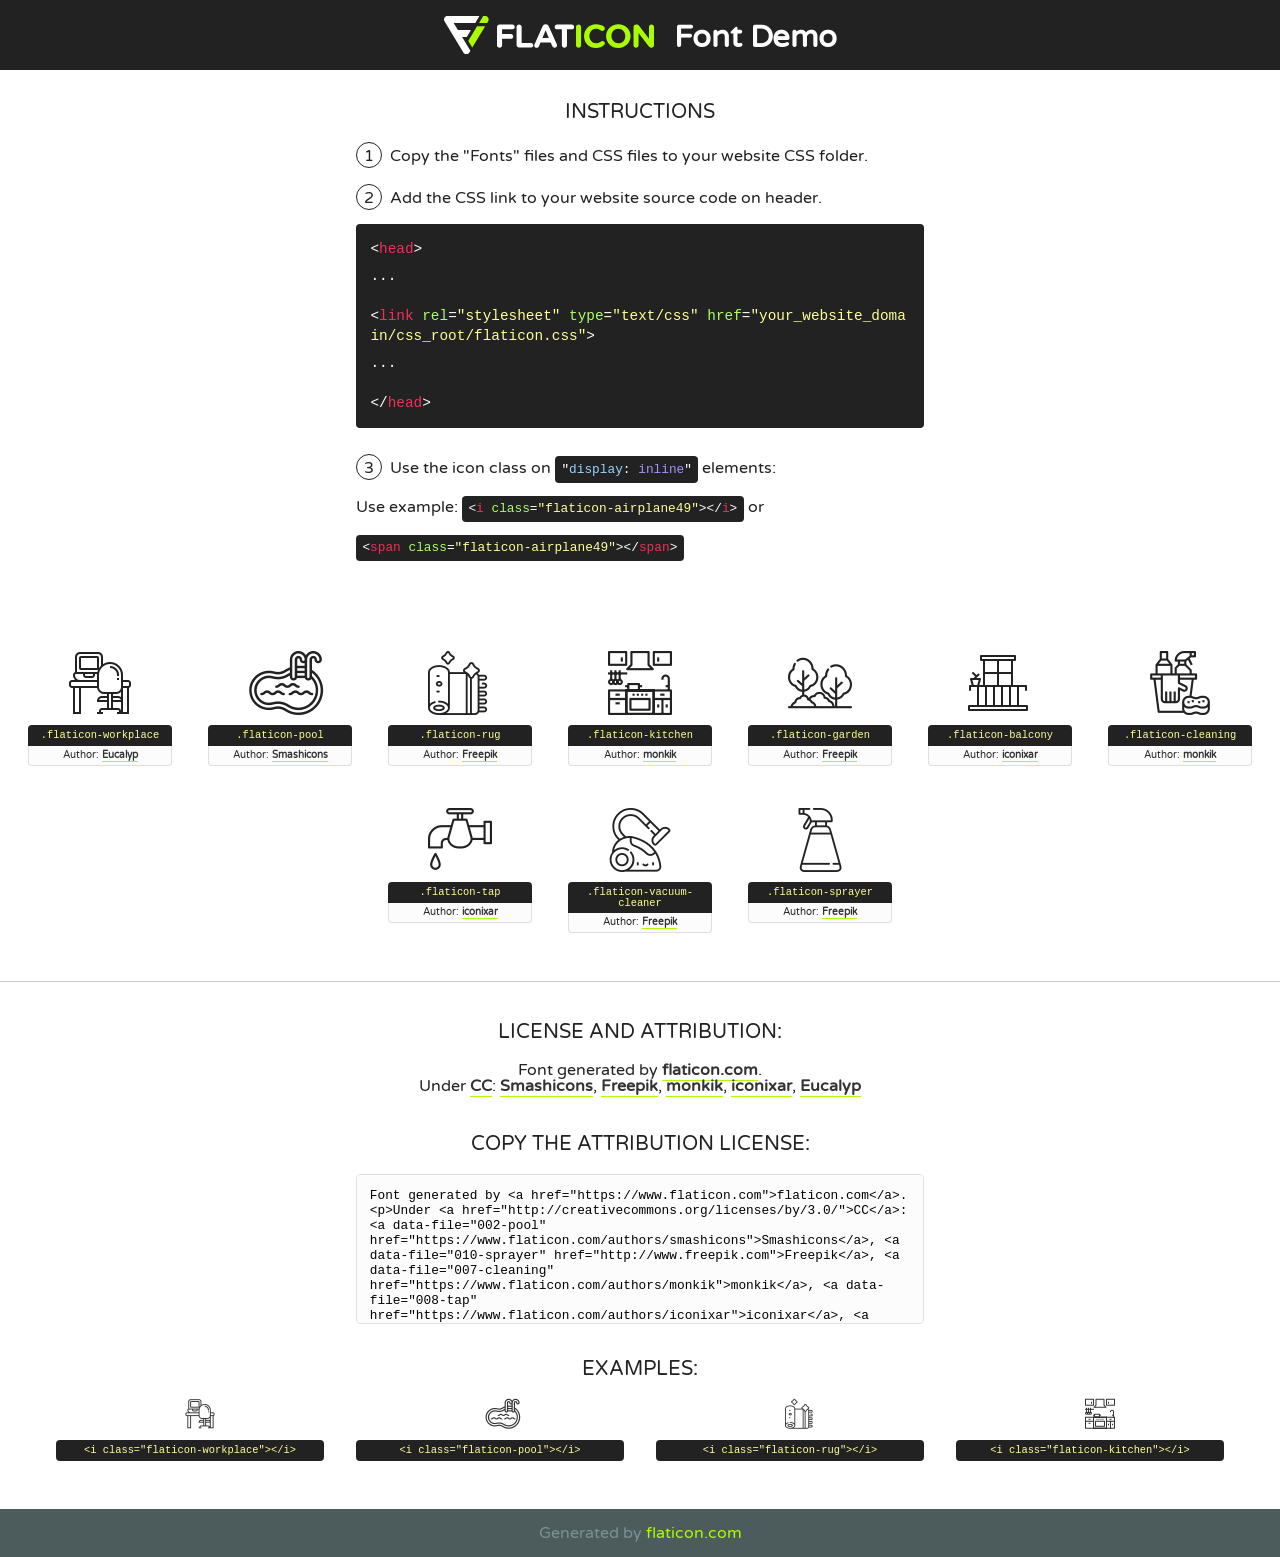
<file: fonts/flaticon/font/flaticon.html>
<!DOCTYPE html>
<!--
  Flaticon icon font: Flaticon
  Creation date: 05/03/2020 03:23
-->
<html>
<!DOCTYPE html>
<html>

<head>
    <title>Flaticon WebFont</title>
    <link href="http://fonts.googleapis.com/css?family=Varela+Round" rel="stylesheet" type="text/css" />
    <link rel="stylesheet" type="text/css" href="flaticon.css">
    <meta charset="UTF-8">
    <style>
    html, body, div, span, applet, object, iframe,
    h1, h2, h3, h4, h5, h6, p, blockquote, pre,
    a, abbr, acronym, address, big, cite, code,
    del, dfn, em, img, ins, kbd, q, s, samp,
    small, strike, strong, sub, sup, tt, var,
    b, u, i, center,
    dl, dt, dd, ol, ul, li,
    fieldset, form, label, legend,
    table, caption, tbody, tfoot, thead, tr, th, td,
    article, aside, canvas, details, embed, 
    figure, figcaption, footer, header, hgroup, 
    menu, nav, output, ruby, section, summary,
    time, mark, audio, video {
        margin: 0;
        padding: 0;
        border: 0;
        font-size: 100%;
        font: inherit;
        vertical-align: baseline;
    }
    /* HTML5 display-role reset for older browsers */
    article, aside, details, figcaption, figure, 
    footer, header, hgroup, menu, nav, section {
        display: block;
    }
    body {
        line-height: 1;
    }
    ol, ul {
        list-style: none;
    }
    blockquote, q {
        quotes: none;
    }
    blockquote:before, blockquote:after,
    q:before, q:after {
        content: '';
        content: none;
    }
    table {
        border-collapse: collapse;
        border-spacing: 0;
    }
    body {
        font-family: 'Varela Round', Helvetica, Arial, sans-serif;
        font-size: 16px;
        color: #222;
    }
    a {
        color: #333;
        border-bottom: 1px solid #a9fd00;
        font-weight: bold;
        text-decoration: none;
    }
    * {
        -moz-box-sizing: border-box;
        -webkit-box-sizing: border-box;
        box-sizing: border-box;
        margin: 0;
        padding: 0;
    }
    [class^="flaticon-"]:before, [class*=" flaticon-"]:before, [class^="flaticon-"]:after, [class*=" flaticon-"]:after {
        font-family: Flaticon;
        font-size: 30px;
        font-style: normal;
        margin-left: 20px;
        color: #333;
    }
    .wrapper {
        max-width: 600px;
        margin: auto;
        padding: 0 1em;
    }
    .title {
        font-size: 1.25em;
        text-align: center;
        margin-bottom: 1em;
        text-transform: uppercase;
    }
    header {
        text-align: center;
        background-color: #222;
        color: #fff;
        padding: 1em;
    }
    header .logo {
        width: 210px;
        height: 38px;
        display: inline-block;
        vertical-align: middle;
        margin-right: 1em;
        border: none;
    }
    header strong {
        font-size: 1.95em;
        font-weight: bold;
        vertical-align: middle;
        margin-top: 5px;
        display: inline-block;
    }
    .demo {
        margin: 2em auto;
        line-height: 1.25em;
    }
    .demo ul li {
        margin-bottom: 1em;
    }
    .demo ul li .num {
        color: #222;
        border-radius: 20px;
        display: inline-block;
        width: 26px;
        padding: 3px;
        height: 26px;
        text-align: center;
        margin-right: 0.5em;
        border: 1px solid #222;
    }
    .demo ul li code {
        background-color: #222;
        border-radius: 4px;
        padding: 0.25em 0.5em;
        display: inline-block;
        color: #fff;
        font-family: Consolas,Monaco,Lucida Console,Liberation Mono,DejaVu Sans Mono,Bitstream Vera Sans Mono,Courier New, monospace;
        font-weight: lighter;
        margin-top: 1em;
        font-size: 0.8em;
        word-break: break-all;
    }
    .demo ul li code.big {
        padding: 1em;
        font-size: 0.9em;
    }
    .demo ul li code .red {
        color: #EF3159;
    }
    .demo ul li code .green {
        color: #ACFF65;
    }
    .demo ul li code .yellow {
        color: #FFFF99;
    }
    .demo ul li code .blue {
        color: #99D3FF;
    }
    .demo ul li code .purple {
        color: #A295FF;
    }
    .demo ul li code .dots {
        margin-top: 0.5em;
        display: block;
    }
    #glyphs {
        border-bottom: 1px solid #ccc;
        padding: 2em 0;
        text-align: center;
    }
    .glyph {
        display: inline-block;
        width: 9em;
        margin: 1em;
        text-align: center;
        vertical-align: top;
        background: #FFF;
    }
    .glyph .glyph-icon {
        padding: 10px;
        display: block;
        font-family:"Flaticon";
        font-size: 64px;
        line-height: 1;
    }
    .glyph .glyph-icon:before {
        font-size: 64px;
        color: #222;
        margin-left: 0;
    }
    .class-name {
        font-size: 0.65em;
        background-color: #222;
        color: #fff;
        border-radius: 4px 4px 0 0;
        padding: 0.5em;
        color: #FFFF99;
        font-family: Consolas,Monaco,Lucida Console,Liberation Mono,DejaVu Sans Mono,Bitstream Vera Sans Mono,Courier New, monospace;
    }
    .author-name {
        font-size: 0.6em;
        background-color: #fcfcfd;
        border: 1px solid #DEDEE4;
        border-top: 0;
        border-radius: 0 0 4px 4px;
        padding: 0.5em;
    }
    .class-name:last-child {
        font-size: 10px;
        color:#888;
    }
    .class-name:last-child a {
        font-size: 10px;
        color:#555;
    }
    .class-name:last-child a:hover {
        color:#a9fd00;
    }
    .glyph > input {
        display: block;
        width: 100px;
        margin: 5px auto;
        text-align: center;
        font-size: 12px;
        cursor: text;
    }
    .glyph > input.icon-input {
        font-family:"Flaticon";
        font-size: 16px;
        margin-bottom: 10px;
    }
    .attribution .title {
        margin-top: 2em;
    }
    .attribution textarea {
        background-color: #fcfcfd;
        padding: 1em;
        border: none;
        box-shadow: none;
        border: 1px solid #DEDEE4;
        border-radius: 4px;
        resize: none;
        width: 100%;
        height: 150px;
        font-size: 0.8em;
        font-family: Consolas,Monaco,Lucida Console,Liberation Mono,DejaVu Sans Mono,Bitstream Vera Sans Mono,Courier New, monospace;
        -webkit-appearance: none;
    }
    .iconsuse {
        margin: 2em auto;
        text-align: center;
        max-width: 1200px;
    }
    .iconsuse:after {
        content: '';
        display: table;
        clear: both;
    }
    .iconsuse .image {
        float: left;
        width: 25%;
        padding: 0 1em;
    }
    .iconsuse .image p {
        margin-bottom: 1em;
    }
    .iconsuse .image span {
        display: block;
        font-size: 0.65em;
        background-color: #222;
        color: #fff;
        border-radius: 4px;
        padding: 0.5em;
        color: #FFFF99;
        margin-top: 1em;
        font-family: Consolas,Monaco,Lucida Console,Liberation Mono,DejaVu Sans Mono,Bitstream Vera Sans Mono,Courier New, monospace;
    }
    #footer {
        text-align: center;
        background-color: #4C5B5C;
        color: #7c9192;
        padding: 1em;
    }
    #footer a {
        border: none;
        color: #a9fd00;
        font-weight: normal;
    }
    @media (max-width: 960px) {
        .iconsuse .image {
            width: 50%;
        }
    }
    @media (max-width: 560px) {
        .iconsuse .image {
            width: 100%;
        }
    }
    </style>
</head>

<body class="characters-off">

    <header>
        <a href="https://www.flaticon.com" target="_blank" class="logo">
            <svg version="1.1" xmlns="http://www.w3.org/2000/svg" xmlns:xlink="http://www.w3.org/1999/xlink" xmlns:a="http://ns.adobe.com/AdobeSVGViewerExtensions/3.0/" viewBox="0 0 560.875 102.036" enable-background="new 0 0 560.875 102.036" xml:space="preserve">
                <defs>
                </defs>
                <g>
                    <g class="letters">
                        <path fill="#ffffff" d="M141.596,29.675c0-3.777,2.985-6.767,6.764-6.767h34.438c3.426,0,6.15,2.728,6.15,6.15
                        c0,3.43-2.724,6.149-6.15,6.149h-27.674v13.091h23.719c3.429,0,6.151,2.724,6.151,6.15c0,3.43-2.723,6.149-6.151,6.149h-23.719
                        v17.574c0,3.773-2.986,6.761-6.764,6.761c-3.779,0-6.764-2.989-6.764-6.761V29.675z"></path>
                        <path fill="#ffffff" d="M193.844,29.149c0-3.781,2.985-6.767,6.764-6.767c3.776,0,6.763,2.985,6.763,6.767v42.957h25.039
                        c3.426,0,6.149,2.726,6.149,6.153c0,3.425-2.723,6.15-6.149,6.15h-31.802c-3.779,0-6.764-2.986-6.764-6.768V29.149z"></path>
                        <path fill="#ffffff" d="M241.891,75.71l21.438-48.407c1.492-3.341,4.215-5.357,7.906-5.357h0.792
                        c3.686,0,6.323,2.017,7.815,5.357l21.439,48.407c0.436,0.967,0.701,1.845,0.701,2.723c0,3.602-2.809,6.501-6.414,6.501
                        c-3.161,0-5.269-1.845-6.499-4.655l-4.132-9.661h-27.059l-4.301,10.102c-1.144,2.631-3.426,4.214-6.237,4.214
                        c-3.517,0-6.24-2.81-6.24-6.325C241.1,77.64,241.451,76.677,241.891,75.71z M279.932,58.666l-8.521-20.297l-8.526,20.297H279.932
                        z"></path>
                        <path fill="#ffffff" d="M314.864,35.387H301.86c-3.429,0-6.239-2.813-6.239-6.238c0-3.429,2.811-6.24,6.239-6.24h39.533
                        c3.426,0,6.237,2.811,6.237,6.24c0,3.425-2.811,6.238-6.237,6.238h-13.001v42.785c0,3.773-2.99,6.761-6.764,6.761
                        c-3.779,0-6.764-2.989-6.764-6.761V35.387z"></path>
                        <path fill="#A9FD00" d="M352.615,29.149c0-3.781,2.985-6.767,6.767-6.767c3.774,0,6.761,2.985,6.761,6.767v49.024
                        c0,3.773-2.987,6.761-6.761,6.761c-3.781,0-6.767-2.989-6.767-6.761V29.149z"></path>
                        <path fill="#A9FD00" d="M374.132,53.836v-0.179c0-17.481,13.178-31.801,32.065-31.801c9.22,0,15.459,2.458,20.557,6.238
                        c1.402,1.054,2.637,2.985,2.637,5.357c0,3.692-2.985,6.59-6.681,6.59c-1.845,0-3.071-0.702-4.044-1.319
                        c-3.776-2.813-7.729-4.393-12.562-4.393c-10.364,0-17.831,8.611-17.831,19.154v0.173c0,10.542,7.291,19.329,17.831,19.329
                        c5.715,0,9.492-1.756,13.359-4.834c1.049-0.874,2.458-1.491,4.039-1.491c3.429,0,6.325,2.813,6.325,6.236
                        c0,2.106-1.056,3.78-2.282,4.834c-5.539,4.834-12.036,7.733-21.878,7.733C387.572,85.464,374.132,71.493,374.132,53.836z"></path>
                        <path fill="#A9FD00" d="M433.009,53.836v-0.179c0-17.481,13.79-31.801,32.766-31.801c18.981,0,32.592,14.143,32.592,31.628v0.173
                        c0,17.483-13.785,31.807-32.769,31.807C446.625,85.464,433.009,71.32,433.009,53.836z M484.224,53.836v-0.179
                        c0-10.539-7.725-19.326-18.626-19.326c-10.893,0-18.449,8.611-18.449,19.154v0.173c0,10.542,7.73,19.329,18.626,19.329
                        C476.676,72.986,484.224,64.378,484.224,53.836z"></path>
                        <path fill="#A9FD00" d="M506.233,29.321c0-3.774,2.99-6.763,6.767-6.763h1.401c3.252,0,5.183,1.583,7.029,3.953l26.093,34.265
                        V29.059c0-3.692,2.99-6.677,6.681-6.677c3.683,0,6.671,2.985,6.671,6.677v48.934c0,3.78-2.987,6.765-6.764,6.765h-0.436
                        c-3.257,0-5.188-1.581-7.034-3.953l-27.056-35.492v32.944c0,3.687-2.985,6.676-6.678,6.676c-3.683,0-6.673-2.989-6.673-6.676
                        V29.321z"></path>
                    </g>
                    <g class="insignia">
                        <path fill="#ffffff" d="M48.372,56.137h12.517l11.156-18.537H37.186L25.688,18.539h57.825L94.668,0H9.271
                        C5.925,0,2.842,1.801,1.198,4.716c-1.644,2.907-1.593,6.482,0.134,9.343l50.38,83.501c1.678,2.781,4.689,4.476,7.938,4.476
                        c3.246,0,6.257-1.695,7.935-4.476l2.898-4.804L48.372,56.137z"></path>
                        <g class="i">
                            <path fill="#A9FD00" d="M93.575,18.539h0.031v0.004l21.652,0.004l2.705-4.488c1.727-2.861,1.778-6.436,0.133-9.343
                            C116.454,1.801,113.371,0,110.026,0h-5.294L93.575,18.539z"></path>
                            <polygon fill="#A9FD00" points="88.291,27.356 64.725,66.486 75.519,84.404 109.942,27.356"></polygon>
                        </g>
                    </g>
                </g>
            </svg>
        </a>
        <strong>Font Demo</strong>
    </header>


    <section class="demo wrapper">

        <p class="title">Instructions</p>

        <ul>
            <li>
                <span class="num">1</span>Copy the "Fonts" files and CSS files to your website CSS folder.
            </li>
            <li>
                <span class="num">2</span>Add the CSS link to your website source code on header.
                <code class="big">
                    &lt;<span class="red">head</span>&gt;
                    <br/><span class="dots">...</span>
                    <br/>&lt;<span class="red">link</span> <span class="green">rel</span>=<span class="yellow">"stylesheet"</span> <span class="green">type</span>=<span class="yellow">"text/css"</span> <span class="green">href</span>=<span class="yellow">"your_website_domain/css_root/flaticon.css"</span>&gt;
                    <br/><span class="dots">...</span>
                    <br/>&lt;/<span class="red">head</span>&gt;
                </code>
            </li>

            <li>
                <p>
                    <span class="num">3</span>Use the icon class on <code>"<span class="blue">display</span>:<span class="purple"> inline</span>"</code> elements:
                    <br />
                    Use example: <code>&lt;<span class="red">i</span> <span class="green">class</span>=<span class="yellow">&quot;flaticon-airplane49&quot;</span>&gt;&lt;/<span class="red">i</span>&gt;</code> or <code>&lt;<span class="red">span</span> <span class="green">class</span>=<span class="yellow">&quot;flaticon-airplane49&quot;</span>&gt;&lt;/<span class="red">span</span>&gt;</code>
            </li>
        </ul>

    </section>




   <section id="glyphs">          
    
      
        <div class="glyph"><div class="glyph-icon flaticon-workplace"></div>
            <div class="class-name">.flaticon-workplace</div>
            <div class="author-name">Author: <a data-file="001-workplace" href="https://www.flaticon.com/authors/eucalyp">Eucalyp</a> </div> 
        </div>        
        
        <div class="glyph"><div class="glyph-icon flaticon-pool"></div>
            <div class="class-name">.flaticon-pool</div>
            <div class="author-name">Author: <a data-file="002-pool" href="https://www.flaticon.com/authors/smashicons">Smashicons</a> </div> 
        </div>        
        
        <div class="glyph"><div class="glyph-icon flaticon-rug"></div>
            <div class="class-name">.flaticon-rug</div>
            <div class="author-name">Author: <a data-file="003-rug" href="http://www.freepik.com">Freepik</a> </div> 
        </div>        
        
        <div class="glyph"><div class="glyph-icon flaticon-kitchen"></div>
            <div class="class-name">.flaticon-kitchen</div>
            <div class="author-name">Author: <a data-file="004-kitchen" href="https://www.flaticon.com/authors/monkik">monkik</a> </div> 
        </div>        
        
        <div class="glyph"><div class="glyph-icon flaticon-garden"></div>
            <div class="class-name">.flaticon-garden</div>
            <div class="author-name">Author: <a data-file="005-garden" href="http://www.freepik.com">Freepik</a> </div> 
        </div>        
        
        <div class="glyph"><div class="glyph-icon flaticon-balcony"></div>
            <div class="class-name">.flaticon-balcony</div>
            <div class="author-name">Author: <a data-file="006-balcony" href="https://www.flaticon.com/authors/iconixar">iconixar</a> </div> 
        </div>        
        
        <div class="glyph"><div class="glyph-icon flaticon-cleaning"></div>
            <div class="class-name">.flaticon-cleaning</div>
            <div class="author-name">Author: <a data-file="007-cleaning" href="https://www.flaticon.com/authors/monkik">monkik</a> </div> 
        </div>        
        
        <div class="glyph"><div class="glyph-icon flaticon-tap"></div>
            <div class="class-name">.flaticon-tap</div>
            <div class="author-name">Author: <a data-file="008-tap" href="https://www.flaticon.com/authors/iconixar">iconixar</a> </div> 
        </div>        
        
        <div class="glyph"><div class="glyph-icon flaticon-vacuum-cleaner"></div>
            <div class="class-name">.flaticon-vacuum-cleaner</div>
            <div class="author-name">Author: <a data-file="009-vacuum-cleaner" href="http://www.freepik.com">Freepik</a> </div> 
        </div>        
        
        <div class="glyph"><div class="glyph-icon flaticon-sprayer"></div>
            <div class="class-name">.flaticon-sprayer</div>
            <div class="author-name">Author: <a data-file="010-sprayer" href="http://www.freepik.com">Freepik</a> </div> 
        </div>        
        

    </section>



    <section class="attribution wrapper"   style="text-align:center;">

      <div class="title">License and attribution:</div><div class="attrDiv">Font generated by <a href="https://www.flaticon.com">flaticon.com</a>. <div><p>Under <a href="http://creativecommons.org/licenses/by/3.0/">CC</a>: <a data-file="002-pool" href="https://www.flaticon.com/authors/smashicons">Smashicons</a>, <a data-file="010-sprayer" href="http://www.freepik.com">Freepik</a>, <a data-file="007-cleaning" href="https://www.flaticon.com/authors/monkik">monkik</a>, <a data-file="008-tap" href="https://www.flaticon.com/authors/iconixar">iconixar</a>, <a data-file="001-workplace" href="https://www.flaticon.com/authors/eucalyp">Eucalyp</a></p>  </div>
      </div>
      <div class="title">Copy the Attribution License:</div>

    <textarea onclick="this.focus();this.select();">Font generated by &lt;a href=&quot;https://www.flaticon.com&quot;&gt;flaticon.com&lt;/a&gt;. <p>Under <a href="http://creativecommons.org/licenses/by/3.0/">CC</a>: <a data-file="002-pool" href="https://www.flaticon.com/authors/smashicons">Smashicons</a>, <a data-file="010-sprayer" href="http://www.freepik.com">Freepik</a>, <a data-file="007-cleaning" href="https://www.flaticon.com/authors/monkik">monkik</a>, <a data-file="008-tap" href="https://www.flaticon.com/authors/iconixar">iconixar</a>, <a data-file="001-workplace" href="https://www.flaticon.com/authors/eucalyp">Eucalyp</a></p>  
     </textarea>

    </section>

    <section class="iconsuse">

          <div class="title">Examples:</div>            
             
            <div class="image">
                <p>
                    <i class="glyph-icon flaticon-workplace"></i> 
                    <span>&lt;i class=&quot;flaticon-workplace&quot;&gt;&lt;/i&gt;</span>
                </p>
            </div>
            
            <div class="image">
                <p>
                    <i class="glyph-icon flaticon-pool"></i> 
                    <span>&lt;i class=&quot;flaticon-pool&quot;&gt;&lt;/i&gt;</span>
                </p>
            </div>
            
            <div class="image">
                <p>
                    <i class="glyph-icon flaticon-rug"></i> 
                    <span>&lt;i class=&quot;flaticon-rug&quot;&gt;&lt;/i&gt;</span>
                </p>
            </div>
            
            <div class="image">
                <p>
                    <i class="glyph-icon flaticon-kitchen"></i> 
                    <span>&lt;i class=&quot;flaticon-kitchen&quot;&gt;&lt;/i&gt;</span>
                </p>
            </div>
                       
        </div>
                            
    </section>

<div id="footer">
    <div>Generated by <a href="https://www.flaticon.com">flaticon.com</a>
    </div>
</div>



</body>
</html>
</file>
<file: css/flaticon.css>
/*
  	Flaticon icon font: Flaticon
  	Creation date: 22/02/2020 23:01
  	*/


@font-face {
  font-family: "Flaticon";
  src: url("../fonts/flaticon/font/Flaticon.eot");
  src: url("../fonts/flaticon/font/Flaticon.eot?#iefix") format("embedded-opentype"),
       url("../fonts/flaticon/font/Flaticon.woff") format("woff"),
       url("../fonts/flaticon/font/Flaticon.ttf") format("truetype"),
       url("../fonts/flaticon/font/Flaticon.svg#Flaticon") format("svg");
  font-weight: normal;
  font-style: normal;
}

@media screen and (-webkit-min-device-pixel-ratio:0) {
  @font-face {
    font-family: "Flaticon";
    src: url("../fonts/flaticon/font/Flaticon.svg#Flaticon") format("svg");
  }
}

[class^="flaticon-"]:before, [class*=" flaticon-"]:before,
[class^="flaticon-"]:after, [class*=" flaticon-"]:after {   
  font-family: Flaticon;
  font-style: normal;
  font-weight: normal;
  font-variant: normal;
  text-transform: none;
  line-height: 1;

  /* Better Font Rendering =========== */
  -webkit-font-smoothing: antialiased;
  -moz-osx-font-smoothing: grayscale;
}

.flaticon-workplace:before { content: "\f100"; }
.flaticon-pool:before { content: "\f101"; }
.flaticon-rug:before { content: "\f102"; }
.flaticon-kitchen:before { content: "\f103"; }
.flaticon-garden:before { content: "\f104"; }
.flaticon-balcony:before { content: "\f105"; }
.flaticon-cleaning:before { content: "\f106"; }
.flaticon-tap:before { content: "\f107"; }
.flaticon-vacuum-cleaner:before { content: "\f108"; }
.flaticon-sprayer:before { content: "\f109"; }
</file>
<file: css/cambios.css>
.hero-impecable {
    background-image: url('../images/Logo/ChatGPT Impecable solo.png');
    background-repeat: no-repeat;
    background-position: center center;
    background-size: 650px auto;
    min-height: 100vh;
    display: flex;
    justify-content: center;
    align-items: center;
    overflow: hidden;
}

.hero-content {
    text-align: center;
    margin-top: 240px;
}

.hero-content .subheading {
    color: #444;
    margin-bottom: 15px;
    font-size: 16px;
}

.hero-texto {
    font-size: 16px;
    color: #666;
}

.navbar-brand img {
    height: 90px;
    /* ajustá el tamaño */
    width: auto;
}

.ftco-navbar-light {
    background: rgba(0, 0, 0, 0.6) !important;
}

.email-link {
    display: flex !important;
    align-items: center !important;
    gap: 8px !important;
}

/* TARJETAS DE PRODUCTOS - IMPECABLE*/

.tarjeta-producto {
    background-color: #ffffff;
    border-radius: 12px;
    overflow: hidden;
    height: 100%;
    display: flex;
    flex-direction: column;

    border: 1px solid rgba(71, 108, 126, 0.12);

    box-shadow: 0 5px 20px rgba(67, 77, 82, 0.10);

    transition: all 0.3s ease;
}

.tarjeta-producto:hover {
    transform: translateY(-6px);

    border-color: rgba(81, 195, 240, 0.35);

    box-shadow: 0 12px 28px rgba(67, 77, 82, 0.16);
}


/* IMAGEN */

.producto-imagen {
    width: 100%;
    height: 240px;
    padding: 25px;

    display: flex;
    align-items: center;
    justify-content: center;

    background-color: #ffffff;

    border-bottom: 3px solid #51C3F0;

    flex-shrink: 0;
}

.producto-imagen img {
    width: 100%;
    height: 100%;
    object-fit: contain;

    transition: transform 0.3s ease;
}

.tarjeta-producto:hover .producto-imagen img {
    transform: scale(1.04);
}


/* INFORMACIÓN */

.producto-info {
    padding: 22px 24px 24px;

    display: flex;
    flex-direction: column;

    flex: 1;
}


/* TÍTULO */

.producto-info h3 {
    color: #434D52;

    font-size: 19px;
    line-height: 1.4;
    font-weight: 600;

    margin-bottom: 18px;

    min-height: 80px;
}


/* DATOS */

.producto-info p {
    color: #434D52;

    font-size: 15px;
    line-height: 1.5;

    margin-bottom: 8px;
}

.producto-info strong {
    color: #476C7E;
    font-weight: 600;
}


/* BOTÓN MÁS INFORMACIÓN */

.btn-mas-info {
    margin-top: auto;

    display: inline-block;

    align-self: flex-start;

    padding: 9px 18px;

    background-color: #51C3F0;
    color: #ffffff;

    border-radius: 5px;

    font-size: 14px;
    font-weight: 600;

    text-decoration: none;

    transition: all 0.3s ease;
}

.btn-mas-info:hover {
    background-color: #476C7E;
    color: #ffffff;

    text-decoration: none;
}


/*DETALLE AMARILLO DE MARCA */

.producto-info h3::after {
    content: "";
    display: block;

    width: 35px;
    height: 3px;

    margin-top: 10px;

    background-color: #F6E110;

    border-radius: 3px;
}
</file>
<file: fonts/flaticon/font/flaticon.css>
/*
  	Flaticon icon font: Flaticon
  	Creation date: 05/03/2020 03:23
  	*/

@font-face {
  font-family: "Flaticon";
  src: url("./Flaticon.eot");
  src: url("./Flaticon.eot?#iefix") format("embedded-opentype"),
       url("./Flaticon.woff2") format("woff2"),
       url("./Flaticon.woff") format("woff"),
       url("./Flaticon.ttf") format("truetype"),
       url("./Flaticon.svg#Flaticon") format("svg");
  font-weight: normal;
  font-style: normal;
}

@media screen and (-webkit-min-device-pixel-ratio:0) {
  @font-face {
    font-family: "Flaticon";
    src: url("./Flaticon.svg#Flaticon") format("svg");
  }
}

[class^="flaticon-"]:before, [class*=" flaticon-"]:before,
[class^="flaticon-"]:after, [class*=" flaticon-"]:after {   
  font-family: Flaticon;
        font-size: 20px;
font-style: normal;
margin-left: 20px;
}

.flaticon-workplace:before { content: "\f100"; }
.flaticon-pool:before { content: "\f101"; }
.flaticon-rug:before { content: "\f102"; }
.flaticon-kitchen:before { content: "\f103"; }
.flaticon-garden:before { content: "\f104"; }
.flaticon-balcony:before { content: "\f105"; }
.flaticon-cleaning:before { content: "\f106"; }
.flaticon-tap:before { content: "\f107"; }
.flaticon-vacuum-cleaner:before { content: "\f108"; }
.flaticon-sprayer:before { content: "\f109"; }
</file>
